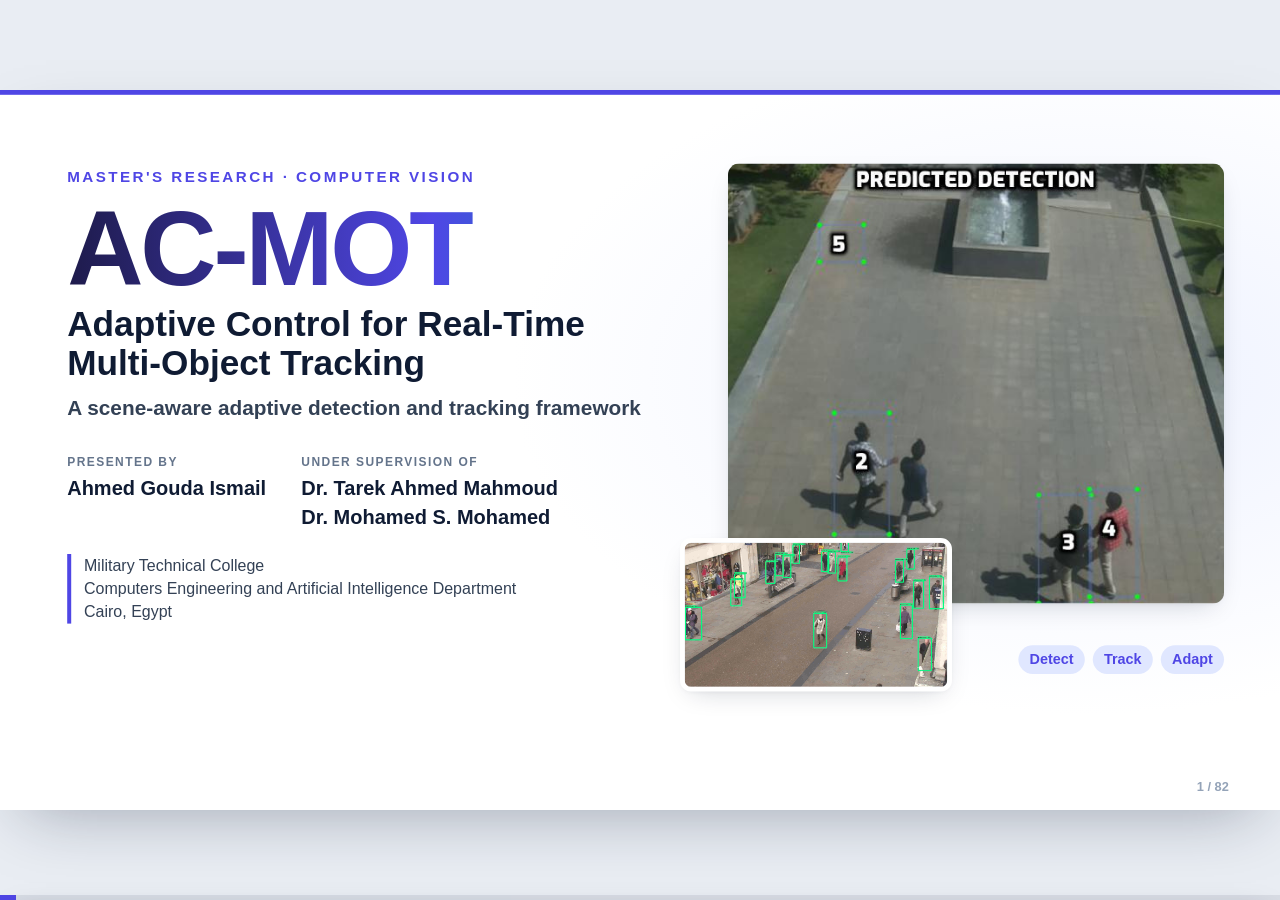
<file: index.html>
<!doctype html>
<html lang="en">
<head>
<meta charset="utf-8">
<meta name="viewport" content="width=device-width, initial-scale=1">
<title>AC-MOT — Adaptive Control for Real-Time Multi-Object Tracking</title>
<link rel="stylesheet" href="styles.css">
</head>
<body>
<div class="viewport">
<main class="stage" id="stage">

<!-- ================================================================ 1 TITLE -->
<section class="slide title-slide" data-sec="0" data-secname="Title" data-title="AC-MOT — Title">
  <div class="title-left">
    <div class="eyebrow">Master's research · Computer Vision</div>
    <h1>AC-MOT</h1>
    <div class="t-sub">Adaptive Control for Real-Time<br>Multi-Object Tracking</div>
    <div class="t-sub2">A scene-aware adaptive detection and tracking framework</div>
    <div class="t-people">
      <div><span class="lbl">Presented by</span><b>Ahmed Gouda Ismail</b></div>
      <div><span class="lbl">Under supervision of</span><b>Dr. Tarek Ahmed Mahmoud</b><b>Dr. Mohamed S. Mohamed</b></div>
    </div>
    <div class="t-aff">Military Technical College<br>Computers Engineering and Artificial Intelligence Department<br>Cairo, Egypt</div>
  </div>
  <div class="title-right">
    <div class="img tr-main zoomable"><img src="assets/figures/image15.jpeg" alt="Aerial frame: tracked people with IDs 2, 3, 4, 5"></div>
    <div class="img tr-inset zoomable"><img src="assets/figures/image8.gif" alt="Animated tracking example with boxes"></div>
    <div class="tr-tags"><span class="pill sec">Detect</span><span class="pill sec">Track</span><span class="pill sec">Adapt</span></div>
  </div>
  <aside class="notes">
    <p><b>Say:</b> "Good morning. My research is AC-MOT: adaptive control for real-time multi-object tracking. In one sentence: the system looks at how hard the current scene is, and changes the detector settings to match."</p>
    <p><b>Why it matters:</b> sets the one idea the audience should remember.</p>
    <p><b>Next:</b> the outline — the talk follows the same eight sections as the seminar deck, plus the new cross-pipeline work.</p>
  </aside>
</section>

<!-- ================================================================ 2 OUTLINE -->
<section class="slide" data-sec="0" data-secname="Title" data-title="Presentation structure">
  <header class="s-head"><div class="kicker">Presentation structure</div><h2>Outline</h2></header>
  <div class="s-body">
    <div class="ol">
      <button class="ol-card" data-sec="1" data-goto="sec-1"><span class="n">I</span><span><h3>Introduction &amp; Motivation</h3><p>Detection, tracking, challenges and how we measure them</p></span></button>
      <button class="ol-card" data-sec="2" data-goto="sec-2"><span class="n">II</span><span><h3>Related Work</h3><p>Detector and tracker study, ByteTrack, datasets</p></span></button>
      <button class="ol-card" data-sec="3" data-goto="sec-3"><span class="n">III</span><span><h3>Problem &amp; Research Gap</h3><p>Why one fixed setting cannot fit every scene</p></span></button>
      <button class="ol-card" data-sec="4" data-goto="sec-4"><span class="n">IV</span><span><h3>Proposed Framework: AC-MOT</h3><p>Scene Complexity Index and Smart Calibrator</p></span></button>
      <button class="ol-card" data-sec="5" data-goto="sec-5"><span class="n">V</span><span><h3>Experimental Setup</h3><p>VisDrone, protocols and a fair test design</p></span></button>
      <button class="ol-card" data-sec="6" data-goto="sec-6"><span class="n">VI</span><span><h3>Results &amp; Ablation</h3><p>A0→A3, baseline vs AC-MOT, finalist, video</p></span></button>
      <button class="ol-card" data-sec="7" data-goto="sec-7"><span class="n">VII</span><span><h3>Optimization &amp; Generalization</h3><p>Optuna V1 and V2, held-out test, UAVDT</p></span></button>
      <button class="ol-card" data-sec="8" data-goto="sec-8"><span class="n">VIII</span><span><h3>Cross-Pipeline Study: U2MOT</h3><p>A strong published tracker — work in progress</p></span></button>
      <button class="ol-card" data-sec="9" data-goto="sec-9"><span class="n">IX</span><span><h3>Contribution &amp; Future Work</h3><p>What AC-MOT is, its limits, and what comes next</p></span></button>
    </div>
  </div>
  <aside class="notes">
    <p><b>Say:</b> "The talk follows one story: the problem, why fixed settings fail, how AC-MOT works, how we tested it fairly, what the results show, and where it goes next."</p>
    <p><b>Tip:</b> every card is clickable during Q&amp;A to jump straight to a section.</p>
  </aside>
</section>

<!-- ================================================================ 3 DIVIDER I -->
<section class="slide divider" id="sec-1" data-sec="1" data-secname="I · Introduction" data-title="Section I — Introduction and Motivation">
  <div class="dv-bg"><img src="assets/figures/image1.png" alt=""></div>
  <div class="dv-text">
    <div class="dv-num">I</div><div class="dv-kicker">Section I</div>
    <h1>Introduction and Motivation</h1>
    <p>What detection and tracking are, where tracking is used, why it is hard, and how we measure its quality.</p>
  </div>
  <aside class="notes"><p><b>Say:</b> "First, the basics — so everyone shares the same words before we get to AC-MOT."</p></aside>
</section>

<!-- ================================================================ 4 DETECTION -->
<section class="slide" data-sec="1" data-secname="I · Introduction" data-title="Object detection">
  <header class="s-head"><div class="kicker">Section I · Fundamentals</div><h2>Object Detection: What Is in This Frame?</h2></header>
  <div class="s-body row">
    <div class="img zoomable" style="width:720px;height:540px"><img src="assets/figures/image2.png" alt="Aerial frame with predicted detection boxes"><span class="lbl">Detector output on one frame</span></div>
    <div class="col grow">
      <div class="callout"><b>Detection answers one question:</b><br>“What objects are present — and where?”</div>
      <div class="flow mt8">
        <div class="node io">Frame</div><div class="arr"></div>
        <div class="node hot">Detector</div><div class="arr"></div>
        <div class="node io">Boxes</div>
      </div>
      <div class="card flat">
        <div class="tag">Each detection is</div>
        <div class="g3 mt8" style="gap:12px">
          <div class="tc"><div class="big secc">box</div><div class="small muted">x, y, width, height</div></div>
          <div class="tc"><div class="big secc">class</div><div class="small muted">car, person, bus…</div></div>
          <div class="tc"><div class="big secc">score</div><div class="small muted">confidence 0 → 1</div></div>
        </div>
      </div>
      <div class="callout warn"><b>But:</b> a detector looks at each frame alone. It does not know that the car in this frame is the <i>same</i> car as in the last frame.</div>
    </div>
  </div>
  <footer class="s-foot"><span class="prov p-illus">Illustrative example image</span></footer>
  <aside class="notes">
    <p><b>Meaning:</b> a detector outputs a box, a class and a confidence score for every object in one image.</p>
    <p><b>Say:</b> "Detection tells us what is in the frame. It has no memory — frame 2 knows nothing about frame 1."</p>
    <p><b>Next:</b> tracking adds that memory.</p>
  </aside>
</section>

<!-- ================================================================ 5 MOT -->
<section class="slide" data-sec="1" data-secname="I · Introduction" data-title="Multi-object tracking">
  <header class="s-head"><div class="kicker">Section I · Fundamentals</div><h2>Multi-Object Tracking: Keep the Same ID</h2></header>
  <div class="s-body col" style="gap:14px">
    <div class="flow">
      <div class="node io">Frame</div><div class="arr"></div><div class="node fx">Detector</div><div class="arr"></div>
      <div class="node io">Bounding boxes</div><div class="arr"></div><div class="node hot">Tracker</div><div class="arr"></div><div class="node good">Persistent IDs</div>
    </div>
    <svg viewBox="0 0 1472 300" width="1472" height="300" class="zoomable" role="img" aria-label="Three cars keep their IDs across three frames">
      <defs><pattern id="lane" width="60" height="6" patternUnits="userSpaceOnUse"><rect width="34" height="6" fill="#fff"/></pattern></defs>
      <g font-family="Inter,Helvetica,Arial" font-weight="800">
        <g transform="translate(0,26)">
          <rect width="464" height="252" rx="16" fill="#E2E8F0"/><rect y="118" width="464" height="6" fill="url(#lane)"/>
          <text x="16" y="-8" font-size="18" fill="#334155">Frame t</text>
          <rect x="60" y="58" width="74" height="38" rx="9" fill="#475569"/><rect x="52" y="50" width="90" height="54" fill="none" stroke="#2563EB" stroke-width="4"/><rect x="52" y="24" width="84" height="24" rx="5" fill="#2563EB"/><text x="60" y="42" font-size="15" fill="#fff">Car #1</text>
          <rect x="170" y="168" width="74" height="38" rx="9" fill="#64748B"/><rect x="162" y="160" width="90" height="54" fill="none" stroke="#F59E0B" stroke-width="4"/><rect x="162" y="134" width="84" height="24" rx="5" fill="#F59E0B"/><text x="170" y="152" font-size="15" fill="#fff">Car #2</text>
          <rect x="300" y="58" width="74" height="38" rx="9" fill="#334155"/><rect x="292" y="50" width="90" height="54" fill="none" stroke="#16A34A" stroke-width="4"/><rect x="292" y="24" width="84" height="24" rx="5" fill="#16A34A"/><text x="300" y="42" font-size="15" fill="#fff">Car #3</text>
        </g>
        <path d="M474 152h22" stroke="#94A3B8" stroke-width="4"/><path d="M494 142l12 10-12 10z" fill="#94A3B8"/>
        <g transform="translate(504,26)">
          <rect width="464" height="252" rx="16" fill="#E2E8F0"/><rect y="118" width="464" height="6" fill="url(#lane)"/>
          <text x="16" y="-8" font-size="18" fill="#334155">Frame t + 1</text>
          <rect x="130" y="58" width="74" height="38" rx="9" fill="#475569"/><rect x="122" y="50" width="90" height="54" fill="none" stroke="#2563EB" stroke-width="4"/><rect x="122" y="24" width="84" height="24" rx="5" fill="#2563EB"/><text x="130" y="42" font-size="15" fill="#fff">Car #1</text>
          <rect x="230" y="168" width="74" height="38" rx="9" fill="#64748B"/><rect x="222" y="160" width="90" height="54" fill="none" stroke="#F59E0B" stroke-width="4"/><rect x="222" y="134" width="84" height="24" rx="5" fill="#F59E0B"/><text x="230" y="152" font-size="15" fill="#fff">Car #2</text>
          <rect x="330" y="58" width="74" height="38" rx="9" fill="#334155"/><rect x="322" y="50" width="90" height="54" fill="none" stroke="#16A34A" stroke-width="4"/><rect x="322" y="24" width="84" height="24" rx="5" fill="#16A34A"/><text x="330" y="42" font-size="15" fill="#fff">Car #3</text>
        </g>
        <path d="M978 152h22" stroke="#94A3B8" stroke-width="4"/><path d="M998 142l12 10-12 10z" fill="#94A3B8"/>
        <g transform="translate(1008,26)">
          <rect width="464" height="252" rx="16" fill="#E2E8F0"/><rect y="118" width="464" height="6" fill="url(#lane)"/>
          <text x="16" y="-8" font-size="18" fill="#334155">Frame t + 2</text>
          <rect x="200" y="58" width="74" height="38" rx="9" fill="#475569"/><rect x="192" y="50" width="90" height="54" fill="none" stroke="#2563EB" stroke-width="4"/><rect x="192" y="24" width="84" height="24" rx="5" fill="#2563EB"/><text x="200" y="42" font-size="15" fill="#fff">Car #1</text>
          <rect x="290" y="168" width="74" height="38" rx="9" fill="#64748B"/><rect x="282" y="160" width="90" height="54" fill="none" stroke="#F59E0B" stroke-width="4"/><rect x="282" y="134" width="84" height="24" rx="5" fill="#F59E0B"/><text x="290" y="152" font-size="15" fill="#fff">Car #2</text>
          <rect x="360" y="58" width="74" height="38" rx="9" fill="#334155"/><rect x="352" y="50" width="90" height="54" fill="none" stroke="#16A34A" stroke-width="4"/><rect x="352" y="24" width="84" height="24" rx="5" fill="#16A34A"/><text x="360" y="42" font-size="15" fill="#fff">Car #3</text>
        </g>
      </g>
    </svg>
    <div class="row" style="gap:20px;height:220px">
      <div class="card grow"><div class="tag">Detection</div><h3 class="mt8">“What objects are present?”</h3><p>One frame at a time. No memory.</p></div>
      <div class="card grow sec"><div class="tag">Tracking</div><h3 class="mt8">“Which object is which across time?”</h3><p>Links boxes over frames and gives each object a stable ID.</p></div>
      <div class="img zoomable" style="width:210px"><img src="assets/figures/image3.png" alt="Tracking frame A"></div>
      <div class="img zoomable" style="width:210px"><img src="assets/figures/image4.png" alt="Tracking frame B"></div>
    </div>
  </div>
  <footer class="s-foot"><span class="prov p-illus">Illustration · example frames from a public DeepSORT demo</span></footer>
  <aside class="notes">
    <p><b>Meaning:</b> the tracker takes the detector's boxes and keeps the same number on the same object from frame to frame.</p>
    <p><b>Say:</b> "Car #1 stays Car #1. If it suddenly becomes Car #7, that is an identity switch — the tracker told the wrong story."</p>
    <p><b>Next:</b> where tracking is used.</p>
  </aside>
</section>

<!-- ================================================================ 6 APPLICATIONS -->
<section class="slide" data-sec="1" data-secname="I · Introduction" data-title="Applications">
  <header class="s-head"><div class="kicker">Section I · Application domains</div><h2>Where Multi-Object Tracking Is Used</h2></header>
  <div class="s-body g4" style="grid-template-rows:1fr auto;gap:18px 20px">
    <div class="img zoomable"><img src="assets/figures/image7.gif" alt="Highway traffic tracking animation"><span class="lbl">Traffic monitoring</span></div>
    <div class="img zoomable"><img src="assets/figures/image6.jpeg" alt="People walking in a mall"><span class="lbl">Public spaces</span></div>
    <div class="img zoomable"><img src="assets/figures/image8.gif" alt="People tracked on a street"><span class="lbl">Pedestrian safety</span></div>
    <div class="img zoomable"><img src="assets/figures/image26.jpeg" alt="Aerial view of a parking area"><span class="lbl">Drones &amp; aerial video</span></div>
    <div class="card flat"><p>Count vehicles, measure flow, detect stopped cars.</p></div>
    <div class="card flat"><p>Crowd flow and occupancy in stations and malls.</p></div>
    <div class="card flat"><p>Follow people near roads and crossings.</p></div>
    <div class="card flat" style="border:2px solid var(--sec)"><p><b>Our focus:</b> aerial (UAV) video — many small objects, moving camera, small onboard compute.</p></div>
  </div>
  <footer class="s-foot"><span class="prov p-illus">Illustrative example media from the seminar deck</span></footer>
  <aside class="notes">
    <p><b>Say:</b> "Tracking is used in traffic, public spaces, safety and drones. This work focuses on drone video because it is the hardest case and the computer on board is small — speed really matters."</p>
    <p><b>Next:</b> what makes tracking difficult.</p>
  </aside>
</section>

<!-- ================================================================ 7 CHALLENGES -->
<section class="slide" data-sec="1" data-secname="I · Introduction" data-title="Why MOT is difficult">
  <header class="s-head"><div class="kicker">Section I · Motivation</div><h2>Why Multi-Object Tracking Is Difficult</h2></header>
  <div class="s-body g5" style="grid-template-rows:1fr 1fr;gap:18px">
    <div class="card tc"><svg viewBox="0 0 64 64" width="70" height="70" fill="none" stroke="#2563EB" stroke-width="3.5"><rect x="8" y="18" width="30" height="30" rx="4" stroke-dasharray="5 4"/><rect x="26" y="12" width="30" height="36" rx="4" fill="#DBEAFE"/></svg><h3>Occlusion</h3><p>Objects hide behind others.</p></div>
    <div class="card tc"><svg viewBox="0 0 64 64" width="70" height="70" fill="none" stroke="#2563EB" stroke-width="3.5"><rect x="6" y="8" width="52" height="48" rx="5"/><rect x="16" y="20" width="5" height="5" fill="#2563EB"/><rect x="38" y="36" width="5" height="5" fill="#2563EB"/><rect x="44" y="18" width="4" height="4" fill="#2563EB"/></svg><h3>Small objects</h3><p>A car may be only 20 × 15 pixels.</p></div>
    <div class="card tc"><svg viewBox="0 0 64 64" width="70" height="70" fill="#2563EB"><circle cx="14" cy="16" r="5"/><circle cx="30" cy="14" r="5"/><circle cx="46" cy="18" r="5"/><circle cx="20" cy="32" r="5"/><circle cx="36" cy="30" r="5"/><circle cx="52" cy="34" r="5"/><circle cx="12" cy="48" r="5"/><circle cx="28" cy="48" r="5"/><circle cx="44" cy="48" r="5"/></svg><h3>Crowded scenes</h3><p>Many objects close together.</p></div>
    <div class="card tc"><svg viewBox="0 0 64 64" width="70" height="70" fill="none" stroke="#2563EB" stroke-width="3.5" stroke-linecap="round"><rect x="14" y="14" width="36" height="36" rx="5"/><path d="M4 32h8M52 32h8M32 4v8M32 52v8"/></svg><h3>Camera motion</h3><p>The whole image moves, not only objects.</p></div>
    <div class="card tc"><svg viewBox="0 0 64 64" width="70" height="70" fill="#2563EB"><path d="M40 8a24 24 0 1 0 16 40A20 20 0 0 1 40 8z"/></svg><h3>Low light</h3><p>Night and shadows hide detail.</p></div>
    <div class="card tc"><svg viewBox="0 0 64 64" width="70" height="70" fill="none" stroke="#2563EB" stroke-width="3.5" stroke-linecap="round"><rect x="30" y="20" width="28" height="24" rx="5" fill="#DBEAFE"/><path d="M6 24h16M2 32h22M8 40h14"/></svg><h3>Motion blur</h3><p>Fast movement smears edges.</p></div>
    <div class="card tc"><svg viewBox="0 0 64 64" width="70" height="70" fill="none" stroke="#2563EB" stroke-width="3.5" stroke-linecap="round"><path d="M10 44l20-20 8 8 16-16"/><path d="M44 16h10v10"/></svg><h3>Fast motion</h3><p>Big jumps between frames.</p></div>
    <div class="card tc"><svg viewBox="0 0 64 64" width="70" height="70" fill="none" stroke="#2563EB" stroke-width="3.5"><circle cx="20" cy="18" r="7"/><path d="M8 50c0-10 5-18 12-18s12 8 12 18"/><circle cx="44" cy="18" r="7"/><path d="M32 50c0-10 5-18 12-18s12 8 12 18"/></svg><h3>Similar objects</h3><p>Two cars that look the same.</p></div>
    <div class="card tc"><svg viewBox="0 0 64 64" width="70" height="70" fill="none" stroke="#DC2626" stroke-width="3.5" stroke-dasharray="5 4"><circle cx="32" cy="18" r="8"/><path d="M16 56c0-12 7-22 16-22s16 10 16 22"/></svg><h3>Missed detections</h3><p>A real object gets no box (FN).</p></div>
    <div class="card tc"><svg viewBox="0 0 64 64" width="70" height="70" fill="none" stroke="#DC2626" stroke-width="3.5" stroke-linecap="round"><rect x="12" y="12" width="40" height="40" rx="4"/><path d="M22 22l20 20M42 22L22 42"/></svg><h3>False detections</h3><p>A box on empty background (FP).</p></div>
  </div>
  <aside class="notes">
    <p><b>Say:</b> "These ten problems break tracking. In drone video almost all of them happen at the same time — and some frames are much harder than others."</p>
    <p><b>Why it matters:</b> the last point — difficulty changes from frame to frame — is the seed of the AC-MOT idea.</p>
    <p><b>Next:</b> how a standard tracker is built.</p>
  </aside>
</section>

<!-- ================================================================ 8 MOT PIPELINE -->
<section class="slide" data-sec="1" data-secname="I · Introduction" data-title="Standard MOT pipeline">
  <header class="s-head"><div class="kicker">Section I · How trackers work</div><h2>The Standard Tracking-by-Detection Pipeline</h2></header>
  <div class="s-body col" style="gap:40px;justify-content:center">
    <div class="flow">
      <div class="node io frag" style="width:150px;padding:20px 16px">Frame</div><div class="arr sm frag"></div>
      <div class="node hot frag" style="width:170px">Object<br>detector</div><div class="arr sm frag"></div>
      <div class="node io frag" style="width:160px">Detections</div><div class="arr sm frag"></div>
      <div class="node hot frag" style="width:170px">Motion<br>model</div><div class="arr sm frag"></div>
      <div class="node hot frag" style="width:180px">Data<br>association</div><div class="arr sm frag"></div>
      <div class="node hot frag" style="width:170px">Track<br>management</div><div class="arr sm frag"></div>
      <div class="node good frag" style="width:150px">Object<br>IDs</div>
    </div>
    <div class="g4" style="gap:18px">
      <div class="card sec" style="min-height:190px"><h3>Detector</h3><p>Finds boxes in the current frame.</p></div>
      <div class="card sec"><h3>Motion model</h3><p>Predicts where each old track should be now (e.g. a <span class="term" data-tip="<b>Kalman filter</b>: a simple predictor that estimates position and speed, then corrects itself with each new measurement.">Kalman filter</span>).</p></div>
      <div class="card sec"><h3>Data association</h3><p>Matches new boxes to predicted tracks, usually by <span class="term" data-tip="<b>IoU</b> — Intersection over Union: how much two boxes overlap, from 0 (none) to 1 (identical).">IoU</span> overlap.</p></div>
      <div class="card sec"><h3>Track management</h3><p>Starts new tracks, keeps lost ones for a while, deletes old ones.</p></div>
    </div>
    <div class="callout">Most modern real-time trackers — SORT, ByteTrack, OC-SORT — follow this pipeline. <b>AC-MOT does not replace it; it controls the detector part.</b></div>
  </div>
  <aside class="notes">
    <p><b>How to present:</b> press → to reveal the pipeline one block at a time.</p>
    <p><b>Say:</b> "The detector finds boxes. A motion model predicts where old objects moved. Association matches them. Track management creates and deletes IDs."</p>
    <p><b>Link:</b> "Keep the first block in mind — AC-MOT works on the detector's settings, not on the tracker."</p>
  </aside>
</section>

<!-- ================================================================ 9 METRICS OVERVIEW -->
<section class="slide" data-sec="1" data-secname="I · Introduction" data-title="Metrics overview">
  <header class="s-head"><div class="kicker">Section I · Evaluation metrics</div><h2>How We Measure Tracking Quality</h2></header>
  <div class="s-body row">
    <div class="col grow" style="justify-content:space-between">
      <div class="small muted">Click any metric for a one-line definition.</div>
      <div class="card metric-group"><div class="tag">Detection — did we find the objects?</div>
        <div class="pills mt8">
          <span class="pill sec" data-def="<b>TP</b> — true positive: a predicted box that matches a real object.">TP</span>
          <span class="pill sec" data-def="<b>FP</b> — false positive: a predicted box with no real object. Lower is better.">FP</span>
          <span class="pill sec" data-def="<b>FN</b> — false negative: a real object that got no box. Lower is better.">FN</span>
          <span class="pill sec" data-def="<b>IoU</b> — overlap of two boxes ÷ their union. Used to decide if a box matches.">IoU</span>
          <span class="pill sec" data-def="<b>Precision</b> = TP ÷ (TP + FP). Of all predicted objects, how many were correct?">Precision</span>
          <span class="pill sec" data-def="<b>Recall</b> = TP ÷ (TP + FN). Of all real objects, how many were found?">Recall</span>
          <span class="pill sec" data-def="<b>AP</b> — Average Precision: the area under the precision–recall curve for one class.">AP</span>
          <span class="pill sec" data-def="<b>mAP</b> — mean AP over all classes (and often over several IoU thresholds).">mAP</span>
        </div></div>
      <div class="card metric-group"><div class="tag">Tracking — did we keep the right identity?</div>
        <div class="pills mt8">
          <span class="pill sec" data-def="<b>MOTA</b> = 1 − (FN + FP + IDS) ÷ GT. Counts all errors together.">MOTA</span>
          <span class="pill sec" data-def="<b>IDF1</b> — how long each object keeps its correct identity.">IDF1</span>
          <span class="pill sec" data-def="<b>HOTA</b> — balances detection quality and association (identity) quality.">HOTA</span>
          <span class="pill sec" data-def="<b>IDS</b> — identity switches: how many times a track changed to the wrong ID. Lower is better.">IDS</span>
        </div></div>
      <div class="card metric-group"><div class="tag">Speed — is it real time?</div>
        <div class="pills mt8"><span class="pill sec" data-def="<b>FPS</b> — frames processed per second. Our real-time requirement is FPS ≥ 25.">FPS</span></div></div>
    </div>
    <div class="col" style="width:560px">
      <div class="card" style="border-top:6px solid var(--good)">
        <h3 class="good">↑ Higher is better</h3>
        <div class="pills mt8"><span class="pill good">MOTA</span><span class="pill good">HOTA</span><span class="pill good">IDF1</span><span class="pill good">FPS</span><span class="pill good">Precision</span><span class="pill good">Recall</span></div>
      </div>
      <div class="card" style="border-top:6px solid var(--bad)">
        <h3 class="bad">↓ Lower is better</h3>
        <div class="pills mt8"><span class="pill bad">IDS</span><span class="pill bad">FP</span><span class="pill bad">FN</span></div>
      </div>
      <div class="callout warn">Every chart in this talk shows this direction with a badge — so a taller IDS bar is never read as “better”.</div>
    </div>
  </div>
  <aside class="notes">
    <p><b>Say:</b> "Three families: detection, identity, and speed. I will explain each one on the next slides. The colours on the right will appear on every chart."</p>
    <p><b>Tip:</b> click the chips to show definitions if someone asks.</p>
  </aside>
</section>

<!-- ================================================================ 10 IoU -->
<section class="slide" data-sec="1" data-secname="I · Introduction" data-title="IoU and NMS">
  <header class="s-head"><div class="kicker">Section I · Evaluation metrics</div><h2>IoU: How Much Do Two Boxes Overlap?</h2></header>
  <div class="s-body row">
    <div class="col" style="width:720px">
      <svg viewBox="0 0 720 300" width="720" height="300" role="img" aria-label="IoU formula with overlapping boxes" class="zoomable">
        <g font-family="Inter,Helvetica,Arial">
          <rect x="30" y="40" width="180" height="140" fill="#DBEAFE" stroke="#2563EB" stroke-width="4" rx="4"/>
          <rect x="110" y="95" width="180" height="140" fill="#FEF3C7" fill-opacity=".7" stroke="#D97706" stroke-width="4" rx="4"/>
          <rect x="110" y="95" width="100" height="85" fill="#4F46E5" fill-opacity=".55"/>
          <text x="36" y="30" font-size="18" font-weight="800" fill="#2563EB">prediction</text>
          <text x="196" y="258" font-size="18" font-weight="800" fill="#B45309">ground truth</text>
          <text x="370" y="120" font-size="40" font-weight="800" fill="#0F1B33">IoU =</text>
          <rect x="500" y="72" width="70" height="52" fill="#4F46E5" fill-opacity=".55" rx="4"/>
          <text x="590" y="108" font-size="22" font-weight="700" fill="#334155">overlap</text>
          <line x1="490" y1="140" x2="710" y2="140" stroke="#0F1B33" stroke-width="3"/>
          <path d="M500 160h58v18h30v40h-58v-18h-30z" fill="#E0E7FF" stroke="#4F46E5" stroke-width="3"/>
          <text x="604" y="202" font-size="22" font-weight="700" fill="#334155">union</text>
        </g>
      </svg>
      <div class="img contain zoomable" style="height:220px"><img src="assets/figures/image12.png" alt="IoU 0.40 poor, 0.73 good, 0.93 excellent"></div>
    </div>
    <div class="col grow">
      <div class="card sec"><h3>IoU in one line</h3><p><b>0</b> = the boxes do not touch · <b>1</b> = identical boxes. A prediction usually counts as correct when IoU ≥ 0.5.</p></div>
      <div class="g2" style="gap:16px">
        <div class="card"><div class="tag">IoU — evaluation</div><p class="mt8">Compares a <b>prediction</b> with the <b>ground truth</b> to decide TP or FP.</p></div>
        <div class="card"><div class="tag">NMS — inside the detector</div><p class="mt8">Compares <b>two predictions</b> and deletes the duplicate if they overlap too much.</p></div>
      </div>
      <div class="callout">Same overlap formula, <b>two different jobs</b>. Later we will also meet a third use: the tracker's matching threshold.</div>
    </div>
  </div>
  <footer class="s-foot"><span class="prov p-illus">Illustration</span></footer>
  <aside class="notes">
    <p><b>Say:</b> "IoU is overlap divided by union. Zero means no overlap, one means a perfect match. The same idea is used by NMS inside the detector to remove duplicate boxes."</p>
    <p><b>Caveat to mention:</b> IoU for evaluation, NMS IoU for duplicate removal, and the tracker's matching threshold are three different settings. AC-MOT only adapts the NMS one.</p>
  </aside>
</section>

<!-- ================================================================ 11 TP FP FN P R -->
<section class="slide" data-sec="1" data-secname="I · Introduction" data-title="TP, FP, FN, precision and recall">
  <header class="s-head"><div class="kicker">Section I · Evaluation metrics</div><h2>TP, FP, FN — and Precision vs Recall</h2></header>
  <div class="s-body row">
    <div class="col" style="width:560px">
      <div class="g2" style="gap:14px">
        <div class="img contain zoomable" style="height:300px"><img src="assets/figures/image13.jpeg" alt="False positive example IoU 0.22"></div>
        <div class="img contain zoomable" style="height:300px"><img src="assets/figures/image14.jpeg" alt="False negative example IoU 0"></div>
      </div>
      <div class="g3" style="gap:12px">
        <div class="kpi"><div class="l">TP</div><div class="v good">✓</div><div class="s">box on a real object</div></div>
        <div class="kpi"><div class="l">FP</div><div class="v bad">+</div><div class="s">box, no object</div></div>
        <div class="kpi"><div class="l">FN</div><div class="v bad">−</div><div class="s">object, no box</div></div>
      </div>
    </div>
    <div class="col grow">
      <div class="g2" style="gap:18px">
        <div class="card sec"><div class="tag">Precision</div><div class="formula mt8">TP ⁄ (TP + FP)</div><p class="mt8">Of all <b>predicted</b> objects, how many were correct?</p></div>
        <div class="card sec"><div class="tag">Recall</div><div class="formula mt8">TP ⁄ (TP + FN)</div><p class="mt8">Of all <b>real</b> objects, how many did we find?</p></div>
      </div>
      <div class="card">
        <div class="tag">Small example</div>
        <svg viewBox="0 0 800 110" width="100%" height="110" role="img" aria-label="10 real cars, 8 predictions, 6 correct">
          <g font-family="Inter,Helvetica,Arial" font-size="17" font-weight="700">
            <text x="0" y="24" fill="#334155">10 real cars</text>
            <g fill="#16A34A"><circle cx="180" cy="18" r="11"/><circle cx="210" cy="18" r="11"/><circle cx="240" cy="18" r="11"/><circle cx="270" cy="18" r="11"/><circle cx="300" cy="18" r="11"/><circle cx="330" cy="18" r="11"/></g>
            <g fill="#fff" stroke="#DC2626" stroke-width="3"><circle cx="360" cy="18" r="10"/><circle cx="390" cy="18" r="10"/><circle cx="420" cy="18" r="10"/><circle cx="450" cy="18" r="10"/></g>
            <text x="480" y="24" fill="#16A34A">6 found (TP)</text><text x="620" y="24" fill="#DC2626">4 missed (FN)</text>
            <text x="0" y="82" fill="#334155">8 predictions</text>
            <g fill="#16A34A"><rect x="170" y="66" width="20" height="20" rx="3"/><rect x="200" y="66" width="20" height="20" rx="3"/><rect x="230" y="66" width="20" height="20" rx="3"/><rect x="260" y="66" width="20" height="20" rx="3"/><rect x="290" y="66" width="20" height="20" rx="3"/><rect x="320" y="66" width="20" height="20" rx="3"/></g>
            <g fill="#DC2626"><rect x="350" y="66" width="20" height="20" rx="3"/><rect x="380" y="66" width="20" height="20" rx="3"/></g>
            <text x="480" y="82" fill="#16A34A">6 correct (TP)</text><text x="620" y="82" fill="#DC2626">2 wrong (FP)</text>
          </g>
        </svg>
        <div class="g2 mt8"><div class="big">Precision = 6 ⁄ 8 = <span class="secc">0.75</span></div><div class="big">Recall = 6 ⁄ 10 = <span class="secc">0.60</span></div></div>
      </div>
      <div class="callout warn">A detector can trade one for the other. A <b>lower confidence threshold</b> usually raises recall but adds false positives.</div>
    </div>
  </div>
  <footer class="s-foot"><span class="prov p-illus">Illustrative example numbers</span></footer>
  <aside class="notes">
    <p><b>Say:</b> "Precision asks: of the boxes I drew, how many were right? Recall asks: of the real objects, how many did I find? Here 6 of 8 predictions are right, so precision is 0.75; 6 of 10 cars are found, so recall is 0.60."</p>
    <p><b>Link:</b> the confidence threshold moves this trade-off — and AC-MOT controls that threshold.</p>
  </aside>
</section>

<!-- ================================================================ 12 AP mAP -->
<section class="slide" data-sec="1" data-secname="I · Introduction" data-title="AP and mAP">
  <header class="s-head"><div class="kicker">Section I · Detection metrics</div><h2>AP and mAP: One Number for a Detector</h2></header>
  <div class="s-body row">
    <div class="card" style="width:680px">
      <svg viewBox="0 0 640 520" width="100%" height="100%" role="img" aria-label="Precision-recall curve with shaded area equal to AP">
        <g font-family="Inter,Helvetica,Arial">
          <line x1="80" y1="440" x2="600" y2="440" stroke="#94A3B8" stroke-width="2"/><line x1="80" y1="440" x2="80" y2="40" stroke="#94A3B8" stroke-width="2"/>
          <path d="M80 60 L180 70 L260 90 L330 120 L390 160 L440 215 L480 280 L520 350 L560 410 L580 440 L80 440 Z" fill="#DBEAFE"/>
          <path d="M80 60 L180 70 L260 90 L330 120 L390 160 L440 215 L480 280 L520 350 L560 410 L580 440" fill="none" stroke="#2563EB" stroke-width="5" stroke-linejoin="round"/>
          <text x="260" y="330" font-size="44" font-weight="900" fill="#1D4ED8">AP</text>
          <text x="236" y="368" font-size="19" font-weight="700" fill="#334155">= area under the curve</text>
          <text x="340" y="486" font-size="20" font-weight="800" fill="#475569" text-anchor="middle">Recall →</text>
          <text x="30" y="240" font-size="20" font-weight="800" fill="#475569" text-anchor="middle" transform="rotate(-90 30 240)">Precision →</text>
          <text x="80" y="462" font-size="16" fill="#64748B" text-anchor="middle">0</text><text x="580" y="462" font-size="16" fill="#64748B" text-anchor="middle">1</text>
          <text x="66" y="66" font-size="16" fill="#64748B" text-anchor="end">1</text>
        </g>
      </svg>
    </div>
    <div class="col grow">
      <div class="card sec"><div class="tag">AP — one class</div><p class="mt8">Sweep the confidence threshold from high to low. Plot precision against recall. The <b>area under that curve</b> is AP.</p></div>
      <div class="card sec"><div class="tag">mAP — all classes</div><div class="formula mt8">mAP = mean of AP over classes</div><p class="mt8">COCO also averages over IoU thresholds 0.50 → 0.95 (written mAP<sub>50-95</sub>).</p></div>
      <div class="card">
        <div class="tag">Real example</div>
        <div class="row ac mt8" style="gap:22px"><div class="kpi" style="min-width:200px"><div class="l">YOLOv8n · COCO</div><div class="v" data-bind="yolov8nPublished.mAP">37.3</div><div class="s">mAP<sub>50-95</sub></div></div>
          <p>AP/mAP describe the <b>detector only</b>. They say nothing about identities — that is why tracking needs MOTA, IDF1 and HOTA.</p></div>
      </div>
    </div>
  </div>
  <footer class="s-foot"><span class="prov p-illus">Curve: illustration</span><span class="prov p-pub">YOLOv8n mAP: published Ultralytics model card</span></footer>
  <aside class="notes">
    <p><b>Say:</b> "AP is the area under the precision–recall curve for one class. mAP averages AP over classes. YOLOv8n reaches 37.3 mAP on COCO — that is the published number from Ultralytics."</p>
    <p><b>Caveat:</b> the curve drawn here is an illustration, not measured data.</p>
  </aside>
</section>

<!-- ================================================================ 13 MOTA -->
<section class="slide" data-sec="1" data-secname="I · Introduction" data-title="MOTA">
  <header class="s-head"><div class="kicker">Section I · Tracking metrics</div><h2>MOTA: Count Every Tracking Mistake</h2></header>
  <div class="s-body row">
    <div class="img contain zoomable" style="width:560px"><img src="assets/figures/image15.jpeg" alt="Predicted detections with IDs in an aerial frame"></div>
    <div class="col grow">
      <div class="card sec tc">
        <div class="formula" style="font-size:44px">MOTA = 1 − <span style="display:inline-flex;flex-direction:column;vertical-align:middle;text-align:center"><span style="border-bottom:3px solid #0F1B33;padding:0 10px"><span class="bad">FN</span> + <span class="bad">FP</span> + <span class="warn">IDS</span></span><span>GT</span></span></div>
        <p class="mt8">GT = number of ground-truth objects over all frames</p>
      </div>
      <div class="card">
        <div class="tag">Small example</div>
        <div class="g4 mt8" style="gap:10px">
          <div class="kpi"><div class="l">GT</div><div class="v">100</div></div>
          <div class="kpi"><div class="l">FN</div><div class="v bad">20</div></div>
          <div class="kpi"><div class="l">FP</div><div class="v bad">10</div></div>
          <div class="kpi"><div class="l">IDS</div><div class="v warn">5</div></div>
        </div>
        <div class="big mt16 tc">MOTA = 1 − 35 ⁄ 100 = <span class="secc">0.65</span></div>
      </div>
      <div class="callout warn"><b>Watch out:</b> in dense scenes FN is usually far larger than IDS. So MOTA can look good <b>even when many identity switches happen</b>. We must also look at IDS and IDF1.</div>
    </div>
  </div>
  <footer class="s-foot"><span class="prov p-illus">Illustrative example numbers</span></footer>
  <aside class="notes">
    <p><b>Say:</b> "MOTA adds up three mistakes — missed objects, false boxes and identity switches — and divides by the number of real objects."</p>
    <p><b>Scientific caveat (important later):</b> because IDS is small compared with FN, a system can raise MOTA while getting more ID switches. This exact problem appears in our ablation and is why V2 was created.</p>
  </aside>
</section>

<!-- ================================================================ 14 IDS IDF1 -->
<section class="slide" data-sec="1" data-secname="I · Introduction" data-title="IDS and IDF1">
  <header class="s-head"><div class="kicker">Section I · Tracking metrics</div><h2>ID Switches and IDF1: Keeping the Right Name</h2></header>
  <div class="s-body col">
    <div class="card">
      <div class="tag">One object followed over four frames</div>
      <svg viewBox="0 0 1420 190" width="100%" height="190" role="img" aria-label="Object A keeps ID 7, switches to 12, returns to 7">
        <g font-family="Inter,Helvetica,Arial" font-weight="800">
          <line x1="60" y1="150" x2="1380" y2="150" stroke="#CBD5E1" stroke-width="4"/>
          <g transform="translate(120,20)"><rect width="220" height="100" rx="14" fill="#DCFCE7" stroke="#16A34A" stroke-width="3"/><text x="110" y="45" font-size="30" text-anchor="middle" fill="#14532D">ID 7</text><text x="110" y="80" font-size="18" text-anchor="middle" fill="#15803D">correct ✓</text><text x="110" y="158" font-size="17" text-anchor="middle" fill="#64748B">frame 1</text></g>
          <g transform="translate(450,20)"><rect width="220" height="100" rx="14" fill="#DCFCE7" stroke="#16A34A" stroke-width="3"/><text x="110" y="45" font-size="30" text-anchor="middle" fill="#14532D">ID 7</text><text x="110" y="80" font-size="18" text-anchor="middle" fill="#15803D">correct ✓</text><text x="110" y="158" font-size="17" text-anchor="middle" fill="#64748B">frame 2</text></g>
          <g transform="translate(780,20)"><rect width="220" height="100" rx="14" fill="#FEE2E2" stroke="#DC2626" stroke-width="3"/><text x="110" y="45" font-size="30" text-anchor="middle" fill="#7F1D1D">ID 12</text><text x="110" y="80" font-size="18" text-anchor="middle" fill="#B91C1C">wrong ✗ — switch</text><text x="110" y="158" font-size="17" text-anchor="middle" fill="#64748B">frame 3</text></g>
          <g transform="translate(1110,20)"><rect width="220" height="100" rx="14" fill="#DCFCE7" stroke="#16A34A" stroke-width="3"/><text x="110" y="45" font-size="30" text-anchor="middle" fill="#14532D">ID 7</text><text x="110" y="80" font-size="18" text-anchor="middle" fill="#15803D">correct ✓</text><text x="110" y="158" font-size="17" text-anchor="middle" fill="#64748B">frame 4</text></g>
        </g>
      </svg>
    </div>
    <div class="g3" style="gap:20px">
      <div class="card sec"><div class="tag">IDS · lower is better</div><h3 class="mt8">Counts the jumps</h3><p>Every time the ID changes to a wrong one, IDS goes up by one. Here the object switched away and back.</p></div>
      <div class="card sec"><div class="tag">IDF1 · higher is better</div><h3 class="mt8">Counts the time</h3><div class="formula" style="font-size:21px;white-space:nowrap">IDF1 = 2·IDTP ⁄ (2·IDTP + IDFP + IDFN)</div><p class="mt8">The share of time an object carries its <b>correct</b> identity — here about 3 of 4 frames.</p></div>
      <div class="card sec"><div class="tag">Why both</div><h3 class="mt8">Two different views</h3><p>IDS says <b>how often</b> identity breaks. IDF1 says <b>how long</b> identity stays right. MOTA mostly ignores both.</p></div>
    </div>
  </div>
  <footer class="s-foot"><span class="prov p-illus">Illustration</span></footer>
  <aside class="notes">
    <p><b>Say:</b> "Object A is ID 7, then briefly becomes ID 12, then returns. IDS counts that break. IDF1 measures how much of the time the identity was correct — about three out of four frames here."</p>
    <p><b>Caveat:</b> the exact IDS counting rule depends on the evaluator (TrackEval counts a switch when the matched ID changes). The picture is simplified.</p>
  </aside>
</section>

<!-- ================================================================ 15 HOTA FPS -->
<section class="slide" data-sec="1" data-secname="I · Introduction" data-title="HOTA and FPS">
  <header class="s-head"><div class="kicker">Section I · Evaluation metrics</div><h2>HOTA and FPS: Balance and Speed</h2></header>
  <div class="s-body g2">
    <div class="card sec col" style="gap:14px">
      <div class="tag">HOTA — Higher Order Tracking Accuracy</div>
      <div class="formula tc" style="font-size:44px">HOTA = √( DetA × AssA )</div>
      <div class="g2" style="gap:14px">
        <div class="card flat tc"><div class="big secc">DetA</div><p>detection quality<br>“did we find it?”</p></div>
        <div class="card flat tc"><div class="big secc">AssA</div><p>association quality<br>“did we keep its ID?”</p></div>
      </div>
      <p>The square root of a product punishes a system that is good at only one of the two. HOTA is our most balanced single score.</p>
    </div>
    <div class="col">
      <div class="card sec">
        <div class="tag">FPS — frames per second</div>
        <div class="row ac mt8" style="gap:24px">
          <svg viewBox="0 0 220 130" width="240" height="140" role="img" aria-label="Speed gauge with 25 FPS mark">
            <path d="M20 115 A90 90 0 0 1 200 115" fill="none" stroke="#E2E8F0" stroke-width="22"/>
            <path d="M20 115 A90 90 0 0 1 110 25" fill="none" stroke="#FCA5A5" stroke-width="22"/>
            <path d="M110 25 A90 90 0 0 1 200 115" fill="none" stroke="#86EFAC" stroke-width="22"/>
            <line x1="110" y1="115" x2="160" y2="55" stroke="#0F1B33" stroke-width="6" stroke-linecap="round"/>
            <circle cx="110" cy="115" r="9" fill="#0F1B33"/>
            <text x="110" y="16" font-family="Inter,Helvetica" font-size="16" font-weight="800" fill="#B91C1C" text-anchor="middle">25</text>
          </svg>
          <div><div class="big">FPS ≥ 25</div><p>Our real-time requirement in every experiment.</p></div>
        </div>
      </div>
      <div class="card">
        <div class="tag">Direction summary</div>
        <table class="tbl mt8"><tr><th>Metric</th><th>Better when</th></tr>
          <tr><td>MOTA · HOTA · IDF1 · FPS</td><td class="best">↑ higher</td></tr>
          <tr><td>IDS · FP · FN</td><td style="background:var(--bad-t);color:#991B1B;font-weight:850">↓ lower</td></tr></table>
      </div>
      <div class="callout">Speed in this work = <b>processing FPS</b>: scene analysis + detector + tracker. Copying data from Google Drive is excluded.</div>
    </div>
  </div>
  <aside class="notes">
    <p><b>Say:</b> "HOTA combines detection accuracy and association accuracy. FPS is how many frames we process each second; we require at least 25."</p>
    <p><b>Likely question:</b> "Why is file-copy time excluded from FPS?" — because it depends on the storage, not on the algorithm; the same rule is applied to every system.</p>
    <p><b>Next:</b> Section II — which detector and which tracker, and why.</p>
  </aside>
</section>

<!-- ================================================================ 16 DIVIDER II -->
<section class="slide divider" id="sec-2" data-sec="2" data-secname="II · Related work" data-title="Section II — Related Work">
  <div class="dv-bg"><img src="assets/figures/image6.jpeg" alt=""></div>
  <div class="dv-text">
    <div class="dv-num">II</div><div class="dv-kicker">Section II</div>
    <h1>Related Work: Detectors and Trackers</h1>
    <p>Which detector and which tracker we chose — and the experiments that led to that choice.</p>
  </div>
  <aside class="notes"><p><b>Say:</b> "AC-MOT is built on top of a detector and a tracker. Before building it, I studied both families and chose the parts that fit a real-time drone system."</p></aside>
</section>

<!-- ================================================================ 17 DETECTOR TAXONOMY -->
<section class="slide" data-sec="2" data-secname="II · Related work" data-title="Detector families">
  <header class="s-head"><div class="kicker">Section II · Detectors</div><h2>Three Families of Object Detectors</h2></header>
  <div class="s-body col">
    <div class="g3" style="gap:22px">
      <div class="card sec col" style="gap:12px;border-color:var(--sec);box-shadow:0 0 0 3px var(--sec-t),var(--shadow)">
        <div class="tag">1 · One-stage  ·  our choice</div>
        <div class="flow"><div class="node io" style="font-size:18px">Image</div><div class="arr sm"></div><div class="node hot" style="font-size:18px">One network</div><div class="arr sm"></div><div class="node good" style="font-size:18px">Boxes</div></div>
        <p>Predicts boxes and classes in <b>one direct step</b>.</p>
        <div class="pills"><span class="pill">YOLO</span><span class="pill">SSD</span><span class="pill">RetinaNet</span></div>
        <p class="small muted">“Look once: car here, person there.”</p>
      </div>
      <div class="card col" style="gap:12px">
        <div class="tag">2 · Two-stage</div>
        <div class="flow"><div class="node io" style="font-size:18px">Image</div><div class="arr sm"></div><div class="node" style="font-size:18px">Proposals</div><div class="arr sm"></div><div class="node" style="font-size:18px">Refine</div></div>
        <p>First guesses object areas, then refines each one.</p>
        <div class="pills"><span class="pill">Faster R-CNN</span><span class="pill">Mask R-CNN</span></div>
        <p class="small muted">“Maybe an object here… let me check.”</p>
      </div>
      <div class="card col" style="gap:12px">
        <div class="tag">3 · Transformer</div>
        <div class="flow"><div class="node io" style="font-size:18px">Image</div><div class="arr sm"></div><div class="node" style="font-size:18px">Attention</div><div class="arr sm"></div><div class="node" style="font-size:18px">Queries</div></div>
        <p>Uses attention over the <b>whole image</b> at once.</p>
        <div class="pills"><span class="pill">DETR</span><span class="pill">Deformable DETR</span><span class="pill">RT-DETR</span></div>
        <p class="small muted">“Compare all regions together.”</p>
      </div>
    </div>
    <div class="g4" style="gap:18px">
      <div class="card flat tc"><div class="big secc">Fast</div><p>real-time on one GPU</p></div>
      <div class="card flat tc"><div class="big secc">Small</div><p>low memory and compute</p></div>
      <div class="card flat tc"><div class="big secc">Tunable</div><p>confidence, NMS and input size can be changed at run time</p></div>
      <div class="card flat tc"><div class="big secc">Modular</div><p>pairs directly with a tracking-by-detection tracker</p></div>
    </div>
    <div class="callout">Takeaway: one-stage is fastest, two-stage is more careful, transformers use global context. <b>AC-MOT needs a fast detector whose settings it can control every frame.</b></div>
  </div>
  <aside class="notes">
    <p><b>Say:</b> "Detectors come in three families. One-stage detectors like YOLO are the fastest and, importantly for us, expose simple run-time settings — confidence, NMS and input size — that a controller can change."</p>
    <p><b>Next:</b> inside the one-stage family, which YOLO model?</p>
  </aside>
</section>

<!-- ================================================================ 18 DETECTOR STUDY -->
<section class="slide" data-sec="2" data-secname="II · Related work" data-title="Initial detector study">
  <header class="s-head"><div class="kicker">Section II · Initial detector study</div><h2>How Fast Is Each YOLO Model?</h2></header>
  <div class="s-body row">
    <div class="card" style="width:780px;padding:16px 18px"><div class="chart zoomable" data-chart="det-lat" aria-label="Detector latency per model"></div></div>
    <div class="col grow">
      <div class="card" style="height:360px;padding:14px 16px"><div class="chart zoomable" data-chart="det-tier" aria-label="Latency by model size tier"></div></div>
      <div class="card flat"><div class="row ac" style="gap:18px">
        <div class="kpi hi" style="min-width:210px"><div class="l">YOLOv8n</div><div class="v"><span data-bind="detectorTiming.rows.1.1" data-dec="2">29.22</span><span style="font-size:22px"> ms</span></div><div class="s">≈ 34.2 FPS detector-only</div></div>
        <p>Nano models are almost the same speed. Going from <b>n</b> to <b>x</b> costs about <b>2.7×</b> more time per frame for YOLOv8.</p></div></div>
      <div class="callout warn" style="font-size:20px">Detector-only timing. The full system also runs scene analysis and tracking, so it needs this headroom.</div>
    </div>
  </div>
  <footer class="s-foot"><span class="prov p-expl">Early exploratory measurement · values as recorded by the author · raw timing log not archived in the frozen evidence</span></footer>
  <aside class="notes">
    <p><b>Say:</b> "In early experiments I timed ten YOLO models. The nano models are the fastest, around 29 ms per frame; the largest models take 80 to 120 ms."</p>
    <p><b>Scientific caveat — say it:</b> this was an exploratory measurement. The raw timing log was not kept in the frozen evidence, so these numbers are for motivation only, not a benchmark claim.</p>
    <p><b>Likely question:</b> "Why not YOLOv10n, it is slightly faster?" — the difference (28.85 vs 29.22 ms) is inside normal timing noise; YOLOv8n had the more stable, well-supported tooling and was then frozen for every experiment so all comparisons stay fair.</p>
  </aside>
</section>

<!-- ================================================================ 19 WHY YOLOv8n -->
<section class="slide" data-sec="2" data-secname="II · Related work" data-title="Why YOLOv8n">
  <header class="s-head"><div class="kicker">Section II · Detector selection</div><h2>Why We Chose YOLOv8n</h2></header>
  <div class="s-body row">
    <div class="col" style="width:380px">
      <div class="kpi"><div class="l">mAP<sub>50-95</sub> on COCO</div><div class="v" data-bind="yolov8nPublished.mAP">37.3</div><div class="s">published</div></div>
      <div class="kpi"><div class="l">parameters</div><div class="v"><span data-bind="yolov8nPublished.paramsM">3.2</span> M</div><div class="s">published</div></div>
      <div class="kpi hi"><div class="l">detector latency</div><div class="v">29.22 ms</div><div class="s">early exploratory timing</div></div>
    </div>
    <div class="col grow">
      <div class="g3" style="gap:18px">
        <div class="card sec"><h3>Small</h3><p>Only 3.2 M parameters — fits on embedded GPUs.</p></div>
        <div class="card sec"><h3>Fast</h3><p>Leaves time for scene analysis and tracking inside 40 ms.</p></div>
        <div class="card sec"><h3>Real-time capable</h3><p>Keeps the full system above 25 FPS.</p></div>
        <div class="card sec"><h3>Embedded friendly</h3><p>Suits a drone's small onboard computer.</p></div>
        <div class="card sec"><h3>Compute headroom</h3><p>Room for larger input sizes when a scene gets hard.</p></div>
        <div class="card sec"><h3>Good trade-off</h3><p>Accurate enough to test the adaptive idea fairly.</p></div>
      </div>
      <div class="flow mt8">
        <div class="node fx">Same detector in every run</div><div class="arr"></div>
        <div class="node fx">Fair comparison</div><div class="arr"></div>
        <div class="node good">Gains come from AC-MOT, not a bigger model</div>
      </div>
      <div class="callout warn">YOLOv8n is <b>not</b> claimed to be the best detector in general. It was chosen for the goals of this research: real time, small compute, and a fair test of adaptive control.</div>
    </div>
  </div>
  <footer class="s-foot"><span class="prov p-pub">mAP and parameters: published Ultralytics model card</span><span class="prov p-expl">Latency: early exploratory measurement</span></footer>
  <aside class="notes">
    <p><b>Say:</b> "YOLOv8n is small and fast, and it leaves compute for everything else. We froze it for every experiment — so any improvement comes from our controller, not from a bigger detector."</p>
    <p><b>Likely question:</b> "Why not YOLOv11?" — the contribution is the adaptive control layer, not the detector. Swapping detectors mid-study would break comparability; testing other detectors is listed as future work.</p>
  </aside>
</section>

<!-- ================================================================ 20 TRACKER TAXONOMY -->
<section class="slide" data-sec="2" data-secname="II · Related work" data-title="Tracker families">
  <header class="s-head"><div class="kicker">Section II · Tracker study</div><h2>Tracker Families We Investigated</h2></header>
  <div class="s-body col">
    <div class="row" style="gap:22px;height:400px">
      <div class="card sec col grow" style="gap:12px">
        <div class="tag">Motion / IoU based</div>
        <p>Use box position and a motion model. <b>No appearance network.</b></p>
        <div class="g2" style="gap:12px">
          <div class="node fx">IOU Tracker<small>overlap only</small></div>
          <div class="node fx">SORT · 2016<small>Kalman + IoU</small></div>
          <div class="node hot">ByteTrack · 2022<small>also uses low-score boxes</small></div>
          <div class="node fx">OC-SORT<small>observation-centric motion</small></div>
        </div>
        <div class="pills"><span class="pill good">very fast</span><span class="pill warn">IDs can switch in crowds</span></div>
      </div>
      <div class="col center" style="width:250px;gap:10px">
        <div class="node" style="border-color:#0D9488;background:#F0FDFA;width:240px">BoT-SORT · 2022<small>motion + camera-motion compensation + optional ReID</small></div>
        <div class="small muted tc">hybrid</div>
      </div>
      <div class="card col grow" style="gap:12px;border-top:6px solid #7C3AED">
        <div class="tag" style="color:#7C3AED">Appearance / ReID based</div>
        <p>Add a <span class="term" data-tip="<b>ReID</b> — re-identification: a neural network that turns each object crop into an appearance vector, so the same object can be recognised again.">ReID</span> network to recognise how each object looks.</p>
        <div class="g2" style="gap:12px">
          <div class="node fx">DeepSORT · 2017<small>appearance + Kalman</small></div>
          <div class="node fx">StrongSORT<small>stronger ReID + motion</small></div>
        </div>
        <div class="pills"><span class="pill good">fewer ID switches</span><span class="pill bad">slower · extra network</span></div>
      </div>
    </div>
    <div class="card flat row ac" style="gap:22px">
      <div class="tag" style="min-width:230px">Classical single-object trackers</div>
      <div class="pills"><span class="pill">KCF</span><span class="pill">CSRT</span><span class="pill">MOSSE</span></div>
      <p>OpenCV correlation-filter trackers from early experiments. They follow <b>one</b> object from a given start box and have no detector — not suited to many objects.</p>
    </div>
    <div class="callout">These trackers were considered or tried during early work. This slide groups them by design; it is <b>not</b> a full benchmark comparison.</div>
  </div>
  <aside class="notes">
    <p><b>Say:</b> "Trackers split into two families. Motion-based trackers like SORT and ByteTrack only use where boxes are. Appearance-based trackers like DeepSORT add a ReID network — better identities, but slower. BoT-SORT sits between them."</p>
    <p><b>Caveat:</b> do not claim a complete scientific comparison of all trackers — the evidence is an exploratory study.</p>
    <p><b>Note:</b> in an older 12-sequence run under a different protocol, BoT-SORT was far below real time, which supported choosing a motion-based tracker.</p>
  </aside>
</section>

<!-- ================================================================ 21 BYTETRACK -->
<section class="slide" data-sec="2" data-secname="II · Related work" data-title="ByteTrack">
  <header class="s-head"><div class="kicker">Section II · Tracker selection</div><h2>ByteTrack: Give Weak Boxes a Second Chance</h2></header>
  <div class="s-body row">
    <div class="vflow" style="width:560px">
      <div class="node io frag" style="width:420px">Detections from YOLOv8n</div><div class="darr frag"></div>
      <div class="row frag" style="gap:18px"><div class="node good" style="width:200px">High-score boxes<small>score ≥ high threshold</small></div><div class="node warn" style="width:200px;border-color:#F59E0B;background:#FFFBEB;color:#78350F">Low-score boxes<small>kept, not deleted</small></div></div>
      <div class="darr frag"></div>
      <div class="node hot frag" style="width:460px">1st association: tracks ↔ high boxes<small>Kalman prediction + IoU matching</small></div><div class="darr frag"></div>
      <div class="node hot frag" style="width:460px">2nd association: leftover tracks ↔ low boxes<small>recovers occluded or blurred objects</small></div><div class="darr frag"></div>
      <div class="node good frag" style="width:460px">Tracks with stable IDs<small>new tracks from unmatched high boxes · lost tracks kept for a buffer</small></div>
    </div>
    <div class="col grow">
      <div class="img contain zoomable" style="height:330px"><img src="assets/figures/image5.png" alt="ByteTrack paper figure: detection boxes, high-score association, all-box association"></div>
      <div class="cap">Figure from the ByteTrack paper (Zhang et al., ECCV 2022): (a) boxes, (b) high-score only, (c) all boxes.</div>
      <div class="g2" style="gap:12px">
        <div class="card flat"><h3>Why ByteTrack</h3><ul class="clean v"><li>Good speed</li><li>Strong accuracy</li><li>Simple design</li></ul></div>
        <div class="card flat"><h3>&nbsp;</h3><ul class="clean v"><li>No heavy ReID needed</li><li>Real-time friendly</li><li>Works with adaptive detector settings</li></ul></div>
      </div>
    </div>
  </div>
  <footer class="s-foot"><span class="prov p-pub">Method figure: ByteTrack publication</span></footer>
  <aside class="notes">
    <p><b>How to present:</b> press → to build the flowchart.</p>
    <p><b>Say:</b> "Most trackers throw away low-confidence boxes. ByteTrack keeps them and uses them in a second matching step. In drone video, a tiny, half-hidden car often has a low score — ByteTrack can still keep its ID."</p>
    <p><b>Link to AC-MOT:</b> because ByteTrack uses low-score boxes, changing the detector's confidence threshold directly changes what the tracker can recover — that is why detector-side control matters.</p>
  </aside>
</section>

<!-- ================================================================ 22 DATASETS -->
<section class="slide" data-sec="2" data-secname="II · Related work" data-title="Datasets">
  <header class="s-head"><div class="kicker">Section II · Datasets</div><h2>Datasets Along the Research Path</h2></header>
  <div class="s-body col">
    <div class="row ac" style="gap:10px"><span class="pill">Early · build and debug</span><div class="arr"></div><span class="pill">Reference benchmarks</span><div class="arr"></div><span class="pill sec">Main experiments</span><div class="arr"></div><span class="pill sec">External test</span></div>
    <div class="g4" style="gap:16px">
      <div class="card"><div class="tag" style="color:#64748B">Early</div><h3>Top-View Vehicle Detection</h3><p>Small top-view vehicle set to build the first detection pipeline.</p></div>
      <div class="card"><div class="tag" style="color:#64748B">Early</div><h3>Car Object Detection</h3><p>Simple car boxes for debugging training and inference.</p></div>
      <div class="card"><div class="tag" style="color:#64748B">Reference</div><h3>KITTI</h3><p>Driving scenes from a car-mounted camera; large objects.</p></div>
      <div class="card"><div class="tag" style="color:#64748B">Pre-training</div><h3>COCO</h3><p>80 object classes. The frozen YOLOv8n weights were trained on it.</p></div>
      <div class="card"><div class="tag" style="color:#64748B">Reference</div><h3>MOT17</h3><p>Standard pedestrian tracking benchmark used in the literature.</p></div>
      <div class="card"><div class="tag" style="color:#64748B">Reference</div><h3>MOT20</h3><p>Very crowded pedestrian scenes.</p></div>
      <div class="card sec" style="box-shadow:0 0 0 3px var(--sec-t),var(--shadow)"><div class="tag">Main</div><h3>VisDrone2019-MOT</h3><p>Drone video. Validation split for tuning, test-dev for the held-out test.</p></div>
      <div class="card sec"><div class="tag">External</div><h3>UAVDT</h3><p>Another drone dataset, used only to test generalization with zero tuning.</p></div>
    </div>
    <div class="callout"><b>Why aerial data is hard:</b>
      <span class="pills" style="display:inline-flex;margin-left:10px"><span class="pill">small objects</span><span class="pill">dense objects</span><span class="pill">camera motion</span><span class="pill">scale changes</span><span class="pill">occlusion</span></span></div>
  </div>
  <aside class="notes">
    <p><b>Say:</b> "I started with small, easy datasets to build the pipeline, used KITTI, COCO and MOT as references, and then moved to VisDrone — real drone video — for every final experiment. UAVDT was kept aside to test generalization without any tuning."</p>
    <p><b>Likely question:</b> "Why not KITTI?" — KITTI is a car-mounted camera with large objects; the research targets aerial views with tiny objects.</p>
  </aside>
</section>

<!-- ================================================================ 23 DIVIDER III -->
<section class="slide divider" id="sec-3" data-sec="3" data-secname="III · Problem" data-title="Section III — Problem and research gap">
  <div class="dv-bg"><img src="assets/figures/image9.png" alt=""></div>
  <div class="dv-text">
    <div class="dv-num">III</div><div class="dv-kicker">Section III</div>
    <h1>Problem Formulation and Research Gap</h1>
    <p>Why one fixed detector setting cannot fit every scene.</p>
  </div>
  <aside class="notes"><p><b>Say:</b> "Now the core problem that motivated this whole project."</p></aside>
</section>

<!-- ================================================================ 24 BASELINE PIPELINE -->
<section class="slide" data-sec="3" data-secname="III · Problem" data-title="Original baseline pipeline">
  <header class="s-head"><div class="kicker">Section III · The baseline</div><h2>The Baseline: Every Setting Is Fixed</h2></header>
  <div class="s-body col" style="gap:26px">
    <div class="flow" style="margin-top:10px">
      <div class="node io" style="width:210px">Input frame</div><div class="arr"></div>
      <div class="node fx" style="width:210px">YOLOv8n<span class="lock">FIXED</span></div><div class="arr"></div>
      <div class="node io" style="width:210px">Detections</div><div class="arr"></div>
      <div class="node fx" style="width:210px">ByteTrack<span class="lock">FIXED</span></div><div class="arr"></div>
      <div class="node good" style="width:210px">Tracked IDs</div>
    </div>
    <div class="g4" style="gap:18px">
      <div class="card tc"><div class="tag">Confidence threshold</div><div class="big mt8">0.25</div><p>same for every frame</p></div>
      <div class="card tc"><div class="tag">NMS IoU</div><div class="big mt8">0.45</div><p>same for every frame</p></div>
      <div class="card tc"><div class="tag">Input resolution</div><div class="big mt8">640 px</div><p>same for every frame</p></div>
      <div class="card tc"><div class="tag">Tracker parameters</div><div class="big mt8">fixed</div><p>same for every frame</p></div>
    </div>
    <div class="card center" style="padding:30px;border:3px dashed var(--sec);background:var(--sec-t)">
      <div class="lead tc">Should the <b>same detector settings</b> be used for every scene?</div>
    </div>
  </div>
  <footer class="s-foot"><span class="prov p-hist">Default detector operating point used by the baseline</span></footer>
  <aside class="notes">
    <p><b>Say:</b> "This is a standard pipeline. The detector runs with one confidence, one NMS value and one input size — for a quiet road at noon and for a crowded square at night alike."</p>
    <p><b>Pause</b> on the question. Let the audience think before the next slide.</p>
  </aside>
</section>

<!-- ================================================================ 25 CORE PROBLEM -->
<section class="slide" data-sec="3" data-secname="III · Problem" data-title="Core research problem">
  <header class="s-head"><div class="kicker">Section III · Motivation</div><h2>One Fixed Setting Cannot Fit Every Scene</h2></header>
  <div class="s-body col">
    <div class="g2" style="gap:30px">
      <div class="card col" style="gap:12px;border-top:6px solid var(--good)">
        <div class="row jb ac"><h3 class="good">Easy scene</h3><span class="pill good">wasted compute</span></div>
        <div class="img zoomable" style="height:250px"><img src="assets/figures/image1.png" alt="Highway with a few large cars"></div>
        <div class="pills"><span class="pill">few objects</span><span class="pill">large objects</span><span class="pill">clear image</span><span class="pill">normal light</span></div>
      </div>
      <div class="card col" style="gap:12px;border-top:6px solid var(--bad)">
        <div class="row jb ac"><h3 class="bad">Hard scene</h3><span class="pill bad">missed objects</span></div>
        <div class="img zoomable" style="height:250px"><img src="assets/figures/image21.jpeg" alt="Crowded street at night"></div>
        <div class="pills"><span class="pill">crowded</span><span class="pill">tiny objects</span><span class="pill">low light</span><span class="pill">blur</span><span class="pill">complex background</span></div>
      </div>
    </div>
    <div class="card flat row ac jb" style="padding:14px 24px">
      <span class="strong">Both scenes get exactly the same detector settings →</span>
      <span class="pills"><span class="pill">confidence 0.25</span><span class="pill">NMS IoU 0.45</span><span class="pill">input 640 px</span></span>
    </div>
    <div class="callout bad"><b>The gap:</b> fixed detector parameters do not react when the scene becomes easier or harder.</div>
  </div>
  <aside class="notes">
    <p><b>Say:</b> "On the easy road, a large input image is wasted time. In the crowded night scene, the same settings miss small, dark objects. The detector cannot tell the difference — it always uses the same numbers."</p>
    <p><b>Why it matters:</b> this is the research gap the whole thesis addresses.</p>
    <p><b>Next:</b> the research question.</p>
  </aside>
</section>

<!-- ================================================================ 26 RESEARCH QUESTION -->
<section class="slide" data-sec="3" data-secname="III · Problem" data-title="Research question">
  <header class="s-head"><div class="kicker">Section III · Research question</div><h2>Research Question and Contributions</h2></header>
  <div class="s-body col">
    <div class="card sec" style="padding:26px 32px">
      <div class="tag">Research question</div>
      <div class="lead mt8">Can we measure how difficult each scene is, change the <b>detector's</b> settings to match, and get better tracking — <b>without</b> retraining the detector, <b>without</b> changing the tracker, and while staying real-time?</div>
    </div>
    <div class="g3" style="gap:20px">
      <div class="card tc"><div class="big secc">Change</div><p>detector-side settings: confidence, NMS IoU, input size</p></div>
      <div class="card tc"><div class="big">Keep</div><p>the same YOLOv8n weights and the same ByteTrack settings</p></div>
      <div class="card tc"><div class="big good">Respect</div><p>real time: FPS ≥ 25 on a Tesla T4</p></div>
    </div>
    <div class="card">
      <div class="tag">What this work contributes</div>
      <div class="g4 mt8" style="gap:16px">
        <div><div class="strong">1 · Scene Complexity Index</div><p class="small">a cheap score for how hard a frame is</p></div>
        <div><div class="strong">2 · Adaptive detector control</div><p class="small">SCI drives confidence, NMS and input size</p></div>
        <div><div class="strong">3 · Defensible optimization</div><p class="small">validation-only search, then a held-out test</p></div>
        <div><div class="strong">4 · Generalization</div><p class="small">zero-tuning test on UAVDT; cross-pipeline study started</p></div>
      </div>
    </div>
  </div>
  <aside class="notes">
    <p><b>Say:</b> "The question is simple: if we know how hard a scene is, can we set the detector better — without cheating by using a bigger model, a retrained detector, or a retuned tracker?"</p>
    <p><b>Next:</b> Section IV — how AC-MOT answers it.</p>
  </aside>
</section>

<!-- ================================================================ 27 DIVIDER IV -->
<section class="slide divider" id="sec-4" data-sec="4" data-secname="IV · AC-MOT framework" data-title="Section IV — Proposed framework">
  <div class="dv-bg"><img src="assets/figures/image22.png" alt=""></div>
  <div class="dv-text">
    <div class="dv-num">IV</div><div class="dv-kicker">Section IV</div>
    <h1>Proposed Framework: AC-MOT</h1>
    <p>Measure the scene. Score its difficulty. Adapt the detector. Keep the tracker stable.</p>
  </div>
  <aside class="notes"><p><b>Say:</b> "Now the proposed system — first the idea, then every block in detail."</p></aside>
</section>

<!-- ================================================================ 28 AC-MOT IDEA -->
<section class="slide" data-sec="4" data-secname="IV · AC-MOT framework" data-title="The AC-MOT idea">
  <header class="s-head"><div class="kicker">Section IV · The idea</div><h2>AC-MOT: Adaptive Control for Tracking</h2></header>
  <div class="s-body col" style="gap:24px">
    <div class="flow" style="margin-top:12px">
      <div class="node io frag" style="width:150px;font-size:19px">Input<br>frame</div><div class="arr sm frag"></div>
      <div class="node ad frag" style="width:170px;font-size:19px">Scene<br>Analyzer</div><div class="arr sm frag"></div>
      <div class="node ad frag" style="width:180px;font-size:19px">Scene Complexity<br>Index (SCI)</div><div class="arr sm frag"></div>
      <div class="node ad frag" style="width:170px;font-size:19px">Smart<br>Calibrator</div><div class="arr sm frag"></div>
      <div class="node ad frag" style="width:170px;font-size:19px">Adaptive<br>detector</div><div class="arr sm frag"></div>
      <div class="node fx frag" style="width:160px;font-size:19px">ByteTrack<span class="lock">FIXED</span></div><div class="arr sm frag"></div>
      <div class="node good frag" style="width:150px;font-size:19px">Tracked<br>IDs</div>
    </div>
    <div class="g4" style="gap:18px">
      <div class="card sec tc"><div class="big secc">1</div><h3>Analyze</h3><p>look at the frame cheaply</p></div>
      <div class="card sec tc"><div class="big secc">2</div><h3>Estimate</h3><p>turn it into one difficulty score</p></div>
      <div class="card sec tc"><div class="big secc">3</div><h3>Adapt</h3><p>change detector settings</p></div>
      <div class="card sec tc"><div class="big secc">4</div><h3>Keep stable</h3><p>tracker stays the same</p></div>
    </div>
    <div class="g2" style="gap:20px">
      <div class="card" style="border-left:6px solid var(--bad)"><h3 class="bad">AC-MOT does NOT</h3><ul class="clean x"><li>retrain the detector for every frame</li><li>continuously change the tracker</li></ul></div>
      <div class="card" style="border-left:6px solid var(--good)"><h3 class="good">AC-MOT DOES</h3><ul class="clean v"><li>change detector-side operating parameters according to how hard the scene is</li></ul></div>
    </div>
  </div>
  <aside class="notes">
    <p><b>How to present:</b> press → to build the chain block by block.</p>
    <p><b>Say:</b> "AC-MOT adds three small blocks in front of a normal detector: a Scene Analyzer, a difficulty score called SCI, and a Smart Calibrator that picks the detector settings. The tracker is left alone."</p>
    <p><b>Key sentence:</b> "AC-MOT changes detector settings when the scene becomes easier or harder."</p>
  </aside>
</section>

<!-- ================================================================ 29 FULL ARCHITECTURE -->
<section class="slide" data-sec="4" data-secname="IV · AC-MOT framework" data-title="Complete original architecture">
  <header class="s-head"><div class="kicker">Section IV · Architecture</div><h2>The Complete Original AC-MOT Architecture</h2></header>
  <div class="s-body row" style="gap:20px">
    <div class="vflow" style="width:470px">
      <div class="node io" style="width:440px">1920 × 1080 frame</div><div class="darr"></div>
      <div class="node ad" style="width:440px">Scene Analyzer<small>CPU · runs every 10 frames</small><span class="adapt">NEW</span></div><div class="darr"></div>
      <div class="node ad" style="width:440px">Five scene cues<small>crowd · tiny · edge · night · blur</small></div><div class="darr"></div>
      <div class="node ad" style="width:440px">Scene Complexity Index<small>SCI ∈ [0, 1]</small></div><div class="darr"></div>
      <div class="node ad" style="width:440px">7-reading rolling mean<small>stable SCI</small></div>
    </div>
    <div class="col center" style="width:150px;gap:8px">
      <svg viewBox="0 0 140 90" width="140" height="90"><path d="M10 45h100" stroke="#6366F1" stroke-width="6"/><path d="M104 28l28 17-28 17z" fill="#6366F1"/></svg>
      <div class="small muted tc">SCI drives the detector</div>
      <svg viewBox="0 0 140 90" width="140" height="90"><path d="M130 45H30" stroke="#94A3B8" stroke-width="4" stroke-dasharray="8 6"/><path d="M36 30L10 45l26 15z" fill="#94A3B8"/></svg>
      <div class="small muted tc">previous boxes feed the crowd &amp; tiny cues</div>
    </div>
    <div class="vflow" style="width:470px">
      <div class="node ad" style="width:440px">Smart Calibrator<small>maps SCI → settings</small><span class="adapt">NEW</span></div><div class="darr"></div>
      <div class="node ad" style="width:440px">Adaptive settings<small>confidence · NMS IoU · input size</small></div><div class="darr"></div>
      <div class="node fx" style="width:440px">YOLOv8n<small>FP16 · NVIDIA Tesla T4 · weights frozen</small><span class="lock">FIXED</span></div><div class="darr"></div>
      <div class="node fx" style="width:440px">ByteTrack<small>matching settings frozen</small><span class="lock">FIXED</span></div><div class="darr"></div>
      <div class="node good" style="width:440px">ID + bounding box</div>
    </div>
    <div class="col grow" style="gap:14px">
      <div class="card flat"><div class="tag">Legend</div><div class="legend mt8" style="flex-direction:column;gap:10px"><span><i class="la"></i>adaptive / new</span><span><i class="lf"></i>fixed</span><span><i class="lio"></i>data</span></div></div>
      <div class="callout" style="font-size:19px">Only the <b>blue</b> blocks are AC-MOT. The grey blocks are identical to the baseline.</div>
    </div>
  </div>
  <aside class="notes">
    <p><b>Say:</b> "Left column: every 10 frames the Scene Analyzer measures five cues on the CPU, combines them into SCI and smooths it over the last seven readings. Right column: the Smart Calibrator turns SCI into confidence, NMS IoU and input size for YOLOv8n on the GPU. ByteTrack receives the boxes with fixed settings."</p>
    <p><b>Note:</b> the crowd and tiny-object cues use the boxes from the previous detector pass — no ground truth is used at run time.</p>
  </aside>
</section>

<!-- ================================================================ 30 LIGHTWEIGHT -->
<section class="slide" data-sec="4" data-secname="IV · AC-MOT framework" data-title="Lightweight scene analysis">
  <header class="s-head"><div class="kicker">Section IV · Scene Analyzer</div><h2>Why Scene Analysis Stays Lightweight</h2></header>
  <div class="s-body row">
    <div class="vflow" style="width:520px">
      <div class="node io" style="width:420px">Original frame  <i>I</i><small>1920 × 1080</small></div><div class="darr"></div>
      <div class="node ad" style="width:420px">Downscale × 0.25</div><div class="darr"></div>
      <div class="img" style="width:300px;height:170px"><img src="assets/figures/generated/small_hard.jpg" alt="Downscaled frame"><span class="lbl">I<sub>s</sub> · 480 × 270</span></div><div class="darr"></div>
      <div class="node ad" style="width:420px">Grayscale</div><div class="darr"></div>
      <div class="img" style="width:300px;height:170px"><img src="assets/figures/generated/gray_day.jpg" alt="Grayscale frame"><span class="lbl">G</span></div>
    </div>
    <div class="col grow">
      <div class="card">
        <div class="tag">Pixels the analyzer must read</div>
        <svg viewBox="0 0 800 330" width="100%" height="330" role="img" aria-label="Full resolution area versus quarter scale area">
          <g font-family="Inter,Helvetica,Arial">
            <rect x="10" y="20" width="480" height="270" fill="#E0E7FF" stroke="#6366F1" stroke-width="3" rx="6"/>
            <text x="250" y="150" font-size="26" font-weight="800" fill="#3730A3" text-anchor="middle">full resolution</text>
            <text x="250" y="185" font-size="22" font-weight="700" fill="#4338CA" text-anchor="middle">2,073,600 pixels</text>
            <rect x="560" y="200" width="120" height="67.5" fill="#DCFCE7" stroke="#16A34A" stroke-width="3" rx="4"/>
            <text x="620" y="190" font-size="20" font-weight="800" fill="#15803D" text-anchor="middle">quarter scale</text>
            <text x="620" y="300" font-size="20" font-weight="700" fill="#15803D" text-anchor="middle">129,600 pixels</text>
            <text x="700" y="90" font-size="64" font-weight="900" fill="#15803D" text-anchor="middle">16×</text>
            <text x="700" y="122" font-size="20" font-weight="700" fill="#334155" text-anchor="middle">fewer pixels</text>
          </g>
        </svg>
      </div>
      <div class="callout"><b>Goal:</b> the Scene Analyzer must never become a big cost. Scaling by 0.25 in each direction removes 15 of every 16 pixels — brightness, blur and edges are still easy to measure.</div>
    </div>
  </div>
  <footer class="s-foot"><span class="prov p-illus">Example frame downscaled by tools/gen_figures.py</span></footer>
  <aside class="notes">
    <p><b>Say:</b> "The analyzer first shrinks the frame to a quarter of its width and height, then converts it to grayscale. That is 16 times fewer pixels. Brightness, blur and edge detail survive this shrinking, so the cues stay meaningful while the cost stays tiny."</p>
    <p><b>Likely question:</b> "Doesn't downscaling hide tiny objects?" — the tiny-object cue does not use this image; it uses the detector's previous boxes.</p>
  </aside>
</section>

<!-- ================================================================ 31 CROWD -->
<section class="slide" data-sec="4" data-secname="IV · AC-MOT framework" data-title="SCI cue 1 — crowd density">
  <header class="s-head"><div class="kicker">Section IV · SCI cue 1 of 5</div><h2>Crowd Density: How Many Objects?</h2></header>
  <div class="s-body col">
    <div class="card sec row ac jb" style="padding:18px 28px">
      <div class="formula" style="font-size:40px"><span class="v">c</span> = min( number of previous boxes ⁄ 30 , 1 )</div>
      <p style="max-width:430px">Uses the boxes from the <b>previous</b> detector pass. 30 or more boxes counts as fully crowded.</p>
    </div>
    <div class="g3" style="gap:22px">
      <div class="card tc"><svg viewBox="0 0 300 180" width="100%" height="180"><rect width="300" height="180" rx="12" fill="#F1F5F9"/><g fill="#2563EB"><rect x="60" y="60" width="22" height="16" rx="3"/><rect x="170" y="100" width="22" height="16" rx="3"/><rect x="220" y="40" width="22" height="16" rx="3"/></g></svg>
        <h3 class="mt8">3 objects</h3><div class="big">c = 0.10</div><div style="height:12px;background:#E2E8F0;border-radius:6px;margin-top:8px"><div style="width:10%;height:100%;background:#16A34A;border-radius:6px"></div></div><p class="mt8 good strong">low crowd</p></div>
      <div class="card tc"><svg viewBox="0 0 300 180" width="100%" height="180"><rect width="300" height="180" rx="12" fill="#F1F5F9"/><g fill="#2563EB"><rect x="20" y="20" width="22" height="16" rx="3"/><rect x="70" y="40" width="22" height="16" rx="3"/><rect x="120" y="22" width="22" height="16" rx="3"/><rect x="170" y="48" width="22" height="16" rx="3"/><rect x="230" y="26" width="22" height="16" rx="3"/><rect x="30" y="80" width="22" height="16" rx="3"/><rect x="90" y="92" width="22" height="16" rx="3"/><rect x="150" y="84" width="22" height="16" rx="3"/><rect x="200" y="100" width="22" height="16" rx="3"/><rect x="255" y="80" width="22" height="16" rx="3"/><rect x="40" y="136" width="22" height="16" rx="3"/><rect x="100" y="140" width="22" height="16" rx="3"/><rect x="160" y="134" width="22" height="16" rx="3"/><rect x="215" y="146" width="22" height="16" rx="3"/><rect x="262" y="136" width="22" height="16" rx="3"/></g></svg>
        <h3 class="mt8">15 objects</h3><div class="big">c = 0.50</div><div style="height:12px;background:#E2E8F0;border-radius:6px;margin-top:8px"><div style="width:50%;height:100%;background:#F59E0B;border-radius:6px"></div></div><p class="mt8 warn strong">medium crowd</p></div>
      <div class="card tc"><svg viewBox="0 0 300 180" width="100%" height="180"><rect width="300" height="180" rx="12" fill="#F1F5F9"/><g fill="#2563EB"><rect x="12" y="12" width="20" height="14" rx="3"/><rect x="44" y="18" width="20" height="14" rx="3"/><rect x="76" y="10" width="20" height="14" rx="3"/><rect x="108" y="20" width="20" height="14" rx="3"/><rect x="140" y="12" width="20" height="14" rx="3"/><rect x="172" y="18" width="20" height="14" rx="3"/><rect x="204" y="10" width="20" height="14" rx="3"/><rect x="236" y="20" width="20" height="14" rx="3"/><rect x="266" y="12" width="20" height="14" rx="3"/><rect x="18" y="52" width="20" height="14" rx="3"/><rect x="50" y="58" width="20" height="14" rx="3"/><rect x="82" y="50" width="20" height="14" rx="3"/><rect x="114" y="60" width="20" height="14" rx="3"/><rect x="146" y="52" width="20" height="14" rx="3"/><rect x="178" y="58" width="20" height="14" rx="3"/><rect x="210" y="50" width="20" height="14" rx="3"/><rect x="242" y="60" width="20" height="14" rx="3"/><rect x="270" y="52" width="20" height="14" rx="3"/><rect x="12" y="92" width="20" height="14" rx="3"/><rect x="44" y="98" width="20" height="14" rx="3"/><rect x="76" y="90" width="20" height="14" rx="3"/><rect x="108" y="100" width="20" height="14" rx="3"/><rect x="140" y="92" width="20" height="14" rx="3"/><rect x="172" y="98" width="20" height="14" rx="3"/><rect x="204" y="90" width="20" height="14" rx="3"/><rect x="236" y="100" width="20" height="14" rx="3"/><rect x="266" y="92" width="20" height="14" rx="3"/><rect x="18" y="134" width="20" height="14" rx="3"/><rect x="50" y="140" width="20" height="14" rx="3"/><rect x="82" y="132" width="20" height="14" rx="3"/><rect x="114" y="142" width="20" height="14" rx="3"/><rect x="146" y="134" width="20" height="14" rx="3"/><rect x="178" y="140" width="20" height="14" rx="3"/><rect x="210" y="132" width="20" height="14" rx="3"/><rect x="242" y="142" width="20" height="14" rx="3"/></g></svg>
        <h3 class="mt8">30+ objects</h3><div class="big">c = 1.00</div><div style="height:12px;background:#E2E8F0;border-radius:6px;margin-top:8px"><div style="width:100%;height:100%;background:#DC2626;border-radius:6px"></div></div><p class="mt8 bad strong">fully crowded (capped)</p></div>
    </div>
    <div class="callout">Crowding means more overlap, more occlusion and more chances to swap identities. Later versions (V1/V2) replaced “÷ 30” with a <b>percentile rank</b> measured on validation data.</div>
  </div>
  <aside class="notes">
    <p><b>Say:</b> "The first cue counts boxes from the previous frame and divides by 30. Three boxes gives 0.1, fifteen gives 0.5, thirty or more is capped at 1."</p>
    <p><b>Honest caveat:</b> 30 was an engineering choice. In the defensible V1 and V2 studies, this cue became a percentile rank calibrated from the fixed detector's own box counts on validation data — so no ground truth leaks in.</p>
  </aside>
</section>

<!-- ================================================================ 32 TINY -->
<section class="slide" data-sec="4" data-secname="IV · AC-MOT framework" data-title="SCI cue 2 — tiny objects">
  <header class="s-head"><div class="kicker">Section IV · SCI cue 2 of 5</div><h2>Tiny-Object Ratio: How Small Are They?</h2></header>
  <div class="s-body row">
    <div class="col" style="width:760px">
      <div class="card sec"><div class="formula" style="font-size:29px;white-space:nowrap"><span class="v">t</span> = (boxes with area &lt; 32 × 32 px) ⁄ (all previous boxes)</div></div>
      <div class="card">
        <svg viewBox="0 0 700 360" width="100%" height="360" role="img" aria-label="Large and tiny boxes compared with a 32 by 32 reference">
          <g font-family="Inter,Helvetica,Arial" font-weight="800">
            <rect x="0" y="0" width="700" height="360" rx="12" fill="#F1F5F9"/>
            <rect x="40" y="50" width="170" height="120" fill="none" stroke="#16A34A" stroke-width="5"/><text x="40" y="40" font-size="18" fill="#15803D">large box · easy</text>
            <rect x="260" y="70" width="32" height="32" fill="#FEF3C7" stroke="#D97706" stroke-width="3" stroke-dasharray="5 3"/><text x="300" y="92" font-size="17" fill="#B45309">32 × 32 limit</text>
            <g fill="none" stroke="#DC2626" stroke-width="3"><rect x="70" y="240" width="18" height="14"/><rect x="120" y="260" width="16" height="12"/><rect x="170" y="235" width="20" height="16"/><rect x="230" y="270" width="14" height="11"/><rect x="290" y="245" width="18" height="13"/><rect x="350" y="265" width="16" height="12"/><rect x="410" y="238" width="20" height="15"/></g>
            <g fill="none" stroke="#16A34A" stroke-width="4"><rect x="480" y="200" width="70" height="50"/><rect x="580" y="230" width="80" height="60"/></g>
            <text x="40" y="320" font-size="20" fill="#B91C1C">7 tiny boxes</text><text x="480" y="320" font-size="20" fill="#15803D">+ 2 normal + 1 large</text>
          </g>
        </svg>
        <div class="big tc">t = 7 ⁄ 10 = <span class="secc">0.70</span></div>
      </div>
    </div>
    <div class="col grow">
      <div class="card"><h3>Why tiny objects are hard</h3><ul class="clean"><li>Very few pixels to recognise</li><li>Lost first when the input image is small</li><li>Low confidence scores</li><li>A small shift breaks IoU matching</li></ul></div>
      <div class="card flat"><h3>Why 32 × 32?</h3><p>It is the common “small object” size used in detection benchmarks such as COCO. It was <b>not</b> learned by the optimizer.</p></div>
      <div class="callout">In aerial video, height makes most cars and people tiny — so <b>t</b> is often high.</div>
    </div>
  </div>
  <footer class="s-foot"><span class="prov p-illus">Illustration</span></footer>
  <aside class="notes">
    <p><b>Say:</b> "The second cue is the share of previous boxes smaller than 32 by 32 pixels. Seven tiny boxes out of ten gives 0.7."</p>
    <p><b>Likely question:</b> "Where does 32×32 come from?" — it is the widely used small-object size from COCO-style evaluation; we state openly that it is an external convention, not a tuned value.</p>
  </aside>
</section>

<!-- ================================================================ 33 EDGE -->
<section class="slide" data-sec="4" data-secname="IV · AC-MOT framework" data-title="SCI cue 3 — edge complexity">
  <header class="s-head"><div class="kicker">Section IV · SCI cue 3 of 5</div><h2>Edge Complexity: How Busy Is the Picture?</h2></header>
  <div class="s-body col">
    <div class="card sec row ac jb" style="padding:14px 26px">
      <div class="formula" style="font-size:30px"><span class="v">e</span> = mean( Canny(<span class="v">G</span>, 50, 120) ) ⁄ 255 &nbsp;&nbsp;→&nbsp;&nbsp; <span class="v">e</span><sub>norm</sub> = min( <span class="v">e</span> ⁄ 0.14 , 1 )</div>
    </div>
    <div class="g2" style="gap:26px">
      <div class="card col" style="gap:10px"><div class="row jb ac"><h3 class="good">Simple scene</h3><span class="pill good">edge density <span data-bind="CUE.edgeEasy" data-dec="3">—</span></span></div>
        <div class="g2" style="gap:10px"><div class="img" style="height:320px"><img src="assets/figures/generated/small_easy.jpg" alt="Simple sky scene"></div><div class="img contain" style="height:320px;background:#fff"><img src="assets/figures/generated/edges_easy.png" alt="Edge map of simple scene"></div></div></div>
      <div class="card col" style="gap:10px"><div class="row jb ac"><h3 class="bad">Complex scene</h3><span class="pill bad">edge density <span data-bind="CUE.edgeHard" data-dec="3">—</span></span></div>
        <div class="g2" style="gap:10px"><div class="img" style="height:320px"><img src="assets/figures/generated/small_hard.jpg" alt="Dense aerial scene"></div><div class="img contain" style="height:320px;background:#fff"><img src="assets/figures/generated/edges_hard.png" alt="Edge map of dense scene"></div></div></div>
    </div>
    <div class="callout">Many edges mean texture, clutter and many small shapes — more places for false boxes and missed objects. The divisor 0.14 turns typical values into a 0 → 1 score.</div>
  </div>
  <footer class="s-foot"><span class="prov p-illus">Edge maps computed on these example images with a simple edge filter (tools/gen_figures.py) — AC-MOT itself uses Canny(50, 120)</span></footer>
  <aside class="notes">
    <p><b>Say:</b> "The third cue counts edges. A calm sky has almost none; a dense parking lot is full of them. More edges means a visually busier scene."</p>
    <p><b>Caveat:</b> the edge maps shown were generated for this slide with a simple edge filter, so their densities are illustrative. AC-MOT uses OpenCV Canny with thresholds 50 and 120. The divisor 0.14 was an engineering choice; V1 replaced it with a percentile rank.</p>
  </aside>
</section>

<!-- ================================================================ 34 NIGHT -->
<section class="slide" data-sec="4" data-secname="IV · AC-MOT framework" data-title="SCI cue 4 — low light">
  <header class="s-head"><div class="kicker">Section IV · SCI cue 4 of 5</div><h2>Low Light: Is the Frame Dark?</h2></header>
  <div class="s-body col">
    <div class="card sec row ac jb" style="padding:16px 28px">
      <div class="formula" style="font-size:36px"><span class="v">n</span> = 1 &nbsp;if mean(<span class="v">G</span>) &lt; 80 &nbsp;&nbsp;else&nbsp; 0</div>
      <p style="max-width:470px">Gray values go from 0 (black) to 255 (white).</p>
    </div>
    <div class="g2" style="gap:26px">
      <div class="card col" style="gap:10px"><div class="img" style="height:300px"><img src="assets/figures/generated/gray_day.jpg" alt="Daytime aerial frame in grayscale"><span class="lbl">Day</span></div>
        <div class="row jb ac"><span class="big">mean gray = <span data-bind="CUE.grayDay" data-dec="1">—</span></span><span class="pill good">n = <span data-bind="CUE.nightDay">0</span></span></div></div>
      <div class="card col" style="gap:10px"><div class="img" style="height:300px"><img src="assets/figures/generated/gray_night.jpg" alt="Night street in grayscale"><span class="lbl">Night</span></div>
        <div class="row jb ac"><span class="big">mean gray = <span data-bind="CUE.grayNight" data-dec="1">—</span></span><span class="pill bad">n = <span data-bind="CUE.nightNight">1</span></span></div></div>
    </div>
    <div class="callout">Dark frames lower contrast and detector confidence. The threshold 80 was a design choice; V1 replaced the on/off flag with <b>1 − percentile rank of brightness</b>.</div>
  </div>
  <footer class="s-foot"><span class="prov p-illus">Mean gray computed on these example images at quarter scale (tools/gen_figures.py)</span></footer>
  <aside class="notes">
    <p><b>Say:</b> "The fourth cue is a night flag: if the average gray value is under 80, the frame counts as dark. The numbers shown were measured on these two example images."</p>
    <p><b>Caveat:</b> VisDrone validation contains little true night footage, which is also why the learned V1 weight for night is small.</p>
  </aside>
</section>

<!-- ================================================================ 35 BLUR -->
<section class="slide" data-sec="4" data-secname="IV · AC-MOT framework" data-title="SCI cue 5 — blur">
  <header class="s-head"><div class="kicker">Section IV · SCI cue 5 of 5</div><h2>Blur: Are the Edges Sharp?</h2></header>
  <div class="s-body col">
    <div class="card sec row ac jb" style="padding:16px 28px">
      <div class="formula" style="font-size:36px"><span class="v">b</span> = 1 &nbsp;if var( Laplacian(<span class="v">G</span>) ) &lt; 180 &nbsp;&nbsp;else&nbsp; 0</div>
      <p style="max-width:440px">The Laplacian reacts to sudden intensity changes. Sharp images have a <b>high</b> variance.</p>
    </div>
    <div class="row" style="gap:24px">
      <div class="card col grow" style="gap:10px"><div class="img" style="height:280px"><img src="assets/figures/generated/blur_sharp.jpg" alt="Sharp aerial image"><span class="lbl">Sharp</span></div>
        <div class="row jb ac"><span class="big">variance = <span data-bind="CUE.lapSharp" data-dec="0" data-k>—</span></span><span class="pill good">b = <span data-bind="CUE.blurSharp">0</span></span></div></div>
      <div class="card col grow" style="gap:10px"><div class="img" style="height:280px"><img src="assets/figures/generated/blur_blurred.jpg" alt="Blurred aerial image"><span class="lbl">Blurred</span></div>
        <div class="row jb ac"><span class="big">variance = <span data-bind="CUE.lapBlur" data-dec="0" data-k>—</span></span><span class="pill bad">b = <span data-bind="CUE.blurBlurred">1</span></span></div></div>
      <div class="card" style="width:330px">
        <div class="tag">Edge profile</div>
        <svg viewBox="0 0 280 250" width="100%" height="250" role="img" aria-label="Sharp step edge versus smooth blurred edge">
          <g font-family="Inter,Helvetica,Arial" font-weight="700" font-size="16">
            <path d="M20 90 H130 V30 H260" fill="none" stroke="#16A34A" stroke-width="5"/><text x="20" y="20" fill="#15803D">sharp: sudden jump</text>
            <path d="M20 220 C110 220 120 150 140 150 S180 150 260 150" fill="none" stroke="#DC2626" stroke-width="5"/><text x="20" y="130" fill="#B91C1C">blurred: slow ramp</text>
          </g>
        </svg>
      </div>
    </div>
  </div>
  <footer class="s-foot"><span class="prov p-illus">Laplacian variance computed on this example image, original and Gaussian-blurred (tools/gen_figures.py)</span></footer>
  <aside class="notes">
    <p><b>Say:</b> "The last cue detects blur. The Laplacian measures how fast brightness changes. A sharp image has strong, sudden changes and a high variance; a blurred one has soft ramps and a low variance. Below 180 we call it blurred."</p>
    <p><b>Caveat:</b> the blurred image was created with a Gaussian filter for illustration. The threshold 180 was a design choice; V1 used 1 − percentile rank of the Laplacian variance.</p>
  </aside>
</section>

<!-- ================================================================ 36 SCI FORMULA -->
<section class="slide" data-sec="4" data-secname="IV · AC-MOT framework" data-title="SCI formula">
  <header class="s-head"><div class="kicker">Section IV · Scene Complexity Index</div><h2>From Five Cues to One Difficulty Score</h2></header>
  <div class="s-body row">
    <div class="col" style="width:760px">
      <div class="card sec col" style="gap:14px">
        <div class="formula" style="font-size:36px"><span class="v">r</span> = 0.30<span class="v">c</span> + 0.30<span class="v">t</span> + 0.20<span class="v">e</span><sub>norm</sub> + 0.10<span class="v">n</span> + 0.05<span class="v">b</span></div>
        <div class="formula" style="font-size:32px">SCI<sub>raw</sub> = clip( <span class="v">r</span>, 0, 1 )</div>
        <div class="formula" style="font-size:32px">SCI = mean( last 7 SCI<sub>raw</sub> values )</div>
      </div>
      <div class="card col" style="gap:8px">
        <div class="tag">Worked example — one frame</div>
        <table class="tbl">
          <tr><th>Cue</th><th>Value</th><th>Weight</th><th>Contribution</th></tr>
          <tr><td>crowd <i>c</i></td><td>0.7</td><td>0.30</td><td>0.21</td></tr>
          <tr><td>tiny <i>t</i></td><td>0.8</td><td>0.30</td><td>0.24</td></tr>
          <tr><td>edge <i>e</i><sub>norm</sub></td><td>0.4</td><td>0.20</td><td>0.08</td></tr>
          <tr><td>night <i>n</i></td><td>1</td><td>0.10</td><td>0.10</td></tr>
          <tr><td>blur <i>b</i></td><td>0</td><td>0.05</td><td>0.00</td></tr>
          <tr class="sel"><td>SCI<sub>raw</sub></td><td></td><td></td><td class="best">0.63</td></tr>
        </table>
      </div>
    </div>
    <div class="col grow">
      <div class="card tc"><div class="tag">Scale</div>
        <svg viewBox="0 0 560 120" width="100%" height="120"><defs><linearGradient id="sciG" x1="0" x2="1"><stop offset="0" stop-color="#22C55E"/><stop offset=".5" stop-color="#F59E0B"/><stop offset="1" stop-color="#EF4444"/></linearGradient></defs>
          <rect x="20" y="40" width="520" height="26" rx="13" fill="url(#sciG)"/><path d="M347 30l12-18h-24z" fill="#0F1B33"/><text x="347" y="98" font-family="Inter,Helvetica" font-size="22" font-weight="900" text-anchor="middle" fill="#0F1B33">0.63</text>
          <text x="20" y="98" font-family="Inter,Helvetica" font-size="18" font-weight="700" fill="#15803D">0 easy</text><text x="540" y="98" font-family="Inter,Helvetica" font-size="18" font-weight="700" fill="#B91C1C" text-anchor="end">1 hard</text></svg></div>
      <div class="callout warn"><b>Honest note on the constants.</b> The five cues come from known causes of detection and tracking failure. The exact weights 0.30 / 0.30 / 0.20 / 0.10 / 0.05 (sum 0.95) and the thresholds were <b>empirical design choices</b>, not values taken from the literature.</div>
      <div class="callout">That is exactly why the later V1 and V2 studies <b>re-learned</b> the weights from validation data.</div>
    </div>
  </div>
  <aside class="notes">
    <p><b>Say:</b> "SCI is a weighted sum of the five cues, clipped to the range 0–1, then averaged over the last seven readings. In this example the frame is crowded, full of tiny objects and dark, so SCI is 0.63 — a hard scene."</p>
    <p><b>Scientific caveat — say it clearly:</b> "The choice of cues is motivated by known failure causes, but the exact constants were our design choices. We did not take them from a paper. We later tested and replaced them with optimization."</p>
  </aside>
</section>

<!-- ================================================================ 37 SMOOTHING -->
<section class="slide" data-sec="4" data-secname="IV · AC-MOT framework" data-title="SCI smoothing">
  <header class="s-head"><div class="kicker">Section IV · Temporal stability</div><h2>Smoothing: Ignore One Strange Frame</h2></header>
  <div class="s-body row">
    <div class="card" style="width:900px;padding:16px 20px"><div class="chart zoomable" data-chart="smooth" aria-label="Raw versus smoothed SCI"></div></div>
    <div class="col grow">
      <div class="card sec"><div class="lead" style="font-size:28px">“One difficult frame should not immediately change the whole detector configuration.”</div></div>
      <div class="card"><div class="tag">What happens</div><p class="mt8">Reading 3 jumps to <b>0.80</b>. The smoothed SCI only rises to <b>0.44</b>, then settles back — the detector settings do not flicker.</p></div>
      <div class="g2" style="gap:14px">
        <div class="card flat"><h3 class="good">Benefit</h3><p>stable settings, stable IDs</p></div>
        <div class="card flat"><h3 class="warn">Cost</h3><p>a small delay when the scene really changes</p></div>
      </div>
    </div>
  </div>
  <footer class="s-foot"><span class="prov p-illus">Illustrative SCI readings</span></footer>
  <aside class="notes">
    <p><b>Say:</b> "If SCI jumped on every strange frame, the input size and thresholds would switch back and forth, and tracks would suffer. A rolling mean of the last seven readings absorbs a single spike."</p>
    <p><b>Likely question:</b> "Why seven?" — an engineering choice giving about two seconds of history at a 10-frame stride; a 5 × 5 temporal ablation (window 1–9, stride 1–20) was later run to test it, and the frozen studies kept W = 7, S = 10.</p>
  </aside>
</section>

<!-- ================================================================ 38 ANALYSIS FREQUENCY -->
<section class="slide" data-sec="4" data-secname="IV · AC-MOT framework" data-title="Analysis frequency">
  <header class="s-head"><div class="kicker">Section IV · Temporal stability</div><h2>Analyze Every 10 Frames, Reuse in Between</h2></header>
  <div class="s-body col">
    <div class="card">
      <svg viewBox="0 0 1400 210" width="100%" height="210" role="img" aria-label="SCI updated at frames 1, 11, 21 and 31">
        <g font-family="Inter,Helvetica,Arial" font-weight="700">
          <line x1="40" y1="120" x2="1370" y2="120" stroke="#CBD5E1" stroke-width="4"/>
          <g fill="#CBD5E1"><circle cx="40" cy="120" r="6"/></g>
          <g fill="#94A3B8" font-size="14" text-anchor="middle">
            <text x="40" y="160">1</text><text x="84" y="160">2</text><text x="128" y="160">3</text><text x="172" y="160">4</text><text x="216" y="160">5</text><text x="260" y="160">6</text><text x="304" y="160">7</text><text x="348" y="160">8</text><text x="392" y="160">9</text><text x="436" y="160">10</text>
            <text x="480" y="160">11</text><text x="524" y="160">12</text><text x="568" y="160">13</text><text x="612" y="160">14</text><text x="656" y="160">15</text><text x="700" y="160">16</text><text x="744" y="160">17</text><text x="788" y="160">18</text><text x="832" y="160">19</text><text x="876" y="160">20</text>
            <text x="920" y="160">21</text><text x="964" y="160">22</text><text x="1008" y="160">23</text><text x="1052" y="160">24</text><text x="1096" y="160">25</text><text x="1140" y="160">26</text><text x="1184" y="160">27</text><text x="1228" y="160">28</text><text x="1272" y="160">29</text><text x="1316" y="160">30</text><text x="1360" y="160">31</text>
          </g>
          <g fill="#E2E8F0"><circle cx="84" cy="120" r="5"/><circle cx="128" cy="120" r="5"/><circle cx="172" cy="120" r="5"/><circle cx="216" cy="120" r="5"/><circle cx="260" cy="120" r="5"/><circle cx="304" cy="120" r="5"/><circle cx="348" cy="120" r="5"/><circle cx="392" cy="120" r="5"/><circle cx="436" cy="120" r="5"/><circle cx="524" cy="120" r="5"/><circle cx="568" cy="120" r="5"/><circle cx="612" cy="120" r="5"/><circle cx="656" cy="120" r="5"/><circle cx="700" cy="120" r="5"/><circle cx="744" cy="120" r="5"/><circle cx="788" cy="120" r="5"/><circle cx="832" cy="120" r="5"/><circle cx="876" cy="120" r="5"/><circle cx="964" cy="120" r="5"/><circle cx="1008" cy="120" r="5"/><circle cx="1052" cy="120" r="5"/><circle cx="1096" cy="120" r="5"/><circle cx="1140" cy="120" r="5"/><circle cx="1184" cy="120" r="5"/><circle cx="1228" cy="120" r="5"/><circle cx="1272" cy="120" r="5"/><circle cx="1316" cy="120" r="5"/></g>
          <g fill="#4F46E5"><circle cx="40" cy="120" r="16"/><circle cx="480" cy="120" r="16"/><circle cx="920" cy="120" r="16"/><circle cx="1360" cy="120" r="16"/></g>
          <g fill="#EEF2FF" stroke="#A5B4FC" stroke-width="2"><rect x="60" y="92" width="400" height="18" rx="9"/><rect x="500" y="92" width="400" height="18" rx="9"/><rect x="940" y="92" width="400" height="18" rx="9"/></g>
          <g fill="#4338CA" font-size="15" text-anchor="middle"><text x="260" y="85">reuse the latest SCI</text><text x="700" y="85">reuse the latest SCI</text><text x="1140" y="85">reuse the latest SCI</text></g>
          <g fill="#312E81" font-size="17" text-anchor="middle"><text x="40" y="40">analyze</text><text x="480" y="40">analyze</text><text x="920" y="40">analyze</text><text x="1360" y="40">analyze</text></g>
          <text x="700" y="200" font-size="18" fill="#475569" text-anchor="middle">frame number  ·  ● = SCI update</text>
        </g>
      </svg>
    </div>
    <div class="g3" style="gap:20px">
      <div class="card"><h3>Every frame</h3><p>Reacts fastest, but spends CPU on 30 analyses per second — scenes rarely change that fast.</p></div>
      <div class="card sec" style="box-shadow:0 0 0 3px var(--sec-t),var(--shadow)"><h3>Every 10 frames (S = 10)</h3><p>At 30 FPS that is <b>3 analyses per second</b>. Cheap, and still quick to react.</p></div>
      <div class="card"><h3>Window W = 7</h3><p>7 readings × 10 frames ≈ <b>2 seconds</b> of recent history at 30 FPS.</p></div>
    </div>
    <div class="callout">Trade-off: a longer stride saves compute but reacts later. W = 7 and S = 10 were engineering choices, later checked by a 25-configuration temporal ablation.</div>
  </div>
  <aside class="notes">
    <p><b>Say:</b> "The analyzer runs on frame 1, 11, 21 and so on. In between, the detector reuses the latest SCI. That keeps the CPU cost small while still reacting several times per second."</p>
    <p><b>Numbers:</b> (7 − 1) × 10 ⁄ 30 = 2 seconds between the oldest and newest reading in the window.</p>
  </aside>
</section>

<!-- ================================================================ 39 SMART CALIBRATOR -->
<section class="slide" data-sec="4" data-secname="IV · AC-MOT framework" data-title="Smart Calibrator">
  <header class="s-head"><div class="kicker">Section IV · Smart Calibrator</div><h2>Smart Calibrator: SCI → Detector Settings</h2></header>
  <div class="s-body col">
    <div class="row" style="gap:22px;height:390px">
      <div class="card grow" style="padding:12px 16px"><div class="chart zoomable" data-chart="calib-conf" aria-label="Confidence and NMS IoU versus SCI"></div></div>
      <div class="card grow" style="padding:12px 16px"><div class="chart zoomable" data-chart="calib-size" aria-label="Input size versus SCI"></div></div>
    </div>
    <div class="row" style="gap:22px">
      <div class="code grow">conf  = clip(0.245 − 0.050 × SCI, 0.19, 0.28)
iou   = clip(0.490 − 0.050 × SCI, 0.40, 0.52)
imgsz = 832 if SCI &gt; 0.60 · 736 if SCI &gt; 0.35 · else 640</div>
      <div class="col" style="width:560px;gap:12px">
        <div class="flow"><div class="node good" style="font-size:18px">Low SCI</div><div class="arr sm"></div><div class="node" style="font-size:18px">easier scene</div><div class="arr sm"></div><div class="node" style="font-size:18px">less compute</div></div>
        <div class="flow"><div class="node bad" style="font-size:18px">High SCI</div><div class="arr sm"></div><div class="node" style="font-size:18px">harder scene</div><div class="arr sm"></div><div class="node" style="font-size:18px">more detection support</div></div>
      </div>
    </div>
  </div>
  <footer class="s-foot"><span class="prov p-hist">Original (hand-set) calibrator used in the historical AC-MOT runs</span></footer>
  <aside class="notes">
    <p><b>Say:</b> "The calibrator turns one number into three settings. As SCI rises, confidence drops slightly so weak objects survive, NMS IoU drops slightly, and the input image grows from 640 to 736 to 832 pixels."</p>
    <p><b>Extra detail:</b> the original version also subtracted 0.012 from confidence for crowded/tiny/night labels and from IoU for blur, and forced 832 px when more than half the boxes were tiny.</p>
    <p><b>Caveat:</b> the direction "harder → lower NMS IoU" was an assumption. Stronger suppression can delete real overlapping cars in crowds, so V1 and V2 let the optimizer learn the direction instead.</p>
  </aside>
</section>

<!-- ================================================================ 40 NMS vs TRACKER -->
<section class="slide" data-sec="4" data-secname="IV · AC-MOT framework" data-title="Detector NMS IoU is not the tracker threshold">
  <header class="s-head"><div class="kicker">Section IV · Important distinction</div><h2>Detector NMS IoU ≠ Tracker Matching Threshold</h2></header>
  <div class="s-body row ac" style="gap:26px">
    <div class="card grow col" style="gap:14px;border-top:6px solid #6366F1;height:560px">
      <div class="row jb ac"><h3>Detector NMS IoU</h3><span class="pill sec">ADAPTIVE in AC-MOT</span></div>
      <div class="flow"><div class="node io" style="font-size:18px">Frame t</div><div class="arr sm"></div><div class="node ad" style="font-size:18px">YOLOv8n<small>+ NMS</small></div><div class="arr sm"></div><div class="node io" style="font-size:18px">Boxes</div></div>
      <svg viewBox="0 0 520 190" width="100%" height="190"><g font-family="Inter,Helvetica" font-weight="700"><rect width="520" height="190" rx="12" fill="#F8FAFC"/><rect x="80" y="40" width="150" height="110" fill="none" stroke="#4F46E5" stroke-width="4"/><rect x="100" y="55" width="150" height="110" fill="none" stroke="#A5B4FC" stroke-width="4" stroke-dasharray="7 5"/><text x="270" y="80" font-size="18" fill="#312E81">box vs box</text><text x="270" y="106" font-size="18" fill="#312E81">same frame</text><text x="270" y="132" font-size="18" fill="#312E81">delete the duplicate</text></g></svg>
      <p>Compares <b>two predictions in the same frame</b>.</p>
    </div>
    <div class="formula" style="font-size:96px;color:#DC2626">≠</div>
    <div class="card grow col" style="gap:14px;border-top:6px solid #64748B;height:560px">
      <div class="row jb ac"><h3>Tracker match threshold</h3><span class="pill">FIXED in AC-MOT</span></div>
      <div class="flow"><div class="node io" style="font-size:18px">Track t−1</div><div class="arr sm"></div><div class="node fx" style="font-size:18px">ByteTrack<small>association</small></div><div class="arr sm"></div><div class="node io" style="font-size:18px">IDs</div></div>
      <svg viewBox="0 0 520 190" width="100%" height="190"><g font-family="Inter,Helvetica" font-weight="700"><rect width="520" height="190" rx="12" fill="#F8FAFC"/><rect x="70" y="50" width="140" height="100" fill="none" stroke="#94A3B8" stroke-width="4" stroke-dasharray="7 5"/><rect x="100" y="45" width="140" height="100" fill="none" stroke="#0F766E" stroke-width="4"/><text x="262" y="80" font-size="18" fill="#334155">prediction vs new box</text><text x="262" y="106" font-size="18" fill="#334155">across frames</text><text x="262" y="132" font-size="18" fill="#334155">same object → same ID</text></g></svg>
      <p>Compares a <b>track's prediction with a new detection</b> — ByteTrack's <code>match_thresh</code>.</p>
    </div>
  </div>
  <aside class="notes">
    <p><b>Say:</b> "People often mix these up. NMS IoU lives inside the detector and removes duplicate boxes in one frame — AC-MOT adapts it. The tracker's matching threshold links boxes across frames — AC-MOT never touches it during the SCI study."</p>
    <p><b>Why important:</b> it keeps the scientific claim clean — every gain is detector-side.</p>
  </aside>
</section>

<!-- ================================================================ 41 CONFIDENCE -->
<section class="slide" data-sec="4" data-secname="IV · AC-MOT framework" data-title="Confidence threshold">
  <header class="s-head"><div class="kicker">Section IV · Detector control 1</div><h2>Confidence Threshold: How Sure Is Sure Enough?</h2></header>
  <div class="s-body col">
    <div class="card">
      <div class="tag">The detector's own scores</div>
      <svg viewBox="0 0 1420 150" width="100%" height="150" role="img" aria-label="Four detections with scores 0.9, 0.8, 0.4 and 0.1">
        <g font-family="Inter,Helvetica,Arial" font-weight="800">
          <g transform="translate(80,20)"><rect width="200" height="100" rx="12" fill="#F1F5F9"/><rect x="50" y="30" width="100" height="50" rx="8" fill="#475569"/><rect x="40" y="20" width="120" height="70" fill="none" stroke="#16A34A" stroke-width="4"/><text x="100" y="14" font-size="22" text-anchor="middle" fill="#15803D">0.9</text></g>
          <g transform="translate(420,20)"><rect width="200" height="100" rx="12" fill="#F1F5F9"/><rect x="50" y="30" width="100" height="50" rx="8" fill="#475569"/><rect x="40" y="20" width="120" height="70" fill="none" stroke="#16A34A" stroke-width="4"/><text x="100" y="14" font-size="22" text-anchor="middle" fill="#15803D">0.8</text></g>
          <g transform="translate(760,20)"><rect width="200" height="100" rx="12" fill="#F1F5F9"/><rect x="80" y="45" width="40" height="22" rx="5" fill="#64748B" opacity=".7"/><rect x="72" y="38" width="56" height="36" fill="none" stroke="#F59E0B" stroke-width="4"/><text x="100" y="30" font-size="22" text-anchor="middle" fill="#B45309">0.4</text><text x="100" y="96" font-size="15" text-anchor="middle" fill="#64748B">tiny, dark car</text></g>
          <g transform="translate(1100,20)"><rect width="200" height="100" rx="12" fill="#F1F5F9"/><rect x="70" y="35" width="60" height="42" fill="none" stroke="#DC2626" stroke-width="4" stroke-dasharray="6 4"/><text x="100" y="28" font-size="22" text-anchor="middle" fill="#B91C1C">0.1</text><text x="100" y="96" font-size="15" text-anchor="middle" fill="#64748B">shadow, no object</text></g>
        </g>
      </svg>
    </div>
    <div class="g2" style="gap:24px">
      <div class="card col" style="gap:10px;border-top:6px solid #64748B">
        <div class="row jb ac"><h3>High threshold · 0.5</h3><span class="pills"><span class="pill good">keeps 0.9, 0.8</span></span></div>
        <div class="row" style="gap:12px"><div class="kpi grow"><div class="l">boxes</div><div class="v">2</div><div class="s">fewer detections</div></div><div class="kpi grow"><div class="l">precision</div><div class="v up">↑</div><div class="s">possibly higher</div></div><div class="kpi grow"><div class="l">recall</div><div class="v down">↓</div><div class="s">tiny car missed</div></div></div>
      </div>
      <div class="card col" style="gap:10px;border-top:6px solid #4F46E5">
        <div class="row jb ac"><h3>Low threshold · 0.2</h3><span class="pills"><span class="pill sec">keeps 0.9, 0.8, 0.4</span></span></div>
        <div class="row" style="gap:12px"><div class="kpi grow"><div class="l">boxes</div><div class="v">3</div><div class="s">more detections</div></div><div class="kpi grow"><div class="l">recall</div><div class="v up">↑</div><div class="s">tiny car found</div></div><div class="kpi grow"><div class="l">false positives</div><div class="v down">↑</div><div class="s">possible</div></div></div>
      </div>
    </div>
    <div class="callout">Hard scenes produce many low-score real objects, so a slightly <b>lower</b> threshold can help — as long as ByteTrack and NMS keep the extra boxes clean.</div>
  </div>
  <footer class="s-foot"><span class="prov p-illus">Illustration</span></footer>
  <aside class="notes">
    <p><b>Say:</b> "A high threshold keeps only confident boxes — clean, but it misses the tiny dark car. A low threshold finds it, but may also let in a shadow. The right value depends on the scene — which is exactly why AC-MOT adapts it."</p>
    <p><b>Note on results:</b> the learned V1 policy actually raised confidence for hard scenes (0.30 → 0.40); the direction was learned, not assumed.</p>
  </aside>
</section>

<!-- ================================================================ 42 NMS -->
<section class="slide" data-sec="4" data-secname="IV · AC-MOT framework" data-title="NMS IoU">
  <header class="s-head"><div class="kicker">Section IV · Detector control 2</div><h2>Non-Maximum Suppression: Remove Duplicates</h2></header>
  <div class="s-body col">
    <div class="card">
      <svg viewBox="0 0 1420 250" width="100%" height="250" role="img" aria-label="Several overlapping boxes reduced to one by NMS">
        <g font-family="Inter,Helvetica,Arial" font-weight="800">
          <g transform="translate(40,20)"><rect width="420" height="210" rx="14" fill="#F1F5F9"/><rect x="150" y="80" width="120" height="60" rx="10" fill="#475569"/>
            <rect x="136" y="66" width="148" height="88" fill="none" stroke="#16A34A" stroke-width="4"/><rect x="126" y="58" width="152" height="92" fill="none" stroke="#F59E0B" stroke-width="3"/><rect x="146" y="72" width="156" height="94" fill="none" stroke="#F97316" stroke-width="3"/><rect x="118" y="76" width="140" height="84" fill="none" stroke="#EF4444" stroke-width="3"/>
            <text x="20" y="34" font-size="19" fill="#334155">4 candidate boxes · one car</text><text x="20" y="196" font-size="17" fill="#64748B">scores 0.92 · 0.85 · 0.71 · 0.40</text></g>
          <path d="M480 125h110" stroke="#94A3B8" stroke-width="5"/><path d="M585 110l24 15-24 15z" fill="#94A3B8"/><text x="535" y="105" font-size="22" text-anchor="middle" fill="#4F46E5">NMS</text>
          <g transform="translate(630,20)"><rect width="340" height="210" rx="14" fill="#F1F5F9"/><rect x="110" y="80" width="120" height="60" rx="10" fill="#475569"/><rect x="96" y="66" width="148" height="88" fill="none" stroke="#16A34A" stroke-width="5"/>
            <text x="20" y="34" font-size="19" fill="#15803D">1 box kept (0.92)</text></g>
          <g transform="translate(1010,20)"><rect width="380" height="210" rx="14" fill="#FEF2F2"/><rect x="80" y="85" width="100" height="52" rx="10" fill="#475569"/><rect x="168" y="95" width="100" height="52" rx="10" fill="#64748B"/>
            <rect x="70" y="75" width="120" height="72" fill="none" stroke="#16A34A" stroke-width="4"/><rect x="158" y="85" width="120" height="72" fill="none" stroke="#DC2626" stroke-width="4" stroke-dasharray="7 5"/>
            <text x="20" y="34" font-size="19" fill="#B91C1C">danger in crowds</text><text x="20" y="190" font-size="16" fill="#7F1D1D">too strong NMS deletes a real neighbour</text></g>
        </g>
      </svg>
    </div>
    <div class="g3" style="gap:20px">
      <div class="card sec"><h3>Rule</h3><p>Keep the highest-score box. Delete any other box whose IoU with it is <b>above</b> the NMS threshold.</p></div>
      <div class="card"><h3>Low NMS IoU</h3><p>Deletes more boxes — stronger suppression. Risky when real objects touch.</p></div>
      <div class="card"><h3>High NMS IoU</h3><p>Keeps more overlapping boxes — good in crowds, but duplicates may survive.</p></div>
    </div>
    <div class="flow">
      <div class="node ad">Lower confidence</div><div class="arr"></div><div class="node">more candidate boxes</div><div class="arr"></div><div class="node ad">NMS removes duplicates</div><div class="arr"></div><div class="node good">clean boxes for ByteTrack</div>
    </div>
  </div>
  <footer class="s-foot"><span class="prov p-illus">Illustration</span></footer>
  <aside class="notes">
    <p><b>Say:</b> "The detector often draws several boxes on one object. NMS keeps the best one and deletes the rest if they overlap too much. Confidence and NMS work together: when we loosen confidence, more candidates enter, and NMS cleans the duplicates."</p>
    <p><b>Honest finding for later:</b> the selected V1 policy set NMS to 0.35 for both easy and hard scenes — so in V1, NMS did not actually vary with SCI.</p>
  </aside>
</section>

<!-- ================================================================ 43 RESOLUTION -->
<section class="slide" data-sec="4" data-secname="IV · AC-MOT framework" data-title="Adaptive resolution">
  <header class="s-head"><div class="kicker">Section IV · Detector control 3</div><h2>Adaptive Resolution: Detail Costs Speed</h2></header>
  <div class="s-body col">
    <div class="g3" style="gap:22px">
      <div class="card col tc" style="gap:10px;border-top:6px solid #16A34A"><div class="tag" style="color:#15803D">Low · 640 px</div>
        <svg viewBox="0 0 200 140" width="100%" height="160"><rect width="200" height="140" rx="10" fill="#F1F5F9"/><g fill="#475569"><rect x="88" y="62" width="16" height="12"/></g><text x="100" y="120" font-family="Inter" font-size="15" font-weight="700" text-anchor="middle" fill="#64748B">tiny car ≈ a few pixels</text></svg>
        <div class="row jb"><span class="strong good">speed ▮▮▮</span><span class="strong muted">detail ▮</span></div><p>Fast, but the smallest objects can vanish.</p></div>
      <div class="card col tc" style="gap:10px;border-top:6px solid #F59E0B"><div class="tag" style="color:#B45309">Medium · 736 px</div>
        <svg viewBox="0 0 200 140" width="100%" height="160"><rect width="200" height="140" rx="10" fill="#F1F5F9"/><g fill="#475569"><rect x="84" y="58" width="12" height="10"/><rect x="96" y="58" width="12" height="10" fill="#64748B"/><rect x="84" y="68" width="12" height="10" fill="#64748B"/><rect x="96" y="68" width="12" height="10"/></g><text x="100" y="120" font-family="Inter" font-size="15" font-weight="700" text-anchor="middle" fill="#64748B">more pixels on target</text></svg>
        <div class="row jb"><span class="strong warn">speed ▮▮</span><span class="strong muted">detail ▮▮</span></div><p>Balanced for medium scenes.</p></div>
      <div class="card col tc" style="gap:10px;border-top:6px solid #DC2626"><div class="tag" style="color:#B91C1C">High · 832 px</div>
        <svg viewBox="0 0 200 140" width="100%" height="160"><rect width="200" height="140" rx="10" fill="#F1F5F9"/><g><rect x="78" y="54" width="44" height="30" rx="6" fill="#475569"/><rect x="84" y="58" width="12" height="8" fill="#94A3B8"/><rect x="104" y="58" width="12" height="8" fill="#94A3B8"/></g><text x="100" y="120" font-family="Inter" font-size="15" font-weight="700" text-anchor="middle" fill="#64748B">car shape visible</text></svg>
        <div class="row jb"><span class="strong bad">speed ▮</span><span class="strong good">detail ▮▮▮</span></div><p>Slower, but tiny objects survive.</p></div>
    </div>
    <div class="g2" style="gap:22px">
      <div class="callout"><b>Why this fits aerial video:</b> from a drone most objects are tiny. Big inputs help in dense, far scenes; small inputs save time when objects are few and large.</div>
      <div class="callout warn"><b>Later refinement:</b> V1 screened 15 sizes from 512 to 960 on validation and kept <b>512 / 928 / 960</b>. Optuna learned when SCI should switch between them.</div>
    </div>
  </div>
  <footer class="s-foot"><span class="prov p-illus">Conceptual illustration · sizes 640/736/832 from the original calibrator</span></footer>
  <aside class="notes">
    <p><b>Say:</b> "Input size is the strongest knob. A bigger image gives tiny objects more pixels but takes longer. AC-MOT only pays for detail when the scene needs it."</p>
    <p><b>Evidence:</b> in the development ablation, adding adaptive resolution gave the largest single MOTA jump (A2 → A3) — but also more identity switches, which we discuss in Section VII.</p>
  </aside>
</section>

<!-- ================================================================ 44 FIXED vs ADAPTIVE + BYTETRACK -->
<section class="slide" data-sec="4" data-secname="IV · AC-MOT framework" data-title="What changes and what stays fixed">
  <header class="s-head"><div class="kicker">Section IV · Scientific isolation</div><h2>What AC-MOT Changes — and What It Never Touches</h2></header>
  <div class="s-body row">
    <div class="col" style="width:560px">
      <div class="card" style="border-left:6px solid #4F46E5"><h3 style="color:#3730A3">Adaptive (changes with SCI)</h3><ul class="clean"><li>detector confidence threshold</li><li>detector NMS IoU</li><li>detector input resolution</li></ul></div>
      <div class="card" style="border-left:6px solid #64748B"><h3>Fixed (identical to baseline)</h3><ul class="clean"><li>YOLOv8n weights — no retraining</li><li>ByteTrack settings — no retuning</li><li>dataset split, GPU, evaluator</li></ul></div>
      <div class="callout bad" style="font-size:21px">“If we change the detector and the tracker at the same time, we cannot know which one caused the improvement.”</div>
    </div>
    <div class="col grow">
      <div class="card">
        <div class="row jb ac"><div class="tag">ByteTrack settings — they do NOT change with SCI</div><span class="pill">FIXED</span></div>
        <table class="tbl mt8">
          <tr><th>Setting</th><th>Default</th><th>Tuned · SCI studies</th><th>Historical final run</th></tr>
          <tr><td><span class="term" data-tip="Boxes above this score enter the first association pass.">track_high_thresh</span></td><td>0.25</td><td class="best">0.18</td><td>0.18</td></tr>
          <tr><td><span class="term" data-tip="Boxes between low and high thresholds get the second association pass.">track_low_thresh</span></td><td>0.10</td><td class="best">0.04</td><td>0.04</td></tr>
          <tr><td><span class="term" data-tip="Minimum score to start a brand-new track ID.">new_track_thresh</span></td><td>0.25</td><td class="best">0.20</td><td>0.24</td></tr>
          <tr><td><span class="term" data-tip="How many frames a lost track is remembered before deletion.">track_buffer</span></td><td>30</td><td class="best">45</td><td>45</td></tr>
          <tr><td><span class="term" data-tip="Matching threshold used by ByteTrack's association step (not detector NMS).">match_thresh</span></td><td>0.80</td><td class="best">0.86</td><td>0.88</td></tr>
          <tr><td>fuse_score</td><td>True</td><td>True</td><td>True</td></tr>
        </table>
      </div>
      <div class="callout" style="font-size:20px">The tuned tracker values come from a <b>separate tracker-tuning experiment</b> (A0 → A1). They stay frozen while SCI is studied, so every later gain is detector-side.</div>
    </div>
  </div>
  <footer class="s-foot"><span class="prov p-hist">Tracker profiles from the AC-MOT repository (core_v17.py / final tracker config)</span></footer>
  <aside class="notes">
    <p><b>Say:</b> "Only three detector settings adapt. The detector weights and every ByteTrack setting stay frozen. That is what makes the result defensible."</p>
    <p><b>Values:</b> "Tuned · SCI studies" is the frozen profile used for V1, V2 and UAVDT. "Historical final run" is the tracker of the original Full AC-MOT live run (new_track 0.24, match 0.88).</p>
    <p><b>Correction to remember:</b> the set 0.5 / 0.1 / 0.6 / 30 / 0.86 does not match any archived AC-MOT tracker configuration, so it is not shown here.</p>
    <p><b>Likely question:</b> "Why match_thresh 0.86?" — it comes from the separate tracker-tuning experiment, not from the SCI study, and we do not claim the SCI study justifies it.</p>
  </aside>
</section>

<!-- ================================================================ 45 DIVIDER V -->
<section class="slide divider" id="sec-5" data-sec="5" data-secname="V · Experimental setup" data-title="Section V — Experimental setup">
  <div class="dv-bg"><video src="assets/videos/aerial_reference.mp4" muted loop playsinline data-autoplay poster="assets/figures/image23.jpeg"></video></div>
  <div class="dv-text">
    <div class="dv-num">V</div><div class="dv-kicker">Section V</div>
    <h1>Experimental Setup: Dataset and Protocol</h1>
    <p>Aerial data, exact evaluation rules, and a test design that keeps the results honest.</p>
  </div>
  <aside class="notes"><p><b>Say:</b> "A method is only as good as the way it is tested. This section explains the data and the rules."</p></aside>
</section>

<!-- ================================================================ 46 UAV DOMAIN -->
<section class="slide" data-sec="5" data-secname="V · Experimental setup" data-title="UAV domain">
  <header class="s-head"><div class="kicker">Section V · Test domain</div><h2>Why Aerial (UAV) Video Is So Hard</h2></header>
  <div class="s-body row">
    <div class="col" style="width:680px">
      <div class="img zoomable" style="height:320px"><img src="assets/figures/image26.jpeg" alt="Aerial view of cars in a parking area"><span class="lbl">dense, tiny vehicles</span></div>
      <div class="img zoomable" style="height:300px"><img src="assets/figures/image25.jpeg" alt="Wide grayscale aerial city view"><span class="lbl">large area, huge scale range</span></div>
    </div>
    <div class="col grow">
      <div class="card sec row ac" style="gap:18px"><div class="big secc" style="min-width:60px">1</div><div><h3>Small objects</h3><p>From high altitude, vehicles and people cover very few pixels.</p></div></div>
      <div class="card sec row ac" style="gap:18px"><div class="big secc" style="min-width:60px">2</div><div><h3>Dense objects</h3><p>Parking lots and crossings contain dozens of objects together.</p></div></div>
      <div class="card sec row ac" style="gap:18px"><div class="big secc" style="min-width:60px">3</div><div><h3>Camera motion</h3><p>The drone moves, so the whole image shifts between frames.</p></div></div>
      <div class="card sec row ac" style="gap:18px"><div class="big secc" style="min-width:60px">4</div><div><h3>Scale changes</h3><p>Altitude changes make the same car bigger or smaller.</p></div></div>
      <div class="card sec row ac" style="gap:18px"><div class="big secc" style="min-width:60px">5</div><div><h3>Occlusion</h3><p>Trees, bridges and buildings hide objects for a moment.</p></div></div>
    </div>
  </div>
  <footer class="s-foot"><span class="prov p-illus">Example aerial images from the seminar deck</span></footer>
  <aside class="notes">
    <p><b>Say:</b> "Drone video combines all the hard cases: tiny, dense objects, a moving camera, changing scale and occlusion. And scene difficulty changes a lot within one video — which is exactly where adaptive control should help."</p>
  </aside>
</section>

<!-- ================================================================ 47 VISDRONE -->
<section class="slide" data-sec="5" data-secname="V · Experimental setup" data-title="VisDrone2019-MOT">
  <header class="s-head"><div class="kicker">Section V · Main dataset</div><h2>VisDrone2019-MOT and Its Object Classes</h2></header>
  <div class="s-body col">
    <div class="g4" style="gap:18px">
      <div class="kpi"><div class="l">validation split</div><div class="v">7</div><div class="s">sequences · used for tuning</div></div>
      <div class="kpi hi"><div class="l">test-dev split</div><div class="v">17</div><div class="s">sequences · held-out test</div></div>
      <div class="kpi"><div class="l">test-dev frames</div><div class="v">6,635</div><div class="s">all frames evaluated</div></div>
      <div class="kpi"><div class="l">hardware</div><div class="v" style="font-size:34px">Tesla T4</div><div class="s">same GPU for every system</div></div>
    </div>
    <div class="card">
      <div class="tag">Official VisDrone object categories</div>
      <div class="pills mt8" style="gap:10px">
        <span class="pill">0 · ignored regions</span>
        <span class="pill sec">1 · pedestrian</span><span class="pill">2 · people</span><span class="pill">3 · bicycle</span>
        <span class="pill sec">4 · car</span><span class="pill sec">5 · van</span><span class="pill sec">6 · truck</span>
        <span class="pill">7 · tricycle</span><span class="pill">8 · awning-tricycle</span><span class="pill sec">9 · bus</span>
        <span class="pill">10 · motor</span><span class="pill">11 · others</span>
      </div>
      <div class="row ac mt16" style="gap:14px"><span class="pill sec">highlighted</span><p>= the ground-truth categories <b>[1, 4, 5, 6, 9]</b> kept by the frozen AC-MOT evaluation filter.</p></div>
    </div>
    <div class="g2" style="gap:22px">
      <div class="card"><div class="tag">Ground-truth filter (frozen V1 / V2 chain)</div><div class="pills mt8"><span class="pill">score = 1</span><span class="pill">occlusion &lt; 2</span><span class="pill">truncation &lt; 2</span><span class="pill">class-agnostic matching</span></div></div>
      <div class="card"><div class="tag">Detector classes (fixed COCO YOLOv8n)</div><div class="pills mt8"><span class="pill">0 · person</span><span class="pill">2 · car</span><span class="pill">5 · bus</span><span class="pill">7 · truck</span></div>
        <p class="small mt8">COCO has no separate <b>van</b> class — a known cause of extra missed objects.</p></div>
    </div>
  </div>
  <footer class="s-foot"><span class="prov p-test">Dataset facts and filter rules from the frozen AC-MOT protocol files</span></footer>
  <aside class="notes">
    <p><b>Say:</b> "VisDrone2019-MOT gives us 7 validation sequences to tune on and 17 test-dev sequences, 6,635 frames, to test on. Our filter keeps pedestrians, cars, vans, trucks and buses, and matches them without caring about the class."</p>
    <p><b>Honest limitation:</b> the COCO detector has no van class, so some vans may count as misses. This is documented and the same for every system we compare.</p>
  </aside>
</section>

<!-- ================================================================ 48 PROTOCOLS -->
<section class="slide" data-sec="5" data-secname="V · Experimental setup" data-title="Evaluation protocols">
  <header class="s-head"><div class="kicker">Section V · Evaluation protocol</div><h2>Two Protocols — Never Compare Across Them</h2></header>
  <div class="s-body col">
    <table class="tbl" style="font-size:20px">
      <tr><th style="width:23%">Aspect</th><th style="text-align:left">Custom class-agnostic AC-MOT protocol</th><th style="text-align:left">Official-aligned VisDrone protocol</th></tr>
      <tr><td>Used for</td><td style="text-align:left"><b>Every AC-MOT result in this talk</b></td><td style="text-align:left"><b>Planned</b> U2MOT cross-pipeline study</td></tr>
      <tr><td>Classes</td><td style="text-align:left">categories [1,4,5,6,9] merged · class-agnostic</td><td style="text-align:left">official object classes · class-aware</td></tr>
      <tr><td>Ground-truth handling</td><td style="text-align:left">score = 1, occlusion &lt; 2, truncation &lt; 2</td><td style="text-align:left">official ignore-region preprocessing</td></tr>
      <tr><td>Match rule</td><td style="text-align:left">IoU ≥ 0.5 · TrackEval pinned at 12c8791</td><td style="text-align:left">IoU ≥ 0.5 · official evaluation settings</td></tr>
      <tr><td>Test data</td><td style="text-align:left">17 test-dev sequences · 6,635 frames</td><td style="text-align:left">17 test-dev sequences · 6,635 frames</td></tr>
      <tr><td>Metrics</td><td style="text-align:left">MOTA · HOTA · IDF1 · IDS · FP · FN · FPS</td><td style="text-align:left">MOTA · IDF1 · IDS · FP · FN (HOTA only with equivalent preprocessing)</td></tr>
      <tr><td>Status</td><td style="text-align:left"><span class="pill good">completed</span></td><td style="text-align:left"><span class="pill warn">planned</span></td></tr>
    </table>
    <div class="callout bad"><b>Rule for this talk:</b> numbers from the left column are <b>not</b> official VisDrone leaderboard results, and must not be put next to published or official-protocol numbers as if they were comparable.</div>
    <div class="callout" style="font-size:20px">Even inside the custom protocol, the <b>early live run</b> (Section VI) used an earlier filter than the <b>frozen V1/V2 chain</b> (Section VII). Each results slide carries its own provenance label.</div>
  </div>
  <footer class="s-foot"><span class="prov p-plan">Right column describes a planned protocol · no results yet</span></footer>
  <aside class="notes">
    <p><b>Say:</b> "All our AC-MOT numbers use a custom class-agnostic protocol — consistent across our own systems, but not the official VisDrone leaderboard. The official-aligned protocol will be used for the U2MOT study, and those numbers must not be mixed with ours."</p>
    <p><b>Likely question:</b> "Why a custom protocol?" — it matches what a single COCO detector can output and is identical for every system in our comparisons, which is what an ablation needs. It is not suitable for leaderboard claims, and we do not make any.</p>
  </aside>
</section>

<!-- ================================================================ 49 FAIR DESIGN -->
<section class="slide" data-sec="5" data-secname="V · Experimental setup" data-title="Fair experimental design">
  <header class="s-head"><div class="kicker">Section V · Protocol</div><h2>A Fair and Attributable Experimental Design</h2></header>
  <div class="s-body col" style="gap:22px">
    <div class="flow" style="margin-top:6px">
      <div class="node hot frag" style="width:190px;font-size:19px">Validation<small>VisDrone val · 7 seq</small></div><div class="arr sm frag"></div>
      <div class="node ad frag" style="width:190px;font-size:19px">Screening<small>size · conf · NMS</small></div><div class="arr sm frag"></div>
      <div class="node ad frag" style="width:190px;font-size:19px">Temporal<small>window × stride</small></div><div class="arr sm frag"></div>
      <div class="node ad frag" style="width:190px;font-size:19px">Optuna search<small>validation only</small></div><div class="arr sm frag"></div>
      <div class="node fx frag" style="width:170px;font-size:19px">Freeze<small>lock every value</small></div><div class="arr sm frag"></div>
      <div class="node good frag" style="width:170px;font-size:19px">Test once<small>test-dev · 17 seq</small></div><div class="arr sm frag"></div>
      <div class="node good frag" style="width:170px;font-size:19px">UAVDT<small>zero tuning</small></div>
    </div>
    <div class="g3" style="gap:20px">
      <div class="card sec"><h3>Same for every system</h3><ul class="clean"><li>YOLOv8n weights and FP16</li><li>Tesla T4 GPU</li><li>TrackEval pinned at 12c8791</li></ul></div>
      <div class="card sec"><h3>No leakage</h3><ul class="clean"><li>tracker state reset for every sequence</li><li>test data never used to choose anything</li><li>no ground truth at run time</li></ul></div>
      <div class="card sec"><h3>Reproducible</h3><ul class="clean"><li>fixed random seed 42</li><li>real-time gate FPS ≥ 25</li><li>frozen Git branches and Drive snapshots</li></ul></div>
    </div>
    <div class="callout">Every parameter is chosen on validation data, frozen, and only then tested. Test-dev is <b>judged</b>, never <b>tuned</b>.</div>
  </div>
  <aside class="notes">
    <p><b>How to present:</b> press → to walk through the pipeline.</p>
    <p><b>Say:</b> "Everything is chosen on the 7 validation videos. Then every value is frozen. Only then do we run the held-out test-dev set — once — and finally an external dataset with zero tuning."</p>
    <p><b>Honest caveat:</b> test-dev was already used for the V1 evaluation, so the later V2 test is called a post-selection secondary evaluation, not an untouched first test.</p>
  </aside>
</section>

<!-- ================================================================ 50 DIVIDER VI -->
<section class="slide divider" id="sec-6" data-sec="6" data-secname="VI · Results" data-title="Section VI — Results and ablation">
  <div class="dv-bg"><img src="assets/figures/image26.jpeg" alt=""></div>
  <div class="dv-text">
    <div class="dv-num">VI</div><div class="dv-kicker">Section VI</div>
    <h1>Results and Ablation Study</h1>
    <p>Stage 1: each component added one at a time, the final live comparison, and what it looks like on video.</p>
  </div>
  <aside class="notes"><p><b>Say:</b> "First results: the original, hand-designed AC-MOT."</p></aside>
</section>

<!-- ================================================================ 51 DEV ABLATION -->
<section class="slide" data-sec="6" data-secname="VI · Results" data-title="Ablation A0 to A3">
  <header class="s-head"><div class="kicker">Section VI · Ablation</div><h2>Ablation: Add One Component at a Time</h2></header>
  <div class="s-body row">
    <div class="col" style="width:860px">
      <div class="flow">
        <div class="node fx" style="font-size:17px;padding:8px 12px">A0<small>default</small></div><div class="arr sm"></div>
        <div class="node" style="font-size:17px;padding:8px 12px;border-color:#60A5FA">A1<small>+ tuned ByteTrack</small></div><div class="arr sm"></div>
        <div class="node" style="font-size:17px;padding:8px 12px;border-color:#818CF8">A2<small>+ adaptive conf / NMS</small></div><div class="arr sm"></div>
        <div class="node ad" style="font-size:17px;padding:8px 12px">A3<small>+ adaptive resolution</small></div>
      </div>
      <div class="card grow" style="padding:14px 18px"><div class="chart zoomable" data-chart="dev-quality" aria-label="MOTA, IDF1 and HOTA proxy for A0 to A3"></div></div>
    </div>
    <div class="col grow">
      <div class="card" style="height:300px;padding:12px 14px"><div class="chart zoomable" data-chart="dev-ids" aria-label="ID switches A0 to A3"></div></div>
      <div class="callout good" style="font-size:20px">Every step raised MOTA and IDF1. <b>A3</b> gave the largest single jump.</div>
      <div class="callout warn" style="font-size:20px">But A3 also raised ID switches from <b>2,136</b> to <b>2,695</b>. A4 (+ deep ReID) added no gain.</div>
    </div>
  </div>
  <footer class="s-foot"><span class="prov p-dev">Development ablation · legacy v10 evaluator · 17 test-dev sequences · HOTA* is a proxy · not comparable with TrackEval results</span></footer>
  <aside class="notes">
    <p><b>Say:</b> "We added one component at a time. Tuning the tracker helped; adaptive thresholds helped more; adaptive resolution gave the biggest jump in MOTA and IDF1."</p>
    <p><b>Important caveat — say it:</b> "This is a development ablation with the older evaluator. Its absolute numbers are much higher than the TrackEval results later, so they are only for comparing steps with each other."</p>
    <p><b>Honest finding:</b> A3 increased identity switches. That observation starts Stage 2.</p>
  </aside>
</section>

<!-- ================================================================ 52 BASELINE vs FULL -->
<section class="slide" data-sec="6" data-secname="VI · Results" data-title="Baseline vs Full AC-MOT">
  <header class="s-head"><div class="kicker">Section VI · Final live comparison</div><h2>Baseline vs Full AC-MOT</h2></header>
  <div class="s-body col">
    <div class="g5" style="gap:14px">
      <div class="kpi"><div class="l">MOTA ↑</div><div class="v"><span data-bind="historical.full.mota" data-dec="3">22.999</span></div><div class="d up">▲ +3.28 pts</div><div class="s">from <span data-bind="historical.baseline.mota" data-dec="3">19.718</span></div></div>
      <div class="kpi"><div class="l">HOTA ↑</div><div class="v"><span data-bind="historical.full.hota" data-dec="3">33.017</span></div><div class="d up">▲ +4.60 pts</div><div class="s">from <span data-bind="historical.baseline.hota" data-dec="3">28.418</span></div></div>
      <div class="kpi hi"><div class="l">IDF1 ↑</div><div class="v"><span data-bind="historical.full.idf1" data-dec="3">40.021</span></div><div class="d up">▲ +7.31 pts</div><div class="s">from <span data-bind="historical.baseline.idf1" data-dec="3">32.716</span></div></div>
      <div class="kpi"><div class="l">IDS ↓</div><div class="v"><span data-bind="historical.full.ids">994</span></div><div class="d up">▼ −244 (−19.7%)</div><div class="s">from <span data-bind="historical.baseline.ids">1238</span></div></div>
      <div class="kpi"><div class="l">FPS ↑</div><div class="v"><span data-bind="historical.full.fps" data-dec="1">37.7</span></div><div class="d neutral">▼ −6.5 (−14.7%)</div><div class="s">from <span data-bind="historical.baseline.fps" data-dec="1">44.2</span> · still ≥ 25</div></div>
    </div>
    <div class="row grow" style="gap:18px">
      <div class="card" style="width:640px;padding:12px 16px"><div class="chart zoomable" data-chart="hist-quality" aria-label="MOTA HOTA IDF1 baseline vs AC-MOT"></div></div>
      <div class="card grow" style="padding:12px 16px"><div class="chart zoomable" data-chart="hist-ids" aria-label="IDS baseline vs AC-MOT"></div></div>
      <div class="card grow" style="padding:12px 16px"><div class="chart zoomable" data-chart="hist-fps" aria-label="FPS baseline vs AC-MOT"></div></div>
    </div>
    <div class="callout" style="font-size:20px"><b>Trade-off accepted:</b> better accuracy and fewer ID switches for a moderate speed cost — the system stays well above real time.</div>
  </div>
  <footer class="s-foot"><span class="prov p-hist">Historical custom protocol · live FP16 · YOLOv8n · Tesla T4 · 17 test-dev sequences · not an official VisDrone result</span></footer>
  <aside class="notes">
    <p><b>Say:</b> "On all 17 test-dev videos, Full AC-MOT raised MOTA by 3.3 points, HOTA by 4.6 and IDF1 by 7.3, and cut ID switches by about 20%. Speed dropped by about 15%, but at 37.7 FPS it is still well above our 25 FPS requirement."</p>
    <p><b>Caveat:</b> this is the historical live run under the custom protocol. Do not compare these numbers with published leaderboard results.</p>
    <p><b>Note:</b> the speed drop is expected — AC-MOT uses larger inputs on hard scenes.</p>
  </aside>
</section>

<!-- ================================================================ 53 FINALIST -->
<section class="slide" data-sec="6" data-secname="VI · Results" data-title="Finalist comparison">
  <header class="s-head"><div class="kicker">Section VI · Finalist comparison</div><h2>Choosing the Winner Among the Finalists</h2></header>
  <div class="s-body row">
    <div class="col" style="width:880px">
      <div class="card" style="height:330px;padding:12px 16px"><div class="chart zoomable" data-chart="fin-quality" aria-label="MOTA HOTA IDF1 for three systems"></div></div>
      <div class="card" style="padding:10px 16px">
        <table class="tbl">
          <tr><th>System</th><th>MOTA ↑</th><th>HOTA ↑</th><th>IDF1 ↑</th><th>IDS ↓</th><th>FPS ↑</th></tr>
          <tr><td>Baseline_Default</td><td>19.718</td><td>28.418</td><td>32.716</td><td>1238</td><td class="best">44.181</td></tr>
          <tr class="sel"><td>Full AC-MOT · winner</td><td class="best">22.999</td><td class="second">33.017</td><td class="second">40.021</td><td class="second">994</td><td>37.686</td></tr>
          <tr><td>TRK_MATCH_090</td><td class="second">22.953</td><td class="best">33.328</td><td class="best">40.656</td><td class="best">946</td><td class="second">38.028</td></tr>
        </table>
      </div>
    </div>
    <div class="col grow">
      <div class="row" style="gap:14px;height:230px">
        <div class="card grow" style="padding:10px 12px"><div class="chart zoomable" data-chart="fin-ids" aria-label="IDS for three systems"></div></div>
        <div class="card grow" style="padding:10px 12px"><div class="chart zoomable" data-chart="fin-fps" aria-label="FPS for three systems"></div></div>
      </div>
      <div class="card sec">
        <div class="tag">Pre-set selection rule</div>
        <ol style="margin:8px 0 0;padding-left:24px;font-size:20px;line-height:1.45;color:var(--ink2)">
          <li>gate: FPS ≥ 25</li><li>gate: MOTA &gt; baseline and IDS &lt; baseline</li><li>then pick the <b>highest MOTA</b></li>
        </ol>
      </div>
      <div class="callout warn" style="font-size:19px">Full AC-MOT won by only <b>0.046 MOTA</b>. TRK_MATCH_090 was better on HOTA, IDF1 and IDS — a sign that a MOTA-first rule can hide identity quality.</div>
    </div>
  </div>
  <footer class="s-foot"><span class="prov p-hist">Historical custom protocol · official TrackEval of the final live runs · Tesla T4</span></footer>
  <aside class="notes">
    <p><b>Say:</b> "Two finalists passed all gates. The rule, fixed before the run, picks the highest MOTA — so Full AC-MOT won. But look closely: the other finalist was better on HOTA, IDF1 and identity switches, and lost MOTA by less than 0.05 points."</p>
    <p><b>Why it matters:</b> this is honest evidence that MOTA-first selection can ignore identity quality — a direct motivation for the V2 two-objective study.</p>
  </aside>
</section>

<!-- ================================================================ 54 VIDEO -->
<section class="slide" data-sec="6" data-secname="VI · Results" data-title="Qualitative video evidence">
  <header class="s-head"><div class="kicker">Section VI · Qualitative evidence</div><h2>Same Frames, Same Detector, Different Control</h2></header>
  <div class="s-body col" data-tabs>
    <div class="tabs">
      <button class="on" data-tab="v1">Baseline vs Full AC-MOT · uav0000249</button>
      <button data-tab="v2">A0 vs A3 · uav0000249</button>
      <button data-tab="v3">A0 vs A3 · uav0000188 (tiny objects)</button>
    </div>
    <div class="img contain grow" style="background:#0F172A" data-pane="v1"><video src="assets/videos/acmot_baseline_vs_final_uav0000249.mp4" muted loop playsinline controls data-autoplay poster="assets/figures/posterImage.png"></video></div>
    <div class="img contain grow" style="background:#0F172A" data-pane="v2" hidden><video src="assets/videos/a0_vs_a3_uav0000249.mp4" muted loop playsinline controls data-autoplay preload="metadata"></video></div>
    <div class="img contain grow" style="background:#0F172A" data-pane="v3" hidden><video src="assets/videos/a0_vs_a3_uav0000188.mp4" muted loop playsinline controls data-autoplay preload="metadata"></video></div>
    <div class="callout warn" style="font-size:19px"><b>Video = qualitative evidence only.</b> On-screen ID-switch markers use a ground-truth-linked IoU ≥ 0.5 visualization, not official TrackEval IDS. The quantitative results are on the previous slides.</div>
  </div>
  <footer class="s-foot"><span class="prov p-illus">Author's result videos · qualitative</span></footer>
  <aside class="notes">
    <p><b>Say:</b> "Here the same frames go through the same detector. On the left the baseline loses an identity; on the right AC-MOT keeps it. Use the tabs to switch between the three clips."</p>
    <p><b>Caveat — say it:</b> "Videos show what the change looks like; they do not prove it. The numbers on the previous slides are the evidence."</p>
  </aside>
</section>

<!-- ================================================================ 55 DIVIDER VII -->
<section class="slide divider" id="sec-7" data-sec="7" data-secname="VII · Optimization" data-title="Section VII — Optimization and generalization">
  <div class="dv-bg"><img src="assets/figures/image23.jpeg" alt=""></div>
  <div class="dv-text">
    <div class="dv-num">VII</div><div class="dv-kicker">Section VII</div>
    <h1>Stage 2: Optimization and Generalization</h1>
    <p>Replace hand-picked numbers with a defensible search, test it once, then test it on a new dataset.</p>
  </div>
  <aside class="notes"><p><b>Say:</b> "Stage 1 worked, but it left two questions: why these exact numbers, and why did ID switches come back? Stage 2 answers both."</p></aside>
</section>

<!-- ================================================================ 56 WHY STAGE 2 -->
<section class="slide" data-sec="7" data-secname="VII · Optimization" data-title="Why Stage 2">
  <header class="s-head"><div class="kicker">Section VII · Why Stage 2</div><h2>Accuracy Went Up — but Two Problems Remained</h2></header>
  <div class="s-body row">
    <div class="col" style="width:760px">
      <div class="row" style="gap:16px;height:330px">
        <div class="card grow" style="padding:10px 12px"><div class="chart zoomable" data-chart="dev-recall" aria-label="Recall A0 to A3"></div></div>
        <div class="card grow" style="padding:10px 12px"><div class="chart zoomable" data-chart="dev-ids" aria-label="IDS A0 to A3"></div></div>
      </div>
      <div class="callout warn"><b>Problem 1 · one score can fool us.</b> From A2 to A3, recall rose and MOTA jumped, yet ID switches grew by <b>559</b>. MOTA alone hid it.</div>
    </div>
    <div class="col grow">
      <div class="card sec">
        <div class="tag">Problem 2 · “magic numbers”</div>
        <p class="mt8">A supervisor can fairly ask: why exactly…</p>
        <div class="pills mt8"><span class="pill">0.245</span><span class="pill">slope 0.050</span><span class="pill">0.490</span><span class="pill">−0.012</span><span class="pill">SCI 0.35 / 0.60</span><span class="pill">640 / 736 / 832</span><span class="pill">W = 7 · S = 10</span><span class="pill">weights .30 .30 .20 .10 .05</span></div>
      </div>
      <div class="card"><h3>Stage 2 plan</h3><ul class="clean"><li>screen each setting on validation data</li><li>let an optimizer learn the SCI weights and mappings</li><li>add rules for speed and identity</li><li>freeze, then test once</li></ul></div>
    </div>
  </div>
  <footer class="s-foot"><span class="prov p-dev">Charts: development ablation · legacy v10 evaluator</span></footer>
  <aside class="notes">
    <p><b>Say:</b> "Stage 1 had two weaknesses. First, MOTA went up while identity switches went up too. Second, many constants were hand-picked. Stage 2 replaces them with a search on validation data, under rules for speed and identity."</p>
  </aside>
</section>

<!-- ================================================================ 57 OPTUNA -->
<section class="slide" data-sec="7" data-secname="VII · Optimization" data-title="Optuna and TPE">
  <header class="s-head"><div class="kicker">Section VII · Optimization method</div><h2>Optuna: An Automatic Settings Search</h2></header>
  <div class="s-body row">
    <div class="card" style="width:700px">
      <svg viewBox="0 0 660 560" width="100%" height="100%" role="img" aria-label="Optuna trial loop">
        <defs><marker id="ah" markerWidth="10" markerHeight="10" refX="8" refY="5" orient="auto"><path d="M0 0L10 5L0 10z" fill="#7C3AED"/></marker></defs>
        <g font-family="Inter,Helvetica,Arial" font-weight="800" text-anchor="middle">
          <circle cx="330" cy="280" r="190" fill="none" stroke="#DDD6FE" stroke-width="3" stroke-dasharray="8 8"/>
          <g><rect x="215" y="40" width="230" height="74" rx="14" fill="#EDE9FE" stroke="#7C3AED" stroke-width="3"/><text x="330" y="72" font-size="20" fill="#4C1D95">1 · Propose</text><text x="330" y="98" font-size="15" font-weight="600" fill="#5B21B6">choose parameter values</text></g>
          <g><rect x="440" y="160" width="210" height="74" rx="14" fill="#fff" stroke="#7C3AED" stroke-width="3"/><text x="545" y="192" font-size="20" fill="#4C1D95">2 · Run AC-MOT</text><text x="545" y="218" font-size="15" font-weight="600" fill="#5B21B6">on validation videos</text></g>
          <g><rect x="440" y="330" width="210" height="74" rx="14" fill="#fff" stroke="#7C3AED" stroke-width="3"/><text x="545" y="362" font-size="20" fill="#4C1D95">3 · Measure</text><text x="545" y="388" font-size="15" font-weight="600" fill="#5B21B6">MOTA · IDS · FPS</text></g>
          <g><rect x="215" y="450" width="230" height="74" rx="14" fill="#fff" stroke="#7C3AED" stroke-width="3"/><text x="330" y="482" font-size="20" fill="#4C1D95">4 · Report</text><text x="330" y="508" font-size="15" font-weight="600" fill="#5B21B6">objective values</text></g>
          <g><rect x="10" y="330" width="210" height="74" rx="14" fill="#fff" stroke="#7C3AED" stroke-width="3"/><text x="115" y="362" font-size="20" fill="#4C1D95">5 · Learn</text><text x="115" y="388" font-size="15" font-weight="600" fill="#5B21B6">which regions look good</text></g>
          <g><rect x="10" y="160" width="210" height="74" rx="14" fill="#fff" stroke="#7C3AED" stroke-width="3"/><text x="115" y="192" font-size="20" fill="#4C1D95">6 · Propose again</text><text x="115" y="218" font-size="15" font-weight="600" fill="#5B21B6">focus on good regions</text></g>
          <path d="M445 90 Q520 110 540 158" fill="none" stroke="#7C3AED" stroke-width="3" marker-end="url(#ah)"/>
          <path d="M545 236 L545 326" fill="none" stroke="#7C3AED" stroke-width="3" marker-end="url(#ah)"/>
          <path d="M540 406 Q520 450 448 476" fill="none" stroke="#7C3AED" stroke-width="3" marker-end="url(#ah)"/>
          <path d="M213 480 Q140 460 120 408" fill="none" stroke="#7C3AED" stroke-width="3" marker-end="url(#ah)"/>
          <path d="M115 328 L115 238" fill="none" stroke="#7C3AED" stroke-width="3" marker-end="url(#ah)"/>
          <path d="M120 158 Q140 110 212 90" fill="none" stroke="#7C3AED" stroke-width="3" marker-end="url(#ah)"/>
          <text x="330" y="272" font-size="26" fill="#4C1D95">1 trial</text><text x="330" y="302" font-size="17" font-weight="600" fill="#6D28D9">= one full run</text>
        </g>
      </svg>
    </div>
    <div class="col grow">
      <div class="card sec"><h3>What Optuna is</h3><p>An open-source <b>hyperparameter optimization framework</b>. It proposes settings, runs the experiment, reads the score, and learns where to look next.</p></div>
      <div class="card" style="border-left:6px solid var(--bad)"><h3 class="bad">What Optuna is NOT</h3><p>Not AI in the sense of a trained model, not a neural network, and it does <b>not</b> train YOLO. It only chooses numbers.</p></div>
      <div class="card">
        <div class="tag"><span class="term" data-tip="<b>TPE</b> — Tree-structured Parzen Estimator (Bergstra et al., NeurIPS 2011). It models where good and bad trials fall and samples where good is more likely.">TPE sampler</span> · seed 42</div>
        <svg viewBox="0 0 640 170" width="100%" height="170" role="img" aria-label="TPE good and bad trial densities">
          <g font-family="Inter,Helvetica,Arial" font-weight="700">
            <line x1="20" y1="140" x2="620" y2="140" stroke="#94A3B8" stroke-width="2"/>
            <path d="M20 140 C120 138 170 40 230 40 S320 136 400 138 L620 140" fill="#DCFCE7" stroke="#16A34A" stroke-width="3"/>
            <path d="M20 140 C160 136 280 110 380 80 S560 70 620 120" fill="none" stroke="#DC2626" stroke-width="3" stroke-dasharray="8 6"/>
            <line x1="230" y1="20" x2="230" y2="140" stroke="#7C3AED" stroke-width="3"/><text x="238" y="30" font-size="15" fill="#6D28D9">next trial here</text>
            <text x="60" y="80" font-size="15" fill="#15803D">good trials</text><text x="470" y="62" font-size="15" fill="#B91C1C">bad trials</text>
            <text x="320" y="164" font-size="14" fill="#64748B" text-anchor="middle">parameter value →</text>
          </g>
        </svg>
        <p class="small">Sample where good trials are dense and bad trials are rare. A fixed seed makes the whole search repeatable.</p>
      </div>
    </div>
  </div>
  <footer class="s-foot"><span class="prov p-pub">Optuna (Akiba et al., KDD 2019) · TPE (Bergstra et al., NeurIPS 2011)</span><span class="prov p-illus">density sketch: illustration</span></footer>
  <aside class="notes">
    <p><b>Say:</b> "Instead of trying 0.25, then 0.30, then 0.35 by hand, Optuna proposes whole combinations, runs AC-MOT on the validation videos, reads the scores, and focuses on promising regions."</p>
    <p><b>Likely questions:</b> "Is Optuna AI?" — it is a search tool, not a learned model. "Why TPE?" — it works well with mixed discrete and continuous settings and few trials. "Why 50 trials?" — a computing budget fixed in advance, not a proof of the best possible setting.</p>
  </aside>
</section>

<!-- ================================================================ 58 WORKFLOW 111 -->
<section class="slide" data-sec="7" data-secname="VII · Optimization" data-title="Defensible search workflow">
  <header class="s-head"><div class="kicker">Section VII · Search design</div><h2>Shrink the Search First, Then Optimize</h2></header>
  <div class="s-body col">
    <div class="flow">
      <div class="kpi frag" style="width:210px"><div class="l">image size sweep</div><div class="v">15</div><div class="s">512 → 960, step 32</div></div><div class="arr frag"></div>
      <div class="kpi frag" style="width:210px"><div class="l">confidence sweep</div><div class="v">10</div><div class="s">0.05 → 0.50</div></div><div class="arr frag"></div>
      <div class="kpi frag" style="width:210px"><div class="l">NMS IoU sweep</div><div class="v">11</div><div class="s">0.30 → 0.80</div></div><div class="arr frag"></div>
      <div class="kpi frag" style="width:210px"><div class="l">temporal ablation</div><div class="v">25</div><div class="s">5 windows × 5 strides</div></div><div class="arr frag"></div>
      <div class="kpi hi frag" style="width:210px"><div class="l">joint Optuna</div><div class="v">50</div><div class="s">trials · TPE · seed 42</div></div>
    </div>
    <div class="card row ac jb" style="padding:14px 26px"><div class="lead" style="font-size:26px">Total: <b>111</b> planned validation configurations, each run on all 7 validation videos.</div><span class="pill">validation only</span></div>
    <div class="card sec">
      <div class="tag">Frozen search space produced by the screening</div>
      <div class="g4 mt8" style="gap:16px">
        <div><div class="strong">Input sizes</div><div class="big secc">512 · 928 · 960</div></div>
        <div><div class="strong">Confidence values</div><div class="big secc" style="font-size:28px">0.25 → 0.45</div></div>
        <div><div class="strong">NMS IoU values</div><div class="big secc" style="font-size:28px">0.30 → 0.70</div></div>
        <div><div class="strong">Temporal</div><div class="big secc">W 7 · S 10</div></div>
      </div>
    </div>
    <div class="callout">Scene cues were also re-calibrated: crowd, edge, night and blur became <b>percentile ranks</b> measured from the fixed detector on validation frames — no ground truth used.</div>
  </div>
  <footer class="s-foot"><span class="prov p-val">Validation-only search design · frozen search-space files</span></footer>
  <aside class="notes">
    <p><b>Say:</b> "Before the optimizer, one-at-a-time sweeps found the reasonable range for each setting, and a temporal ablation checked window and stride. Only that supported space was given to Optuna."</p>
    <p><b>Caveat:</b> 111 counts planned configurations, not every low-level model call; calibration and reference runs add more.</p>
  </aside>
</section>

<!-- ================================================================ 59 V1 -->
<section class="slide" data-sec="7" data-secname="VII · Optimization" data-title="V1 optimization and Trial 24">
  <header class="s-head"><div class="kicker">Section VII · V1 optimization</div><h2>V1: A Constrained, MOTA-First Search</h2></header>
  <div class="s-body col">
    <div class="row" style="gap:20px">
      <div class="card sec" style="width:560px">
        <div class="tag">V1 design · 50 trials</div>
        <div class="row mt8" style="gap:10px"><span class="pill good">record MOTA ↑</span><span class="pill bad">IDS ↓</span><span class="pill good">FPS ↑</span></div>
        <p class="mt8"><b>Gates:</b> FPS ≥ 25 and IDS ≤ 271 (old A3 reference). <b>Then:</b> highest MOTA wins.</p>
        <p class="small mt8 muted">A constrained MOTA-prioritized selection over a three-objective study — not single-objective.</p>
      </div>
      <div class="g5 grow" style="gap:12px">
        <div class="kpi"><div class="l">MOTA</div><div class="v" style="font-size:36px"><span data-bind="v1.val.mota" data-dec="2">23.04</span></div><div class="s">%</div></div>
        <div class="kpi"><div class="l">HOTA</div><div class="v" style="font-size:36px"><span data-bind="v1.val.hota" data-dec="2">36.11</span></div><div class="s">%</div></div>
        <div class="kpi"><div class="l">IDF1</div><div class="v" style="font-size:36px"><span data-bind="v1.val.idf1" data-dec="2">40.76</span></div><div class="s">%</div></div>
        <div class="kpi"><div class="l">IDS</div><div class="v" style="font-size:36px"><span data-bind="v1.val.ids">270</span></div><div class="s">≤ 271 ✓</div></div>
        <div class="kpi"><div class="l">FPS</div><div class="v" style="font-size:36px"><span data-bind="v1.val.fps" data-dec="1">37.2</span></div><div class="s">≥ 25 ✓</div></div>
      </div>
    </div>
    <div class="row grow" style="gap:20px">
      <div class="card" style="width:900px;padding:12px 16px"><div class="chart zoomable" data-chart="weights-v1" aria-label="Original versus V1 learned SCI weights"></div></div>
      <div class="col grow">
        <div class="card flat"><div class="tag">Trial 24 detector mapping</div>
          <table class="tbl mt8" style="font-size:19px"><tr><td>confidence easy → hard</td><td>0.30 → 0.40</td></tr><tr><td>NMS IoU easy → hard</td><td class="second">0.35 → 0.35</td></tr><tr><td>SCI switch to 928 px</td><td>0.135</td></tr><tr><td>SCI switch to 960 px</td><td>0.287</td></tr></table></div>
        <div class="callout" style="font-size:19px">Edge complexity got the <b>largest weight</b> (43%). NMS stayed at 0.35 for all scenes — V1 did not actually vary NMS.</div>
      </div>
    </div>
  </div>
  <footer class="s-foot"><span class="prov p-val">Validation result · VisDrone2019-MOT-val · 7 sequences · Trial 24 of 50 · custom class-agnostic protocol</span></footer>
  <aside class="notes">
    <p><b>Say:</b> "V1 ran 50 trials. A trial had to keep real time and have no more identity switches than the old AC-MOT; among those, the highest MOTA won — Trial 24. The optimizer put the most weight on edge complexity."</p>
    <p><b>Precise wording:</b> "constrained, MOTA-prioritized selection over a three-objective Optuna study." Do not call V1 single-objective.</p>
    <p><b>Honest finding:</b> nms_easy = nms_hard = 0.35, so the selected V1 policy did not vary NMS with SCI.</p>
  </aside>
</section>

<!-- ================================================================ 60 V1 TEST-DEV -->
<section class="slide" data-sec="7" data-secname="VII · Optimization" data-title="V1 held-out test">
  <header class="s-head"><div class="kicker">Section VII · V1 held-out test</div><h2>V1 on the Held-Out Test-Dev Set</h2></header>
  <div class="s-body col">
    <div class="row grow" style="gap:18px">
      <div class="card" style="width:720px;padding:12px 16px"><div class="chart zoomable" data-chart="v1t-quality" aria-label="MOTA HOTA IDF1 test-dev"></div></div>
      <div class="card grow" style="padding:12px 14px"><div class="chart zoomable" data-chart="v1t-ids" aria-label="IDS test-dev"></div></div>
      <div class="card grow" style="padding:12px 14px"><div class="chart zoomable" data-chart="v1t-fps" aria-label="FPS test-dev"></div></div>
    </div>
    <div class="g4" style="gap:14px">
      <div class="kpi"><div class="l">MOTA vs baseline</div><div class="d up" style="font-size:30px">+7.22 pts</div><div class="s">95% CI [5.44, 9.29]</div></div>
      <div class="kpi"><div class="l">HOTA vs baseline</div><div class="d up" style="font-size:30px">+5.41 pts</div><div class="s">95% CI [4.13, 6.90]</div></div>
      <div class="kpi"><div class="l">IDF1 vs baseline</div><div class="d up" style="font-size:30px">+8.82 pts</div><div class="s">95% CI [6.90, 11.05]</div></div>
      <div class="kpi"><div class="l">IDS vs baseline</div><div class="d neutral" style="font-size:30px">−51</div><div class="s">95% CI [−114, 219] · not significant</div></div>
    </div>
    <div class="callout warn" style="font-size:20px">V1 has the best MOTA, HOTA and IDF1 — but <b>not</b> the lowest IDS. Old AC-MOT keeps fewer ID switches (1,061 vs 1,184).</div>
  </div>
  <footer class="s-foot"><span class="prov p-test">Held-out test-dev · 17 sequences · custom class-agnostic TrackEval · 5,000 paired bootstrap resamples, seed 42</span></footer>
  <aside class="notes">
    <p><b>Say:</b> "On the 17 held-out videos, V1 improved MOTA by 7.2 points, HOTA by 5.4 and IDF1 by 8.8 over the baseline — and the bootstrap intervals stay well above zero. Speed stays near 39 FPS."</p>
    <p><b>Must say:</b> "V1 did not get the lowest ID switches. The old AC-MOT has fewer, and V1's IDS reduction versus baseline is not statistically significant."</p>
    <p><b>Bootstrap in one line:</b> resample the 17 per-sequence results 5,000 times to see how stable the improvement is.</p>
  </aside>
</section>

<!-- ================================================================ 61 V2 PARETO -->
<section class="slide" data-sec="7" data-secname="VII · Optimization" data-title="V2 multi-objective Pareto study">
  <header class="s-head"><div class="kicker">Section VII · V2 optimization</div><h2>V2: Search the MOTA vs ID-Switch Trade-off</h2></header>
  <div class="s-body row">
    <div class="col" style="width:470px">
      <div class="card sec"><div class="tag">Why V2</div><p class="mt8">V1 answered: “best MOTA under an IDS limit.” V2 asks: <b>“Can we raise MOTA and lower IDS together?”</b></p></div>
      <div class="card">
        <div class="tag">V2 design</div>
        <div class="pills mt8"><span class="pill good">maximize MOTA</span><span class="pill bad">minimize IDS</span><span class="pill">FPS ≥ 25</span></div>
        <ul class="clean mt8"><li>IDS ≤ 271 gate removed</li><li>same space · TPE · seed 42 · validation only</li><li>49 of 50 planned trials completed</li></ul>
      </div>
      <div class="card flat"><h3><span class="term" data-tip="<b>Pareto point</b>: a setting where you cannot improve one goal without making the other worse.">Pareto</span> pick, fixed in advance</h3><p>0.5 · MOTA<sub>norm</sub> + 0.5 · IDS<sub>good</sub> → <b>Trial 22</b></p></div>
    </div>
    <div class="card grow" style="padding:14px 18px"><div class="chart zoomable" data-chart="pareto" aria-label="V2 Pareto front of MOTA versus IDS"></div></div>
  </div>
  <footer class="s-foot"><span class="prov p-val">Validation result · V2 notable Pareto trials from the final freeze record · V1 T24 and old A3 shown as references from the V1 study</span></footer>
  <aside class="notes">
    <p><b>Say:</b> "Each dot is a trial on the Pareto front. Moving left means fewer identity switches; moving up means more MOTA. Trial 16 has the highest MOTA, Trial 8 the fewest switches. The balanced rule, fixed before looking, picked Trial 22."</p>
    <p><b>Honest observation:</b> the V1 Trial 24 point (from the separate V1 study) sits above and left of V2's highest-MOTA trial — the V2 search did not rediscover it. V2 is presented as a different trade-off, not as a better search.</p>
    <p><b>Caveat:</b> exactly 49 trials completed; no missing trial was invented. Two earlier V2 runs failed for technical reasons and were discarded, not reported.</p>
  </aside>
</section>

<!-- ================================================================ 62 V2 TRIAL 22 -->
<section class="slide" data-sec="7" data-secname="VII · Optimization" data-title="V2 Trial 22">
  <header class="s-head"><div class="kicker">Section VII · V2 selected candidate</div><h2>V2 Trial 22: Fewer Switches, More Speed</h2></header>
  <div class="s-body col">
    <div class="row" style="gap:20px">
      <div class="col" style="width:720px;gap:12px">
        <div class="tag" style="color:var(--c1)">Validation (7 sequences)</div>
        <div class="g5" style="gap:10px">
          <div class="kpi"><div class="l">MOTA</div><div class="v" style="font-size:32px" data-bind="v2.val.mota" data-dec="2">19.33</div></div>
          <div class="kpi"><div class="l">HOTA</div><div class="v" style="font-size:32px" data-bind="v2.val.hota" data-dec="2">31.65</div></div>
          <div class="kpi"><div class="l">IDF1</div><div class="v" style="font-size:32px" data-bind="v2.val.idf1" data-dec="2">34.23</div></div>
          <div class="kpi hi"><div class="l">IDS</div><div class="v" style="font-size:32px" data-bind="v2.val.ids">168</div></div>
          <div class="kpi hi"><div class="l">FPS</div><div class="v" style="font-size:32px" data-bind="v2.val.fps" data-dec="1">51.4</div></div>
        </div>
        <div class="tag mt8" style="color:var(--c6)">Held-out test-dev (17 sequences)</div>
        <div class="g5" style="gap:10px">
          <div class="kpi"><div class="l">MOTA</div><div class="v" style="font-size:32px">23.79</div></div>
          <div class="kpi"><div class="l">HOTA</div><div class="v" style="font-size:32px">31.22</div></div>
          <div class="kpi"><div class="l">IDF1</div><div class="v" style="font-size:32px">37.87</div></div>
          <div class="kpi hi"><div class="l">IDS</div><div class="v" style="font-size:32px">919</div></div>
          <div class="kpi hi"><div class="l">FPS</div><div class="v" style="font-size:32px">46.0</div></div>
        </div>
      </div>
      <div class="card flat grow">
        <div class="tag">Trial 22 detector mapping</div>
        <table class="tbl mt8" style="font-size:19px">
          <tr><td>confidence easy → hard</td><td>0.40 → 0.40</td></tr>
          <tr><td>NMS IoU easy → hard</td><td class="best">0.60 → 0.35</td></tr>
          <tr><td>SCI switch to 928 px</td><td>0.293</td></tr>
          <tr><td>SCI switch to 960 px</td><td>0.666</td></tr>
          <tr><td>window / stride</td><td>7 / 10</td></tr>
        </table>
        <p class="small mt8">Unlike V1, V2 really adapts NMS: stronger suppression as scenes get harder.</p>
      </div>
    </div>
    <div class="card grow" style="padding:10px 16px"><div class="chart zoomable" data-chart="weights-all" aria-label="SCI weights original V1 V2"></div></div>
  </div>
  <footer class="s-foot"><span class="prov p-val">Top row: validation</span><span class="prov p-test">Second row: post-selection test-dev result · custom class-agnostic TrackEval</span></footer>
  <aside class="notes">
    <p><b>Say:</b> "Trial 22 was selected on validation only, then frozen, then run once on test-dev. On test-dev it has 919 ID switches and 46 FPS, but lower MOTA than V1."</p>
    <p><b>Provenance detail:</b> a first test attempt was interrupted before any result was saved; the exact frozen configuration was re-run with no changes. Because V1 had already been evaluated on test-dev, this is a post-selection secondary evaluation.</p>
    <p><b>Observation:</b> V2 puts even more weight on edges (51%) and uses constant confidence 0.40 with adaptive NMS.</p>
  </aside>
</section>

<!-- ================================================================ 63 FOUR-SYSTEM DASHBOARD -->
<section class="slide" data-sec="7" data-secname="VII · Optimization" data-title="Test-dev dashboard">
  <header class="s-head"><div class="kicker">Section VII · Held-out comparison</div><h2>Baseline · Old AC-MOT · V1 · V2 on Test-Dev</h2></header>
  <div class="s-body g3" style="grid-template-rows:1fr 1fr;gap:16px">
    <div class="card" style="padding:10px 14px"><div class="chart zoomable" data-chart="td-mota" aria-label="MOTA"></div></div>
    <div class="card" style="padding:10px 14px"><div class="chart zoomable" data-chart="td-hota" aria-label="HOTA"></div></div>
    <div class="card" style="padding:10px 14px"><div class="chart zoomable" data-chart="td-idf1" aria-label="IDF1"></div></div>
    <div class="card" style="padding:10px 14px"><div class="chart zoomable" data-chart="td-ids" aria-label="IDS"></div></div>
    <div class="card" style="padding:10px 14px"><div class="chart zoomable" data-chart="td-fps" aria-label="FPS"></div></div>
    <div class="card sec col" style="gap:10px">
      <div class="tag">Reading the dashboard</div>
      <p><b style="color:#7C3AED">V1</b> — best MOTA, HOTA, IDF1 and fewest FN.</p>
      <p><b style="color:#0D9488">V2</b> — fewest ID switches, fewest FP, fastest.</p>
      <p><b style="color:#0EA5E9">Old AC-MOT</b> — fewer IDS than V1, more FP.</p>
      <p class="small muted">Every AC-MOT version beats the baseline on MOTA, HOTA and IDF1.</p>
    </div>
  </div>
  <footer class="s-foot"><span class="prov p-test">Held-out test-dev · 17 sequences · custom class-agnostic TrackEval · same YOLOv8n, tracker and GPU · V2 = post-selection evaluation</span></footer>
  <aside class="notes">
    <p><b>Say:</b> "Five metrics, one chart each, so higher-is-better and lower-is-better never mix. V1 leads quality; V2 leads identity stability and speed; both beat the baseline."</p>
    <p><b>Numbers:</b> MOTA 19.73 / 23.24 / 26.95 / 23.79 · IDS 1235 / 1061 / 1184 / 919 · FPS 36.5 / 42.0 / 39.0 / 46.0.</p>
  </aside>
</section>

<!-- ================================================================ 64 STATISTICS -->
<section class="slide" data-sec="7" data-secname="VII · Optimization" data-title="Statistical evidence">
  <header class="s-head"><div class="kicker">Section VII · Statistics</div><h2>Are the Differences Real? Paired Bootstrap</h2></header>
  <div class="s-body row">
    <div class="col" style="width:960px">
      <div class="card grow" style="padding:10px 16px"><div class="chart zoomable" data-chart="boot-vis" aria-label="MOTA difference confidence intervals"></div></div>
      <div class="card grow" style="padding:10px 16px"><div class="chart zoomable" data-chart="boot-vis-ids" aria-label="ID switch reduction confidence intervals"></div></div>
    </div>
    <div class="col grow">
      <div class="card sec"><h3>How to read it</h3><p>Dot = estimate. Bar = 95% interval from 5,000 resamples of the 17 per-sequence results. If the bar does not cross the dashed zero line, the difference is statistically supported.</p></div>
      <div class="callout good" style="font-size:20px"><b>Supported:</b> V1 and V2 both raise MOTA over baseline. V2 has fewer IDS than both baseline and V1.</div>
      <div class="callout warn" style="font-size:20px"><b>Not supported:</b> V1's IDS reduction vs baseline (interval crosses zero).</div>
      <div class="callout" style="font-size:20px"><b>Trade-off confirmed:</b> V2 − V1 MOTA is clearly negative.</div>
    </div>
  </div>
  <footer class="s-foot"><span class="prov p-test">Held-out test-dev · paired per-sequence bootstrap · 5,000 resamples · seed 42</span></footer>
  <aside class="notes">
    <p><b>Say:</b> "We resample the per-video results many times to check if the improvement is stable. V1 and V2 both clearly beat the baseline on MOTA. V2's identity advantage over V1 is also supported. V1's identity advantage over baseline is not."</p>
    <p><b>Caveat:</b> 17 sequences is a small sample; intervals are wide for IDS.</p>
  </aside>
</section>

<!-- ================================================================ 65 UAVDT -->
<section class="slide" data-sec="7" data-secname="VII · Optimization" data-title="UAVDT generalization">
  <header class="s-head"><div class="kicker">Section VII · Generalization</div><h2>A New Dataset With Zero Tuning: UAVDT</h2></header>
  <div class="s-body col">
    <div class="row" style="gap:12px">
      <span class="pill sec">20 test sequences</span><span class="pill sec">16,592 frames</span><span class="pill sec">classes: car · bus · truck</span><span class="pill good">no training · no Optuna · no recalibration</span><span class="pill">frozen Baseline / V1 / V2</span>
    </div>
    <div class="row grow" style="gap:18px">
      <div class="card" style="width:640px;padding:12px 16px"><div class="chart zoomable" data-chart="uav-quality" aria-label="UAVDT MOTA HOTA IDF1"></div></div>
      <div class="card grow" style="padding:12px 14px"><div class="chart zoomable" data-chart="uav-ids" aria-label="UAVDT IDS"></div></div>
      <div class="card grow" style="padding:12px 14px"><div class="chart zoomable" data-chart="uav-fps" aria-label="UAVDT FPS"></div></div>
    </div>
    <div class="g4" style="gap:14px">
      <div class="kpi"><div class="l">V1 MOTA vs baseline</div><div class="d up" style="font-size:28px">+3.56 pts</div><div class="s">95% CI [1.45, 5.81]</div></div>
      <div class="kpi"><div class="l">V1 IDS vs baseline</div><div class="d up" style="font-size:28px">−237</div><div class="s">95% CI [104, 377] fewer</div></div>
      <div class="kpi"><div class="l">V2 FP vs V1</div><div class="d up" style="font-size:28px">−4,138</div><div class="s">95% CI [2,335, 6,295] fewer</div></div>
      <div class="kpi"><div class="l">V2 IDS vs V1</div><div class="d neutral" style="font-size:28px">−13</div><div class="s">95% CI [−20, 50] · not significant</div></div>
    </div>
  </div>
  <footer class="s-foot"><span class="prov p-ext">External test · UAVDT · 20 sequences / 16,592 frames · zero tuning · frozen systems · paired bootstrap 5,000, seed 42</span></footer>
  <aside class="notes">
    <p><b>Say:</b> "UAVDT was never used to tune anything. We ran the three frozen systems as they were. Both V1 and V2 again beat the baseline on MOTA, HOTA and IDF1, and cut ID switches by more than 40%, while staying far above 25 FPS."</p>
    <p><b>Precise claim:</b> this is evidence of generalization to a second aerial dataset with the same detector and tracker. It is <b>not</b> a state-of-the-art claim, and it does not yet show transfer to other pipelines.</p>
    <p><b>Detail:</b> V2's IDS advantage over V1 on UAVDT (308 vs 321) is not significant; its FP advantage is.</p>
  </aside>
</section>

<!-- ================================================================ 66 CROSS-DATASET SUMMARY -->
<section class="slide" data-sec="7" data-secname="VII · Optimization" data-title="Cross-dataset summary">
  <header class="s-head"><div class="kicker">Section VII · Summary</div><h2>Frozen Results Across Both Datasets</h2></header>
  <div class="s-body col">
    <table class="tbl" style="font-size:22px">
      <tr><th>Dataset</th><th style="text-align:left">System</th><th>MOTA ↑</th><th>HOTA ↑</th><th>IDF1 ↑</th><th>IDS ↓</th><th>FP ↓</th><th>FPS ↑</th></tr>
      <tr><td rowspan="3" style="vertical-align:middle;font-weight:850">VisDrone<br><span class="small muted">test-dev</span></td><td style="text-align:left">Baseline</td><td>19.73</td><td>28.43</td><td>32.72</td><td>1235</td><td>16,308</td><td>36.5</td></tr>
      <tr class="sel"><td style="text-align:left">V1 Trial 24</td><td class="best">26.95</td><td class="best">33.84</td><td class="best">41.55</td><td class="second">1184</td><td class="second">19,029</td><td class="second">39.0</td></tr>
      <tr><td style="text-align:left">V2 Trial 22</td><td class="second">23.79</td><td class="second">31.22</td><td class="second">37.87</td><td class="best">919</td><td class="best">13,632</td><td class="best">46.0</td></tr>
      <tr><td rowspan="3" style="vertical-align:middle;font-weight:850">UAVDT<br><span class="small muted">test</span></td><td style="text-align:left">Baseline</td><td>13.84</td><td>24.09</td><td>27.89</td><td>558</td><td>22,974</td><td class="best">65.0</td></tr>
      <tr class="sel"><td style="text-align:left">V1 Trial 24</td><td class="best">17.40</td><td class="best">28.39</td><td class="best">34.45</td><td class="second">321</td><td class="second">22,896</td><td>58.4</td></tr>
      <tr><td style="text-align:left">V2 Trial 22</td><td class="second">16.12</td><td class="second">26.93</td><td class="second">32.01</td><td class="best">308</td><td class="best">18,758</td><td class="second">61.5</td></tr>
    </table>
    <div class="g2" style="gap:22px">
      <div class="card" style="border-left:6px solid #7C3AED"><h3 style="color:#6D28D9">V1 = quality leader</h3><p>Highest MOTA, HOTA and IDF1 on both datasets.</p></div>
      <div class="card" style="border-left:6px solid #0D9488"><h3 style="color:#0F766E">V2 = identity / FP / speed trade-off</h3><p>Fewest ID switches and false positives, faster than V1 — but lower quality scores.</p></div>
    </div>
    <div class="callout">Both V1 and V2 generalize above the baseline without UAVDT-specific tuning. <b>V2 does not globally dominate V1.</b></div>
  </div>
  <footer class="s-foot"><span class="prov p-test">VisDrone: held-out test-dev · custom class-agnostic TrackEval</span><span class="prov p-ext">UAVDT: external zero-tuning test</span></footer>
  <aside class="notes">
    <p><b>Say:</b> "This is the frozen scientific state. V1 is the quality leader on both datasets. V2 is a reproducible trade-off — fewer ID switches and false positives, more speed, less MOTA."</p>
    <p><b>Do not claim:</b> that V2 is better than V1 overall, or state of the art.</p>
    <p><b>Next:</b> Section VIII — does the idea transfer to a much stronger, published tracker?</p>
  </aside>
</section>

<!-- ================================================================ 67 DIVIDER VIII -->
<section class="slide divider" id="sec-8" data-sec="8" data-secname="VIII · U2MOT study" data-title="Section VIII — Cross-pipeline study (U2MOT)">
  <div class="dv-bg"><img src="assets/figures/image25.jpeg" alt=""></div>
  <div class="dv-text">
    <div class="dv-num">VIII</div><div class="dv-kicker">Section VIII · work in progress</div>
    <h1>Cross-Pipeline Study: U2MOT</h1>
    <p>Can the scene-complexity idea help a strong published tracker built on a very different detector?</p>
    <div class="dv-list"><span class="pill warn">evaluation in progress</span><span class="pill">no metrics claimed yet</span></div>
  </div>
  <aside class="notes"><p><b>Say:</b> "This last technical section is ongoing work. Everything here is either a reproduction setup or a plan — no results are claimed."</p></aside>
</section>

<!-- ================================================================ 68 WHY U2MOT -->
<section class="slide" data-sec="8" data-secname="VIII · U2MOT study" data-title="Why U2MOT">
  <header class="s-head"><div class="kicker">Section VIII · Strong published baseline</div><h2>Why U2MOT?</h2></header>
  <div class="s-body col">
    <div class="card sec row ac jb" style="padding:18px 26px">
      <div><div class="tag">Paper</div><div class="lead" style="font-size:28px">Uncertainty-aware Unsupervised Multi-Object Tracking · ICCV 2023</div></div>
      <span class="pill">official repository: Alibaba U2MOT</span>
    </div>
    <div class="g4" style="gap:16px">
      <div class="card"><h3>Published</h3><p>A strong, peer-reviewed MOT pipeline.</p></div>
      <div class="card"><h3>Official code</h3><p>Reference implementation, not a re-write.</p></div>
      <div class="card"><h3>VisDrone support</h3><p>Official VisDrone checkpoint and settings.</p></div>
      <div class="card"><h3>Official evaluation</h3><p>Evaluation code for the official protocol.</p></div>
      <div class="card"><h3>Strong identities</h3><p>ReID features and uncertainty-aware association.</p></div>
      <div class="card"><h3>Controllable detector</h3><p>Confidence, NMS and input size are still reachable.</p></div>
      <div class="card"><h3>Different design</h3><p>Very different detector and tracker from ours.</p></div>
      <div class="card flat"><h3>A real test</h3><p>If SCI helps here too, the idea is not tied to YOLOv8n + ByteTrack.</p></div>
    </div>
    <div class="callout bad"><b>This does NOT replace the real-time AC-MOT baseline.</b> U2MOT is used only as a strong published pipeline to test whether AC-MOT's idea generalizes.</div>
  </div>
  <footer class="s-foot"><span class="prov p-plan">Planned cross-pipeline experiment</span></footer>
  <aside class="notes">
    <p><b>Say:</b> "To test whether AC-MOT is more than a trick for one small pipeline, I chose a strong published tracker, U2MOT from ICCV 2023, because it has official code, an official VisDrone checkpoint and official evaluation."</p>
    <p><b>Be clear:</b> the main thesis baseline stays YOLOv8n + ByteTrack. U2MOT is a generalization testbed.</p>
  </aside>
</section>

<!-- ================================================================ 69 U2MOT PIPELINE -->
<section class="slide" data-sec="8" data-secname="VIII · U2MOT study" data-title="U2MOT architecture">
  <header class="s-head"><div class="kicker">Section VIII · Architecture</div><h2>The U2MOT Pipeline</h2></header>
  <div class="s-body col" style="gap:24px">
    <div class="flow" style="margin-top:6px">
      <div class="node io frag" style="width:150px">Frame</div><div class="arr sm frag"></div>
      <div class="node hot frag" style="width:170px">YOLOX-X<small>large detector</small></div><div class="arr sm frag"></div>
      <div class="node hot frag" style="width:190px">Detections +<br>ReID features</div><div class="arr sm frag"></div>
      <div class="node hot frag" style="width:190px">Camera motion<br>compensation</div><div class="arr sm frag"></div>
      <div class="node hot frag" style="width:180px">U2MOT<br>association</div><div class="arr sm frag"></div>
      <div class="node hot frag" style="width:190px">Uncertainty-aware<br>tracking</div><div class="arr sm frag"></div>
      <div class="node good frag" style="width:140px">Tracked<br>IDs</div>
    </div>
    <div class="g3" style="gap:20px">
      <div class="card sec"><h3>YOLOX-X</h3><p>Much larger than YOLOv8n — more accurate boxes, far more compute.</p></div>
      <div class="card sec"><h3>ReID + uncertainty</h3><p>Appearance features plus a model of how reliable each match is.</p></div>
      <div class="card sec"><h3>Camera motion compensation</h3><p>Removes the drone's own motion before matching — helpful for aerial video.</p></div>
    </div>
    <div class="card flat row ac" style="gap:20px">
      <div class="tag" style="min-width:210px">Compare: AC-MOT pipeline</div>
      <div class="flow"><div class="node io" style="font-size:18px">Frame</div><div class="arr sm"></div><div class="node ad" style="font-size:18px">SCI controller</div><div class="arr sm"></div><div class="node fx" style="font-size:18px">YOLOv8n</div><div class="arr sm"></div><div class="node fx" style="font-size:18px">ByteTrack (no ReID)</div><div class="arr sm"></div><div class="node good" style="font-size:18px">IDs</div></div>
    </div>
  </div>
  <footer class="s-foot"><span class="prov p-pub">Pipeline as described by the U2MOT publication and official code</span></footer>
  <aside class="notes">
    <p><b>Say:</b> "U2MOT uses a big YOLOX-X detector, appearance features, camera motion compensation and an uncertainty-aware tracker. It is a heavy, strong pipeline — the opposite of our lightweight one."</p>
  </aside>
</section>

<!-- ================================================================ 70 U2MOT SETUP -->
<section class="slide" data-sec="8" data-secname="VIII · U2MOT study" data-title="U2MOT reproduction setup">
  <header class="s-head"><div class="kicker">Section VIII · Reproduction</div><h2>U2MOT Reproduction Setup</h2></header>
  <div class="s-body row">
    <div class="card" style="width:1000px;padding:12px 20px">
      <table class="tbl kv" id="u2setup"></table>
    </div>
    <div class="col grow">
      <div class="card" style="border-top:6px solid var(--bad)">
        <div class="tag" style="color:var(--bad)">Status</div>
        <div class="big mt8">Evaluation in progress</div>
        <p class="mt8"><span data-bind="u2mot.status">Reproduced metrics pending official evaluation</span>.</p>
        <div class="g2 mt16" style="gap:10px">
          <div class="kpi"><div class="l">MOTA</div><div class="v" style="font-size:30px">pending</div></div>
          <div class="kpi"><div class="l">IDF1</div><div class="v" style="font-size:30px">pending</div></div>
          <div class="kpi"><div class="l">IDS</div><div class="v" style="font-size:30px">pending</div></div>
          <div class="kpi"><div class="l">HOTA</div><div class="v" style="font-size:30px">pending</div></div>
        </div>
      </div>
      <div class="callout" style="font-size:20px">AC-MOT is switched <b>OFF</b> here: first reproduce the official baseline exactly, then add the controller.</div>
    </div>
  </div>
  <footer class="s-foot"><span class="prov p-pend">Reproduced U2MOT · setup as recorded by the author · not yet part of the frozen AC-MOT evidence · metrics pending</span></footer>
  <aside class="notes">
    <p><b>Say:</b> "This is the exact reproduction configuration: the official commit, the official VisDrone checkpoint verified by its SHA-256 hash, all 17 test-dev sequences and the official detector settings. AC-MOT is off."</p>
    <p><b>Honest status:</b> no MOTA, IDF1 or IDS is shown because the official evaluation of the reproduction is not finished. When it is, update <code>u2mot</code> in results.js.</p>
  </aside>
</section>

<!-- ================================================================ 71 COMPATIBILITY -->
<section class="slide" data-sec="8" data-secname="VIII · U2MOT study" data-title="Software compatibility fixes">
  <header class="s-head"><div class="kicker">Section VIII · Reproduction</div><h2>Compatibility-Only Fixes for a Modern Stack</h2></header>
  <div class="s-body row">
    <div class="col" style="width:760px">
      <div class="card sec"><p>The official U2MOT code was written for an older Python / PyTorch / NumPy stack. Four small runtime fixes were needed to run it on PyTorch 2.11 and NumPy 2.1.</p></div>
      <div class="code" style="font-size:18px;white-space:pre-wrap">torch.load(path, weights_only=False)
    # PyTorch 2.x blocks old checkpoints by default
np.float   →  float        # alias removed in NumPy 2
np.float_  →  np.float64   # alias removed in NumPy 2
PYTHONPATH += &lt;repo root&gt;
    # imports resolve as in the original layout</div>
    </div>
    <div class="col grow">
      <div class="card" style="border-left:6px solid var(--good)">
        <h3 class="good">These changes do NOT modify</h3>
        <ul class="clean v"><li>model weights</li><li>detector logic</li><li>tracking logic</li><li>thresholds</li><li>data</li><li>evaluation protocol</li></ul>
      </div>
      <div class="callout">They only let the <b>original</b> code run in the modern environment.</div>
    </div>
  </div>
  <footer class="s-foot"><span class="prov p-pend">Reproduction log as recorded by the author</span></footer>
  <aside class="notes">
    <p><b>Say:</b> "To run old code on a new stack I made only compatibility changes — how a checkpoint is loaded, two removed NumPy type names, and the import path. Nothing that could change the results."</p>
    <p><b>Why mention it:</b> reproducibility — a reviewer can check that no algorithmic change slipped in.</p>
  </aside>
</section>

<!-- ================================================================ 72 SPEED -->
<section class="slide" data-sec="8" data-secname="VIII · U2MOT study" data-title="U2MOT speed observation">
  <header class="s-head"><div class="kicker">Section VIII · Speed observation</div><h2>A Strong Tracker Is Not a Real-Time Tracker</h2></header>
  <div class="s-body row">
    <div class="card" style="width:780px;padding:14px 18px"><div class="chart zoomable" data-chart="speed-u2" aria-label="FPS AC-MOT versus U2MOT"></div></div>
    <div class="col grow">
      <div class="g2" style="gap:14px">
        <div class="card tc" style="border-top:6px solid #7C3AED"><div class="tag">AC-MOT</div><div class="big mt8">YOLOv8n</div><p>+ ByteTrack<br>no ReID<br>real time</p></div>
        <div class="card tc" style="border-top:6px solid #E11D48"><div class="tag" style="color:#BE123C">U2MOT</div><div class="big mt8">YOLOX-X</div><p>+ ReID + CMC<br>1600 × 896 input<br>much heavier</p></div>
      </div>
      <div class="callout warn"><b>Observation:</b> on a Tesla T4 at 1600 × 896, the reproduction runs at about <b>5–6 FPS</b> — far below the 25 FPS requirement.</div>
      <div class="callout"><b>Conclusion:</b> U2MOT is a strong published <b>generalization baseline</b>, not a replacement for the main real-time AC-MOT baseline.</div>
    </div>
  </div>
  <footer class="s-foot"><span class="prov p-test">AC-MOT bars: held-out test-dev</span><span class="prov p-pend">U2MOT: preliminary observation during reproduction · not a final benchmark</span></footer>
  <aside class="notes">
    <p><b>Say:</b> "The big difference is speed. Our V1 and V2 systems run at about 39 and 46 FPS on the T4. The U2MOT reproduction runs at roughly 5 to 6 FPS at its official input size."</p>
    <p><b>Caveat:</b> the U2MOT speed is an observation during the ongoing reproduction, not a measured final benchmark under our timing protocol.</p>
  </aside>
</section>

<!-- ================================================================ 73 PLAN A0-A4 -->
<section class="slide" data-sec="8" data-secname="VIII · U2MOT study" data-title="U2MOT plus AC-MOT plan">
  <header class="s-head"><div class="kicker">Section VIII · Planned experiment</div><h2>Planned: Add AC-MOT to U2MOT Step by Step</h2></header>
  <div class="s-body col" style="gap:22px">
    <div class="flow" style="margin-top:6px">
      <div class="node fx frag" style="width:230px">A0<small>official U2MOT baseline</small></div><div class="arr frag"></div>
      <div class="node ad frag" style="width:230px">A1<small>+ SCI adaptive confidence</small></div><div class="arr frag"></div>
      <div class="node ad frag" style="width:210px">A2<small>+ adaptive NMS</small></div><div class="arr frag"></div>
      <div class="node ad frag" style="width:230px">A3<small>+ adaptive resolution</small></div><div class="arr frag"></div>
      <div class="node good frag" style="width:250px">A4<small>full validation-tuned AC-MOT</small></div>
    </div>
    <div class="g2" style="gap:24px">
      <div class="card" style="border-left:6px solid #64748B"><h3>Keep fixed</h3><div class="pills mt8"><span class="pill">U2MOT checkpoint</span><span class="pill">tracker</span><span class="pill">camera motion compensation</span><span class="pill">evaluator</span><span class="pill">dataset protocol</span></div></div>
      <div class="card" style="border-left:6px solid #4F46E5"><h3 style="color:#3730A3">Change only</h3><div class="pills mt8"><span class="pill sec">the detector-side adaptive controller</span></div><p class="mt8">Same isolation rule as the main study.</p></div>
    </div>
    <div class="callout">Tuning uses validation data only; test-dev is evaluated once with the <b>official-aligned</b> protocol. These numbers will never be mixed with the custom-protocol results.</div>
  </div>
  <footer class="s-foot"><span class="prov p-plan">Planned experiment · no results yet</span></footer>
  <aside class="notes">
    <p><b>How to present:</b> press → to build the ablation chain.</p>
    <p><b>Say:</b> "The plan mirrors our own ablation: reproduce the official baseline, then add adaptive confidence, then NMS, then resolution, then the full tuned controller — changing only the detector-side controller each time."</p>
  </aside>
</section>

<!-- ================================================================ 74 SCI TRANSFER -->
<section class="slide" data-sec="8" data-secname="VIII · U2MOT study" data-title="Cross-pipeline SCI transfer">
  <header class="s-head"><div class="kicker">Section VIII · Scientific question</div><h2>Can the Scene Score Transfer to a New Pipeline?</h2></header>
  <div class="s-body col">
    <div class="card sec" style="padding:18px 26px"><div class="lead" style="font-size:27px">Can the SCI designed and tested with <b>YOLOv8n + ByteTrack</b> help a stronger, different pipeline — <b>YOLOX-X + U2MOT</b>?</div></div>
    <div class="card" style="height:230px;padding:10px 16px"><div class="chart zoomable" data-chart="weights-transfer" aria-label="V1 SCI weights to transfer"></div></div>
    <div class="g2" style="gap:24px">
      <div class="card" style="border-left:6px solid var(--good)"><h3 class="good">Transfer as-is</h3><ul class="clean v"><li>V1 SCI weights (crowd 0.129 · tiny 0.222 · edge 0.434 · night 0.054 · blur 0.161)</li><li>7-reading smoothing</li><li>10-frame analysis interval</li></ul></div>
      <div class="card" style="border-left:6px solid var(--bad)"><h3 class="bad">Do NOT copy</h3><ul class="clean x"><li>YOLOv8n confidence / NMS / size values</li><li>YOLOX-X has a different operating point (e.g. NMS 0.7, confidence 0.09, 1600 × 896)</li><li>the detector action mapping must be re-fitted on validation data</li></ul></div>
    </div>
  </div>
  <footer class="s-foot"><span class="prov p-plan">Planned experiment · only the SCI representation is transferred initially</span></footer>
  <aside class="notes">
    <p><b>Say:</b> "The interesting question is what transfers. The idea of measuring scene difficulty — the SCI weights, smoothing and interval — may transfer. The exact detector values do not: a YOLOX-X at confidence 0.09 behaves nothing like a YOLOv8n at 0.30, so the mapping from SCI to settings must be learned again on validation data."</p>
  </aside>
</section>

<!-- ================================================================ 75 DIVIDER IX -->
<section class="slide divider" id="sec-9" data-sec="9" data-secname="IX · Conclusion" data-title="Section IX — Contribution and future work">
  <div class="dv-bg"><img src="assets/figures/image28.jpeg" alt=""></div>
  <div class="dv-text">
    <div class="dv-num">IX</div><div class="dv-kicker">Section IX</div>
    <h1>Contribution, Limits and Future Work</h1>
    <p>What this work adds, what it does not claim, and where it goes next.</p>
  </div>
  <aside class="notes"><p><b>Say:</b> "To finish: the contribution, honest limits, and the road ahead."</p></aside>
</section>

<!-- ================================================================ 76 CONTRIBUTIONS -->
<section class="slide" data-sec="9" data-secname="IX · Conclusion" data-title="Scientific contributions">
  <header class="s-head"><div class="kicker">Section IX · Contribution</div><h2>Scientific Contributions</h2></header>
  <div class="s-body g4" style="grid-template-rows:1fr 1fr;gap:18px">
    <div class="card sec col" style="gap:8px"><div class="big secc">1</div><h3>Lightweight Scene Complexity Index</h3><p>Five cheap cues on a quarter-scale frame.</p><span class="pill good" style="align-self:flex-start">done</span></div>
    <div class="card sec col" style="gap:8px"><div class="big secc">2</div><h3>Detector-side adaptive control</h3><p>SCI drives confidence, NMS IoU and input size.</p><span class="pill good" style="align-self:flex-start">done</span></div>
    <div class="card sec col" style="gap:8px"><div class="big secc">3</div><h3>Stable adaptation</h3><p>7-reading smoothing and 10-frame analysis.</p><span class="pill good" style="align-self:flex-start">done</span></div>
    <div class="card sec col" style="gap:8px"><div class="big secc">4</div><h3>Real-time evaluation</h3><p>YOLOv8n + ByteTrack on a Tesla T4, FPS ≥ 25.</p><span class="pill good" style="align-self:flex-start">done</span></div>
    <div class="card sec col" style="gap:8px"><div class="big secc">5</div><h3>Validation-driven optimization</h3><p>V1 quality leader, V2 identity/speed trade-off, frozen then tested.</p><span class="pill good" style="align-self:flex-start">done</span></div>
    <div class="card sec col" style="gap:8px"><div class="big secc">6</div><h3>Generalization on UAVDT</h3><p>Zero-tuning gains over the baseline.</p><span class="pill good" style="align-self:flex-start">done</span></div>
    <div class="card sec col" style="gap:8px"><div class="big secc">7</div><h3>Cross-pipeline evaluation</h3><p>AC-MOT on the published U2MOT framework.</p><span class="pill warn" style="align-self:flex-start">in progress</span></div>
    <div class="card flat col center tc" style="gap:8px"><div class="lead" style="font-size:24px">One idea:<br><b>adapt the detector's operating point to scene difficulty</b></div></div>
  </div>
  <aside class="notes">
    <p><b>Say:</b> "Seven contributions. Six are complete and supported by frozen evidence; the cross-pipeline study is in progress."</p>
  </aside>
</section>

<!-- ================================================================ 77 IS / IS NOT -->
<section class="slide" data-sec="9" data-secname="IX · Conclusion" data-title="What AC-MOT is and is not">
  <header class="s-head"><div class="kicker">Section IX · Scientific clarity</div><h2>What AC-MOT Is — and What It Is Not</h2></header>
  <div class="s-body g2" style="gap:30px">
    <div class="card col" style="gap:14px;border-top:8px solid var(--bad)">
      <h3 class="bad" style="font-size:32px">AC-MOT is NOT</h3>
      <ul class="clean x" style="font-size:24px"><li>a new object detector</li><li>a new tracker</li><li>a new ReID model</li><li>a replacement for ByteTrack</li><li>a new YOLO architecture</li></ul>
    </div>
    <div class="card col center" style="gap:18px;border-top:8px solid var(--good);background:linear-gradient(180deg,#F0FDF4,#fff)">
      <h3 class="good" style="font-size:32px">AC-MOT IS</h3>
      <div class="lead tc" style="font-size:32px">a scene-aware <b>adaptive control layer</b> that adjusts detector operating parameters according to scene difficulty</div>
      <div class="flow"><div class="node ad" style="font-size:18px">scene</div><div class="arr sm"></div><div class="node ad" style="font-size:18px">SCI</div><div class="arr sm"></div><div class="node ad" style="font-size:18px">settings</div><div class="arr sm"></div><div class="node fx" style="font-size:18px">any detector</div></div>
    </div>
  </div>
  <aside class="notes">
    <p><b>Say:</b> "To be precise about the claim: AC-MOT is not a new detector or tracker. It is a small control layer that decides how an existing detector should run for the current scene."</p>
  </aside>
</section>

<!-- ================================================================ 78 LIMITATIONS -->
<section class="slide" data-sec="9" data-secname="IX · Conclusion" data-title="Limitations">
  <header class="s-head"><div class="kicker">Section IX · Honest limits</div><h2>Limitations</h2></header>
  <div class="s-body g4" style="grid-template-rows:1fr 1fr;gap:18px">
    <div class="card" style="border-top:5px solid var(--warn)"><h3>Hand-designed cues</h3><p>SCI uses five designed visual cues, not a learned difficulty model.</p></div>
    <div class="card" style="border-top:5px solid var(--warn)"><h3>Empirical thresholds</h3><p>Some constants (e.g. 32 × 32) are conventions, not learned.</p></div>
    <div class="card" style="border-top:5px solid var(--warn)"><h3>Depends on detections</h3><p>Crowd and tiny cues use the previous boxes — errors can feed back.</p></div>
    <div class="card" style="border-top:5px solid var(--warn)"><h3>Mapping per detector</h3><p>A new detector needs its SCI → settings mapping re-fitted on validation.</p></div>
    <div class="card" style="border-top:5px solid var(--warn)"><h3>Latency cost</h3><p>Adaptive resolution raises latency on hard scenes.</p></div>
    <div class="card" style="border-top:5px solid var(--warn)"><h3>Custom protocol</h3><p>Results are class-agnostic custom TrackEval, not leaderboard results; COCO has no van class.</p></div>
    <div class="card" style="border-top:5px solid var(--warn)"><h3>U2MOT too heavy</h3><p>About 5–6 FPS — unsuitable for the main real-time goal.</p></div>
    <div class="card" style="border-top:5px solid var(--warn)"><h3>Scope</h3><p>Two aerial datasets and one GPU; camera-motion awareness can improve.</p></div>
  </div>
  <aside class="notes">
    <p><b>Say:</b> "I want to be clear about the limits. The cues are designed, some thresholds are conventions, the mapping must be re-fitted for new detectors, and results use a custom protocol on one GPU."</p>
    <p><b>Tip:</b> naming limitations first usually shortens hostile questions.</p>
  </aside>
</section>

<!-- ================================================================ 79 FUTURE WORK -->
<section class="slide" data-sec="9" data-secname="IX · Conclusion" data-title="Future work">
  <header class="s-head"><div class="kicker">Section IX · Future work</div><h2>Directions for Future Work</h2></header>
  <div class="s-body g3" style="grid-template-rows:1fr 1fr;gap:18px">
    <div class="card sec"><div class="tag">Pipeline</div><h3 class="mt8">Camera-motion compensation</h3><p>Add CMC to the lightweight AC-MOT pipeline.</p></div>
    <div class="card sec"><div class="tag">Control</div><h3 class="mt8">Density-gated resolution</h3><p>Raise input size only when tiny, dense objects are present.</p></div>
    <div class="card sec"><div class="tag">Identity</div><h3 class="mt8">Deep ReID integration</h3><p>Pair adaptive control with appearance features.</p></div>
    <div class="card sec"><div class="tag">Scene score</div><h3 class="mt8">Learning-based SCI</h3><p>Replace hand-designed cues with a small learned estimator.</p></div>
    <div class="card sec"><div class="tag">Detectors</div><h3 class="mt8">Other detectors</h3><div class="pills mt8"><span class="pill">RT-DETR</span><span class="pill">DINO</span><span class="pill">other YOLO families</span></div></div>
    <div class="card sec"><div class="tag">Data &amp; hardware</div><h3 class="mt8">More datasets, edge devices</h3><div class="pills mt8"><span class="pill">AU-AIR</span><span class="pill">embedded GPUs</span><span class="pill">automatic controller optimization</span></div></div>
  </div>
  <aside class="notes">
    <p><b>Say:</b> "Next steps: add camera-motion compensation to the light pipeline, make resolution depend on density, try learned scene scores and other detectors, and test on more datasets and embedded hardware."</p>
    <p><b>Note:</b> UAVDT is already done (Section VII); AU-AIR would be a further external test, again with no retuning.</p>
  </aside>
</section>

<!-- ================================================================ 80 CONCLUSION -->
<section class="slide" data-sec="9" data-secname="IX · Conclusion" data-title="Conclusion">
  <header class="s-head"><div class="kicker">Section IX · Conclusion</div><h2>Conclusion</h2></header>
  <div class="s-body col" style="gap:26px">
    <div class="flow" style="margin-top:10px">
      <div class="node bad frag" style="width:240px">Scenes change<small>easy ↔ hard, frame to frame</small></div><div class="arr frag"></div>
      <div class="node fx frag" style="width:240px">Fixed settings<small>do not react</small></div><div class="arr frag"></div>
      <div class="node ad frag" style="width:240px">AC-MOT<small>estimates SCI</small></div><div class="arr frag"></div>
      <div class="node ad frag" style="width:240px">Adapts the detector<small>tracker unchanged</small></div><div class="arr frag"></div>
      <div class="node good frag" style="width:240px">Better trade-off<small>quality ↑ at real-time speed</small></div>
    </div>
    <div class="g3" style="gap:20px">
      <div class="kpi"><div class="l">VisDrone test-dev · V1 vs baseline</div><div class="d up" style="font-size:36px">+7.22 MOTA pts</div><div class="s">at 39.0 FPS</div></div>
      <div class="kpi"><div class="l">UAVDT · zero tuning · V1 vs baseline</div><div class="d up" style="font-size:36px">+3.56 MOTA pts</div><div class="s">237 fewer ID switches</div></div>
      <div class="kpi"><div class="l">VisDrone test-dev · V2 vs V1</div><div class="d up" style="font-size:36px">265 fewer IDS</div><div class="s">faster, lower MOTA</div></div>
    </div>
    <div class="callout"><b>Research direction:</b> adaptive computation and adaptive detector operating points for robust real-time multi-object tracking.</div>
  </div>
  <footer class="s-foot"><span class="prov p-test">VisDrone held-out test-dev</span><span class="prov p-ext">UAVDT external zero-tuning test</span></footer>
  <aside class="notes">
    <p><b>Say:</b> "Scenes change, fixed settings don't. AC-MOT measures the scene and adapts the detector while the tracker stays the same. On held-out VisDrone data and on an unseen dataset, it improved tracking quality at real-time speed."</p>
    <p><b>Careful:</b> cross-pipeline transfer (U2MOT) is not yet shown; say it is the next test.</p>
  </aside>
</section>

<!-- ================================================================ 81 SUMMARY -->
<section class="slide" data-sec="9" data-secname="IX · Conclusion" data-title="Final summary">
  <header class="s-head"><div class="kicker">In five lines</div><h2>Summary</h2></header>
  <div class="s-body col center" style="gap:18px">
    <div class="card sec frag" style="width:1100px;padding:18px 30px"><div class="lead"><span class="secc strong">1 ·</span> Scene difficulty changes.</div></div>
    <div class="card sec frag" style="width:1100px;padding:18px 30px"><div class="lead"><span class="secc strong">2 ·</span> Detector settings should adapt.</div></div>
    <div class="card sec frag" style="width:1100px;padding:18px 30px"><div class="lead"><span class="secc strong">3 ·</span> AC-MOT estimates scene complexity cheaply.</div></div>
    <div class="card sec frag" style="width:1100px;padding:18px 30px"><div class="lead"><span class="secc strong">4 ·</span> It improves the accuracy / speed trade-off on two aerial datasets.</div></div>
    <div class="card sec frag" style="width:1100px;padding:18px 30px"><div class="lead"><span class="secc strong">5 ·</span> Next: test whether it transfers across MOT pipelines.</div></div>
  </div>
  <aside class="notes">
    <p><b>How to present:</b> press → five times, one message per press.</p>
    <p><b>Say</b> each line slowly. Stop after line 5.</p>
  </aside>
</section>

<!-- ================================================================ 82 THANK YOU -->
<section class="slide divider" data-sec="0" data-secname="Questions" data-title="Thank you — Questions">
  <div class="dv-bg"><video src="assets/videos/highway_reference.mp4" muted loop playsinline data-autoplay poster="assets/figures/image1.png"></video></div>
  <div class="dv-text">
    <div class="dv-kicker" style="margin-top:0">AC-MOT · Adaptive Control for Real-Time Multi-Object Tracking</div>
    <h1 style="font-size:104px">Thank You</h1>
    <p style="font-size:40px;font-weight:800;color:var(--c0)">Questions?</p>
    <p class="mt24">Ahmed Gouda Ismail · Military Technical College · Cairo, Egypt</p>
    <p class="small muted">Supervisors: Dr. Tarek Ahmed Mahmoud · Dr. Mohamed S. Mohamed</p>
  </div>
  <aside class="notes">
    <p><b>Say:</b> "Thank you. I'm happy to take questions."</p>
    <p><b>Quick answers:</b> Why YOLOv8n → small, fast, frozen for fairness. Why freeze ByteTrack → attribution. Why W=7, S=10 → ≈2 s history, 3 checks/s, checked by ablation. Is Optuna AI → no, a search tool. Why 50 trials → a fixed budget. Why MOTA and IDS in V2 → they pull in different directions. Why not tune on test-dev → the result would be meaningless. Official VisDrone result? → no, a custom class-agnostic protocol.</p>
    <p><b>Tip:</b> press O to jump to any slide during Q&amp;A.</p>
  </aside>
</section>

</main>
</div>
<script src="assets/data/results.js"></script>
<script src="assets/data/cue_examples.js"></script>
<script>
  /* Fill the U2MOT setup table from results.js before the engine starts. */
  (function () {
    var t = document.getElementById('u2setup'), d = window.ACMOT && window.ACMOT.u2mot;
    if (!t || !d) return;
    t.innerHTML = d.setup.map(function (r) {
      var mono = /commit|SHA256/i.test(r[0]) ? ' class="mono"' : '';
      return '<tr><td>' + r[0] + '</td><td' + mono + '>' + r[1] + '</td></tr>';
    }).join('');
  })();
</script>
<script src="script.js"></script>
</body>
</html>
</file>
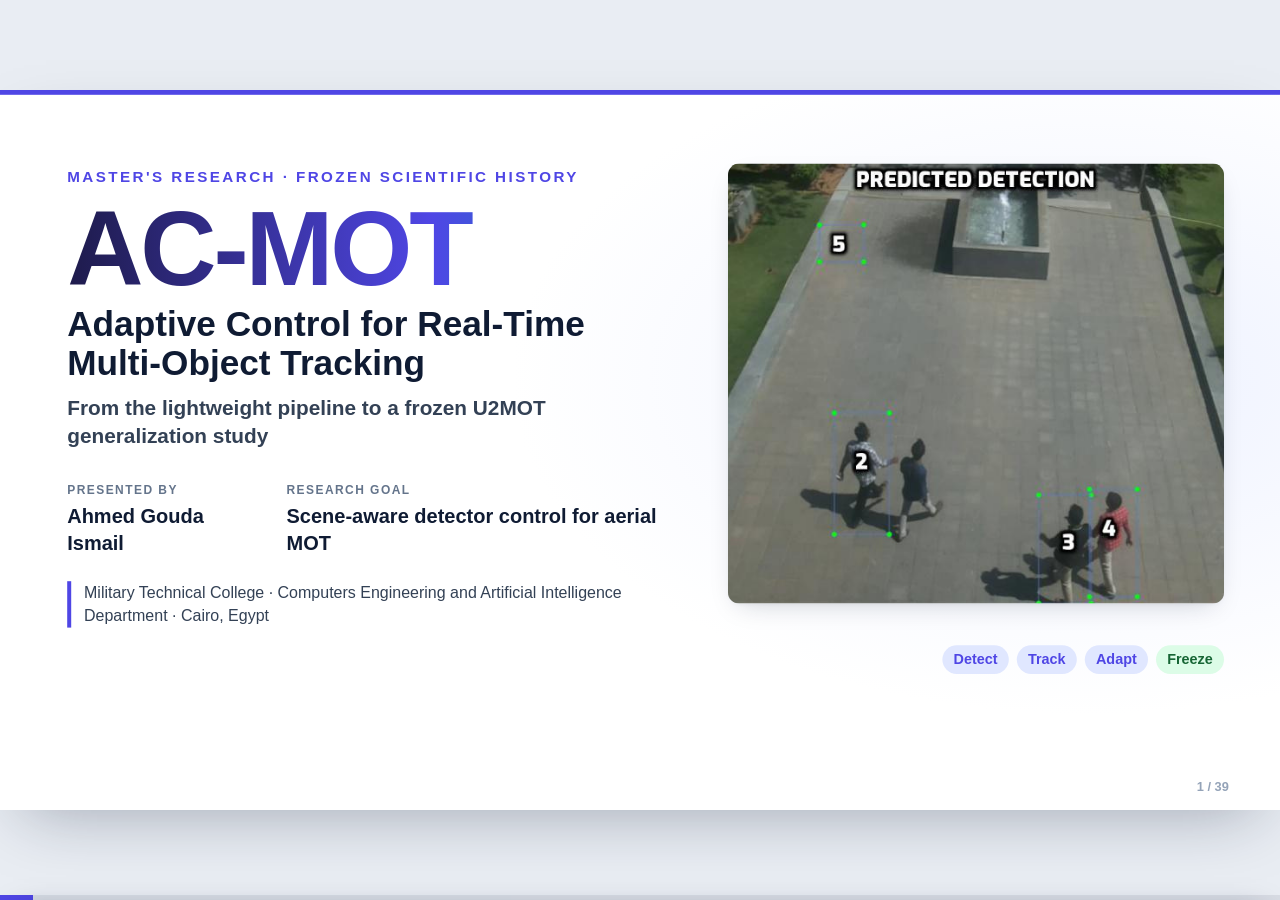
<file: acmot_q1_history_v2.html>
<!doctype html>
<html lang="en">
<head>
<meta charset="utf-8">
<meta name="viewport" content="width=device-width, initial-scale=1">
<title>AC-MOT — Q1 Research History v2</title>
<link rel="stylesheet" href="styles.css">
<style>
  .history-strip{display:flex;gap:10px;align-items:stretch;flex-wrap:wrap}.history-step{flex:1;min-width:150px;padding:16px;border:2px solid #CBD5E1;border-radius:16px;background:#fff}.history-step b{display:block;font-size:21px;color:#0F172A}.history-step small{font-size:16px;color:#64748B}.metric-card{padding:18px;border-radius:18px;border:2px solid #E2E8F0;background:#fff}.metric-card .m{font-size:34px;font-weight:900}.metric-card .d{font-size:18px;color:#475569}.simple-bar{height:28px;background:#E2E8F0;border-radius:99px;overflow:hidden}.simple-bar>i{display:block;height:100%;background:#4F46E5;border-radius:99px}.simple-bar.good>i{background:#16A34A}.simple-bar.warn>i{background:#F59E0B}.simple-bar.bad>i{background:#DC2626}.compare-row{display:grid;grid-template-columns:260px 1fr 120px;gap:14px;align-items:center;font-size:21px}.compare-row strong{text-align:right}.formula{font-family:ui-monospace,SFMono-Regular,Menlo,monospace;font-size:25px;background:#F8FAFC;border:2px solid #E2E8F0;border-radius:16px;padding:14px 18px}.truth{border-left:7px solid #0F766E;background:#F0FDFA}.caution{border-left:7px solid #F59E0B;background:#FFFBEB}.neg{color:#B91C1C}.pos{color:#15803D}.neutral{color:#475569}.two-pipeline{display:grid;grid-template-columns:1fr 120px 1fr;gap:20px;align-items:center}.badge-final{display:inline-flex;padding:7px 12px;border-radius:999px;background:#DCFCE7;color:#166534;font-weight:850;font-size:16px}.badge-hist{display:inline-flex;padding:7px 12px;border-radius:999px;background:#FEF3C7;color:#92400E;font-weight:850;font-size:16px}.badge-test{display:inline-flex;padding:7px 12px;border-radius:999px;background:#DBEAFE;color:#1D4ED8;font-weight:850;font-size:16px}.tiny-note{font-size:16px;color:#64748B}.svgbox{width:100%;height:100%}.q1-list li{margin-bottom:10px}.result-arrow{font-size:42px;font-weight:900;color:#94A3B8;text-align:center}
</style>
</head>
<body>
<div class="viewport"><main class="stage" id="stage">

<!-- 1 -->
<section class="slide title-slide" data-sec="0" data-secname="Title" data-title="AC-MOT Q1 research history">
  <div class="title-left">
    <div class="eyebrow">Master's research · frozen scientific history</div>
    <h1>AC-MOT</h1>
    <div class="t-sub">Adaptive Control for Real-Time<br>Multi-Object Tracking</div>
    <div class="t-sub2">From the lightweight pipeline to a frozen U2MOT generalization study</div>
    <div class="t-people"><div><span class="lbl">Presented by</span><b>Ahmed Gouda Ismail</b></div><div><span class="lbl">Research goal</span><b>Scene-aware detector control for aerial MOT</b></div></div>
    <div class="t-aff">Military Technical College · Computers Engineering and Artificial Intelligence Department · Cairo, Egypt</div>
  </div>
  <div class="title-right">
    <div class="img tr-main zoomable"><img src="assets/figures/image15.jpeg" alt="Aerial tracking frame with boxes and identities"></div>
    <div class="tr-tags"><span class="pill sec">Detect</span><span class="pill sec">Track</span><span class="pill sec">Adapt</span><span class="pill good">Freeze</span></div>
  </div>
  <aside class="notes"><p><b>Say:</b> "This version tells the research in the order it actually happened, ending with the frozen held-out U2MOT experiment."</p></aside>
</section>

<!-- 2 -->
<section class="slide" data-sec="0" data-secname="Title" data-title="Research journey">
<header class="s-head"><div class="kicker">How the work evolved</div><h2>One Research Story — Not Separate Experiments</h2></header>
<div class="s-body col" style="gap:20px">
  <div class="history-strip">
    <div class="history-step"><b>1 · Problem</b><small>fixed settings cannot fit every aerial scene</small></div>
    <div class="history-step"><b>2 · AC-MOT</b><small>scene complexity controls detector settings</small></div>
    <div class="history-step"><b>3 · V1 / V2</b><small>optimize quality and identity trade-offs</small></div>
    <div class="history-step"><b>4 · Protocol fix</b><small>separate internal and official-aligned evaluation</small></div>
    <div class="history-step"><b>5 · U2MOT</b><small>test transfer to a different published pipeline</small></div>
    <div class="history-step"><b>6 · Freeze</b><small>lock before held-out test-dev</small></div>
  </div>
  <div class="callout truth"><b>Main question:</b> Can a lightweight scene-aware controller change the detector operating point without redesigning the tracker?</div>
  <div class="img zoomable" style="height:360px"><img src="assets/figures/image1.png" alt="Aerial scene used to motivate scene-dependent tracking difficulty"><span class="lbl">Aerial scenes change strongly in density, scale, light and motion blur.</span></div>
</div>
<aside class="notes"><p>The history matters: the latest U2MOT study is a generalization experiment, not a replacement for the original lightweight thesis track.</p></aside>
</section>

<!-- 3 -->
<section class="slide" data-sec="1" data-secname="I · Problem" data-title="Why aerial MOT is difficult">
<header class="s-head"><div class="kicker">Research problem</div><h2>Why Is Aerial Multi-Object Tracking Hard?</h2></header>
<div class="s-body row">
  <div class="img zoomable" style="width:760px;height:560px"><img src="assets/figures/image2.png" alt="Aerial image with many small detections"><span class="lbl">Look for tiny objects, crowding and large scale changes.</span></div>
  <div class="col grow" style="gap:16px">
    <div class="card"><h3>Tiny targets</h3><p>Cars and people may occupy only a few pixels.</p></div>
    <div class="card"><h3>Dense scenes</h3><p>Nearby objects make matching and identity preservation harder.</p></div>
    <div class="card"><h3>Changing image quality</h3><p>Blur, darkness and edges vary from frame to frame.</p></div>
    <div class="callout caution"><b>Key idea:</b> scene difficulty is not constant, so one detector setting may not always be efficient.</div>
  </div>
</div>
<aside class="notes"><p>Point at the image while explaining each difficulty. The image is not decoration; it shows the reason for adaptation.</p></aside>
</section>

<!-- 4 -->
<section class="slide" data-sec="1" data-secname="I · Problem" data-title="Detection and tracking">
<header class="s-head"><div class="kicker">Fundamentals</div><h2>Detection Finds Objects — Tracking Keeps Their IDs</h2></header>
<div class="s-body col">
  <div class="flow" style="margin-top:24px"><div class="node io">Frame</div><div class="arr"></div><div class="node fx">Detector<small>boxes + scores</small></div><div class="arr"></div><div class="node hot">Tracker<small>associate across time</small></div><div class="arr"></div><div class="node good">IDs<small>car #7 stays #7</small></div></div>
  <div class="g2" style="gap:24px;margin-top:30px">
    <div class="card sec"><h3>Detector example</h3><div class="formula">car · score = 0.82</div><p>If the confidence threshold is 0.50, this detection is kept.</p></div>
    <div class="card sec"><h3>Tracker example</h3><div class="formula">Frame 1: ID 7<br>Frame 2: ID 7<br>Frame 3: ID 7</div><p>Good tracking means the same object keeps the same identity.</p></div>
  </div>
  <div class="callout"><b>AC-MOT mainly changes the detector operating point.</b> The tracker can remain fixed.</div>
</div>
</section>

<!-- 5 -->
<section class="slide" data-sec="1" data-secname="I · Problem" data-title="Metrics overview">
<header class="s-head"><div class="kicker">Metrics in plain English</div><h2>What Do We Measure?</h2></header>
<div class="s-body g4" style="grid-template-rows:1fr 1fr;gap:18px">
  <div class="metric-card"><div class="m">MOTA ↑</div><div class="d">overall tracking error: FP + FN + ID switches</div></div>
  <div class="metric-card"><div class="m">IDF1 ↑</div><div class="d">how consistently the correct identity is kept</div></div>
  <div class="metric-card"><div class="m">IDS ↓</div><div class="d">how often one real object changes its track ID</div></div>
  <div class="metric-card"><div class="m">FP ↓</div><div class="d">predicted object that is not really there</div></div>
  <div class="metric-card"><div class="m">FN ↓</div><div class="d">real object that the system missed</div></div>
  <div class="metric-card"><div class="m">Precision ↑</div><div class="d">of my predictions, how many are correct?</div></div>
  <div class="metric-card"><div class="m">Recall ↑</div><div class="d">of the real objects, how many did I find?</div></div>
  <div class="metric-card"><div class="m">FPS ↑</div><div class="d">how many frames can be processed per second?</div></div>
</div>
</section>

<!-- 6 -->
<section class="slide" data-sec="1" data-secname="I · Problem" data-title="MOTA simple example">
<header class="s-head"><div class="kicker">Metric example</div><h2>MOTA: A Simple Way to Think About It</h2></header>
<div class="s-body row">
  <div class="col" style="width:620px"><div class="card sec"><div class="big secc">100</div><p>ground-truth object instances</p></div><div class="g3"><div class="card tc"><div class="big">5</div><p>FP</p></div><div class="card tc"><div class="big">10</div><p>FN</p></div><div class="card tc"><div class="big">2</div><p>IDS</p></div></div></div>
  <div class="col grow center"><div class="formula">Errors = 5 + 10 + 2 = 17<br><br>Simple idea:<br>MOTA ≈ 1 − 17 / 100 = 83%</div><div class="callout caution"><b>Educational example only.</b> The evaluator handles the full frame-by-frame matching.</div></div>
</div>
</section>

<!-- 7 -->
<section class="slide" data-sec="1" data-secname="I · Problem" data-title="IDF1 and IDS example">
<header class="s-head"><div class="kicker">Identity metrics</div><h2>IDF1 and ID Switches: Follow One Car</h2></header>
<div class="s-body g2" style="gap:28px">
  <div class="card" style="border-top:7px solid #16A34A"><h3 class="good">Good identity</h3><div class="formula">Frame 1 → ID 7<br>Frame 2 → ID 7<br>Frame 3 → ID 7</div><p>IDF1 likes this: the correct identity is maintained.</p></div>
  <div class="card" style="border-top:7px solid #DC2626"><h3 class="bad">ID switch</h3><div class="formula">Frame 1 → ID 7<br>Frame 2 → ID 7<br>Frame 3 → ID 12</div><p>The same car changed its ID. That adds an identity switch.</p></div>
  <div class="callout" style="grid-column:1/3"><b>For IDS, lower is better.</b> For IDF1, higher is better.</div>
</div>
</section>

<!-- 8 -->
<section class="slide" data-sec="2" data-secname="II · Research gap" data-title="Fixed settings limitation">
<header class="s-head"><div class="kicker">Research gap</div><h2>Why One Fixed Detector Setting Can Be Wasteful</h2></header>
<div class="s-body col">
  <div class="g3" style="gap:22px">
    <div class="card"><h3>Easy scene</h3><p>Few large objects, clear lighting.</p><div class="pill good">full resolution may be unnecessary</div></div>
    <div class="card"><h3>Medium scene</h3><p>More objects and moderate detail.</p><div class="pill sec">balanced detector setting</div></div>
    <div class="card"><h3>Hard scene</h3><p>Tiny, dense or degraded objects.</p><div class="pill warn">more detector effort may be useful</div></div>
  </div>
  <div class="result-arrow">↓</div>
  <div class="callout truth"><b>Research hypothesis:</b> estimate scene complexity first, then adapt detector confidence, NMS and input resolution.</div>
</div>
</section>

<!-- 9 -->
<section class="slide" data-sec="3" data-secname="III · AC-MOT" data-title="AC-MOT pipeline">
<header class="s-head"><div class="kicker">Proposed method</div><h2>AC-MOT: Scene-Aware Detector Control</h2></header>
<div class="s-body col" style="gap:24px">
  <div class="flow" style="margin-top:50px"><div class="node io">Video frame</div><div class="arr"></div><div class="node ad">Scene Analyzer<small>5 cheap cues</small></div><div class="arr"></div><div class="node ad">SCI<small>scene score</small></div><div class="arr"></div><div class="node ad">Controller<small>choose settings</small></div><div class="arr"></div><div class="node fx">Detector</div><div class="arr"></div><div class="node hot">Tracker</div><div class="arr"></div><div class="node good">IDs</div></div>
  <div class="g3" style="gap:18px;margin-top:40px"><div class="card tc"><h3>Confidence</h3><p>how selective the detector is</p></div><div class="card tc"><h3>NMS IoU</h3><p>how duplicate detections are suppressed</p></div><div class="card tc"><h3>Resolution</h3><p>how much image detail enters the detector</p></div></div>
  <div class="callout"><b>Important:</b> detector NMS IoU is not the tracker matching threshold.</div>
</div>
</section>

<!-- 10 -->
<section class="slide" data-sec="3" data-secname="III · AC-MOT" data-title="SCI cues">
<header class="s-head"><div class="kicker">Scene Complexity Index</div><h2>Five Signals Describe Scene Difficulty</h2></header>
<div class="s-body row">
  <div class="img zoomable" style="width:670px;height:540px"><img src="assets/figures/image15.jpeg" alt="Tracked aerial frame"><span class="lbl">Each cue answers a simple question about this frame.</span></div>
  <div class="col grow" style="gap:12px">
    <div class="card"><h3>1 · Crowd</h3><p>How many tracked objects were present?</p></div>
    <div class="card"><h3>2 · Tiny objects</h3><p>What fraction of boxes are smaller than 32 × 32?</p></div>
    <div class="card"><h3>3 · Edge complexity</h3><p>How visually busy is the frame?</p></div>
    <div class="card"><h3>4 · Low light</h3><p>Is the grayscale mean below the night threshold?</p></div>
    <div class="card"><h3>5 · Blur</h3><p>Is Laplacian variance low?</p></div>
  </div>
</div>
</section>

<!-- 11 -->
<section class="slide" data-sec="3" data-secname="III · AC-MOT" data-title="SCI numeric example">
<header class="s-head"><div class="kicker">Worked example</div><h2>SCI: One Simple Numerical Example</h2></header>
<div class="s-body col">
  <div class="g3" style="gap:16px">
    <div class="card"><h3>Crowd</h3><div class="formula">15 / 30 = 0.50</div></div>
    <div class="card"><h3>Tiny fraction</h3><div class="formula">6 / 15 = 0.40</div></div>
    <div class="card"><h3>Edge norm</h3><div class="formula">0.07 / 0.14 = 0.50</div></div>
  </div>
  <div class="formula">SCI = w₁·crowd + w₂·tiny + w₃·edge + w₄·night + w₅·blur</div>
  <div class="callout"><b>Then smooth it:</b> use a rolling window of 7 SCI readings and analyze every 10 frames, so the controller does not jump on every small change.</div>
</div>
</section>

<!-- 12 -->
<section class="slide" data-sec="4" data-secname="IV · Development history" data-title="Original lightweight track">
<header class="s-head"><div class="kicker">Original thesis track</div><h2>The Lightweight Real-Time Pipeline Came First</h2></header>
<div class="s-body col">
  <div class="two-pipeline">
    <div class="card sec tc"><div class="big secc">YOLOv8n</div><p>lightweight detector</p></div><div class="result-arrow">+</div><div class="card sec tc"><div class="big secc">ByteTrack</div><p>tracking-by-detection</p></div>
  </div>
  <div class="flow" style="margin-top:30px"><div class="node io">frame</div><div class="arr"></div><div class="node ad">SCI</div><div class="arr"></div><div class="node ad">adaptive detector settings</div><div class="arr"></div><div class="node fx">YOLOv8n</div><div class="arr"></div><div class="node hot">ByteTrack</div></div>
  <div class="callout caution"><b>Historical evaluation warning:</b> many early results used the project's custom class-agnostic protocol. They are useful for internal development, not an official VisDrone leaderboard claim.</div>
</div>
</section>

<!-- 13 -->
<section class="slide" data-sec="4" data-secname="IV · Development history" data-title="Historical baseline to AC-MOT">
<header class="s-head"><div class="kicker">Historical internal result</div><h2>The First Full AC-MOT System Improved the Internal Baseline</h2></header>
<div class="s-body col">
  <table class="tbl" style="font-size:24px"><tr><th>System</th><th>MOTA ↑</th><th>HOTA ↑</th><th>IDF1 ↑</th><th>IDS ↓</th><th>FPS ↑</th></tr><tr><td>Baseline Default</td><td>19.718</td><td>28.418</td><td>32.716</td><td>1238</td><td>44.181</td></tr><tr class="sel"><td>Full AC-MOT</td><td>22.999</td><td>33.017</td><td>40.021</td><td>994</td><td>37.686</td></tr><tr><td>TRK_MATCH_090</td><td>22.953</td><td>33.328</td><td>40.656</td><td>946</td><td>38.028</td></tr></table>
  <div class="callout caution"><b>Correct label:</b> Historical custom protocol · internal comparison only.</div>
</div>
<footer class="s-foot"><span class="prov p-hist">Historical custom protocol · not official VisDrone leaderboard</span></footer>
</section>

<!-- 14 -->
<section class="slide" data-sec="4" data-secname="IV · Development history" data-title="V1 optimization">
<header class="s-head"><div class="kicker">Optimization stage</div><h2>V1: Optimize the Scene Score on Validation Data</h2></header>
<div class="s-body row">
  <div class="col" style="width:680px"><div class="card sec"><h3>Optuna TPE</h3><p>50 validation-only trials.</p><div class="pill good">selected Trial 24</div></div><div class="card"><h3>Selection logic</h3><p>Quality-oriented with FPS and IDS constraints.</p></div></div>
  <div class="col grow"><table class="tbl"><tr><th>Metric</th><th>Old A3</th><th>V1 Trial 24</th></tr><tr><td>MOTA ↑</td><td>18.1647</td><td class="best">23.0381</td></tr><tr><td>HOTA ↑</td><td>33.0640</td><td class="best">36.1102</td></tr><tr><td>IDF1 ↑</td><td>36.2962</td><td class="best">40.7578</td></tr><tr><td>IDS ↓</td><td>271</td><td>270</td></tr><tr><td>FPS ↑</td><td class="best">42.0855</td><td>37.1686</td></tr></table></div>
</div>
<footer class="s-foot"><span class="prov p-val">Validation · V1 Trial 24 · selected before held-out testing</span></footer>
</section>

<!-- 15 -->
<section class="slide" data-sec="4" data-secname="IV · Development history" data-title="V1 learned weights">
<header class="s-head"><div class="kicker">What V1 learned</div><h2>Edge Complexity Became the Strongest SCI Cue</h2></header>
<div class="s-body col">
  <div class="compare-row"><span>Edge</span><div class="simple-bar"><i style="width:43.37%"></i></div><strong>0.434</strong></div>
  <div class="compare-row"><span>Tiny objects</span><div class="simple-bar"><i style="width:22.17%"></i></div><strong>0.222</strong></div>
  <div class="compare-row"><span>Blur</span><div class="simple-bar"><i style="width:16.15%"></i></div><strong>0.161</strong></div>
  <div class="compare-row"><span>Crowd</span><div class="simple-bar"><i style="width:12.95%"></i></div><strong>0.129</strong></div>
  <div class="compare-row"><span>Night</span><div class="simple-bar"><i style="width:5.36%"></i></div><strong>0.054</strong></div>
  <div class="callout"><b>Important scientific wording:</b> the five cue ideas are motivated by tracking difficulty; these exact numerical weights were obtained by optimization.</div>
</div>
</section>

<!-- 16 -->
<section class="slide" data-sec="4" data-secname="IV · Development history" data-title="V2 optimization">
<header class="s-head"><div class="kicker">Second optimization stage</div><h2>V2: Explicitly Trade Tracking Quality for Identity Stability</h2></header>
<div class="s-body row">
  <div class="card sec" style="width:620px"><h3>Two objectives</h3><div class="formula">maximize MOTA<br>minimize IDS</div><p>49 trials completed. FPS constraint ≥ 25.</p></div>
  <div class="col grow"><table class="tbl"><tr><th>Metric</th><th>V1</th><th>V2 Trial 22</th></tr><tr><td>MOTA ↑</td><td class="best">23.0381</td><td>19.3303</td></tr><tr><td>IDF1 ↑</td><td class="best">40.7578</td><td>34.2261</td></tr><tr><td>IDS ↓</td><td>270</td><td class="best">168</td></tr><tr><td>FPS ↑</td><td>37.1686</td><td class="best">51.4063</td></tr></table><div class="callout"><b>Interpretation:</b> V2 is a reproducible trade-off, not a global replacement for V1.</div></div>
</div>
</section>

<!-- 17 -->
<section class="slide" data-sec="4" data-secname="IV · Development history" data-title="UAVDT generalization">
<header class="s-head"><div class="kicker">Cross-dataset evidence</div><h2>UAVDT: Frozen Systems, Zero Dataset-Specific Tuning</h2></header>
<div class="s-body col">
  <table class="tbl" style="font-size:23px"><tr><th>System</th><th>MOTA ↑</th><th>HOTA ↑</th><th>IDF1 ↑</th><th>IDS ↓</th><th>FP ↓</th><th>FPS ↑</th></tr><tr><td>Baseline</td><td>13.841</td><td>24.085</td><td>27.887</td><td>558</td><td>22,974</td><td class="best">65.015</td></tr><tr class="sel"><td>V1</td><td class="best">17.399</td><td class="best">28.390</td><td class="best">34.453</td><td>321</td><td>22,896</td><td>58.353</td></tr><tr><td>V2</td><td>16.118</td><td>26.930</td><td>32.014</td><td class="best">308</td><td class="best">18,758</td><td>61.462</td></tr></table>
  <div class="callout truth"><b>What this supports:</b> the lightweight AC-MOT idea generalized to a second aerial dataset without UAVDT-specific tuning.</div>
</div>
<footer class="s-foot"><span class="prov p-ext">External UAVDT test · historical frozen lightweight systems</span></footer>
</section>

<!-- 18 -->
<section class="slide" data-sec="5" data-secname="V · Protocol correction" data-title="Evaluation protocol correction">
<header class="s-head"><div class="kicker">Scientific integrity</div><h2>Evaluation Protocol Correction</h2></header>
<div class="s-body g2" style="gap:28px">
  <div class="card" style="border-top:7px solid #F59E0B"><h3>Earlier internal protocol</h3><ul class="clean"><li>class-agnostic matching</li><li>custom GT filters</li><li>no official ignore-region preprocessing</li></ul><span class="badge-hist">Historical internal only</span></div>
  <div class="card" style="border-top:7px solid #16A34A"><h3>Official-aligned protocol</h3><ul class="clean v"><li>classes 1, 4, 5, 6, 9</li><li>ignore classes 0 and 11</li><li>IoU = 0.5</li><li>class-aware evaluation</li></ul><span class="badge-final">Use for new official-aligned work</span></div>
  <div class="callout caution" style="grid-column:1/3"><b>Rule:</b> never mix the historical custom numbers with official-aligned benchmark numbers in the same causal comparison.</div>
</div>
</section>

<!-- 19 -->
<section class="slide" data-sec="6" data-secname="VI · Published baseline" data-title="Why U2MOT">
<header class="s-head"><div class="kicker">Generalization to a published method</div><h2>Why Add U2MOT?</h2></header>
<div class="s-body col">
  <div class="two-pipeline">
    <div class="card sec tc"><h3>Original track</h3><div class="big">YOLOv8n + ByteTrack</div><p>lightweight / real-time thesis track</p></div>
    <div class="result-arrow">→</div>
    <div class="card sec tc"><h3>Generalization track</h3><div class="big">YOLOX-X + U2MOT</div><p>different strong published MOT framework</p></div>
  </div>
  <div class="callout truth"><b>Scientific question:</b> Is AC-MOT tied to one detector/tracker pair, or can the detector-side control idea transfer?</div>
  <div class="card"><h3>Published method</h3><p>U2MOT — Uncertainty-aware Unsupervised Multi-Object Tracking · ICCV 2023 · official Alibaba implementation.</p></div>
</div>
</section>

<!-- 20 -->
<section class="slide" data-sec="6" data-secname="VI · Published baseline" data-title="Pinned U2MOT setup">
<header class="s-head"><div class="kicker">Reproducibility</div><h2>U2MOT Was Pinned Before the AC-MOT Comparison</h2></header>
<div class="s-body col">
  <div class="card"><div class="tag">Repository commit</div><div class="formula" style="font-size:20px" data-bind="u2motFinal.commit"></div></div>
  <div class="card"><div class="tag">Official checkpoint SHA256</div><div class="formula" style="font-size:18px" data-bind="u2motFinal.checkpointSha256"></div></div>
  <div class="g4"><div class="card tc"><h3>Detector</h3><p>YOLOX-X</p></div><div class="card tc"><h3>Input</h3><p>1600 × 896</p></div><div class="card tc"><h3>NMS</h3><p>0.70</p></div><div class="card tc"><h3>effective conf</h3><p>0.09</p></div></div>
  <div class="callout"><b>Tracker baseline:</b> high 0.50 · low 0.10 · match 0.80 · buffer 15.</div>
</div>
</section>

<!-- 21 -->
<section class="slide" data-sec="6" data-secname="VI · Published baseline" data-title="A0 reproduced baseline">
<header class="s-head"><div class="kicker">Controlled baseline</div><h2>A0: Our Reproduced U2MOT Baseline</h2></header>
<div class="s-body col">
  <div class="row" style="gap:12px"><span class="pill sec">VisDrone test-dev</span><span class="pill sec">17 sequences</span><span class="pill sec">6,635 frames</span><span class="pill good">official file CMC</span></div>
  <div class="g4" style="gap:18px"><div class="metric-card tc"><div class="m" data-bind="u2motFinal.baseline.mota" data-dec="1"></div><div class="d">MOTA</div></div><div class="metric-card tc"><div class="m" data-bind="u2motFinal.baseline.idf1" data-dec="1"></div><div class="d">IDF1</div></div><div class="metric-card tc"><div class="m" data-bind="u2motFinal.baseline.ids" data-k></div><div class="d">IDS</div></div><div class="metric-card tc"><div class="m" data-bind="u2motFinal.baseline.fp" data-k></div><div class="d">FP</div></div></div>
  <div class="callout truth"><b>This A0 reproduction is the controlled baseline for AC-MOT.</b> We do not use a published table number as if it were the same run.</div>
</div>
<footer class="s-foot"><span class="prov p-test">Reproduced U2MOT A0 · official-aligned held-out test-dev</span></footer>
</section>

<!-- 22 -->
<section class="slide" data-sec="7" data-secname="VII · Transfer calibration" data-title="Why old SCI thresholds failed">
<header class="s-head"><div class="kicker">First transfer problem</div><h2>The Old SCI Thresholds Made U2MOT Almost Always “Hard”</h2></header>
<div class="s-body col">
  <div class="g2"><div class="card"><h3>Old V1 boundaries</h3><div class="formula">mid = 0.135<br>high = 0.287</div></div><div class="card"><h3>Observed U2MOT validation SCI</h3><div class="formula">min = 0.342<br>median = 0.549<br>max = 0.725</div></div></div>
  <svg viewBox="0 0 1400 220" class="zoomable" aria-label="Old thresholds lie below the U2MOT validation SCI distribution"><line x1="80" y1="120" x2="1320" y2="120" stroke="#CBD5E1" stroke-width="12" stroke-linecap="round"/><line x1="338" y1="72" x2="338" y2="165" stroke="#DC2626" stroke-width="5"/><text x="292" y="55" font-size="24" fill="#B91C1C">old 0.135</text><line x1="520" y1="72" x2="520" y2="165" stroke="#DC2626" stroke-width="5"/><text x="474" y="200" font-size="24" fill="#B91C1C">old 0.287</text><rect x="705" y="85" width="505" height="70" rx="35" fill="#C7D2FE"/><text x="790" y="130" font-size="27" fill="#3730A3">actual validation SCI ≈ 0.34 → 0.72</text></svg>
  <div class="callout caution"><b>Lesson:</b> transfer the SCI representation, but do not assume the old regime boundaries remain valid in a different pipeline.</div>
</div>
</section>

<!-- 23 -->
<section class="slide" data-sec="7" data-secname="VII · Transfer calibration" data-title="Validation-only SCI recalibration">
<header class="s-head"><div class="kicker">Validation-only calibration</div><h2>Recalibrate the Regime Boundaries — Without GT Metrics</h2></header>
<div class="s-body col">
  <div class="g3"><div class="card tc"><div class="big">q33</div><div class="formula" data-bind="u2motFinal.sci.mid" data-dec="6"></div><p>Easy / Medium boundary</p></div><div class="card tc"><div class="big">median</div><div class="formula">0.548972</div><p>center of observed SCI</p></div><div class="card tc"><div class="big">q67</div><div class="formula" data-bind="u2motFinal.sci.high" data-dec="6"></div><p>Medium / Hard boundary</p></div></div>
  <div class="history-strip"><div class="history-step"><b>Easy</b><small>SCI &lt; 0.518545</small></div><div class="history-step"><b>Medium</b><small>0.518545 ≤ SCI &lt; 0.589555</small></div><div class="history-step"><b>Hard</b><small>SCI ≥ 0.589555</small></div></div>
  <div class="callout truth"><b>No test-dev metrics were used.</b> The boundaries came only from the unlabeled validation SCI distribution.</div>
</div>
</section>

<!-- 24 -->
<section class="slide" data-sec="7" data-secname="VII · Transfer calibration" data-title="Final adaptive actions">
<header class="s-head"><div class="kicker">Frozen U2MOT controller</div><h2>Easy, Medium and Hard Use Different Detector Settings</h2></header>
<div class="s-body g3" style="gap:22px">
  <div class="card" style="border-top:8px solid #16A34A"><h2 style="font-size:34px">EASY</h2><div class="formula">conf 0.15<br>NMS 0.70<br>1280 × 704</div><p>Spend less compute when the scene is simple.</p></div>
  <div class="card" style="border-top:8px solid #F59E0B"><h2 style="font-size:34px">MEDIUM</h2><div class="formula">conf 0.12<br>NMS 0.65<br>1440 × 800</div><p>Balanced operating point.</p></div>
  <div class="card" style="border-top:8px solid #DC2626"><h2 style="font-size:34px">HARD</h2><div class="formula">conf 0.09<br>NMS 0.60<br>1600 × 896</div><p>Keep full detail for difficult scenes.</p></div>
  <div class="callout" style="grid-column:1/4"><b>Tracker stays fixed:</b> high 0.50 · low 0.10 · match 0.80 · buffer 15.</div>
</div>
</section>

<!-- 25 -->
<section class="slide" data-sec="8" data-secname="VIII · Validation" data-title="Fair validation comparison">
<header class="s-head"><div class="kicker">Fair comparison · 7 validation sequences</div><h2>Validation: Full AC-MOT Improves Quality and Identity</h2></header>
<div class="s-body col">
  <table class="tbl" style="font-size:24px"><tr><th>Metric</th><th>Fixed U2MOT</th><th>Full AC-MOT</th><th>Δ</th></tr><tr><td>MOTA ↑</td><td>75.127</td><td class="best">75.474</td><td class="pos">+0.346</td></tr><tr><td>IDF1 ↑</td><td>75.558</td><td class="best">76.577</td><td class="pos">+1.020</td></tr><tr><td>IDS ↓</td><td>1947</td><td class="best">1908</td><td class="pos">−39</td></tr><tr><td>FP ↓</td><td>8837</td><td class="best">7992</td><td class="pos">−845</td></tr><tr><td>FN ↓</td><td class="best">7091</td><td>7726</td><td class="neg">+635</td></tr></table>
  <div class="callout truth"><b>Validation story:</b> MOTA ↑, IDF1 ↑, IDS ↓ and FP ↓, while FN ↑. The controller became more selective.</div>
</div>
<footer class="s-foot"><span class="prov p-val">VisDrone validation · same checkpoint/tracker/evaluator · CMC none for both</span></footer>
</section>

<!-- 26 -->
<section class="slide" data-sec="8" data-secname="VIII · Validation" data-title="Precision recall tradeoff">
<header class="s-head"><div class="kicker">Why FP fell but FN rose</div><h2>AC-MOT Became More Selective</h2></header>
<div class="s-body g2" style="gap:26px">
  <div class="card"><h3>Precision ↑</h3><div class="formula">87.995% → 88.920%</div><p>More predicted detections were correct.</p><div class="simple-bar good"><i style="width:88.92%"></i></div></div>
  <div class="card"><h3>Recall ↓</h3><div class="formula">90.133% → 89.249%</div><p>A few more real objects were missed.</p><div class="simple-bar warn"><i style="width:89.25%"></i></div></div>
  <div class="callout caution" style="grid-column:1/3"><b>Simple interpretation:</b> fewer false alarms, but slightly more missed objects.</div>
</div>
</section>

<!-- 27 -->
<section class="slide" data-sec="9" data-secname="IX · Runtime" data-title="Why runtime needed matching">
<header class="s-head"><div class="kicker">Runtime methodology</div><h2>The First Wall-Time Comparison Was Not Fair</h2></header>
<div class="s-body g2" style="gap:28px">
  <div class="card" style="border-top:7px solid #DC2626"><h3>Original baseline path</h3><p>Official U2MOT DataLoader with multiple workers.</p><span class="pill bad">different implementation path</span></div>
  <div class="card" style="border-top:7px solid #DC2626"><h3>AC-MOT path</h3><p>Dynamic per-frame loading, SCI and resizing.</p><span class="pill bad">not directly comparable</span></div>
  <div class="callout truth" style="grid-column:1/3"><b>Fix:</b> run a fixed full-resolution U2MOT baseline through the same dynamic frame loop as AC-MOT.</div>
</div>
</section>

<!-- 28 -->
<section class="slide" data-sec="9" data-secname="IX · Runtime" data-title="Matched runtime result">
<header class="s-head"><div class="kicker">Matched execution path</div><h2>Same Runtime Path: AC-MOT Is 25.76% Faster</h2></header>
<div class="s-body col">
  <div class="g2" style="gap:30px"><div class="card tc"><div class="tag">Fixed full-resolution baseline</div><div class="big">3.707 FPS</div><p>269.730 ms / frame</p><div class="simple-bar"><i style="width:79.5%"></i></div></div><div class="card tc" style="border:3px solid #16A34A"><div class="tag">Full AC-MOT</div><div class="big good">4.663 FPS</div><p>214.477 ms / frame</p><div class="simple-bar good"><i style="width:100%"></i></div></div></div>
  <div class="kpi tc"><div class="l">Relative speed improvement</div><div class="d up" style="font-size:54px">+25.76%</div></div>
  <div class="callout"><b>Where the gain comes from:</b> easy scenes use 1280 × 704 instead of full 1600 × 896.</div>
</div>
<footer class="s-foot"><span class="prov p-val">Matched-runtime benchmark · validation · same dynamic execution path</span></footer>
</section>

<!-- 29 -->
<section class="slide" data-sec="10" data-secname="X · Final freeze" data-title="Frozen before test-dev">
<header class="s-head"><div class="kicker">Scientific lock</div><h2>The Controller Was Frozen Before the Final Test</h2></header>
<div class="s-body col">
  <div class="card"><div class="tag">Policy SHA256</div><div class="formula" style="font-size:17px" data-bind="u2motFinal.policySha256"></div></div>
  <div class="card"><div class="tag">Tracking script SHA256</div><div class="formula" style="font-size:17px" data-bind="u2motFinal.scriptSha256"></div></div>
  <div class="card"><div class="tag">Frozen config SHA256</div><div class="formula" style="font-size:17px" data-bind="u2motFinal.configSha256"></div></div>
  <div class="callout truth"><b>Rule:</b> after seeing test-dev, no parameter is changed and re-evaluated for model-selection claims.</div>
</div>
</section>

<!-- 30 -->
<section class="slide" data-sec="10" data-secname="X · Final freeze" data-title="Final held-out test setup">
<header class="s-head"><div class="kicker">Held-out evaluation</div><h2>Final Test: Same U2MOT, Same Tracker, Only AC-MOT Added</h2></header>
<div class="s-body col">
  <div class="row" style="gap:14px"><span class="pill sec">17 sequences</span><span class="pill sec">6,635 frames</span><span class="pill sec">official file CMC</span><span class="pill sec">same checkpoint</span><span class="pill sec">same tracker</span></div>
  <div class="two-pipeline" style="margin-top:45px"><div class="card tc"><h3>A0 Baseline</h3><p>fixed conf 0.09 · NMS 0.70 · 1600 × 896</p></div><div class="result-arrow">VS</div><div class="card tc" style="border:3px solid #4F46E5"><h3>Frozen Full AC-MOT</h3><p>Easy / Medium / Hard detector actions</p></div></div>
  <div class="callout"><b>Strong causal comparison:</b> detector/tracker framework, weights, dataset and evaluator stay fixed.</div>
</div>
</section>

<!-- 31 -->
<section class="slide" data-sec="10" data-secname="X · Final freeze" data-title="Final held-out result">
<header class="s-head"><div class="kicker">Final held-out result</div><h2>U2MOT + AC-MOT: Identity Improves, MOTA Is Nearly Preserved</h2></header>
<div class="s-body col">
<table class="tbl" style="font-size:25px"><tr><th>Metric</th><th>A0 U2MOT</th><th>Frozen Full AC-MOT</th><th>Δ</th></tr><tr><td>MOTA ↑</td><td class="best">53.900</td><td>53.767</td><td class="neg">−0.133</td></tr><tr><td>IDF1 ↑</td><td>69.800</td><td class="best">69.849</td><td class="pos">+0.049</td></tr><tr><td>IDS ↓</td><td>1239</td><td class="best">1152</td><td class="pos">−87</td></tr><tr><td>FP ↓</td><td>41,385</td><td class="best">40,155</td><td class="pos">−1,230</td></tr><tr><td>FN ↓</td><td class="best">63,241</td><td>64,801</td><td class="neg">+1,560</td></tr></table>
<div class="callout caution"><b>Do not claim MOTA superiority.</b> The correct result is an operating-point shift: fewer ID switches and false positives, but more missed objects.</div>
</div>
<footer class="s-foot"><span class="prov p-test">Final frozen held-out test-dev · FINAL_U2MOT_ACMOT_FREEZE_2026-09-14</span></footer>
</section>

<!-- 32 -->
<section class="slide" data-sec="10" data-secname="X · Final freeze" data-title="Final result visual interpretation">
<header class="s-head"><div class="kicker">Read the result visually</div><h2>What Changed?</h2></header>
<div class="s-body col">
  <div class="compare-row"><span>Identity switches</span><div class="simple-bar good"><i style="width:92.98%"></i></div><strong>1239 → 1152</strong></div>
  <div class="compare-row"><span>False positives</span><div class="simple-bar good"><i style="width:97.03%"></i></div><strong>41,385 → 40,155</strong></div>
  <div class="compare-row"><span>False negatives</span><div class="simple-bar bad"><i style="width:100%"></i></div><strong>63,241 → 64,801</strong></div>
  <div class="g3" style="margin-top:30px"><div class="card tc"><div class="big pos">−7.0%</div><p>rough IDS reduction</p></div><div class="card tc"><div class="big pos">−1,230</div><p>false positives</p></div><div class="card tc"><div class="big neg">+1,560</div><p>false negatives</p></div></div>
  <div class="callout truth"><b>Interpretation:</b> AC-MOT became more conservative and identity-stable, while total MOTA stayed almost unchanged.</div>
</div>
</section>

<!-- 33 -->
<section class="slide" data-sec="10" data-secname="X · Final freeze" data-title="Test-dev tier behavior">
<header class="s-head"><div class="kicker">Controller behavior on held-out data</div><h2>Two-Thirds of Test-Dev Was Classified Hard</h2></header>
<div class="s-body col">
  <div class="compare-row"><span>Hard</span><div class="simple-bar bad"><i style="width:66.62%"></i></div><strong>66.62%</strong></div>
  <div class="compare-row"><span>Medium</span><div class="simple-bar warn"><i style="width:19.14%"></i></div><strong>19.14%</strong></div>
  <div class="compare-row"><span>Easy</span><div class="simple-bar good"><i style="width:14.24%"></i></div><strong>14.24%</strong></div>
  <div class="g3" style="margin-top:30px"><div class="card tc"><div class="big">4420</div><p>Hard frames</p></div><div class="card tc"><div class="big">1270</div><p>Medium frames</p></div><div class="card tc"><div class="big">945</div><p>Easy frames</p></div></div>
  <div class="callout caution"><b>Why this matters:</b> the controller kept full 1600 × 896 resolution for most test frames, so speed savings depend on scene distribution.</div>
</div>
</section>

<!-- 34 -->
<section class="slide" data-sec="11" data-secname="XI · Scientific claim" data-title="What the experiments prove">
<header class="s-head"><div class="kicker">Scientific claim</div><h2>What Can We Defend Now?</h2></header>
<div class="s-body g2" style="gap:28px">
  <div class="card" style="border-top:8px solid #16A34A"><h3 class="good">Supported</h3><ul class="clean v q1-list"><li>scene-aware detector control is practical</li><li>the idea works in the lightweight YOLOv8n + ByteTrack track</li><li>it transfers to a very different YOLOX-X + U2MOT framework</li><li>it can reduce IDS and FP while approximately preserving MOTA / IDF1</li><li>adaptive resolution can reduce matched-runtime compute</li></ul></div>
  <div class="card" style="border-top:8px solid #DC2626"><h3 class="bad">Not supported</h3><ul class="clean x q1-list"><li>AC-MOT improves every tracker</li><li>AC-MOT always improves every metric</li><li>the final U2MOT MOTA is higher</li><li>historical custom results are official leaderboard results</li><li>Q1 acceptance is guaranteed</li></ul></div>
</div>
</section>

<!-- 35 -->
<section class="slide" data-sec="11" data-secname="XI · Scientific claim" data-title="Contributions">
<header class="s-head"><div class="kicker">Contributions</div><h2>The Strongest Paper Contribution Story</h2></header>
<div class="s-body g3" style="grid-template-rows:1fr 1fr;gap:18px">
  <div class="card sec"><div class="big secc">1</div><h3>Lightweight scene score</h3><p>Five cheap cues with temporal smoothing.</p></div>
  <div class="card sec"><div class="big secc">2</div><h3>Detector-side adaptive control</h3><p>Joint confidence, NMS and resolution adaptation.</p></div>
  <div class="card sec"><div class="big secc">3</div><h3>Validation-first tuning</h3><p>Controller selection before held-out testing.</p></div>
  <div class="card sec"><div class="big secc">4</div><h3>Cross-dataset evidence</h3><p>Frozen lightweight systems tested on UAVDT.</p></div>
  <div class="card sec"><div class="big secc">5</div><h3>Cross-pipeline transfer</h3><p>AC-MOT transferred from YOLOv8n + ByteTrack to YOLOX-X + U2MOT.</p></div>
  <div class="card sec"><div class="big secc">6</div><h3>Reproducible freeze</h3><p>Commit, checkpoint, policy, script and config hashes preserved.</p></div>
</div>
</section>

<!-- 36 -->
<section class="slide" data-sec="11" data-secname="XI · Scientific claim" data-title="Limitations">
<header class="s-head"><div class="kicker">Honest limitations</div><h2>What Still Limits the Current Study?</h2></header>
<div class="s-body g4" style="grid-template-rows:1fr 1fr;gap:16px">
  <div class="card"><h3>Final MOTA</h3><p>U2MOT test-dev MOTA fell by 0.133 points.</p></div>
  <div class="card"><h3>False negatives</h3><p>FN increased by 1,560 on final test-dev.</p></div>
  <div class="card"><h3>Hard-set dominance</h3><p>66.62% of test-dev frames used the Hard regime.</p></div>
  <div class="card"><h3>Pipeline dependence</h3><p>The best detector actions can differ by model.</p></div>
  <div class="card"><h3>Hand-designed cues</h3><p>SCI is not yet a learned difficulty estimator.</p></div>
  <div class="card"><h3>Official lightweight rerun</h3><p>The original track still needs a clean official-aligned rerun for the strongest paper story.</p></div>
  <div class="card"><h3>Ablation depth</h3><p>Full official confidence-only / NMS-only / resolution-only ablation would strengthen causality.</p></div>
  <div class="card"><h3>Statistics</h3><p>Per-sequence paired analysis should be added to the latest official-aligned track.</p></div>
</div>
</section>

<!-- 37 -->
<section class="slide" data-sec="12" data-secname="XII · Q1 roadmap" data-title="Q1 roadmap">
<header class="s-head"><div class="kicker">Publication roadmap</div><h2>What I Would Complete Before a Strong Q1 Submission</h2></header>
<div class="s-body col">
  <div class="history-strip"><div class="history-step"><b>Done</b><small>freeze U2MOT baseline + AC-MOT final test</small></div><div class="history-step"><b>Next 1</b><small>official-aligned lightweight rerun</small></div><div class="history-step"><b>Next 2</b><small>confidence / NMS / resolution ablation</small></div><div class="history-step"><b>Next 3</b><small>per-sequence CI / paired statistics</small></div><div class="history-step"><b>Next 4</b><small>second official-aligned dataset or pipeline</small></div></div>
  <div class="g2" style="gap:24px"><div class="card"><h3>Paper structure</h3><p>Method → lightweight real-time evidence → published U2MOT transfer → efficiency → limitations.</p></div><div class="card"><h3>Best claim</h3><p>Tracker-agnostic <i>design intent</i> with demonstrated transfer across multiple pipelines — not guaranteed improvement for every tracker.</p></div></div>
  <div class="callout truth"><b>Goal:</b> show a reproducible accuracy–identity–efficiency controller, not just a single higher MOTA number.</div>
</div>
</section>

<!-- 38 -->
<section class="slide" data-sec="12" data-secname="XII · Q1 roadmap" data-title="Final conclusion">
<header class="s-head"><div class="kicker">Conclusion</div><h2>The Research Story in One Slide</h2></header>
<div class="s-body col" style="gap:22px">
  <div class="flow" style="margin-top:30px"><div class="node bad frag">Scene difficulty changes</div><div class="arr frag"></div><div class="node ad frag">SCI measures difficulty</div><div class="arr frag"></div><div class="node ad frag">Controller adapts detector</div><div class="arr frag"></div><div class="node good frag">Quality / identity / compute trade-off</div></div>
  <div class="g3" style="gap:18px;margin-top:40px"><div class="card tc"><h3>Lightweight evidence</h3><p>YOLOv8n + ByteTrack</p></div><div class="card tc"><h3>Cross-dataset evidence</h3><p>UAVDT</p></div><div class="card tc"><h3>Published-framework transfer</h3><p>YOLOX-X + U2MOT</p></div></div>
  <div class="callout truth"><b>Final message:</b> AC-MOT is a scene-aware detector control layer. Its value is not that every metric always rises; its value is that the detector operating point can be adapted and transferred in a controlled, reproducible way.</div>
</div>
<aside class="notes"><p>End with the exact claim you can defend. Do not overclaim universal tracker improvement or final MOTA superiority.</p></aside>
</section>

<!-- 39 -->
<section class="slide title-slide" data-sec="12" data-secname="XII · Q1 roadmap" data-title="Thank you">
  <div class="title-left"><div class="eyebrow">AC-MOT · frozen research history v2</div><h1>Thank You</h1><div class="t-sub">Questions?</div><div class="t-sub2">Use O for the slide navigator and N for speaker notes.</div><div class="t-aff">Latest scientific source: FINAL_U2MOT_ACMOT_FREEZE_2026-09-14</div></div>
  <div class="title-right"><div class="img tr-main zoomable"><img src="assets/figures/image28.jpeg" alt="Aerial tracking scene used as closing visual"></div></div>
</section>

</main></div>
<script src="assets/data/results.js"></script>
<script src="assets/data/results_q1_history_v2.js"></script>
<script src="assets/data/cue_examples.js"></script>
<script src="script.js"></script>
</body>
</html>
</file>
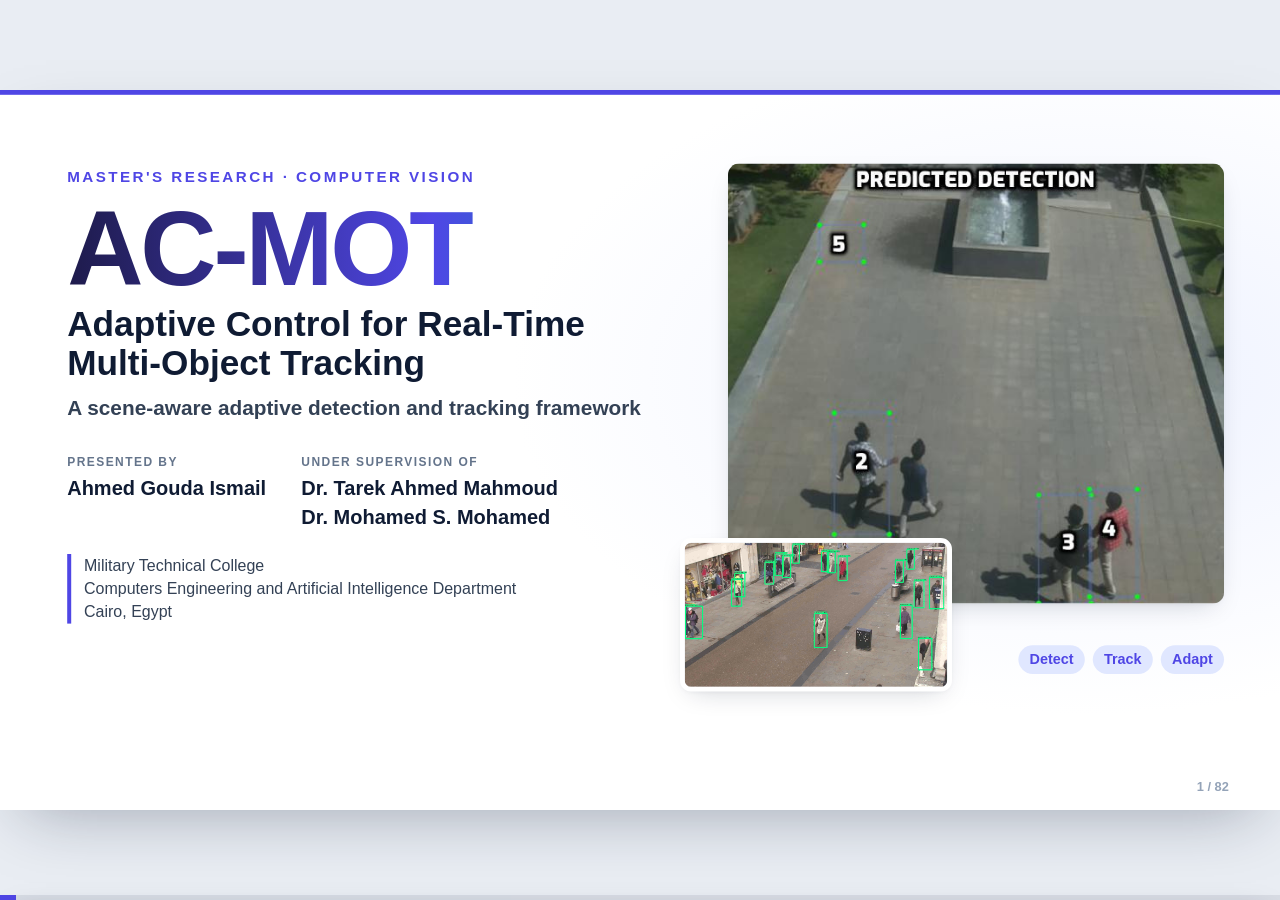
<file: sameh_codex.html>
<!doctype html>
<html lang="en">
<head>
<meta charset="utf-8">
<meta name="viewport" content="width=device-width, initial-scale=1">
<title>AC-MOT — Adaptive Control for Real-Time Multi-Object Tracking</title>
<link rel="stylesheet" href="styles.css">
</head>
<body>
<div class="viewport">
<main class="stage" id="stage">

<!-- ================================================================ 1 TITLE -->
<section class="slide title-slide" data-sec="0" data-secname="Title" data-title="AC-MOT — Title">
  <div class="title-left">
    <div class="eyebrow">Master's research · Computer Vision</div>
    <h1>AC-MOT</h1>
    <div class="t-sub">Adaptive Control for Real-Time<br>Multi-Object Tracking</div>
    <div class="t-sub2">A scene-aware adaptive detection and tracking framework</div>
    <div class="t-people">
      <div><span class="lbl">Presented by</span><b>Ahmed Gouda Ismail</b></div>
      <div><span class="lbl">Under supervision of</span><b>Dr. Tarek Ahmed Mahmoud</b><b>Dr. Mohamed S. Mohamed</b></div>
    </div>
    <div class="t-aff">Military Technical College<br>Computers Engineering and Artificial Intelligence Department<br>Cairo, Egypt</div>
  </div>
  <div class="title-right">
    <div class="img tr-main zoomable"><img src="assets/figures/image15.jpeg" alt="Aerial frame: tracked people with IDs 2, 3, 4, 5"></div>
    <div class="img tr-inset zoomable"><img src="assets/figures/image8.gif" alt="Animated tracking example with boxes"></div>
    <div class="tr-tags"><span class="pill sec">Detect</span><span class="pill sec">Track</span><span class="pill sec">Adapt</span></div>
  </div>
  <aside class="notes">
    <p><b>Say:</b> "Good morning. My research is AC-MOT: adaptive control for real-time multi-object tracking. In one sentence: the system looks at how hard the current scene is, and changes the detector settings to match."</p>
    <p><b>Why it matters:</b> sets the one idea the audience should remember.</p>
    <p><b>Next:</b> the outline — the talk follows the same eight sections as the seminar deck, plus the new cross-pipeline work.</p>
  </aside>
</section>

<!-- ================================================================ 2 OUTLINE -->
<section class="slide" data-sec="0" data-secname="Title" data-title="Presentation structure">
  <header class="s-head"><div class="kicker">Presentation structure</div><h2>Outline</h2></header>
  <div class="s-body">
    <div class="ol">
      <button class="ol-card" data-sec="1" data-goto="sec-1"><span class="n">I</span><span><h3>Introduction &amp; Motivation</h3><p>Detection, tracking, challenges and how we measure them</p></span></button>
      <button class="ol-card" data-sec="2" data-goto="sec-2"><span class="n">II</span><span><h3>Related Work</h3><p>Detector and tracker study, ByteTrack, datasets</p></span></button>
      <button class="ol-card" data-sec="3" data-goto="sec-3"><span class="n">III</span><span><h3>Problem &amp; Research Gap</h3><p>Why the same settings do not work for every scene</p></span></button>
      <button class="ol-card" data-sec="4" data-goto="sec-4"><span class="n">IV</span><span><h3>Proposed Framework: AC-MOT</h3><p>Scene Complexity Index and Smart Calibrator</p></span></button>
      <button class="ol-card" data-sec="5" data-goto="sec-5"><span class="n">V</span><span><h3>Experiment Setup</h3><p>VisDrone, test rules, and a fair test</p></span></button>
      <button class="ol-card" data-sec="6" data-goto="sec-6"><span class="n">VI</span><span><h3>Results &amp; Ablation</h3><p>A0→A3, baseline vs AC-MOT, finalist, video</p></span></button>
      <button class="ol-card" data-sec="7" data-goto="sec-7"><span class="n">VII</span><span><h3>Finding Better Settings &amp; Testing New Data</h3><p>Optuna V1 and V2, held-out test, UAVDT</p></span></button>
      <button class="ol-card" data-sec="8" data-goto="sec-8"><span class="n">VIII</span><span><h3>Cross-Pipeline Study: U2MOT</h3><p>A strong published tracker — work in progress</p></span></button>
      <button class="ol-card" data-sec="9" data-goto="sec-9"><span class="n">IX</span><span><h3>Contribution &amp; Future Work</h3><p>What AC-MOT is, its limits, and what comes next</p></span></button>
    </div>
  </div>
  <aside class="notes">
    <p><b>Say:</b> "The talk follows one story: the problem, why fixed settings fail, how AC-MOT works, how we tested it fairly, what the results show, and where it goes next."</p>
    <p><b>Tip:</b> every card is clickable during Q&amp;A to jump straight to a section.</p>
  </aside>
</section>

<!-- ================================================================ 3 DIVIDER I -->
<section class="slide divider" id="sec-1" data-sec="1" data-secname="I · Introduction" data-title="Section I — Introduction and Motivation">
  <div class="dv-bg"><img src="assets/figures/image1.png" alt=""></div>
  <div class="dv-text">
    <div class="dv-num">I</div><div class="dv-kicker">Section I</div>
    <h1>Introduction and Motivation</h1>
    <p>What detection and tracking are, where tracking is used, why it is hard, and how we measure its quality.</p>
  </div>
  <aside class="notes"><p><b>Say:</b> "First, the basics — so everyone shares the same words before we get to AC-MOT."</p></aside>
</section>

<!-- ================================================================ 4 DETECTION -->
<section class="slide" data-sec="1" data-secname="I · Introduction" data-title="Object detection">
  <header class="s-head"><div class="kicker">Section I · Basics</div><h2>Object Detection: What Is in the Image?</h2></header>
  <div class="s-body row">
    <div class="img zoomable" style="width:720px;height:540px"><img src="assets/figures/image2.png" alt="Aerial frame with predicted detection boxes"><span class="lbl">Detector output on one frame</span></div>
    <div class="col grow">
      <div class="callout"><b>Detection answers one question:</b><br>“What objects are here, and where are they?”</div>
      <div class="flow mt8">
        <div class="node io">Frame</div><div class="arr"></div>
        <div class="node hot">Detector</div><div class="arr"></div>
        <div class="node io">Boxes</div>
      </div>
      <div class="card flat">
        <div class="tag">Each detection is</div>
        <div class="g3 mt8" style="gap:12px">
          <div class="tc"><div class="big secc">box</div><div class="small muted">x, y, width, height</div></div>
          <div class="tc"><div class="big secc">class</div><div class="small muted">car, person, bus…</div></div>
          <div class="tc"><div class="big secc">score</div><div class="small muted">confidence 0 → 1</div></div>
        </div>
      </div>
      <div class="callout warn"><b>But:</b> a detector sees each frame alone. It does not know that this car is the <i>same</i> car from the last frame.</div>
    </div>
  </div>
  <footer class="s-foot"><span class="prov p-illus">Illustrative example image</span></footer>
  <aside class="notes">
    <p><b>Meaning:</b> a detector outputs a box, a class and a confidence score for every object in one image.</p>
    <p><b>Say:</b> "Detection tells us what is in the frame. It has no memory — frame 2 knows nothing about frame 1."</p>
    <p><b>Next:</b> tracking adds that memory.</p>
  </aside>
</section>

<!-- ================================================================ 5 MOT -->
<section class="slide" data-sec="1" data-secname="I · Introduction" data-title="Multi-object tracking">
  <header class="s-head"><div class="kicker">Section I · Basics</div><h2>Tracking: Keep the Same ID</h2></header>
  <div class="s-body col" style="gap:14px">
    <div class="flow">
      <div class="node io">Frame</div><div class="arr"></div><div class="node fx">Detector</div><div class="arr"></div>
      <div class="node io">Bounding boxes</div><div class="arr"></div><div class="node hot">Tracker</div><div class="arr"></div><div class="node good">Persistent IDs</div>
    </div>
    <svg viewBox="0 0 1472 300" width="1472" height="300" class="zoomable" role="img" aria-label="Three cars keep their IDs across three frames">
      <defs><pattern id="lane" width="60" height="6" patternUnits="userSpaceOnUse"><rect width="34" height="6" fill="#fff"/></pattern></defs>
      <g font-family="Inter,Helvetica,Arial" font-weight="800">
        <g transform="translate(0,26)">
          <rect width="464" height="252" rx="16" fill="#E2E8F0"/><rect y="118" width="464" height="6" fill="url(#lane)"/>
          <text x="16" y="-8" font-size="18" fill="#334155">Frame t</text>
          <rect x="60" y="58" width="74" height="38" rx="9" fill="#475569"/><rect x="52" y="50" width="90" height="54" fill="none" stroke="#2563EB" stroke-width="4"/><rect x="52" y="24" width="84" height="24" rx="5" fill="#2563EB"/><text x="60" y="42" font-size="15" fill="#fff">Car #1</text>
          <rect x="170" y="168" width="74" height="38" rx="9" fill="#64748B"/><rect x="162" y="160" width="90" height="54" fill="none" stroke="#F59E0B" stroke-width="4"/><rect x="162" y="134" width="84" height="24" rx="5" fill="#F59E0B"/><text x="170" y="152" font-size="15" fill="#fff">Car #2</text>
          <rect x="300" y="58" width="74" height="38" rx="9" fill="#334155"/><rect x="292" y="50" width="90" height="54" fill="none" stroke="#16A34A" stroke-width="4"/><rect x="292" y="24" width="84" height="24" rx="5" fill="#16A34A"/><text x="300" y="42" font-size="15" fill="#fff">Car #3</text>
        </g>
        <path d="M474 152h22" stroke="#94A3B8" stroke-width="4"/><path d="M494 142l12 10-12 10z" fill="#94A3B8"/>
        <g transform="translate(504,26)">
          <rect width="464" height="252" rx="16" fill="#E2E8F0"/><rect y="118" width="464" height="6" fill="url(#lane)"/>
          <text x="16" y="-8" font-size="18" fill="#334155">Frame t + 1</text>
          <rect x="130" y="58" width="74" height="38" rx="9" fill="#475569"/><rect x="122" y="50" width="90" height="54" fill="none" stroke="#2563EB" stroke-width="4"/><rect x="122" y="24" width="84" height="24" rx="5" fill="#2563EB"/><text x="130" y="42" font-size="15" fill="#fff">Car #1</text>
          <rect x="230" y="168" width="74" height="38" rx="9" fill="#64748B"/><rect x="222" y="160" width="90" height="54" fill="none" stroke="#F59E0B" stroke-width="4"/><rect x="222" y="134" width="84" height="24" rx="5" fill="#F59E0B"/><text x="230" y="152" font-size="15" fill="#fff">Car #2</text>
          <rect x="330" y="58" width="74" height="38" rx="9" fill="#334155"/><rect x="322" y="50" width="90" height="54" fill="none" stroke="#16A34A" stroke-width="4"/><rect x="322" y="24" width="84" height="24" rx="5" fill="#16A34A"/><text x="330" y="42" font-size="15" fill="#fff">Car #3</text>
        </g>
        <path d="M978 152h22" stroke="#94A3B8" stroke-width="4"/><path d="M998 142l12 10-12 10z" fill="#94A3B8"/>
        <g transform="translate(1008,26)">
          <rect width="464" height="252" rx="16" fill="#E2E8F0"/><rect y="118" width="464" height="6" fill="url(#lane)"/>
          <text x="16" y="-8" font-size="18" fill="#334155">Frame t + 2</text>
          <rect x="200" y="58" width="74" height="38" rx="9" fill="#475569"/><rect x="192" y="50" width="90" height="54" fill="none" stroke="#2563EB" stroke-width="4"/><rect x="192" y="24" width="84" height="24" rx="5" fill="#2563EB"/><text x="200" y="42" font-size="15" fill="#fff">Car #1</text>
          <rect x="290" y="168" width="74" height="38" rx="9" fill="#64748B"/><rect x="282" y="160" width="90" height="54" fill="none" stroke="#F59E0B" stroke-width="4"/><rect x="282" y="134" width="84" height="24" rx="5" fill="#F59E0B"/><text x="290" y="152" font-size="15" fill="#fff">Car #2</text>
          <rect x="360" y="58" width="74" height="38" rx="9" fill="#334155"/><rect x="352" y="50" width="90" height="54" fill="none" stroke="#16A34A" stroke-width="4"/><rect x="352" y="24" width="84" height="24" rx="5" fill="#16A34A"/><text x="360" y="42" font-size="15" fill="#fff">Car #3</text>
        </g>
      </g>
    </svg>
    <div class="row" style="gap:20px;height:220px">
      <div class="card grow"><div class="tag">Detection</div><h3 class="mt8">“What objects are present?”</h3><p>One frame at a time. No memory.</p></div>
      <div class="card grow sec"><div class="tag">Tracking</div><h3 class="mt8">“Is this the same object?”</h3><p>Links boxes between frames and keeps one ID for each object.</p></div>
      <div class="img zoomable" style="width:210px"><img src="assets/figures/image3.png" alt="Tracking frame A"></div>
      <div class="img zoomable" style="width:210px"><img src="assets/figures/image4.png" alt="Tracking frame B"></div>
    </div>
  </div>
  <footer class="s-foot"><span class="prov p-illus">Illustration · example frames from a public DeepSORT demo</span></footer>
  <aside class="notes">
    <p><b>Meaning:</b> the tracker takes the detector's boxes and keeps the same number on the same object from frame to frame.</p>
    <p><b>Say:</b> "Car #1 stays Car #1. If it suddenly becomes Car #7, that is an identity switch — the tracker told the wrong story."</p>
    <p><b>Next:</b> where tracking is used.</p>
  </aside>
</section>

<!-- ================================================================ 6 APPLICATIONS -->
<section class="slide" data-sec="1" data-secname="I · Introduction" data-title="Applications">
  <header class="s-head"><div class="kicker">Section I · Application domains</div><h2>Where Multi-Object Tracking Is Used</h2></header>
  <div class="s-body g4" style="grid-template-rows:1fr auto;gap:18px 20px">
    <div class="img zoomable"><img src="assets/figures/image7.gif" alt="Highway traffic tracking animation"><span class="lbl">Traffic monitoring</span></div>
    <div class="img zoomable"><img src="assets/figures/image6.jpeg" alt="People walking in a mall"><span class="lbl">Public spaces</span></div>
    <div class="img zoomable"><img src="assets/figures/image8.gif" alt="People tracked on a street"><span class="lbl">Pedestrian safety</span></div>
    <div class="img zoomable"><img src="assets/figures/image26.jpeg" alt="Aerial view of a parking area"><span class="lbl">Drones &amp; aerial video</span></div>
    <div class="card flat"><p>Count vehicles, measure flow, detect stopped cars.</p></div>
    <div class="card flat"><p>Measure crowd movement and how full stations and malls are.</p></div>
    <div class="card flat"><p>Follow people near roads and crossings.</p></div>
    <div class="card flat" style="border:2px solid var(--sec)"><p><b>Our focus:</b> drone (UAV) video — many small objects, a moving camera, and limited computer power.</p></div>
  </div>
  <footer class="s-foot"><span class="prov p-illus">Illustrative example media from the seminar deck</span></footer>
  <aside class="notes">
    <p><b>Say:</b> "Tracking is used in traffic, public spaces, safety and drones. This work focuses on drone video because it is the hardest case and the computer on board is small — speed really matters."</p>
    <p><b>Next:</b> what makes tracking difficult.</p>
  </aside>
</section>

<!-- ================================================================ 7 CHALLENGES -->
<section class="slide" data-sec="1" data-secname="I · Introduction" data-title="Why MOT is difficult">
  <header class="s-head"><div class="kicker">Section I · Motivation</div><h2>Why Multi-Object Tracking Is Difficult</h2></header>
  <div class="s-body g5" style="grid-template-rows:1fr 1fr;gap:18px">
    <div class="card tc"><svg viewBox="0 0 64 64" width="70" height="70" fill="none" stroke="#2563EB" stroke-width="3.5"><rect x="8" y="18" width="30" height="30" rx="4" stroke-dasharray="5 4"/><rect x="26" y="12" width="30" height="36" rx="4" fill="#DBEAFE"/></svg><h3>Occlusion</h3><p>Objects hide behind others.</p></div>
    <div class="card tc"><svg viewBox="0 0 64 64" width="70" height="70" fill="none" stroke="#2563EB" stroke-width="3.5"><rect x="6" y="8" width="52" height="48" rx="5"/><rect x="16" y="20" width="5" height="5" fill="#2563EB"/><rect x="38" y="36" width="5" height="5" fill="#2563EB"/><rect x="44" y="18" width="4" height="4" fill="#2563EB"/></svg><h3>Small objects</h3><p>A car may be only 20 × 15 pixels.</p></div>
    <div class="card tc"><svg viewBox="0 0 64 64" width="70" height="70" fill="#2563EB"><circle cx="14" cy="16" r="5"/><circle cx="30" cy="14" r="5"/><circle cx="46" cy="18" r="5"/><circle cx="20" cy="32" r="5"/><circle cx="36" cy="30" r="5"/><circle cx="52" cy="34" r="5"/><circle cx="12" cy="48" r="5"/><circle cx="28" cy="48" r="5"/><circle cx="44" cy="48" r="5"/></svg><h3>Crowded scenes</h3><p>Many objects close together.</p></div>
    <div class="card tc"><svg viewBox="0 0 64 64" width="70" height="70" fill="none" stroke="#2563EB" stroke-width="3.5" stroke-linecap="round"><rect x="14" y="14" width="36" height="36" rx="5"/><path d="M4 32h8M52 32h8M32 4v8M32 52v8"/></svg><h3>Camera motion</h3><p>The whole image moves, not only objects.</p></div>
    <div class="card tc"><svg viewBox="0 0 64 64" width="70" height="70" fill="#2563EB"><path d="M40 8a24 24 0 1 0 16 40A20 20 0 0 1 40 8z"/></svg><h3>Low light</h3><p>Night and shadows hide detail.</p></div>
    <div class="card tc"><svg viewBox="0 0 64 64" width="70" height="70" fill="none" stroke="#2563EB" stroke-width="3.5" stroke-linecap="round"><rect x="30" y="20" width="28" height="24" rx="5" fill="#DBEAFE"/><path d="M6 24h16M2 32h22M8 40h14"/></svg><h3>Motion blur</h3><p>Fast movement smears edges.</p></div>
    <div class="card tc"><svg viewBox="0 0 64 64" width="70" height="70" fill="none" stroke="#2563EB" stroke-width="3.5" stroke-linecap="round"><path d="M10 44l20-20 8 8 16-16"/><path d="M44 16h10v10"/></svg><h3>Fast motion</h3><p>Big jumps between frames.</p></div>
    <div class="card tc"><svg viewBox="0 0 64 64" width="70" height="70" fill="none" stroke="#2563EB" stroke-width="3.5"><circle cx="20" cy="18" r="7"/><path d="M8 50c0-10 5-18 12-18s12 8 12 18"/><circle cx="44" cy="18" r="7"/><path d="M32 50c0-10 5-18 12-18s12 8 12 18"/></svg><h3>Similar objects</h3><p>Two cars that look the same.</p></div>
    <div class="card tc"><svg viewBox="0 0 64 64" width="70" height="70" fill="none" stroke="#DC2626" stroke-width="3.5" stroke-dasharray="5 4"><circle cx="32" cy="18" r="8"/><path d="M16 56c0-12 7-22 16-22s16 10 16 22"/></svg><h3>Missed detections</h3><p>A real object gets no box (FN).</p></div>
    <div class="card tc"><svg viewBox="0 0 64 64" width="70" height="70" fill="none" stroke="#DC2626" stroke-width="3.5" stroke-linecap="round"><rect x="12" y="12" width="40" height="40" rx="4"/><path d="M22 22l20 20M42 22L22 42"/></svg><h3>False detections</h3><p>A box on empty background (FP).</p></div>
  </div>
  <aside class="notes">
    <p><b>Say:</b> "These ten problems break tracking. In drone video almost all of them happen at the same time — and some frames are much harder than others."</p>
    <p><b>Why it matters:</b> the last point — difficulty changes from frame to frame — is the seed of the AC-MOT idea.</p>
    <p><b>Next:</b> how a standard tracker is built.</p>
  </aside>
</section>

<!-- ================================================================ 8 MOT PIPELINE -->
<section class="slide" data-sec="1" data-secname="I · Introduction" data-title="Standard MOT pipeline">
  <header class="s-head"><div class="kicker">Section I · How trackers work</div><h2>The Main Steps in Tracking</h2></header>
  <div class="s-body col" style="gap:40px;justify-content:center">
    <div class="flow">
      <div class="node io frag" style="width:150px;padding:20px 16px">Frame</div><div class="arr sm frag"></div>
      <div class="node hot frag" style="width:170px">Object<br>detector</div><div class="arr sm frag"></div>
      <div class="node io frag" style="width:160px">Detections</div><div class="arr sm frag"></div>
      <div class="node hot frag" style="width:170px">Motion<br>model</div><div class="arr sm frag"></div>
      <div class="node hot frag" style="width:180px">Data<br>association</div><div class="arr sm frag"></div>
      <div class="node hot frag" style="width:170px">Track<br>management</div><div class="arr sm frag"></div>
      <div class="node good frag" style="width:150px">Object<br>IDs</div>
    </div>
    <div class="g4" style="gap:18px">
      <div class="card sec" style="min-height:190px"><h3>Detector</h3><p>Finds boxes in the current frame.</p></div>
      <div class="card sec"><h3>Motion model</h3><p>Predicts where each old track should be now (e.g. a <span class="term" data-tip="<b>Kalman filter</b>: a simple predictor that estimates position and speed, then corrects itself with each new measurement.">Kalman filter</span>).</p></div>
      <div class="card sec"><h3>Match objects</h3><p>Matches new boxes with old tracks, usually by <span class="term" data-tip="<b>IoU</b> — Intersection over Union: how much two boxes overlap, from 0 (none) to 1 (identical).">IoU</span> overlap.</p></div>
      <div class="card sec"><h3>Manage tracks</h3><p>Starts new tracks, keeps lost tracks for a short time, and removes old tracks.</p></div>
    </div>
    <div class="callout">Most real-time trackers — SORT, ByteTrack, and OC-SORT — use these steps. <b>AC-MOT does not replace them. It controls the detector.</b></div>
  </div>
  <aside class="notes">
    <p><b>How to present:</b> press → to reveal the pipeline one block at a time.</p>
    <p><b>Say:</b> "The detector finds boxes. A motion model predicts where old objects moved. Association matches them. Track management creates and deletes IDs."</p>
    <p><b>Link:</b> "Keep the first block in mind — AC-MOT works on the detector's settings, not on the tracker."</p>
  </aside>
</section>

<!-- ================================================================ 9 METRICS OVERVIEW -->
<section class="slide" data-sec="1" data-secname="I · Introduction" data-title="Metrics overview">
  <header class="s-head"><div class="kicker">Section I · Evaluation metrics</div><h2>How We Measure Tracking Quality</h2></header>
  <div class="s-body row">
    <div class="col grow" style="justify-content:space-between">
      <div class="small muted">Click any metric for a one-line definition.</div>
      <div class="card metric-group"><div class="tag">Detection — did we find the objects?</div>
        <div class="pills mt8">
          <span class="pill sec" data-def="<b>TP</b> — true positive: a predicted box that matches a real object.">TP</span>
          <span class="pill sec" data-def="<b>FP</b> — false positive: a predicted box with no real object. Lower is better.">FP</span>
          <span class="pill sec" data-def="<b>FN</b> — false negative: a real object that got no box. Lower is better.">FN</span>
          <span class="pill sec" data-def="<b>IoU</b> — overlap of two boxes ÷ their union. Used to decide if a box matches.">IoU</span>
          <span class="pill sec" data-def="<b>Precision</b> = TP ÷ (TP + FP). Of all predicted objects, how many were correct?">Precision</span>
          <span class="pill sec" data-def="<b>Recall</b> = TP ÷ (TP + FN). Of all real objects, how many were found?">Recall</span>
          <span class="pill sec" data-def="<b>AP</b> — Average Precision: the area under the precision–recall curve for one class.">AP</span>
          <span class="pill sec" data-def="<b>mAP</b> — mean AP over all classes (and often over several IoU thresholds).">mAP</span>
        </div></div>
      <div class="card metric-group"><div class="tag">Tracking — did we keep the right identity?</div>
        <div class="pills mt8">
          <span class="pill sec" data-def="<b>MOTA</b> = 1 − (FN + FP + IDS) ÷ GT. Counts all errors together.">MOTA</span>
          <span class="pill sec" data-def="<b>IDF1</b> — how long each object keeps its correct identity.">IDF1</span>
          <span class="pill sec" data-def="<b>HOTA</b> — balances detection quality and association (identity) quality.">HOTA</span>
          <span class="pill sec" data-def="<b>IDS</b> — identity switches: how many times a track changed to the wrong ID. Lower is better.">IDS</span>
        </div></div>
      <div class="card metric-group"><div class="tag">Speed — is it real time?</div>
        <div class="pills mt8"><span class="pill sec" data-def="<b>FPS</b> — frames processed per second. Our real-time requirement is FPS ≥ 25.">FPS</span></div></div>
    </div>
    <div class="col" style="width:560px">
      <div class="card" style="border-top:6px solid var(--good)">
        <h3 class="good">↑ Higher is better</h3>
        <div class="pills mt8"><span class="pill good">MOTA</span><span class="pill good">HOTA</span><span class="pill good">IDF1</span><span class="pill good">FPS</span><span class="pill good">Precision</span><span class="pill good">Recall</span></div>
      </div>
      <div class="card" style="border-top:6px solid var(--bad)">
        <h3 class="bad">↓ Lower is better</h3>
        <div class="pills mt8"><span class="pill bad">IDS</span><span class="pill bad">FP</span><span class="pill bad">FN</span></div>
      </div>
      <div class="callout warn">Every chart shows whether higher or lower is better. A taller IDS bar does <b>not</b> mean better.</div>
    </div>
  </div>
  <aside class="notes">
    <p><b>Say:</b> "Three families: detection, identity, and speed. I will explain each one on the next slides. The colours on the right will appear on every chart."</p>
    <p><b>Tip:</b> click the chips to show definitions if someone asks.</p>
  </aside>
</section>

<!-- ================================================================ 10 IoU -->
<section class="slide" data-sec="1" data-secname="I · Introduction" data-title="IoU and NMS">
  <header class="s-head"><div class="kicker">Section I · Evaluation metrics</div><h2>IoU: How Much Do Two Boxes Overlap?</h2></header>
  <div class="s-body row">
    <div class="col" style="width:720px">
      <svg viewBox="0 0 720 300" width="720" height="300" role="img" aria-label="IoU formula with overlapping boxes" class="zoomable">
        <g font-family="Inter,Helvetica,Arial">
          <rect x="30" y="40" width="180" height="140" fill="#DBEAFE" stroke="#2563EB" stroke-width="4" rx="4"/>
          <rect x="110" y="95" width="180" height="140" fill="#FEF3C7" fill-opacity=".7" stroke="#D97706" stroke-width="4" rx="4"/>
          <rect x="110" y="95" width="100" height="85" fill="#4F46E5" fill-opacity=".55"/>
          <text x="36" y="30" font-size="18" font-weight="800" fill="#2563EB">prediction</text>
          <text x="196" y="258" font-size="18" font-weight="800" fill="#B45309">ground truth</text>
          <text x="370" y="120" font-size="40" font-weight="800" fill="#0F1B33">IoU =</text>
          <rect x="500" y="72" width="70" height="52" fill="#4F46E5" fill-opacity=".55" rx="4"/>
          <text x="590" y="108" font-size="22" font-weight="700" fill="#334155">overlap</text>
          <line x1="490" y1="140" x2="710" y2="140" stroke="#0F1B33" stroke-width="3"/>
          <path d="M500 160h58v18h30v40h-58v-18h-30z" fill="#E0E7FF" stroke="#4F46E5" stroke-width="3"/>
          <text x="604" y="202" font-size="22" font-weight="700" fill="#334155">union</text>
        </g>
      </svg>
      <div class="img contain zoomable" style="height:220px"><img src="assets/figures/image12.png" alt="IoU 0.40 poor, 0.73 good, 0.93 excellent"></div>
    </div>
    <div class="col grow">
      <div class="card sec"><h3>IoU in one line</h3><p><b>0</b> = the boxes do not touch · <b>1</b> = identical boxes. A prediction usually counts as correct when IoU ≥ 0.5.</p></div>
      <div class="g2" style="gap:16px">
        <div class="card"><div class="tag">IoU — evaluation</div><p class="mt8">Compares a <b>prediction</b> with the <b>ground truth</b> to decide TP or FP.</p></div>
        <div class="card"><div class="tag">NMS — inside the detector</div><p class="mt8">Compares <b>two predictions</b> and deletes the duplicate if they overlap too much.</p></div>
      </div>
      <div class="callout">Same overlap formula, <b>two different jobs</b>. Later we will also meet a third use: the tracker's matching threshold.</div>
    </div>
  </div>
  <footer class="s-foot"><span class="prov p-illus">Illustration</span></footer>
  <aside class="notes">
    <p><b>Say:</b> "IoU is overlap divided by union. Zero means no overlap, one means a perfect match. The same idea is used by NMS inside the detector to remove duplicate boxes."</p>
    <p><b>Caveat to mention:</b> IoU for evaluation, NMS IoU for duplicate removal, and the tracker's matching threshold are three different settings. AC-MOT only adapts the NMS one.</p>
  </aside>
</section>

<!-- ================================================================ 11 TP FP FN P R -->
<section class="slide" data-sec="1" data-secname="I · Introduction" data-title="TP, FP, FN, precision and recall">
  <header class="s-head"><div class="kicker">Section I · Evaluation metrics</div><h2>TP, FP, FN — and Precision vs Recall</h2></header>
  <div class="s-body row">
    <div class="col" style="width:560px">
      <div class="g2" style="gap:14px">
        <div class="img contain zoomable" style="height:300px"><img src="assets/figures/image13.jpeg" alt="False positive example IoU 0.22"></div>
        <div class="img contain zoomable" style="height:300px"><img src="assets/figures/image14.jpeg" alt="False negative example IoU 0"></div>
      </div>
      <div class="g3" style="gap:12px">
        <div class="kpi"><div class="l">TP</div><div class="v good">✓</div><div class="s">box on a real object</div></div>
        <div class="kpi"><div class="l">FP</div><div class="v bad">+</div><div class="s">box, no object</div></div>
        <div class="kpi"><div class="l">FN</div><div class="v bad">−</div><div class="s">object, no box</div></div>
      </div>
    </div>
    <div class="col grow">
      <div class="g2" style="gap:18px">
        <div class="card sec"><div class="tag">Precision</div><div class="formula mt8">TP ⁄ (TP + FP)</div><p class="mt8">Of all <b>predicted</b> objects, how many were correct?</p></div>
        <div class="card sec"><div class="tag">Recall</div><div class="formula mt8">TP ⁄ (TP + FN)</div><p class="mt8">Of all <b>real</b> objects, how many did we find?</p></div>
      </div>
      <div class="card">
        <div class="tag">Small example</div>
        <svg viewBox="0 0 800 110" width="100%" height="110" role="img" aria-label="10 real cars, 8 predictions, 6 correct">
          <g font-family="Inter,Helvetica,Arial" font-size="17" font-weight="700">
            <text x="0" y="24" fill="#334155">10 real cars</text>
            <g fill="#16A34A"><circle cx="180" cy="18" r="11"/><circle cx="210" cy="18" r="11"/><circle cx="240" cy="18" r="11"/><circle cx="270" cy="18" r="11"/><circle cx="300" cy="18" r="11"/><circle cx="330" cy="18" r="11"/></g>
            <g fill="#fff" stroke="#DC2626" stroke-width="3"><circle cx="360" cy="18" r="10"/><circle cx="390" cy="18" r="10"/><circle cx="420" cy="18" r="10"/><circle cx="450" cy="18" r="10"/></g>
            <text x="480" y="24" fill="#16A34A">6 found (TP)</text><text x="620" y="24" fill="#DC2626">4 missed (FN)</text>
            <text x="0" y="82" fill="#334155">8 predictions</text>
            <g fill="#16A34A"><rect x="170" y="66" width="20" height="20" rx="3"/><rect x="200" y="66" width="20" height="20" rx="3"/><rect x="230" y="66" width="20" height="20" rx="3"/><rect x="260" y="66" width="20" height="20" rx="3"/><rect x="290" y="66" width="20" height="20" rx="3"/><rect x="320" y="66" width="20" height="20" rx="3"/></g>
            <g fill="#DC2626"><rect x="350" y="66" width="20" height="20" rx="3"/><rect x="380" y="66" width="20" height="20" rx="3"/></g>
            <text x="480" y="82" fill="#16A34A">6 correct (TP)</text><text x="620" y="82" fill="#DC2626">2 wrong (FP)</text>
          </g>
        </svg>
        <div class="g2 mt8"><div class="big">Precision = 6 ⁄ 8 = <span class="secc">0.75</span></div><div class="big">Recall = 6 ⁄ 10 = <span class="secc">0.60</span></div></div>
      </div>
      <div class="callout warn">A detector can trade one for the other. A <b>lower confidence threshold</b> usually raises recall but adds false positives.</div>
    </div>
  </div>
  <footer class="s-foot"><span class="prov p-illus">Illustrative example numbers</span></footer>
  <aside class="notes">
    <p><b>Say:</b> "Precision asks: of the boxes I drew, how many were right? Recall asks: of the real objects, how many did I find? Here 6 of 8 predictions are right, so precision is 0.75; 6 of 10 cars are found, so recall is 0.60."</p>
    <p><b>Link:</b> the confidence threshold moves this trade-off — and AC-MOT controls that threshold.</p>
  </aside>
</section>

<!-- ================================================================ 12 AP mAP -->
<section class="slide" data-sec="1" data-secname="I · Introduction" data-title="AP and mAP">
  <header class="s-head"><div class="kicker">Section I · Detection metrics</div><h2>AP and mAP: One Number for a Detector</h2></header>
  <div class="s-body row">
    <div class="card" style="width:680px">
      <svg viewBox="0 0 640 520" width="100%" height="100%" role="img" aria-label="Precision-recall curve with shaded area equal to AP">
        <g font-family="Inter,Helvetica,Arial">
          <line x1="80" y1="440" x2="600" y2="440" stroke="#94A3B8" stroke-width="2"/><line x1="80" y1="440" x2="80" y2="40" stroke="#94A3B8" stroke-width="2"/>
          <path d="M80 60 L180 70 L260 90 L330 120 L390 160 L440 215 L480 280 L520 350 L560 410 L580 440 L80 440 Z" fill="#DBEAFE"/>
          <path d="M80 60 L180 70 L260 90 L330 120 L390 160 L440 215 L480 280 L520 350 L560 410 L580 440" fill="none" stroke="#2563EB" stroke-width="5" stroke-linejoin="round"/>
          <text x="260" y="330" font-size="44" font-weight="900" fill="#1D4ED8">AP</text>
          <text x="236" y="368" font-size="19" font-weight="700" fill="#334155">= area under the curve</text>
          <text x="340" y="486" font-size="20" font-weight="800" fill="#475569" text-anchor="middle">Recall →</text>
          <text x="30" y="240" font-size="20" font-weight="800" fill="#475569" text-anchor="middle" transform="rotate(-90 30 240)">Precision →</text>
          <text x="80" y="462" font-size="16" fill="#64748B" text-anchor="middle">0</text><text x="580" y="462" font-size="16" fill="#64748B" text-anchor="middle">1</text>
          <text x="66" y="66" font-size="16" fill="#64748B" text-anchor="end">1</text>
        </g>
      </svg>
    </div>
    <div class="col grow">
      <div class="card sec"><div class="tag">AP — one class</div><p class="mt8">Sweep the confidence threshold from high to low. Plot precision against recall. The <b>area under that curve</b> is AP.</p></div>
      <div class="card sec"><div class="tag">mAP — all classes</div><div class="formula mt8">mAP = mean of AP over classes</div><p class="mt8">COCO also averages over IoU thresholds 0.50 → 0.95 (written mAP<sub>50-95</sub>).</p></div>
      <div class="card">
        <div class="tag">Real example</div>
        <div class="row ac mt8" style="gap:22px"><div class="kpi" style="min-width:200px"><div class="l">YOLOv8n · COCO</div><div class="v" data-bind="yolov8nPublished.mAP">37.3</div><div class="s">mAP<sub>50-95</sub></div></div>
          <p>AP/mAP describe the <b>detector only</b>. They say nothing about identities — that is why tracking needs MOTA, IDF1 and HOTA.</p></div>
      </div>
    </div>
  </div>
  <footer class="s-foot"><span class="prov p-illus">Curve: illustration</span><span class="prov p-pub">YOLOv8n mAP: published Ultralytics model card</span></footer>
  <aside class="notes">
    <p><b>Say:</b> "AP is the area under the precision–recall curve for one class. mAP averages AP over classes. YOLOv8n reaches 37.3 mAP on COCO — that is the published number from Ultralytics."</p>
    <p><b>Caveat:</b> the curve drawn here is an illustration, not measured data.</p>
  </aside>
</section>

<!-- ================================================================ 13 MOTA -->
<section class="slide" data-sec="1" data-secname="I · Introduction" data-title="MOTA">
  <header class="s-head"><div class="kicker">Section I · Tracking metrics</div><h2>MOTA: Count Every Tracking Mistake</h2></header>
  <div class="s-body row">
    <div class="img contain zoomable" style="width:560px"><img src="assets/figures/image15.jpeg" alt="Predicted detections with IDs in an aerial frame"></div>
    <div class="col grow">
      <div class="card sec tc">
        <div class="formula" style="font-size:44px">MOTA = 1 − <span style="display:inline-flex;flex-direction:column;vertical-align:middle;text-align:center"><span style="border-bottom:3px solid #0F1B33;padding:0 10px"><span class="bad">FN</span> + <span class="bad">FP</span> + <span class="warn">IDS</span></span><span>GT</span></span></div>
        <p class="mt8">GT = number of ground-truth objects over all frames</p>
      </div>
      <div class="card">
        <div class="tag">Small example</div>
        <div class="g4 mt8" style="gap:10px">
          <div class="kpi"><div class="l">GT</div><div class="v">100</div></div>
          <div class="kpi"><div class="l">FN</div><div class="v bad">20</div></div>
          <div class="kpi"><div class="l">FP</div><div class="v bad">10</div></div>
          <div class="kpi"><div class="l">IDS</div><div class="v warn">5</div></div>
        </div>
        <div class="big mt16 tc">MOTA = 1 − 35 ⁄ 100 = <span class="secc">0.65</span></div>
      </div>
      <div class="callout warn"><b>Important:</b> in crowded scenes, FN is usually much larger than IDS. MOTA can look good <b>even with many ID switches</b>. We must also check IDS and IDF1.</div>
    </div>
  </div>
  <footer class="s-foot"><span class="prov p-illus">Illustrative example numbers</span></footer>
  <aside class="notes">
    <p><b>Say:</b> "MOTA adds up three mistakes — missed objects, false boxes and identity switches — and divides by the number of real objects."</p>
    <p><b>Scientific caveat (important later):</b> because IDS is small compared with FN, a system can raise MOTA while getting more ID switches. This exact problem appears in our ablation and is why V2 was created.</p>
  </aside>
</section>

<!-- ================================================================ 14 IDS IDF1 -->
<section class="slide" data-sec="1" data-secname="I · Introduction" data-title="IDS and IDF1">
  <header class="s-head"><div class="kicker">Section I · Tracking metrics</div><h2>ID Switches and IDF1: Keeping the Right Name</h2></header>
  <div class="s-body col">
    <div class="card">
      <div class="tag">One object followed over four frames</div>
      <svg viewBox="0 0 1420 190" width="100%" height="190" role="img" aria-label="Object A keeps ID 7, switches to 12, returns to 7">
        <g font-family="Inter,Helvetica,Arial" font-weight="800">
          <line x1="60" y1="150" x2="1380" y2="150" stroke="#CBD5E1" stroke-width="4"/>
          <g transform="translate(120,20)"><rect width="220" height="100" rx="14" fill="#DCFCE7" stroke="#16A34A" stroke-width="3"/><text x="110" y="45" font-size="30" text-anchor="middle" fill="#14532D">ID 7</text><text x="110" y="80" font-size="18" text-anchor="middle" fill="#15803D">correct ✓</text><text x="110" y="158" font-size="17" text-anchor="middle" fill="#64748B">frame 1</text></g>
          <g transform="translate(450,20)"><rect width="220" height="100" rx="14" fill="#DCFCE7" stroke="#16A34A" stroke-width="3"/><text x="110" y="45" font-size="30" text-anchor="middle" fill="#14532D">ID 7</text><text x="110" y="80" font-size="18" text-anchor="middle" fill="#15803D">correct ✓</text><text x="110" y="158" font-size="17" text-anchor="middle" fill="#64748B">frame 2</text></g>
          <g transform="translate(780,20)"><rect width="220" height="100" rx="14" fill="#FEE2E2" stroke="#DC2626" stroke-width="3"/><text x="110" y="45" font-size="30" text-anchor="middle" fill="#7F1D1D">ID 12</text><text x="110" y="80" font-size="18" text-anchor="middle" fill="#B91C1C">wrong ✗ — switch</text><text x="110" y="158" font-size="17" text-anchor="middle" fill="#64748B">frame 3</text></g>
          <g transform="translate(1110,20)"><rect width="220" height="100" rx="14" fill="#DCFCE7" stroke="#16A34A" stroke-width="3"/><text x="110" y="45" font-size="30" text-anchor="middle" fill="#14532D">ID 7</text><text x="110" y="80" font-size="18" text-anchor="middle" fill="#15803D">correct ✓</text><text x="110" y="158" font-size="17" text-anchor="middle" fill="#64748B">frame 4</text></g>
        </g>
      </svg>
    </div>
    <div class="g3" style="gap:20px">
      <div class="card sec"><div class="tag">IDS · lower is better</div><h3 class="mt8">Counts the jumps</h3><p>Every time the ID changes to a wrong one, IDS goes up by one. Here the object switched away and back.</p></div>
      <div class="card sec"><div class="tag">IDF1 · higher is better</div><h3 class="mt8">Counts the time</h3><div class="formula" style="font-size:21px;white-space:nowrap">IDF1 = 2·IDTP ⁄ (2·IDTP + IDFP + IDFN)</div><p class="mt8">The share of time an object carries its <b>correct</b> identity — here about 3 of 4 frames.</p></div>
      <div class="card sec"><div class="tag">Why both</div><h3 class="mt8">Two different views</h3><p>IDS says <b>how often</b> identity breaks. IDF1 says <b>how long</b> identity stays right. MOTA mostly ignores both.</p></div>
    </div>
  </div>
  <footer class="s-foot"><span class="prov p-illus">Illustration</span></footer>
  <aside class="notes">
    <p><b>Say:</b> "Object A is ID 7, then briefly becomes ID 12, then returns. IDS counts that break. IDF1 measures how much of the time the identity was correct — about three out of four frames here."</p>
    <p><b>Caveat:</b> the exact IDS counting rule depends on the evaluator (TrackEval counts a switch when the matched ID changes). The picture is simplified.</p>
  </aside>
</section>

<!-- ================================================================ 15 HOTA FPS -->
<section class="slide" data-sec="1" data-secname="I · Introduction" data-title="HOTA and FPS">
  <header class="s-head"><div class="kicker">Section I · Evaluation metrics</div><h2>HOTA and FPS: Balance and Speed</h2></header>
  <div class="s-body g2">
    <div class="card sec col" style="gap:14px">
      <div class="tag">HOTA — Higher Order Tracking Accuracy</div>
      <div class="formula tc" style="font-size:44px">HOTA = √( DetA × AssA )</div>
      <div class="g2" style="gap:14px">
        <div class="card flat tc"><div class="big secc">DetA</div><p>detection quality<br>“did we find it?”</p></div>
        <div class="card flat tc"><div class="big secc">AssA</div><p>association quality<br>“did we keep its ID?”</p></div>
      </div>
      <p>The square root of a product punishes a system that is good at only one of the two. HOTA is our most balanced single score.</p>
    </div>
    <div class="col">
      <div class="card sec">
        <div class="tag">FPS — frames per second</div>
        <div class="row ac mt8" style="gap:24px">
          <svg viewBox="0 0 220 130" width="240" height="140" role="img" aria-label="Speed gauge with 25 FPS mark">
            <path d="M20 115 A90 90 0 0 1 200 115" fill="none" stroke="#E2E8F0" stroke-width="22"/>
            <path d="M20 115 A90 90 0 0 1 110 25" fill="none" stroke="#FCA5A5" stroke-width="22"/>
            <path d="M110 25 A90 90 0 0 1 200 115" fill="none" stroke="#86EFAC" stroke-width="22"/>
            <line x1="110" y1="115" x2="160" y2="55" stroke="#0F1B33" stroke-width="6" stroke-linecap="round"/>
            <circle cx="110" cy="115" r="9" fill="#0F1B33"/>
            <text x="110" y="16" font-family="Inter,Helvetica" font-size="16" font-weight="800" fill="#B91C1C" text-anchor="middle">25</text>
          </svg>
          <div><div class="big">FPS ≥ 25</div><p>Our real-time requirement in every experiment.</p></div>
        </div>
      </div>
      <div class="card">
        <div class="tag">Direction summary</div>
        <table class="tbl mt8"><tr><th>Metric</th><th>Better when</th></tr>
          <tr><td>MOTA · HOTA · IDF1 · FPS</td><td class="best">↑ higher</td></tr>
          <tr><td>IDS · FP · FN</td><td style="background:var(--bad-t);color:#991B1B;font-weight:850">↓ lower</td></tr></table>
      </div>
      <div class="callout">Speed here means <b>processing FPS</b>: scene analysis + detector + tracker. Google Drive transfer time is not included.</div>
    </div>
  </div>
  <aside class="notes">
    <p><b>Say:</b> "HOTA combines detection accuracy and association accuracy. FPS is how many frames we process each second; we require at least 25."</p>
    <p><b>Likely question:</b> "Why is file-copy time excluded from FPS?" — because it depends on the storage, not on the algorithm; the same rule is applied to every system.</p>
    <p><b>Next:</b> Section II — which detector and which tracker, and why.</p>
  </aside>
</section>

<!-- ================================================================ 16 DIVIDER II -->
<section class="slide divider" id="sec-2" data-sec="2" data-secname="II · Related work" data-title="Section II — Related Work">
  <div class="dv-bg"><img src="assets/figures/image6.jpeg" alt=""></div>
  <div class="dv-text">
    <div class="dv-num">II</div><div class="dv-kicker">Section II</div>
    <h1>Related Work: Detectors and Trackers</h1>
    <p>Which detector and which tracker we chose — and the experiments that led to that choice.</p>
  </div>
  <aside class="notes"><p><b>Say:</b> "AC-MOT is built on top of a detector and a tracker. Before building it, I studied both families and chose the parts that fit a real-time drone system."</p></aside>
</section>

<!-- ================================================================ 17 DETECTOR TAXONOMY -->
<section class="slide" data-sec="2" data-secname="II · Related work" data-title="Detector families">
  <header class="s-head"><div class="kicker">Section II · Detectors</div><h2>Three Families of Object Detectors</h2></header>
  <div class="s-body col">
    <div class="g3" style="gap:22px">
      <div class="card sec col" style="gap:12px;border-color:var(--sec);box-shadow:0 0 0 3px var(--sec-t),var(--shadow)">
        <div class="tag">1 · One-stage  ·  our choice</div>
        <div class="flow"><div class="node io" style="font-size:18px">Image</div><div class="arr sm"></div><div class="node hot" style="font-size:18px">One network</div><div class="arr sm"></div><div class="node good" style="font-size:18px">Boxes</div></div>
        <p>Predicts boxes and classes in <b>one direct step</b>.</p>
        <div class="pills"><span class="pill">YOLO</span><span class="pill">SSD</span><span class="pill">RetinaNet</span></div>
        <p class="small muted">“Look once: car here, person there.”</p>
      </div>
      <div class="card col" style="gap:12px">
        <div class="tag">2 · Two-stage</div>
        <div class="flow"><div class="node io" style="font-size:18px">Image</div><div class="arr sm"></div><div class="node" style="font-size:18px">Proposals</div><div class="arr sm"></div><div class="node" style="font-size:18px">Refine</div></div>
        <p>First guesses object areas, then refines each one.</p>
        <div class="pills"><span class="pill">Faster R-CNN</span><span class="pill">Mask R-CNN</span></div>
        <p class="small muted">“Maybe an object here… let me check.”</p>
      </div>
      <div class="card col" style="gap:12px">
        <div class="tag">3 · Transformer</div>
        <div class="flow"><div class="node io" style="font-size:18px">Image</div><div class="arr sm"></div><div class="node" style="font-size:18px">Attention</div><div class="arr sm"></div><div class="node" style="font-size:18px">Queries</div></div>
        <p>Uses attention over the <b>whole image</b> at once.</p>
        <div class="pills"><span class="pill">DETR</span><span class="pill">Deformable DETR</span><span class="pill">RT-DETR</span></div>
        <p class="small muted">“Compare all regions together.”</p>
      </div>
    </div>
    <div class="g4" style="gap:18px">
      <div class="card flat tc"><div class="big secc">Fast</div><p>real-time on one GPU</p></div>
      <div class="card flat tc"><div class="big secc">Small</div><p>low memory and compute</p></div>
      <div class="card flat tc"><div class="big secc">Tunable</div><p>confidence, NMS and input size can be changed at run time</p></div>
      <div class="card flat tc"><div class="big secc">Easy to connect</div><p>works directly with a tracking-by-detection tracker</p></div>
    </div>
    <div class="callout">Main point: one-stage is fastest, two-stage is more careful, and transformers look at the whole image. <b>AC-MOT needs a fast detector with settings it can change.</b></div>
  </div>
  <aside class="notes">
    <p><b>Say:</b> "Detectors come in three families. One-stage detectors like YOLO are the fastest and, importantly for us, expose simple run-time settings — confidence, NMS and input size — that a controller can change."</p>
    <p><b>Next:</b> inside the one-stage family, which YOLO model?</p>
  </aside>
</section>

<!-- ================================================================ 18 DETECTOR STUDY -->
<section class="slide" data-sec="2" data-secname="II · Related work" data-title="Initial detector study">
  <header class="s-head"><div class="kicker">Section II · Initial detector study</div><h2>How Fast Is Each YOLO Model?</h2></header>
  <div class="s-body row">
    <div class="card" style="width:780px;padding:16px 18px"><div class="chart zoomable" data-chart="det-lat" aria-label="Detector latency per model"></div></div>
    <div class="col grow">
      <div class="card" style="height:360px;padding:14px 16px"><div class="chart zoomable" data-chart="det-tier" aria-label="Latency by model size tier"></div></div>
      <div class="card flat"><div class="row ac" style="gap:18px">
        <div class="kpi hi" style="min-width:210px"><div class="l">YOLOv8n</div><div class="v"><span data-bind="detectorTiming.rows.1.1" data-dec="2">29.22</span><span style="font-size:22px"> ms</span></div><div class="s">≈ 34.2 FPS detector-only</div></div>
        <p>Nano models are almost the same speed. Going from <b>n</b> to <b>x</b> costs about <b>2.7×</b> more time per frame for YOLOv8.</p></div></div>
      <div class="callout warn" style="font-size:20px">This time is for the detector only. The full system also analyzes the scene and tracks objects, so it needs extra time.</div>
    </div>
  </div>
  <footer class="s-foot"><span class="prov p-expl">Early exploratory measurement · values as recorded by the author · raw timing log not archived in the frozen evidence</span></footer>
  <aside class="notes">
    <p><b>Say:</b> "In early experiments I timed ten YOLO models. The nano models are the fastest, around 29 ms per frame; the largest models take 80 to 120 ms."</p>
    <p><b>Scientific caveat — say it:</b> this was an exploratory measurement. The raw timing log was not kept in the frozen evidence, so these numbers are for motivation only, not a benchmark claim.</p>
    <p><b>Likely question:</b> "Why not YOLOv10n, it is slightly faster?" — the difference (28.85 vs 29.22 ms) is inside normal timing noise; YOLOv8n had the more stable, well-supported tooling and was then frozen for every experiment so all comparisons stay fair.</p>
  </aside>
</section>

<!-- ================================================================ 19 WHY YOLOv8n -->
<section class="slide" data-sec="2" data-secname="II · Related work" data-title="Why YOLOv8n">
  <header class="s-head"><div class="kicker">Section II · Detector selection</div><h2>Why We Chose YOLOv8n</h2></header>
  <div class="s-body row">
    <div class="col" style="width:380px">
      <div class="kpi"><div class="l">mAP<sub>50-95</sub> on COCO</div><div class="v" data-bind="yolov8nPublished.mAP">37.3</div><div class="s">published</div></div>
      <div class="kpi"><div class="l">parameters</div><div class="v"><span data-bind="yolov8nPublished.paramsM">3.2</span> M</div><div class="s">published</div></div>
      <div class="kpi hi"><div class="l">detector latency</div><div class="v">29.22 ms</div><div class="s">early exploratory timing</div></div>
    </div>
    <div class="col grow">
      <div class="g3" style="gap:18px">
        <div class="card sec"><h3>Small</h3><p>Only 3.2 M parameters — fits on embedded GPUs.</p></div>
        <div class="card sec"><h3>Fast</h3><p>Leaves time for scene analysis and tracking inside 40 ms.</p></div>
        <div class="card sec"><h3>Real-time capable</h3><p>Keeps the full system above 25 FPS.</p></div>
        <div class="card sec"><h3>Good for drones</h3><p>Works on a drone's small onboard computer.</p></div>
        <div class="card sec"><h3>Extra compute time</h3><p>Leaves room for larger images when a scene is hard.</p></div>
        <div class="card sec"><h3>Good trade-off</h3><p>Accurate enough to test the adaptive idea fairly.</p></div>
      </div>
      <div class="flow mt8">
        <div class="node fx">Same detector in every run</div><div class="arr"></div>
        <div class="node fx">Fair comparison</div><div class="arr"></div>
        <div class="node good">Gains come from AC-MOT, not a bigger model</div>
      </div>
      <div class="callout warn">We do <b>not</b> claim that YOLOv8n is the best detector. We chose it because it is fast, small, and suitable for a fair test of adaptive control.</div>
    </div>
  </div>
  <footer class="s-foot"><span class="prov p-pub">mAP and parameters: published Ultralytics model card</span><span class="prov p-expl">Latency: early exploratory measurement</span></footer>
  <aside class="notes">
    <p><b>Say:</b> "YOLOv8n is small and fast, and it leaves compute for everything else. We froze it for every experiment — so any improvement comes from our controller, not from a bigger detector."</p>
    <p><b>Likely question:</b> "Why not YOLOv11?" — the contribution is the adaptive control layer, not the detector. Swapping detectors mid-study would break comparability; testing other detectors is listed as future work.</p>
  </aside>
</section>

<!-- ================================================================ 20 TRACKER TAXONOMY -->
<section class="slide" data-sec="2" data-secname="II · Related work" data-title="Tracker families">
  <header class="s-head"><div class="kicker">Section II · Tracker study</div><h2>Types of Trackers We Studied</h2></header>
  <div class="s-body col">
    <div class="row" style="gap:22px;height:400px">
      <div class="card sec col grow" style="gap:12px">
        <div class="tag">Motion / IoU based</div>
        <p>Use box position and a motion model. <b>No appearance network.</b></p>
        <div class="g2" style="gap:12px">
          <div class="node fx">IOU Tracker<small>overlap only</small></div>
          <div class="node fx">SORT · 2016<small>Kalman + IoU</small></div>
          <div class="node hot">ByteTrack · 2022<small>also uses low-score boxes</small></div>
          <div class="node fx">OC-SORT<small>observation-centric motion</small></div>
        </div>
        <div class="pills"><span class="pill good">very fast</span><span class="pill warn">IDs can switch in crowds</span></div>
      </div>
      <div class="col center" style="width:250px;gap:10px">
        <div class="node" style="border-color:#0D9488;background:#F0FDFA;width:240px">BoT-SORT · 2022<small>motion + camera-motion compensation + optional ReID</small></div>
        <div class="small muted tc">hybrid</div>
      </div>
      <div class="card col grow" style="gap:12px;border-top:6px solid #7C3AED">
        <div class="tag" style="color:#7C3AED">Appearance / ReID based</div>
        <p>Add a <span class="term" data-tip="<b>ReID</b> — re-identification: a neural network that turns each object crop into an appearance vector, so the same object can be recognised again.">ReID</span> network to recognise how each object looks.</p>
        <div class="g2" style="gap:12px">
          <div class="node fx">DeepSORT · 2017<small>appearance + Kalman</small></div>
          <div class="node fx">StrongSORT<small>stronger ReID + motion</small></div>
        </div>
        <div class="pills"><span class="pill good">fewer ID switches</span><span class="pill bad">slower · extra network</span></div>
      </div>
    </div>
    <div class="card flat row ac" style="gap:22px">
      <div class="tag" style="min-width:230px">Classical single-object trackers</div>
      <div class="pills"><span class="pill">KCF</span><span class="pill">CSRT</span><span class="pill">MOSSE</span></div>
      <p>OpenCV trackers used in early tests. They follow <b>one</b> object from a start box and have no detector, so they are not good for many objects.</p>
    </div>
    <div class="callout">We considered or tested these trackers in early work. This slide only shows their types. It is <b>not</b> a full comparison.</div>
  </div>
  <aside class="notes">
    <p><b>Say:</b> "Trackers split into two families. Motion-based trackers like SORT and ByteTrack only use where boxes are. Appearance-based trackers like DeepSORT add a ReID network — better identities, but slower. BoT-SORT sits between them."</p>
    <p><b>Caveat:</b> do not claim a complete scientific comparison of all trackers — the evidence is an exploratory study.</p>
    <p><b>Note:</b> in an older 12-sequence run under a different protocol, BoT-SORT was far below real time, which supported choosing a motion-based tracker.</p>
  </aside>
</section>

<!-- ================================================================ 21 BYTETRACK -->
<section class="slide" data-sec="2" data-secname="II · Related work" data-title="ByteTrack">
  <header class="s-head"><div class="kicker">Section II · Tracker selection</div><h2>ByteTrack: Give Weak Boxes a Second Chance</h2></header>
  <div class="s-body row">
    <div class="vflow" style="width:560px">
      <div class="node io frag" style="width:420px">Detections from YOLOv8n</div><div class="darr frag"></div>
      <div class="row frag" style="gap:18px"><div class="node good" style="width:200px">High-score boxes<small>score ≥ high threshold</small></div><div class="node warn" style="width:200px;border-color:#F59E0B;background:#FFFBEB;color:#78350F">Low-score boxes<small>kept, not deleted</small></div></div>
      <div class="darr frag"></div>
      <div class="node hot frag" style="width:460px">1st association: tracks ↔ high boxes<small>Kalman prediction + IoU matching</small></div><div class="darr frag"></div>
      <div class="node hot frag" style="width:460px">2nd association: leftover tracks ↔ low boxes<small>recovers occluded or blurred objects</small></div><div class="darr frag"></div>
      <div class="node good frag" style="width:460px">Tracks with stable IDs<small>new tracks from unmatched high boxes · lost tracks kept for a buffer</small></div>
    </div>
    <div class="col grow">
      <div class="img contain zoomable" style="height:330px"><img src="assets/figures/image5.png" alt="ByteTrack paper figure: detection boxes, high-score association, all-box association"></div>
      <div class="cap">Figure from the ByteTrack paper (Zhang et al., ECCV 2022): (a) boxes, (b) high-score only, (c) all boxes.</div>
      <div class="g2" style="gap:12px">
        <div class="card flat"><h3>Why ByteTrack</h3><ul class="clean v"><li>Good speed</li><li>Strong accuracy</li><li>Simple design</li></ul></div>
        <div class="card flat"><h3>&nbsp;</h3><ul class="clean v"><li>No heavy ReID needed</li><li>Real-time friendly</li><li>Works with adaptive detector settings</li></ul></div>
      </div>
    </div>
  </div>
  <footer class="s-foot"><span class="prov p-pub">Method figure: ByteTrack publication</span></footer>
  <aside class="notes">
    <p><b>How to present:</b> press → to build the flowchart.</p>
    <p><b>Say:</b> "Most trackers throw away low-confidence boxes. ByteTrack keeps them and uses them in a second matching step. In drone video, a tiny, half-hidden car often has a low score — ByteTrack can still keep its ID."</p>
    <p><b>Link to AC-MOT:</b> because ByteTrack uses low-score boxes, changing the detector's confidence threshold directly changes what the tracker can recover — that is why detector-side control matters.</p>
  </aside>
</section>

<!-- ================================================================ 22 DATASETS -->
<section class="slide" data-sec="2" data-secname="II · Related work" data-title="Datasets">
  <header class="s-head"><div class="kicker">Section II · Datasets</div><h2>Datasets Along the Research Path</h2></header>
  <div class="s-body col">
    <div class="row ac" style="gap:10px"><span class="pill">Early · build and debug</span><div class="arr"></div><span class="pill">Reference benchmarks</span><div class="arr"></div><span class="pill sec">Main experiments</span><div class="arr"></div><span class="pill sec">External test</span></div>
    <div class="g4" style="gap:16px">
      <div class="card"><div class="tag" style="color:#64748B">Early</div><h3>Top-View Vehicle Detection</h3><p>Small top-view vehicle set to build the first detection pipeline.</p></div>
      <div class="card"><div class="tag" style="color:#64748B">Early</div><h3>Car Object Detection</h3><p>Simple car boxes for debugging training and inference.</p></div>
      <div class="card"><div class="tag" style="color:#64748B">Reference</div><h3>KITTI</h3><p>Driving scenes from a car-mounted camera; large objects.</p></div>
      <div class="card"><div class="tag" style="color:#64748B">Pre-training</div><h3>COCO</h3><p>80 object classes. The frozen YOLOv8n weights were trained on it.</p></div>
      <div class="card"><div class="tag" style="color:#64748B">Reference</div><h3>MOT17</h3><p>Standard pedestrian tracking benchmark used in the literature.</p></div>
      <div class="card"><div class="tag" style="color:#64748B">Reference</div><h3>MOT20</h3><p>Very crowded pedestrian scenes.</p></div>
      <div class="card sec" style="box-shadow:0 0 0 3px var(--sec-t),var(--shadow)"><div class="tag">Main</div><h3>VisDrone2019-MOT</h3><p>Drone video. Validation split for tuning, test-dev for the held-out test.</p></div>
      <div class="card sec"><div class="tag">External</div><h3>UAVDT</h3><p>Another drone dataset, used to test the system with no extra tuning.</p></div>
    </div>
    <div class="callout"><b>Why aerial data is hard:</b>
      <span class="pills" style="display:inline-flex;margin-left:10px"><span class="pill">small objects</span><span class="pill">dense objects</span><span class="pill">camera motion</span><span class="pill">scale changes</span><span class="pill">occlusion</span></span></div>
  </div>
  <aside class="notes">
    <p><b>Say:</b> "I started with small, easy datasets to build the pipeline, used KITTI, COCO and MOT as references, and then moved to VisDrone — real drone video — for every final experiment. UAVDT was kept aside to test generalization without any tuning."</p>
    <p><b>Likely question:</b> "Why not KITTI?" — KITTI is a car-mounted camera with large objects; the research targets aerial views with tiny objects.</p>
  </aside>
</section>

<!-- ================================================================ 23 DIVIDER III -->
<section class="slide divider" id="sec-3" data-sec="3" data-secname="III · Problem" data-title="Section III — Problem and research gap">
  <div class="dv-bg"><img src="assets/figures/image9.png" alt=""></div>
  <div class="dv-text">
    <div class="dv-num">III</div><div class="dv-kicker">Section III</div>
    <h1>Problem Formulation and Research Gap</h1>
    <p>Why one fixed detector setting cannot fit every scene.</p>
  </div>
  <aside class="notes"><p><b>Say:</b> "Now the core problem that motivated this whole project."</p></aside>
</section>

<!-- ================================================================ 24 BASELINE PIPELINE -->
<section class="slide" data-sec="3" data-secname="III · Problem" data-title="Original baseline pipeline">
  <header class="s-head"><div class="kicker">Section III · The baseline</div><h2>The Baseline: Every Setting Is Fixed</h2></header>
  <div class="s-body col" style="gap:26px">
    <div class="flow" style="margin-top:10px">
      <div class="node io" style="width:210px">Input frame</div><div class="arr"></div>
      <div class="node fx" style="width:210px">YOLOv8n<span class="lock">FIXED</span></div><div class="arr"></div>
      <div class="node io" style="width:210px">Detections</div><div class="arr"></div>
      <div class="node fx" style="width:210px">ByteTrack<span class="lock">FIXED</span></div><div class="arr"></div>
      <div class="node good" style="width:210px">Tracked IDs</div>
    </div>
    <div class="g4" style="gap:18px">
      <div class="card tc"><div class="tag">Confidence threshold</div><div class="big mt8">0.25</div><p>same for every frame</p></div>
      <div class="card tc"><div class="tag">NMS IoU</div><div class="big mt8">0.45</div><p>same for every frame</p></div>
      <div class="card tc"><div class="tag">Input resolution</div><div class="big mt8">640 px</div><p>same for every frame</p></div>
      <div class="card tc"><div class="tag">Tracker parameters</div><div class="big mt8">fixed</div><p>same for every frame</p></div>
    </div>
    <div class="card center" style="padding:30px;border:3px dashed var(--sec);background:var(--sec-t)">
      <div class="lead tc">Should the <b>same detector settings</b> be used for every scene?</div>
    </div>
  </div>
  <footer class="s-foot"><span class="prov p-hist">Default detector operating point used by the baseline</span></footer>
  <aside class="notes">
    <p><b>Say:</b> "This is a standard pipeline. The detector runs with one confidence, one NMS value and one input size — for a quiet road at noon and for a crowded square at night alike."</p>
    <p><b>Pause</b> on the question. Let the audience think before the next slide.</p>
  </aside>
</section>

<!-- ================================================================ 25 CORE PROBLEM -->
<section class="slide" data-sec="3" data-secname="III · Problem" data-title="Core research problem">
  <header class="s-head"><div class="kicker">Section III · Motivation</div><h2>One Fixed Setting Cannot Fit Every Scene</h2></header>
  <div class="s-body col">
    <div class="g2" style="gap:30px">
      <div class="card col" style="gap:12px;border-top:6px solid var(--good)">
        <div class="row jb ac"><h3 class="good">Easy scene</h3><span class="pill good">wasted compute</span></div>
        <div class="img zoomable" style="height:250px"><img src="assets/figures/image1.png" alt="Highway with a few large cars"></div>
        <div class="pills"><span class="pill">few objects</span><span class="pill">large objects</span><span class="pill">clear image</span><span class="pill">normal light</span></div>
      </div>
      <div class="card col" style="gap:12px;border-top:6px solid var(--bad)">
        <div class="row jb ac"><h3 class="bad">Hard scene</h3><span class="pill bad">missed objects</span></div>
        <div class="img zoomable" style="height:250px"><img src="assets/figures/image21.jpeg" alt="Crowded street at night"></div>
        <div class="pills"><span class="pill">crowded</span><span class="pill">tiny objects</span><span class="pill">low light</span><span class="pill">blur</span><span class="pill">complex background</span></div>
      </div>
    </div>
    <div class="card flat row ac jb" style="padding:14px 24px">
      <span class="strong">Both scenes get exactly the same detector settings →</span>
      <span class="pills"><span class="pill">confidence 0.25</span><span class="pill">NMS IoU 0.45</span><span class="pill">input 640 px</span></span>
    </div>
    <div class="callout bad"><b>The gap:</b> fixed detector parameters do not react when the scene becomes easier or harder.</div>
  </div>
  <aside class="notes">
    <p><b>Say:</b> "On the easy road, a large input image is wasted time. In the crowded night scene, the same settings miss small, dark objects. The detector cannot tell the difference — it always uses the same numbers."</p>
    <p><b>Why it matters:</b> this is the research gap the whole thesis addresses.</p>
    <p><b>Next:</b> the research question.</p>
  </aside>
</section>

<!-- ================================================================ 26 RESEARCH QUESTION -->
<section class="slide" data-sec="3" data-secname="III · Problem" data-title="Research question">
  <header class="s-head"><div class="kicker">Section III · Research question</div><h2>Main Question and Contributions</h2></header>
  <div class="s-body col">
    <div class="card sec" style="padding:26px 32px">
      <div class="tag">Research question</div>
      <div class="lead mt8">Can we measure scene difficulty and change the <b>detector settings</b> to improve tracking, while keeping the same detector model, the same tracker, and real-time speed?</div>
    </div>
    <div class="g3" style="gap:20px">
      <div class="card tc"><div class="big secc">Change</div><p>detector-side settings: confidence, NMS IoU, input size</p></div>
      <div class="card tc"><div class="big">Keep</div><p>the same YOLOv8n weights and the same ByteTrack settings</p></div>
      <div class="card tc"><div class="big good">Respect</div><p>real time: FPS ≥ 25 on a Tesla T4</p></div>
    </div>
    <div class="card">
      <div class="tag">What this work contributes</div>
      <div class="g4 mt8" style="gap:16px">
        <div><div class="strong">1 · Scene Complexity Index</div><p class="small">a cheap score for how hard a frame is</p></div>
        <div><div class="strong">2 · Adaptive detector control</div><p class="small">SCI drives confidence, NMS and input size</p></div>
        <div><div class="strong">3 · Fair settings search</div><p class="small">search on validation data, then use a separate test</p></div>
        <div><div class="strong">4 · Test on new data</div><p class="small">test UAVDT with no tuning; test another pipeline</p></div>
      </div>
    </div>
  </div>
  <aside class="notes">
    <p><b>Say:</b> "The question is simple: if we know how hard a scene is, can we set the detector better — without cheating by using a bigger model, a retrained detector, or a retuned tracker?"</p>
    <p><b>Next:</b> Section IV — how AC-MOT answers it.</p>
  </aside>
</section>

<!-- ================================================================ 27 DIVIDER IV -->
<section class="slide divider" id="sec-4" data-sec="4" data-secname="IV · AC-MOT framework" data-title="Section IV — Proposed framework">
  <div class="dv-bg"><img src="assets/figures/image22.png" alt=""></div>
  <div class="dv-text">
    <div class="dv-num">IV</div><div class="dv-kicker">Section IV</div>
    <h1>Proposed Framework: AC-MOT</h1>
    <p>Measure the scene. Score its difficulty. Adapt the detector. Keep the tracker stable.</p>
  </div>
  <aside class="notes"><p><b>Say:</b> "Now the proposed system — first the idea, then every block in detail."</p></aside>
</section>

<!-- ================================================================ 28 AC-MOT IDEA -->
<section class="slide" data-sec="4" data-secname="IV · AC-MOT framework" data-title="The AC-MOT idea">
  <header class="s-head"><div class="kicker">Section IV · The idea</div><h2>AC-MOT: Adaptive Control for Tracking</h2></header>
  <div class="s-body col" style="gap:24px">
    <div class="flow" style="margin-top:12px">
      <div class="node io frag" style="width:150px;font-size:19px">Input<br>frame</div><div class="arr sm frag"></div>
      <div class="node ad frag" style="width:170px;font-size:19px">Scene<br>Analyzer</div><div class="arr sm frag"></div>
      <div class="node ad frag" style="width:180px;font-size:19px">Scene Complexity<br>Index (SCI)</div><div class="arr sm frag"></div>
      <div class="node ad frag" style="width:170px;font-size:19px">Smart<br>Calibrator</div><div class="arr sm frag"></div>
      <div class="node ad frag" style="width:170px;font-size:19px">Adaptive<br>detector</div><div class="arr sm frag"></div>
      <div class="node fx frag" style="width:160px;font-size:19px">ByteTrack<span class="lock">FIXED</span></div><div class="arr sm frag"></div>
      <div class="node good frag" style="width:150px;font-size:19px">Tracked<br>IDs</div>
    </div>
    <div class="g4" style="gap:18px">
      <div class="card sec tc"><div class="big secc">1</div><h3>Analyze</h3><p>look at the frame cheaply</p></div>
      <div class="card sec tc"><div class="big secc">2</div><h3>Estimate</h3><p>turn it into one difficulty score</p></div>
      <div class="card sec tc"><div class="big secc">3</div><h3>Adapt</h3><p>change detector settings</p></div>
      <div class="card sec tc"><div class="big secc">4</div><h3>Keep stable</h3><p>tracker stays the same</p></div>
    </div>
    <div class="g2" style="gap:20px">
      <div class="card" style="border-left:6px solid var(--bad)"><h3 class="bad">AC-MOT does NOT</h3><ul class="clean x"><li>retrain the detector for every frame</li><li>continuously change the tracker</li></ul></div>
      <div class="card" style="border-left:6px solid var(--good)"><h3 class="good">AC-MOT DOES</h3><ul class="clean v"><li>change detector settings based on scene difficulty</li></ul></div>
    </div>
  </div>
  <aside class="notes">
    <p><b>How to present:</b> press → to build the chain block by block.</p>
    <p><b>Say:</b> "AC-MOT adds three small blocks in front of a normal detector: a Scene Analyzer, a difficulty score called SCI, and a Smart Calibrator that picks the detector settings. The tracker is left alone."</p>
    <p><b>Key sentence:</b> "AC-MOT changes detector settings when the scene becomes easier or harder."</p>
  </aside>
</section>

<!-- ================================================================ 29 FULL ARCHITECTURE -->
<section class="slide" data-sec="4" data-secname="IV · AC-MOT framework" data-title="Complete original architecture">
  <header class="s-head"><div class="kicker">Section IV · System design</div><h2>The Full AC-MOT System</h2></header>
  <div class="s-body row" style="gap:20px">
    <div class="vflow" style="width:470px">
      <div class="node io" style="width:440px">1920 × 1080 frame</div><div class="darr"></div>
      <div class="node ad" style="width:440px">Scene Analyzer<small>CPU · runs every 10 frames</small><span class="adapt">NEW</span></div><div class="darr"></div>
      <div class="node ad" style="width:440px">Five scene cues<small>crowd · tiny · edge · night · blur</small></div><div class="darr"></div>
      <div class="node ad" style="width:440px">Scene Complexity Index<small>SCI ∈ [0, 1]</small></div><div class="darr"></div>
      <div class="node ad" style="width:440px">7-reading rolling mean<small>stable SCI</small></div>
    </div>
    <div class="col center" style="width:150px;gap:8px">
      <svg viewBox="0 0 140 90" width="140" height="90"><path d="M10 45h100" stroke="#6366F1" stroke-width="6"/><path d="M104 28l28 17-28 17z" fill="#6366F1"/></svg>
      <div class="small muted tc">SCI drives the detector</div>
      <svg viewBox="0 0 140 90" width="140" height="90"><path d="M130 45H30" stroke="#94A3B8" stroke-width="4" stroke-dasharray="8 6"/><path d="M36 30L10 45l26 15z" fill="#94A3B8"/></svg>
      <div class="small muted tc">previous boxes feed the crowd &amp; tiny cues</div>
    </div>
    <div class="vflow" style="width:470px">
      <div class="node ad" style="width:440px">Smart Calibrator<small>maps SCI → settings</small><span class="adapt">NEW</span></div><div class="darr"></div>
      <div class="node ad" style="width:440px">Adaptive settings<small>confidence · NMS IoU · input size</small></div><div class="darr"></div>
      <div class="node fx" style="width:440px">YOLOv8n<small>FP16 · NVIDIA Tesla T4 · weights frozen</small><span class="lock">FIXED</span></div><div class="darr"></div>
      <div class="node fx" style="width:440px">ByteTrack<small>matching settings frozen</small><span class="lock">FIXED</span></div><div class="darr"></div>
      <div class="node good" style="width:440px">ID + bounding box</div>
    </div>
    <div class="col grow" style="gap:14px">
      <div class="card flat"><div class="tag">Legend</div><div class="legend mt8" style="flex-direction:column;gap:10px"><span><i class="la"></i>adaptive / new</span><span><i class="lf"></i>fixed</span><span><i class="lio"></i>data</span></div></div>
      <div class="callout" style="font-size:19px">Only the <b>blue</b> blocks are AC-MOT. The grey blocks are identical to the baseline.</div>
    </div>
  </div>
  <aside class="notes">
    <p><b>Say:</b> "Left column: every 10 frames the Scene Analyzer measures five cues on the CPU, combines them into SCI and smooths it over the last seven readings. Right column: the Smart Calibrator turns SCI into confidence, NMS IoU and input size for YOLOv8n on the GPU. ByteTrack receives the boxes with fixed settings."</p>
    <p><b>Note:</b> the crowd and tiny-object cues use the boxes from the previous detector pass — no ground truth is used at run time.</p>
  </aside>
</section>

<!-- ================================================================ 30 LIGHTWEIGHT -->
<section class="slide" data-sec="4" data-secname="IV · AC-MOT framework" data-title="Lightweight scene analysis">
  <header class="s-head"><div class="kicker">Section IV · Scene Analyzer</div><h2>Why Scene Analysis Stays Fast</h2></header>
  <div class="s-body row">
    <div class="vflow" style="width:520px">
      <div class="node io" style="width:420px">Original frame  <i>I</i><small>1920 × 1080</small></div><div class="darr"></div>
      <div class="node ad" style="width:420px">Downscale × 0.25</div><div class="darr"></div>
      <div class="img" style="width:300px;height:170px"><img src="assets/figures/generated/small_hard.jpg" alt="Downscaled frame"><span class="lbl">I<sub>s</sub> · 480 × 270</span></div><div class="darr"></div>
      <div class="node ad" style="width:420px">Grayscale</div><div class="darr"></div>
      <div class="img" style="width:300px;height:170px"><img src="assets/figures/generated/gray_day.jpg" alt="Grayscale frame"><span class="lbl">G</span></div>
    </div>
    <div class="col grow">
      <div class="card">
        <div class="tag">Pixels the analyzer must read</div>
        <svg viewBox="0 0 800 330" width="100%" height="330" role="img" aria-label="Full resolution area versus quarter scale area">
          <g font-family="Inter,Helvetica,Arial">
            <rect x="10" y="20" width="480" height="270" fill="#E0E7FF" stroke="#6366F1" stroke-width="3" rx="6"/>
            <text x="250" y="150" font-size="26" font-weight="800" fill="#3730A3" text-anchor="middle">full resolution</text>
            <text x="250" y="185" font-size="22" font-weight="700" fill="#4338CA" text-anchor="middle">2,073,600 pixels</text>
            <rect x="560" y="200" width="120" height="67.5" fill="#DCFCE7" stroke="#16A34A" stroke-width="3" rx="4"/>
            <text x="620" y="190" font-size="20" font-weight="800" fill="#15803D" text-anchor="middle">quarter scale</text>
            <text x="620" y="300" font-size="20" font-weight="700" fill="#15803D" text-anchor="middle">129,600 pixels</text>
            <text x="700" y="90" font-size="64" font-weight="900" fill="#15803D" text-anchor="middle">16×</text>
            <text x="700" y="122" font-size="20" font-weight="700" fill="#334155" text-anchor="middle">fewer pixels</text>
          </g>
        </svg>
      </div>
      <div class="callout"><b>Goal:</b> keep the Scene Analyzer fast. Making each side 4× smaller removes 15 of every 16 pixels, but we can still measure brightness, blur, and edges.</div>
    </div>
  </div>
  <footer class="s-foot"><span class="prov p-illus">Example frame downscaled by tools/gen_figures.py</span></footer>
  <aside class="notes">
    <p><b>Say:</b> "The analyzer first shrinks the frame to a quarter of its width and height, then converts it to grayscale. That is 16 times fewer pixels. Brightness, blur and edge detail survive this shrinking, so the cues stay meaningful while the cost stays tiny."</p>
    <p><b>Likely question:</b> "Doesn't downscaling hide tiny objects?" — the tiny-object cue does not use this image; it uses the detector's previous boxes.</p>
  </aside>
</section>

<!-- ================================================================ 31 CROWD -->
<section class="slide" data-sec="4" data-secname="IV · AC-MOT framework" data-title="SCI cue 1 — crowd density">
  <header class="s-head"><div class="kicker">Section IV · SCI cue 1 of 5</div><h2>Crowd Density: How Many Objects?</h2></header>
  <div class="s-body col">
    <div class="card sec row ac jb" style="padding:18px 28px">
      <div class="formula" style="font-size:40px"><span class="v">c</span> = min( number of previous boxes ⁄ 30 , 1 )</div>
      <p style="max-width:430px">Uses the boxes from the <b>previous</b> detector pass. 30 or more boxes counts as fully crowded.</p>
    </div>
    <div class="g3" style="gap:22px">
      <div class="card tc"><svg viewBox="0 0 300 180" width="100%" height="180"><rect width="300" height="180" rx="12" fill="#F1F5F9"/><g fill="#2563EB"><rect x="60" y="60" width="22" height="16" rx="3"/><rect x="170" y="100" width="22" height="16" rx="3"/><rect x="220" y="40" width="22" height="16" rx="3"/></g></svg>
        <h3 class="mt8">3 objects</h3><div class="big">c = 0.10</div><div style="height:12px;background:#E2E8F0;border-radius:6px;margin-top:8px"><div style="width:10%;height:100%;background:#16A34A;border-radius:6px"></div></div><p class="mt8 good strong">low crowd</p></div>
      <div class="card tc"><svg viewBox="0 0 300 180" width="100%" height="180"><rect width="300" height="180" rx="12" fill="#F1F5F9"/><g fill="#2563EB"><rect x="20" y="20" width="22" height="16" rx="3"/><rect x="70" y="40" width="22" height="16" rx="3"/><rect x="120" y="22" width="22" height="16" rx="3"/><rect x="170" y="48" width="22" height="16" rx="3"/><rect x="230" y="26" width="22" height="16" rx="3"/><rect x="30" y="80" width="22" height="16" rx="3"/><rect x="90" y="92" width="22" height="16" rx="3"/><rect x="150" y="84" width="22" height="16" rx="3"/><rect x="200" y="100" width="22" height="16" rx="3"/><rect x="255" y="80" width="22" height="16" rx="3"/><rect x="40" y="136" width="22" height="16" rx="3"/><rect x="100" y="140" width="22" height="16" rx="3"/><rect x="160" y="134" width="22" height="16" rx="3"/><rect x="215" y="146" width="22" height="16" rx="3"/><rect x="262" y="136" width="22" height="16" rx="3"/></g></svg>
        <h3 class="mt8">15 objects</h3><div class="big">c = 0.50</div><div style="height:12px;background:#E2E8F0;border-radius:6px;margin-top:8px"><div style="width:50%;height:100%;background:#F59E0B;border-radius:6px"></div></div><p class="mt8 warn strong">medium crowd</p></div>
      <div class="card tc"><svg viewBox="0 0 300 180" width="100%" height="180"><rect width="300" height="180" rx="12" fill="#F1F5F9"/><g fill="#2563EB"><rect x="12" y="12" width="20" height="14" rx="3"/><rect x="44" y="18" width="20" height="14" rx="3"/><rect x="76" y="10" width="20" height="14" rx="3"/><rect x="108" y="20" width="20" height="14" rx="3"/><rect x="140" y="12" width="20" height="14" rx="3"/><rect x="172" y="18" width="20" height="14" rx="3"/><rect x="204" y="10" width="20" height="14" rx="3"/><rect x="236" y="20" width="20" height="14" rx="3"/><rect x="266" y="12" width="20" height="14" rx="3"/><rect x="18" y="52" width="20" height="14" rx="3"/><rect x="50" y="58" width="20" height="14" rx="3"/><rect x="82" y="50" width="20" height="14" rx="3"/><rect x="114" y="60" width="20" height="14" rx="3"/><rect x="146" y="52" width="20" height="14" rx="3"/><rect x="178" y="58" width="20" height="14" rx="3"/><rect x="210" y="50" width="20" height="14" rx="3"/><rect x="242" y="60" width="20" height="14" rx="3"/><rect x="270" y="52" width="20" height="14" rx="3"/><rect x="12" y="92" width="20" height="14" rx="3"/><rect x="44" y="98" width="20" height="14" rx="3"/><rect x="76" y="90" width="20" height="14" rx="3"/><rect x="108" y="100" width="20" height="14" rx="3"/><rect x="140" y="92" width="20" height="14" rx="3"/><rect x="172" y="98" width="20" height="14" rx="3"/><rect x="204" y="90" width="20" height="14" rx="3"/><rect x="236" y="100" width="20" height="14" rx="3"/><rect x="266" y="92" width="20" height="14" rx="3"/><rect x="18" y="134" width="20" height="14" rx="3"/><rect x="50" y="140" width="20" height="14" rx="3"/><rect x="82" y="132" width="20" height="14" rx="3"/><rect x="114" y="142" width="20" height="14" rx="3"/><rect x="146" y="134" width="20" height="14" rx="3"/><rect x="178" y="140" width="20" height="14" rx="3"/><rect x="210" y="132" width="20" height="14" rx="3"/><rect x="242" y="142" width="20" height="14" rx="3"/></g></svg>
        <h3 class="mt8">30+ objects</h3><div class="big">c = 1.00</div><div style="height:12px;background:#E2E8F0;border-radius:6px;margin-top:8px"><div style="width:100%;height:100%;background:#DC2626;border-radius:6px"></div></div><p class="mt8 bad strong">fully crowded (capped)</p></div>
    </div>
    <div class="callout">Crowding causes more overlap, hidden objects, and ID switches. Later, V1/V2 used a <b>percentile rank</b> from validation data instead of “÷ 30”.</div>
  </div>
  <aside class="notes">
    <p><b>Say:</b> "The first cue counts boxes from the previous frame and divides by 30. Three boxes gives 0.1, fifteen gives 0.5, thirty or more is capped at 1."</p>
    <p><b>Honest caveat:</b> 30 was an engineering choice. In the defensible V1 and V2 studies, this cue became a percentile rank calibrated from the fixed detector's own box counts on validation data — so no ground truth leaks in.</p>
  </aside>
</section>

<!-- ================================================================ 32 TINY -->
<section class="slide" data-sec="4" data-secname="IV · AC-MOT framework" data-title="SCI cue 2 — tiny objects">
  <header class="s-head"><div class="kicker">Section IV · SCI cue 2 of 5</div><h2>Tiny-Object Ratio: How Small Are They?</h2></header>
  <div class="s-body row">
    <div class="col" style="width:760px">
      <div class="card sec"><div class="formula" style="font-size:29px;white-space:nowrap"><span class="v">t</span> = (boxes with area &lt; 32 × 32 px) ⁄ (all previous boxes)</div></div>
      <div class="card">
        <svg viewBox="0 0 700 360" width="100%" height="360" role="img" aria-label="Large and tiny boxes compared with a 32 by 32 reference">
          <g font-family="Inter,Helvetica,Arial" font-weight="800">
            <rect x="0" y="0" width="700" height="360" rx="12" fill="#F1F5F9"/>
            <rect x="40" y="50" width="170" height="120" fill="none" stroke="#16A34A" stroke-width="5"/><text x="40" y="40" font-size="18" fill="#15803D">large box · easy</text>
            <rect x="260" y="70" width="32" height="32" fill="#FEF3C7" stroke="#D97706" stroke-width="3" stroke-dasharray="5 3"/><text x="300" y="92" font-size="17" fill="#B45309">32 × 32 limit</text>
            <g fill="none" stroke="#DC2626" stroke-width="3"><rect x="70" y="240" width="18" height="14"/><rect x="120" y="260" width="16" height="12"/><rect x="170" y="235" width="20" height="16"/><rect x="230" y="270" width="14" height="11"/><rect x="290" y="245" width="18" height="13"/><rect x="350" y="265" width="16" height="12"/><rect x="410" y="238" width="20" height="15"/></g>
            <g fill="none" stroke="#16A34A" stroke-width="4"><rect x="480" y="200" width="70" height="50"/><rect x="580" y="230" width="80" height="60"/></g>
            <text x="40" y="320" font-size="20" fill="#B91C1C">7 tiny boxes</text><text x="480" y="320" font-size="20" fill="#15803D">+ 2 normal + 1 large</text>
          </g>
        </svg>
        <div class="big tc">t = 7 ⁄ 10 = <span class="secc">0.70</span></div>
      </div>
    </div>
    <div class="col grow">
      <div class="card"><h3>Why tiny objects are hard</h3><ul class="clean"><li>Very few pixels to recognise</li><li>Lost first when the input image is small</li><li>Low confidence scores</li><li>A small shift breaks IoU matching</li></ul></div>
      <div class="card flat"><h3>Why 32 × 32?</h3><p>It is the common “small object” size used in detection benchmarks such as COCO. It was <b>not</b> learned by the optimizer.</p></div>
      <div class="callout">In aerial video, height makes most cars and people tiny — so <b>t</b> is often high.</div>
    </div>
  </div>
  <footer class="s-foot"><span class="prov p-illus">Illustration</span></footer>
  <aside class="notes">
    <p><b>Say:</b> "The second cue is the share of previous boxes smaller than 32 by 32 pixels. Seven tiny boxes out of ten gives 0.7."</p>
    <p><b>Likely question:</b> "Where does 32×32 come from?" — it is the widely used small-object size from COCO-style evaluation; we state openly that it is an external convention, not a tuned value.</p>
  </aside>
</section>

<!-- ================================================================ 33 EDGE -->
<section class="slide" data-sec="4" data-secname="IV · AC-MOT framework" data-title="SCI cue 3 — edge complexity">
  <header class="s-head"><div class="kicker">Section IV · SCI cue 3 of 5</div><h2>Edge Complexity: How Busy Is the Picture?</h2></header>
  <div class="s-body col">
    <div class="card sec row ac jb" style="padding:14px 26px">
      <div class="formula" style="font-size:30px"><span class="v">e</span> = mean( Canny(<span class="v">G</span>, 50, 120) ) ⁄ 255 &nbsp;&nbsp;→&nbsp;&nbsp; <span class="v">e</span><sub>norm</sub> = min( <span class="v">e</span> ⁄ 0.14 , 1 )</div>
    </div>
    <div class="g2" style="gap:26px">
      <div class="card col" style="gap:10px"><div class="row jb ac"><h3 class="good">Simple scene</h3><span class="pill good">edge density <span data-bind="CUE.edgeEasy" data-dec="3">—</span></span></div>
        <div class="g2" style="gap:10px"><div class="img" style="height:320px"><img src="assets/figures/generated/small_easy.jpg" alt="Simple sky scene"></div><div class="img contain" style="height:320px;background:#fff"><img src="assets/figures/generated/edges_easy.png" alt="Edge map of simple scene"></div></div></div>
      <div class="card col" style="gap:10px"><div class="row jb ac"><h3 class="bad">Complex scene</h3><span class="pill bad">edge density <span data-bind="CUE.edgeHard" data-dec="3">—</span></span></div>
        <div class="g2" style="gap:10px"><div class="img" style="height:320px"><img src="assets/figures/generated/small_hard.jpg" alt="Dense aerial scene"></div><div class="img contain" style="height:320px;background:#fff"><img src="assets/figures/generated/edges_hard.png" alt="Edge map of dense scene"></div></div></div>
    </div>
    <div class="callout">Many edges mean a busy image with many small shapes. This can cause false boxes and missed objects. Dividing by 0.14 changes normal values to a 0 → 1 score.</div>
  </div>
  <footer class="s-foot"><span class="prov p-illus">Edge maps computed on these example images with a simple edge filter (tools/gen_figures.py) — AC-MOT itself uses Canny(50, 120)</span></footer>
  <aside class="notes">
    <p><b>Say:</b> "The third cue counts edges. A calm sky has almost none; a dense parking lot is full of them. More edges means a visually busier scene."</p>
    <p><b>Caveat:</b> the edge maps shown were generated for this slide with a simple edge filter, so their densities are illustrative. AC-MOT uses OpenCV Canny with thresholds 50 and 120. The divisor 0.14 was an engineering choice; V1 replaced it with a percentile rank.</p>
  </aside>
</section>

<!-- ================================================================ 34 NIGHT -->
<section class="slide" data-sec="4" data-secname="IV · AC-MOT framework" data-title="SCI cue 4 — low light">
  <header class="s-head"><div class="kicker">Section IV · SCI cue 4 of 5</div><h2>Low Light: Is the Frame Dark?</h2></header>
  <div class="s-body col">
    <div class="card sec row ac jb" style="padding:16px 28px">
      <div class="formula" style="font-size:36px"><span class="v">n</span> = 1 &nbsp;if mean(<span class="v">G</span>) &lt; 80 &nbsp;&nbsp;else&nbsp; 0</div>
      <p style="max-width:470px">Gray values go from 0 (black) to 255 (white).</p>
    </div>
    <div class="g2" style="gap:26px">
      <div class="card col" style="gap:10px"><div class="img" style="height:300px"><img src="assets/figures/generated/gray_day.jpg" alt="Daytime aerial frame in grayscale"><span class="lbl">Day</span></div>
        <div class="row jb ac"><span class="big">mean gray = <span data-bind="CUE.grayDay" data-dec="1">—</span></span><span class="pill good">n = <span data-bind="CUE.nightDay">0</span></span></div></div>
      <div class="card col" style="gap:10px"><div class="img" style="height:300px"><img src="assets/figures/generated/gray_night.jpg" alt="Night street in grayscale"><span class="lbl">Night</span></div>
        <div class="row jb ac"><span class="big">mean gray = <span data-bind="CUE.grayNight" data-dec="1">—</span></span><span class="pill bad">n = <span data-bind="CUE.nightNight">1</span></span></div></div>
    </div>
    <div class="callout">Dark frames lower contrast and detector confidence. The threshold 80 was a design choice; V1 replaced the on/off flag with <b>1 − percentile rank of brightness</b>.</div>
  </div>
  <footer class="s-foot"><span class="prov p-illus">Mean gray computed on these example images at quarter scale (tools/gen_figures.py)</span></footer>
  <aside class="notes">
    <p><b>Say:</b> "The fourth cue is a night flag: if the average gray value is under 80, the frame counts as dark. The numbers shown were measured on these two example images."</p>
    <p><b>Caveat:</b> VisDrone validation contains little true night footage, which is also why the learned V1 weight for night is small.</p>
  </aside>
</section>

<!-- ================================================================ 35 BLUR -->
<section class="slide" data-sec="4" data-secname="IV · AC-MOT framework" data-title="SCI cue 5 — blur">
  <header class="s-head"><div class="kicker">Section IV · SCI cue 5 of 5</div><h2>Blur: Are the Edges Sharp?</h2></header>
  <div class="s-body col">
    <div class="card sec row ac jb" style="padding:16px 28px">
      <div class="formula" style="font-size:36px"><span class="v">b</span> = 1 &nbsp;if var( Laplacian(<span class="v">G</span>) ) &lt; 180 &nbsp;&nbsp;else&nbsp; 0</div>
      <p style="max-width:440px">The Laplacian finds fast changes from dark to light. Sharp images have <b>high</b> variance.</p>
    </div>
    <div class="row" style="gap:24px">
      <div class="card col grow" style="gap:10px"><div class="img" style="height:280px"><img src="assets/figures/generated/blur_sharp.jpg" alt="Sharp aerial image"><span class="lbl">Sharp</span></div>
        <div class="row jb ac"><span class="big">variance = <span data-bind="CUE.lapSharp" data-dec="0" data-k>—</span></span><span class="pill good">b = <span data-bind="CUE.blurSharp">0</span></span></div></div>
      <div class="card col grow" style="gap:10px"><div class="img" style="height:280px"><img src="assets/figures/generated/blur_blurred.jpg" alt="Blurred aerial image"><span class="lbl">Blurred</span></div>
        <div class="row jb ac"><span class="big">variance = <span data-bind="CUE.lapBlur" data-dec="0" data-k>—</span></span><span class="pill bad">b = <span data-bind="CUE.blurBlurred">1</span></span></div></div>
      <div class="card" style="width:330px">
        <div class="tag">Edge profile</div>
        <svg viewBox="0 0 280 250" width="100%" height="250" role="img" aria-label="Sharp step edge versus smooth blurred edge">
          <g font-family="Inter,Helvetica,Arial" font-weight="700" font-size="16">
            <path d="M20 90 H130 V30 H260" fill="none" stroke="#16A34A" stroke-width="5"/><text x="20" y="20" fill="#15803D">sharp: sudden jump</text>
            <path d="M20 220 C110 220 120 150 140 150 S180 150 260 150" fill="none" stroke="#DC2626" stroke-width="5"/><text x="20" y="130" fill="#B91C1C">blurred: slow ramp</text>
          </g>
        </svg>
      </div>
    </div>
  </div>
  <footer class="s-foot"><span class="prov p-illus">Laplacian variance computed on this example image, original and Gaussian-blurred (tools/gen_figures.py)</span></footer>
  <aside class="notes">
    <p><b>Say:</b> "The last cue detects blur. The Laplacian measures how fast brightness changes. A sharp image has strong, sudden changes and a high variance; a blurred one has soft ramps and a low variance. Below 180 we call it blurred."</p>
    <p><b>Caveat:</b> the blurred image was created with a Gaussian filter for illustration. The threshold 180 was a design choice; V1 used 1 − percentile rank of the Laplacian variance.</p>
  </aside>
</section>

<!-- ================================================================ 36 SCI FORMULA -->
<section class="slide" data-sec="4" data-secname="IV · AC-MOT framework" data-title="SCI formula">
  <header class="s-head"><div class="kicker">Section IV · Scene Complexity Index</div><h2>From Five Cues to One Difficulty Score</h2></header>
  <div class="s-body row">
    <div class="col" style="width:760px">
      <div class="card sec col" style="gap:14px">
        <div class="formula" style="font-size:36px"><span class="v">r</span> = 0.30<span class="v">c</span> + 0.30<span class="v">t</span> + 0.20<span class="v">e</span><sub>norm</sub> + 0.10<span class="v">n</span> + 0.05<span class="v">b</span></div>
        <div class="formula" style="font-size:32px">SCI<sub>raw</sub> = clip( <span class="v">r</span>, 0, 1 )</div>
        <div class="formula" style="font-size:32px">SCI = mean( last 7 SCI<sub>raw</sub> values )</div>
      </div>
      <div class="card col" style="gap:8px">
        <div class="tag">Worked example — one frame</div>
        <table class="tbl">
          <tr><th>Cue</th><th>Value</th><th>Weight</th><th>Contribution</th></tr>
          <tr><td>crowd <i>c</i></td><td>0.7</td><td>0.30</td><td>0.21</td></tr>
          <tr><td>tiny <i>t</i></td><td>0.8</td><td>0.30</td><td>0.24</td></tr>
          <tr><td>edge <i>e</i><sub>norm</sub></td><td>0.4</td><td>0.20</td><td>0.08</td></tr>
          <tr><td>night <i>n</i></td><td>1</td><td>0.10</td><td>0.10</td></tr>
          <tr><td>blur <i>b</i></td><td>0</td><td>0.05</td><td>0.00</td></tr>
          <tr class="sel"><td>SCI<sub>raw</sub></td><td></td><td></td><td class="best">0.63</td></tr>
        </table>
      </div>
    </div>
    <div class="col grow">
      <div class="card tc"><div class="tag">Scale</div>
        <svg viewBox="0 0 560 120" width="100%" height="120"><defs><linearGradient id="sciG" x1="0" x2="1"><stop offset="0" stop-color="#22C55E"/><stop offset=".5" stop-color="#F59E0B"/><stop offset="1" stop-color="#EF4444"/></linearGradient></defs>
          <rect x="20" y="40" width="520" height="26" rx="13" fill="url(#sciG)"/><path d="M347 30l12-18h-24z" fill="#0F1B33"/><text x="347" y="98" font-family="Inter,Helvetica" font-size="22" font-weight="900" text-anchor="middle" fill="#0F1B33">0.63</text>
          <text x="20" y="98" font-family="Inter,Helvetica" font-size="18" font-weight="700" fill="#15803D">0 easy</text><text x="540" y="98" font-family="Inter,Helvetica" font-size="18" font-weight="700" fill="#B91C1C" text-anchor="end">1 hard</text></svg></div>
      <div class="callout warn"><b>Important note.</b> The five cues come from known tracking problems. We chose the weights 0.30 / 0.30 / 0.20 / 0.10 / 0.05 (sum 0.95) and the thresholds from experiments. They did not come from earlier papers.</div>
      <div class="callout">For this reason, V1 and V2 later <b>learned new weights</b> from validation data.</div>
    </div>
  </div>
  <aside class="notes">
    <p><b>Say:</b> "SCI is a weighted sum of the five cues, clipped to the range 0–1, then averaged over the last seven readings. In this example the frame is crowded, full of tiny objects and dark, so SCI is 0.63 — a hard scene."</p>
    <p><b>Scientific caveat — say it clearly:</b> "The choice of cues is motivated by known failure causes, but the exact constants were our design choices. We did not take them from a paper. We later tested and replaced them with optimization."</p>
  </aside>
</section>

<!-- ================================================================ 37 SMOOTHING -->
<section class="slide" data-sec="4" data-secname="IV · AC-MOT framework" data-title="SCI smoothing">
  <header class="s-head"><div class="kicker">Section IV · Temporal stability</div><h2>Smoothing: Ignore One Strange Frame</h2></header>
  <div class="s-body row">
    <div class="card" style="width:900px;padding:16px 20px"><div class="chart zoomable" data-chart="smooth" aria-label="Raw versus smoothed SCI"></div></div>
    <div class="col grow">
      <div class="card sec"><div class="lead" style="font-size:28px">“One difficult frame should not immediately change the whole detector configuration.”</div></div>
      <div class="card"><div class="tag">What happens</div><p class="mt8">Reading 3 jumps to <b>0.80</b>. The smoothed SCI only rises to <b>0.44</b>, then settles back — the detector settings do not flicker.</p></div>
      <div class="g2" style="gap:14px">
        <div class="card flat"><h3 class="good">Benefit</h3><p>stable settings, stable IDs</p></div>
        <div class="card flat"><h3 class="warn">Cost</h3><p>a small delay when the scene really changes</p></div>
      </div>
    </div>
  </div>
  <footer class="s-foot"><span class="prov p-illus">Illustrative SCI readings</span></footer>
  <aside class="notes">
    <p><b>Say:</b> "If SCI jumped on every strange frame, the input size and thresholds would switch back and forth, and tracks would suffer. A rolling mean of the last seven readings absorbs a single spike."</p>
    <p><b>Likely question:</b> "Why seven?" — an engineering choice giving about two seconds of history at a 10-frame stride; a 5 × 5 temporal ablation (window 1–9, stride 1–20) was later run to test it, and the frozen studies kept W = 7, S = 10.</p>
  </aside>
</section>

<!-- ================================================================ 38 ANALYSIS FREQUENCY -->
<section class="slide" data-sec="4" data-secname="IV · AC-MOT framework" data-title="Analysis frequency">
  <header class="s-head"><div class="kicker">Section IV · Temporal stability</div><h2>Analyze Every 10 Frames, Reuse in Between</h2></header>
  <div class="s-body col">
    <div class="card">
      <svg viewBox="0 0 1400 210" width="100%" height="210" role="img" aria-label="SCI updated at frames 1, 11, 21 and 31">
        <g font-family="Inter,Helvetica,Arial" font-weight="700">
          <line x1="40" y1="120" x2="1370" y2="120" stroke="#CBD5E1" stroke-width="4"/>
          <g fill="#CBD5E1"><circle cx="40" cy="120" r="6"/></g>
          <g fill="#94A3B8" font-size="14" text-anchor="middle">
            <text x="40" y="160">1</text><text x="84" y="160">2</text><text x="128" y="160">3</text><text x="172" y="160">4</text><text x="216" y="160">5</text><text x="260" y="160">6</text><text x="304" y="160">7</text><text x="348" y="160">8</text><text x="392" y="160">9</text><text x="436" y="160">10</text>
            <text x="480" y="160">11</text><text x="524" y="160">12</text><text x="568" y="160">13</text><text x="612" y="160">14</text><text x="656" y="160">15</text><text x="700" y="160">16</text><text x="744" y="160">17</text><text x="788" y="160">18</text><text x="832" y="160">19</text><text x="876" y="160">20</text>
            <text x="920" y="160">21</text><text x="964" y="160">22</text><text x="1008" y="160">23</text><text x="1052" y="160">24</text><text x="1096" y="160">25</text><text x="1140" y="160">26</text><text x="1184" y="160">27</text><text x="1228" y="160">28</text><text x="1272" y="160">29</text><text x="1316" y="160">30</text><text x="1360" y="160">31</text>
          </g>
          <g fill="#E2E8F0"><circle cx="84" cy="120" r="5"/><circle cx="128" cy="120" r="5"/><circle cx="172" cy="120" r="5"/><circle cx="216" cy="120" r="5"/><circle cx="260" cy="120" r="5"/><circle cx="304" cy="120" r="5"/><circle cx="348" cy="120" r="5"/><circle cx="392" cy="120" r="5"/><circle cx="436" cy="120" r="5"/><circle cx="524" cy="120" r="5"/><circle cx="568" cy="120" r="5"/><circle cx="612" cy="120" r="5"/><circle cx="656" cy="120" r="5"/><circle cx="700" cy="120" r="5"/><circle cx="744" cy="120" r="5"/><circle cx="788" cy="120" r="5"/><circle cx="832" cy="120" r="5"/><circle cx="876" cy="120" r="5"/><circle cx="964" cy="120" r="5"/><circle cx="1008" cy="120" r="5"/><circle cx="1052" cy="120" r="5"/><circle cx="1096" cy="120" r="5"/><circle cx="1140" cy="120" r="5"/><circle cx="1184" cy="120" r="5"/><circle cx="1228" cy="120" r="5"/><circle cx="1272" cy="120" r="5"/><circle cx="1316" cy="120" r="5"/></g>
          <g fill="#4F46E5"><circle cx="40" cy="120" r="16"/><circle cx="480" cy="120" r="16"/><circle cx="920" cy="120" r="16"/><circle cx="1360" cy="120" r="16"/></g>
          <g fill="#EEF2FF" stroke="#A5B4FC" stroke-width="2"><rect x="60" y="92" width="400" height="18" rx="9"/><rect x="500" y="92" width="400" height="18" rx="9"/><rect x="940" y="92" width="400" height="18" rx="9"/></g>
          <g fill="#4338CA" font-size="15" text-anchor="middle"><text x="260" y="85">reuse the latest SCI</text><text x="700" y="85">reuse the latest SCI</text><text x="1140" y="85">reuse the latest SCI</text></g>
          <g fill="#312E81" font-size="17" text-anchor="middle"><text x="40" y="40">analyze</text><text x="480" y="40">analyze</text><text x="920" y="40">analyze</text><text x="1360" y="40">analyze</text></g>
          <text x="700" y="200" font-size="18" fill="#475569" text-anchor="middle">frame number  ·  ● = SCI update</text>
        </g>
      </svg>
    </div>
    <div class="g3" style="gap:20px">
      <div class="card"><h3>Every frame</h3><p>Reacts fastest, but spends CPU on 30 analyses per second — scenes rarely change that fast.</p></div>
      <div class="card sec" style="box-shadow:0 0 0 3px var(--sec-t),var(--shadow)"><h3>Every 10 frames (S = 10)</h3><p>At 30 FPS that is <b>3 analyses per second</b>. Cheap, and still quick to react.</p></div>
      <div class="card"><h3>Window W = 7</h3><p>7 readings × 10 frames ≈ <b>2 seconds</b> of recent history at 30 FPS.</p></div>
    </div>
      <div class="callout">Trade-off: checking less often saves compute but reacts later. We chose W = 7 and S = 10, then tested 25 timing settings.</div>
  </div>
  <aside class="notes">
    <p><b>Say:</b> "The analyzer runs on frame 1, 11, 21 and so on. In between, the detector reuses the latest SCI. That keeps the CPU cost small while still reacting several times per second."</p>
    <p><b>Numbers:</b> (7 − 1) × 10 ⁄ 30 = 2 seconds between the oldest and newest reading in the window.</p>
  </aside>
</section>

<!-- ================================================================ 39 SMART CALIBRATOR -->
<section class="slide" data-sec="4" data-secname="IV · AC-MOT framework" data-title="Smart Calibrator">
  <header class="s-head"><div class="kicker">Section IV · Smart Calibrator</div><h2>Smart Calibrator: SCI → Detector Settings</h2></header>
  <div class="s-body col">
    <div class="row" style="gap:22px;height:390px">
      <div class="card grow" style="padding:12px 16px"><div class="chart zoomable" data-chart="calib-conf" aria-label="Confidence and NMS IoU versus SCI"></div></div>
      <div class="card grow" style="padding:12px 16px"><div class="chart zoomable" data-chart="calib-size" aria-label="Input size versus SCI"></div></div>
    </div>
    <div class="row" style="gap:22px">
      <div class="code grow">conf  = clip(0.245 − 0.050 × SCI, 0.19, 0.28)
iou   = clip(0.490 − 0.050 × SCI, 0.40, 0.52)
imgsz = 832 if SCI &gt; 0.60 · 736 if SCI &gt; 0.35 · else 640</div>
      <div class="col" style="width:560px;gap:12px">
        <div class="flow"><div class="node good" style="font-size:18px">Low SCI</div><div class="arr sm"></div><div class="node" style="font-size:18px">easier scene</div><div class="arr sm"></div><div class="node" style="font-size:18px">less compute</div></div>
        <div class="flow"><div class="node bad" style="font-size:18px">High SCI</div><div class="arr sm"></div><div class="node" style="font-size:18px">harder scene</div><div class="arr sm"></div><div class="node" style="font-size:18px">more detection support</div></div>
      </div>
    </div>
  </div>
  <footer class="s-foot"><span class="prov p-hist">Original (hand-set) calibrator used in the historical AC-MOT runs</span></footer>
  <aside class="notes">
    <p><b>Say:</b> "The calibrator turns one number into three settings. As SCI rises, confidence drops slightly so weak objects survive, NMS IoU drops slightly, and the input image grows from 640 to 736 to 832 pixels."</p>
    <p><b>Extra detail:</b> the original version also subtracted 0.012 from confidence for crowded/tiny/night labels and from IoU for blur, and forced 832 px when more than half the boxes were tiny.</p>
    <p><b>Caveat:</b> the direction "harder → lower NMS IoU" was an assumption. Stronger suppression can delete real overlapping cars in crowds, so V1 and V2 let the optimizer learn the direction instead.</p>
  </aside>
</section>

<!-- ================================================================ 40 NMS vs TRACKER -->
<section class="slide" data-sec="4" data-secname="IV · AC-MOT framework" data-title="Detector NMS IoU is not the tracker threshold">
  <header class="s-head"><div class="kicker">Section IV · Important distinction</div><h2>Detector NMS IoU ≠ Tracker Matching Threshold</h2></header>
  <div class="s-body row ac" style="gap:26px">
    <div class="card grow col" style="gap:14px;border-top:6px solid #6366F1;height:560px">
      <div class="row jb ac"><h3>Detector NMS IoU</h3><span class="pill sec">ADAPTIVE in AC-MOT</span></div>
      <div class="flow"><div class="node io" style="font-size:18px">Frame t</div><div class="arr sm"></div><div class="node ad" style="font-size:18px">YOLOv8n<small>+ NMS</small></div><div class="arr sm"></div><div class="node io" style="font-size:18px">Boxes</div></div>
      <svg viewBox="0 0 520 190" width="100%" height="190"><g font-family="Inter,Helvetica" font-weight="700"><rect width="520" height="190" rx="12" fill="#F8FAFC"/><rect x="80" y="40" width="150" height="110" fill="none" stroke="#4F46E5" stroke-width="4"/><rect x="100" y="55" width="150" height="110" fill="none" stroke="#A5B4FC" stroke-width="4" stroke-dasharray="7 5"/><text x="270" y="80" font-size="18" fill="#312E81">box vs box</text><text x="270" y="106" font-size="18" fill="#312E81">same frame</text><text x="270" y="132" font-size="18" fill="#312E81">delete the duplicate</text></g></svg>
      <p>Compares <b>two predictions in the same frame</b>.</p>
    </div>
    <div class="formula" style="font-size:96px;color:#DC2626">≠</div>
    <div class="card grow col" style="gap:14px;border-top:6px solid #64748B;height:560px">
      <div class="row jb ac"><h3>Tracker match threshold</h3><span class="pill">FIXED in AC-MOT</span></div>
      <div class="flow"><div class="node io" style="font-size:18px">Track t−1</div><div class="arr sm"></div><div class="node fx" style="font-size:18px">ByteTrack<small>association</small></div><div class="arr sm"></div><div class="node io" style="font-size:18px">IDs</div></div>
      <svg viewBox="0 0 520 190" width="100%" height="190"><g font-family="Inter,Helvetica" font-weight="700"><rect width="520" height="190" rx="12" fill="#F8FAFC"/><rect x="70" y="50" width="140" height="100" fill="none" stroke="#94A3B8" stroke-width="4" stroke-dasharray="7 5"/><rect x="100" y="45" width="140" height="100" fill="none" stroke="#0F766E" stroke-width="4"/><text x="262" y="80" font-size="18" fill="#334155">prediction vs new box</text><text x="262" y="106" font-size="18" fill="#334155">across frames</text><text x="262" y="132" font-size="18" fill="#334155">same object → same ID</text></g></svg>
      <p>Compares a <b>track's prediction with a new detection</b> — ByteTrack's <code>match_thresh</code>.</p>
    </div>
  </div>
  <aside class="notes">
    <p><b>Say:</b> "People often mix these up. NMS IoU lives inside the detector and removes duplicate boxes in one frame — AC-MOT adapts it. The tracker's matching threshold links boxes across frames — AC-MOT never touches it during the SCI study."</p>
    <p><b>Why important:</b> it keeps the scientific claim clean — every gain is detector-side.</p>
  </aside>
</section>

<!-- ================================================================ 41 CONFIDENCE -->
<section class="slide" data-sec="4" data-secname="IV · AC-MOT framework" data-title="Confidence threshold">
  <header class="s-head"><div class="kicker">Section IV · Detector control 1</div><h2>Confidence Threshold: How Sure Is Sure Enough?</h2></header>
  <div class="s-body col">
    <div class="card">
      <div class="tag">The detector's own scores</div>
      <svg viewBox="0 0 1420 150" width="100%" height="150" role="img" aria-label="Four detections with scores 0.9, 0.8, 0.4 and 0.1">
        <g font-family="Inter,Helvetica,Arial" font-weight="800">
          <g transform="translate(80,20)"><rect width="200" height="100" rx="12" fill="#F1F5F9"/><rect x="50" y="30" width="100" height="50" rx="8" fill="#475569"/><rect x="40" y="20" width="120" height="70" fill="none" stroke="#16A34A" stroke-width="4"/><text x="100" y="14" font-size="22" text-anchor="middle" fill="#15803D">0.9</text></g>
          <g transform="translate(420,20)"><rect width="200" height="100" rx="12" fill="#F1F5F9"/><rect x="50" y="30" width="100" height="50" rx="8" fill="#475569"/><rect x="40" y="20" width="120" height="70" fill="none" stroke="#16A34A" stroke-width="4"/><text x="100" y="14" font-size="22" text-anchor="middle" fill="#15803D">0.8</text></g>
          <g transform="translate(760,20)"><rect width="200" height="100" rx="12" fill="#F1F5F9"/><rect x="80" y="45" width="40" height="22" rx="5" fill="#64748B" opacity=".7"/><rect x="72" y="38" width="56" height="36" fill="none" stroke="#F59E0B" stroke-width="4"/><text x="100" y="30" font-size="22" text-anchor="middle" fill="#B45309">0.4</text><text x="100" y="96" font-size="15" text-anchor="middle" fill="#64748B">tiny, dark car</text></g>
          <g transform="translate(1100,20)"><rect width="200" height="100" rx="12" fill="#F1F5F9"/><rect x="70" y="35" width="60" height="42" fill="none" stroke="#DC2626" stroke-width="4" stroke-dasharray="6 4"/><text x="100" y="28" font-size="22" text-anchor="middle" fill="#B91C1C">0.1</text><text x="100" y="96" font-size="15" text-anchor="middle" fill="#64748B">shadow, no object</text></g>
        </g>
      </svg>
    </div>
    <div class="g2" style="gap:24px">
      <div class="card col" style="gap:10px;border-top:6px solid #64748B">
        <div class="row jb ac"><h3>High threshold · 0.5</h3><span class="pills"><span class="pill good">keeps 0.9, 0.8</span></span></div>
        <div class="row" style="gap:12px"><div class="kpi grow"><div class="l">boxes</div><div class="v">2</div><div class="s">fewer detections</div></div><div class="kpi grow"><div class="l">precision</div><div class="v up">↑</div><div class="s">possibly higher</div></div><div class="kpi grow"><div class="l">recall</div><div class="v down">↓</div><div class="s">tiny car missed</div></div></div>
      </div>
      <div class="card col" style="gap:10px;border-top:6px solid #4F46E5">
        <div class="row jb ac"><h3>Low threshold · 0.2</h3><span class="pills"><span class="pill sec">keeps 0.9, 0.8, 0.4</span></span></div>
        <div class="row" style="gap:12px"><div class="kpi grow"><div class="l">boxes</div><div class="v">3</div><div class="s">more detections</div></div><div class="kpi grow"><div class="l">recall</div><div class="v up">↑</div><div class="s">tiny car found</div></div><div class="kpi grow"><div class="l">false positives</div><div class="v down">↑</div><div class="s">possible</div></div></div>
      </div>
    </div>
    <div class="callout">Hard scenes produce many low-score real objects, so a slightly <b>lower</b> threshold can help — as long as ByteTrack and NMS keep the extra boxes clean.</div>
  </div>
  <footer class="s-foot"><span class="prov p-illus">Illustration</span></footer>
  <aside class="notes">
    <p><b>Say:</b> "A high threshold keeps only confident boxes — clean, but it misses the tiny dark car. A low threshold finds it, but may also let in a shadow. The right value depends on the scene — which is exactly why AC-MOT adapts it."</p>
    <p><b>Note on results:</b> the learned V1 policy actually raised confidence for hard scenes (0.30 → 0.40); the direction was learned, not assumed.</p>
  </aside>
</section>

<!-- ================================================================ 42 NMS -->
<section class="slide" data-sec="4" data-secname="IV · AC-MOT framework" data-title="NMS IoU">
  <header class="s-head"><div class="kicker">Section IV · Detector control 2</div><h2>Non-Maximum Suppression: Remove Duplicates</h2></header>
  <div class="s-body col">
    <div class="card">
      <svg viewBox="0 0 1420 250" width="100%" height="250" role="img" aria-label="Several overlapping boxes reduced to one by NMS">
        <g font-family="Inter,Helvetica,Arial" font-weight="800">
          <g transform="translate(40,20)"><rect width="420" height="210" rx="14" fill="#F1F5F9"/><rect x="150" y="80" width="120" height="60" rx="10" fill="#475569"/>
            <rect x="136" y="66" width="148" height="88" fill="none" stroke="#16A34A" stroke-width="4"/><rect x="126" y="58" width="152" height="92" fill="none" stroke="#F59E0B" stroke-width="3"/><rect x="146" y="72" width="156" height="94" fill="none" stroke="#F97316" stroke-width="3"/><rect x="118" y="76" width="140" height="84" fill="none" stroke="#EF4444" stroke-width="3"/>
            <text x="20" y="34" font-size="19" fill="#334155">4 candidate boxes · one car</text><text x="20" y="196" font-size="17" fill="#64748B">scores 0.92 · 0.85 · 0.71 · 0.40</text></g>
          <path d="M480 125h110" stroke="#94A3B8" stroke-width="5"/><path d="M585 110l24 15-24 15z" fill="#94A3B8"/><text x="535" y="105" font-size="22" text-anchor="middle" fill="#4F46E5">NMS</text>
          <g transform="translate(630,20)"><rect width="340" height="210" rx="14" fill="#F1F5F9"/><rect x="110" y="80" width="120" height="60" rx="10" fill="#475569"/><rect x="96" y="66" width="148" height="88" fill="none" stroke="#16A34A" stroke-width="5"/>
            <text x="20" y="34" font-size="19" fill="#15803D">1 box kept (0.92)</text></g>
          <g transform="translate(1010,20)"><rect width="380" height="210" rx="14" fill="#FEF2F2"/><rect x="80" y="85" width="100" height="52" rx="10" fill="#475569"/><rect x="168" y="95" width="100" height="52" rx="10" fill="#64748B"/>
            <rect x="70" y="75" width="120" height="72" fill="none" stroke="#16A34A" stroke-width="4"/><rect x="158" y="85" width="120" height="72" fill="none" stroke="#DC2626" stroke-width="4" stroke-dasharray="7 5"/>
            <text x="20" y="34" font-size="19" fill="#B91C1C">danger in crowds</text><text x="20" y="190" font-size="16" fill="#7F1D1D">too strong NMS deletes a real neighbour</text></g>
        </g>
      </svg>
    </div>
    <div class="g3" style="gap:20px">
      <div class="card sec"><h3>Rule</h3><p>Keep the highest-score box. Delete any other box whose IoU with it is <b>above</b> the NMS threshold.</p></div>
      <div class="card"><h3>Low NMS IoU</h3><p>Deletes more boxes — stronger suppression. Risky when real objects touch.</p></div>
      <div class="card"><h3>High NMS IoU</h3><p>Keeps more overlapping boxes — good in crowds, but duplicates may survive.</p></div>
    </div>
    <div class="flow">
      <div class="node ad">Lower confidence</div><div class="arr"></div><div class="node">more candidate boxes</div><div class="arr"></div><div class="node ad">NMS removes duplicates</div><div class="arr"></div><div class="node good">clean boxes for ByteTrack</div>
    </div>
  </div>
  <footer class="s-foot"><span class="prov p-illus">Illustration</span></footer>
  <aside class="notes">
    <p><b>Say:</b> "The detector often draws several boxes on one object. NMS keeps the best one and deletes the rest if they overlap too much. Confidence and NMS work together: when we loosen confidence, more candidates enter, and NMS cleans the duplicates."</p>
    <p><b>Honest finding for later:</b> the selected V1 policy set NMS to 0.35 for both easy and hard scenes — so in V1, NMS did not actually vary with SCI.</p>
  </aside>
</section>

<!-- ================================================================ 43 RESOLUTION -->
<section class="slide" data-sec="4" data-secname="IV · AC-MOT framework" data-title="Adaptive resolution">
  <header class="s-head"><div class="kicker">Section IV · Detector control 3</div><h2>Adaptive Resolution: Detail Costs Speed</h2></header>
  <div class="s-body col">
    <div class="g3" style="gap:22px">
      <div class="card col tc" style="gap:10px;border-top:6px solid #16A34A"><div class="tag" style="color:#15803D">Low · 640 px</div>
        <svg viewBox="0 0 200 140" width="100%" height="160"><rect width="200" height="140" rx="10" fill="#F1F5F9"/><g fill="#475569"><rect x="88" y="62" width="16" height="12"/></g><text x="100" y="120" font-family="Inter" font-size="15" font-weight="700" text-anchor="middle" fill="#64748B">tiny car ≈ a few pixels</text></svg>
        <div class="row jb"><span class="strong good">speed ▮▮▮</span><span class="strong muted">detail ▮</span></div><p>Fast, but the smallest objects can vanish.</p></div>
      <div class="card col tc" style="gap:10px;border-top:6px solid #F59E0B"><div class="tag" style="color:#B45309">Medium · 736 px</div>
        <svg viewBox="0 0 200 140" width="100%" height="160"><rect width="200" height="140" rx="10" fill="#F1F5F9"/><g fill="#475569"><rect x="84" y="58" width="12" height="10"/><rect x="96" y="58" width="12" height="10" fill="#64748B"/><rect x="84" y="68" width="12" height="10" fill="#64748B"/><rect x="96" y="68" width="12" height="10"/></g><text x="100" y="120" font-family="Inter" font-size="15" font-weight="700" text-anchor="middle" fill="#64748B">more pixels on target</text></svg>
        <div class="row jb"><span class="strong warn">speed ▮▮</span><span class="strong muted">detail ▮▮</span></div><p>Balanced for medium scenes.</p></div>
      <div class="card col tc" style="gap:10px;border-top:6px solid #DC2626"><div class="tag" style="color:#B91C1C">High · 832 px</div>
        <svg viewBox="0 0 200 140" width="100%" height="160"><rect width="200" height="140" rx="10" fill="#F1F5F9"/><g><rect x="78" y="54" width="44" height="30" rx="6" fill="#475569"/><rect x="84" y="58" width="12" height="8" fill="#94A3B8"/><rect x="104" y="58" width="12" height="8" fill="#94A3B8"/></g><text x="100" y="120" font-family="Inter" font-size="15" font-weight="700" text-anchor="middle" fill="#64748B">car shape visible</text></svg>
        <div class="row jb"><span class="strong bad">speed ▮</span><span class="strong good">detail ▮▮▮</span></div><p>Slower, but tiny objects survive.</p></div>
    </div>
    <div class="g2" style="gap:22px">
      <div class="callout"><b>Why this fits aerial video:</b> from a drone most objects are tiny. Big inputs help in dense, far scenes; small inputs save time when objects are few and large.</div>
      <div class="callout warn"><b>Later refinement:</b> V1 screened 15 sizes from 512 to 960 on validation and kept <b>512 / 928 / 960</b>. Optuna learned when SCI should switch between them.</div>
    </div>
  </div>
  <footer class="s-foot"><span class="prov p-illus">Conceptual illustration · sizes 640/736/832 from the original calibrator</span></footer>
  <aside class="notes">
    <p><b>Say:</b> "Input size is the strongest knob. A bigger image gives tiny objects more pixels but takes longer. AC-MOT only pays for detail when the scene needs it."</p>
    <p><b>Evidence:</b> in the development ablation, adding adaptive resolution gave the largest single MOTA jump (A2 → A3) — but also more identity switches, which we discuss in Section VII.</p>
  </aside>
</section>

<!-- ================================================================ 44 FIXED vs ADAPTIVE + BYTETRACK -->
<section class="slide" data-sec="4" data-secname="IV · AC-MOT framework" data-title="What changes and what stays fixed">
  <header class="s-head"><div class="kicker">Section IV · Fair test</div><h2>What AC-MOT Changes — and What Stays Fixed</h2></header>
  <div class="s-body row">
    <div class="col" style="width:560px">
      <div class="card" style="border-left:6px solid #4F46E5"><h3 style="color:#3730A3">Adaptive (changes with SCI)</h3><ul class="clean"><li>detector confidence threshold</li><li>detector NMS IoU</li><li>detector input resolution</li></ul></div>
      <div class="card" style="border-left:6px solid #64748B"><h3>Fixed (identical to baseline)</h3><ul class="clean"><li>YOLOv8n weights — no retraining</li><li>ByteTrack settings — no retuning</li><li>dataset split, GPU, evaluator</li></ul></div>
      <div class="callout bad" style="font-size:21px">“If we change the detector and the tracker at the same time, we cannot know which one caused the improvement.”</div>
    </div>
    <div class="col grow">
      <div class="card">
        <div class="row jb ac"><div class="tag">ByteTrack settings — they do NOT change with SCI</div><span class="pill">FIXED</span></div>
        <table class="tbl mt8">
          <tr><th>Setting</th><th>Default</th><th>Tuned · SCI studies</th><th>Historical final run</th></tr>
          <tr><td><span class="term" data-tip="Boxes above this score enter the first association pass.">track_high_thresh</span></td><td>0.25</td><td class="best">0.18</td><td>0.18</td></tr>
          <tr><td><span class="term" data-tip="Boxes between low and high thresholds get the second association pass.">track_low_thresh</span></td><td>0.10</td><td class="best">0.04</td><td>0.04</td></tr>
          <tr><td><span class="term" data-tip="Minimum score to start a brand-new track ID.">new_track_thresh</span></td><td>0.25</td><td class="best">0.20</td><td>0.24</td></tr>
          <tr><td><span class="term" data-tip="How many frames a lost track is remembered before deletion.">track_buffer</span></td><td>30</td><td class="best">45</td><td>45</td></tr>
          <tr><td><span class="term" data-tip="Matching threshold used by ByteTrack's association step (not detector NMS).">match_thresh</span></td><td>0.80</td><td class="best">0.86</td><td>0.88</td></tr>
          <tr><td>fuse_score</td><td>True</td><td>True</td><td>True</td></tr>
        </table>
      </div>
      <div class="callout" style="font-size:20px">The tuned tracker values come from a <b>separate tracker-tuning experiment</b> (A0 → A1). They stay frozen while SCI is studied, so every later gain is detector-side.</div>
    </div>
  </div>
  <footer class="s-foot"><span class="prov p-hist">Tracker profiles from the AC-MOT repository (core_v17.py / final tracker config)</span></footer>
  <aside class="notes">
    <p><b>Say:</b> "Only three detector settings adapt. The detector weights and every ByteTrack setting stay frozen. That is what makes the result defensible."</p>
    <p><b>Values:</b> "Tuned · SCI studies" is the frozen profile used for V1, V2 and UAVDT. "Historical final run" is the tracker of the original Full AC-MOT live run (new_track 0.24, match 0.88).</p>
    <p><b>Correction to remember:</b> the set 0.5 / 0.1 / 0.6 / 30 / 0.86 does not match any archived AC-MOT tracker configuration, so it is not shown here.</p>
    <p><b>Likely question:</b> "Why match_thresh 0.86?" — it comes from the separate tracker-tuning experiment, not from the SCI study, and we do not claim the SCI study justifies it.</p>
  </aside>
</section>

<!-- ================================================================ 45 DIVIDER V -->
<section class="slide divider" id="sec-5" data-sec="5" data-secname="V · Experimental setup" data-title="Section V — Experimental setup">
  <div class="dv-bg"><video src="assets/videos/aerial_reference.mp4" muted loop playsinline data-autoplay poster="assets/figures/image23.jpeg"></video></div>
  <div class="dv-text">
    <div class="dv-num">V</div><div class="dv-kicker">Section V</div>
    <h1>Experimental Setup: Dataset and Protocol</h1>
    <p>Aerial data, exact evaluation rules, and a test design that keeps the results honest.</p>
  </div>
  <aside class="notes"><p><b>Say:</b> "A method is only as good as the way it is tested. This section explains the data and the rules."</p></aside>
</section>

<!-- ================================================================ 46 UAV DOMAIN -->
<section class="slide" data-sec="5" data-secname="V · Experimental setup" data-title="UAV domain">
  <header class="s-head"><div class="kicker">Section V · Test domain</div><h2>Why Aerial (UAV) Video Is So Hard</h2></header>
  <div class="s-body row">
    <div class="col" style="width:680px">
      <div class="img zoomable" style="height:320px"><img src="assets/figures/image26.jpeg" alt="Aerial view of cars in a parking area"><span class="lbl">dense, tiny vehicles</span></div>
      <div class="img zoomable" style="height:300px"><img src="assets/figures/image25.jpeg" alt="Wide grayscale aerial city view"><span class="lbl">large area, huge scale range</span></div>
    </div>
    <div class="col grow">
      <div class="card sec row ac" style="gap:18px"><div class="big secc" style="min-width:60px">1</div><div><h3>Small objects</h3><p>From high altitude, vehicles and people cover very few pixels.</p></div></div>
      <div class="card sec row ac" style="gap:18px"><div class="big secc" style="min-width:60px">2</div><div><h3>Dense objects</h3><p>Parking lots and crossings contain dozens of objects together.</p></div></div>
      <div class="card sec row ac" style="gap:18px"><div class="big secc" style="min-width:60px">3</div><div><h3>Camera motion</h3><p>The drone moves, so the whole image shifts between frames.</p></div></div>
      <div class="card sec row ac" style="gap:18px"><div class="big secc" style="min-width:60px">4</div><div><h3>Scale changes</h3><p>Altitude changes make the same car bigger or smaller.</p></div></div>
      <div class="card sec row ac" style="gap:18px"><div class="big secc" style="min-width:60px">5</div><div><h3>Occlusion</h3><p>Trees, bridges and buildings hide objects for a moment.</p></div></div>
    </div>
  </div>
  <footer class="s-foot"><span class="prov p-illus">Example aerial images from the seminar deck</span></footer>
  <aside class="notes">
    <p><b>Say:</b> "Drone video combines all the hard cases: tiny, dense objects, a moving camera, changing scale and occlusion. And scene difficulty changes a lot within one video — which is exactly where adaptive control should help."</p>
  </aside>
</section>

<!-- ================================================================ 47 VISDRONE -->
<section class="slide" data-sec="5" data-secname="V · Experimental setup" data-title="VisDrone2019-MOT">
  <header class="s-head"><div class="kicker">Section V · Main dataset</div><h2>VisDrone2019-MOT and Its Object Classes</h2></header>
  <div class="s-body col">
    <div class="g4" style="gap:18px">
      <div class="kpi"><div class="l">validation split</div><div class="v">7</div><div class="s">sequences · used for tuning</div></div>
      <div class="kpi hi"><div class="l">test-dev split</div><div class="v">17</div><div class="s">sequences · held-out test</div></div>
      <div class="kpi"><div class="l">test-dev frames</div><div class="v">6,635</div><div class="s">all frames evaluated</div></div>
      <div class="kpi"><div class="l">hardware</div><div class="v" style="font-size:34px">Tesla T4</div><div class="s">same GPU for every system</div></div>
    </div>
    <div class="card">
      <div class="tag">Official VisDrone object categories</div>
      <div class="pills mt8" style="gap:10px">
        <span class="pill">0 · ignored regions</span>
        <span class="pill sec">1 · pedestrian</span><span class="pill">2 · people</span><span class="pill">3 · bicycle</span>
        <span class="pill sec">4 · car</span><span class="pill sec">5 · van</span><span class="pill sec">6 · truck</span>
        <span class="pill">7 · tricycle</span><span class="pill">8 · awning-tricycle</span><span class="pill sec">9 · bus</span>
        <span class="pill">10 · motor</span><span class="pill">11 · others</span>
      </div>
      <div class="row ac mt16" style="gap:14px"><span class="pill sec">highlighted</span><p>= the ground-truth categories <b>[1, 4, 5, 6, 9]</b> kept by the frozen AC-MOT evaluation filter.</p></div>
    </div>
    <div class="g2" style="gap:22px">
      <div class="card"><div class="tag">Ground-truth filter (frozen V1 / V2 chain)</div><div class="pills mt8"><span class="pill">score = 1</span><span class="pill">occlusion &lt; 2</span><span class="pill">truncation &lt; 2</span><span class="pill">class-agnostic matching</span></div></div>
      <div class="card"><div class="tag">Detector classes (fixed COCO YOLOv8n)</div><div class="pills mt8"><span class="pill">0 · person</span><span class="pill">2 · car</span><span class="pill">5 · bus</span><span class="pill">7 · truck</span></div>
        <p class="small mt8">COCO has no separate <b>van</b> class — a known cause of extra missed objects.</p></div>
    </div>
  </div>
  <footer class="s-foot"><span class="prov p-test">Dataset facts and filter rules from the frozen AC-MOT protocol files</span></footer>
  <aside class="notes">
    <p><b>Say:</b> "VisDrone2019-MOT gives us 7 validation sequences to tune on and 17 test-dev sequences, 6,635 frames, to test on. Our filter keeps pedestrians, cars, vans, trucks and buses, and matches them without caring about the class."</p>
    <p><b>Honest limitation:</b> the COCO detector has no van class, so some vans may count as misses. This is documented and the same for every system we compare.</p>
  </aside>
</section>

<!-- ================================================================ 48 PROTOCOLS -->
<section class="slide" data-sec="5" data-secname="V · Experimental setup" data-title="Evaluation protocols">
  <header class="s-head"><div class="kicker">Section V · Evaluation protocol</div><h2>Two Protocols — Never Compare Across Them</h2></header>
  <div class="s-body col">
    <table class="tbl" style="font-size:20px">
      <tr><th style="width:23%">Aspect</th><th style="text-align:left">Custom class-agnostic AC-MOT protocol</th><th style="text-align:left">Official-aligned VisDrone protocol</th></tr>
      <tr><td>Used for</td><td style="text-align:left"><b>Every AC-MOT result in this talk</b></td><td style="text-align:left"><b>Planned</b> U2MOT cross-pipeline study</td></tr>
      <tr><td>Classes</td><td style="text-align:left">categories [1,4,5,6,9] merged · class-agnostic</td><td style="text-align:left">official object classes · class-aware</td></tr>
      <tr><td>Ground-truth handling</td><td style="text-align:left">score = 1, occlusion &lt; 2, truncation &lt; 2</td><td style="text-align:left">official ignore-region preprocessing</td></tr>
      <tr><td>Match rule</td><td style="text-align:left">IoU ≥ 0.5 · TrackEval pinned at 12c8791</td><td style="text-align:left">IoU ≥ 0.5 · official evaluation settings</td></tr>
      <tr><td>Test data</td><td style="text-align:left">17 test-dev sequences · 6,635 frames</td><td style="text-align:left">17 test-dev sequences · 6,635 frames</td></tr>
      <tr><td>Metrics</td><td style="text-align:left">MOTA · HOTA · IDF1 · IDS · FP · FN · FPS</td><td style="text-align:left">MOTA · IDF1 · IDS · FP · FN (HOTA only with equivalent preprocessing)</td></tr>
      <tr><td>Status</td><td style="text-align:left"><span class="pill good">completed</span></td><td style="text-align:left"><span class="pill warn">planned</span></td></tr>
    </table>
    <div class="callout bad"><b>Rule for this talk:</b> numbers from the left column are <b>not</b> official VisDrone leaderboard results, and must not be put next to published or official-protocol numbers as if they were comparable.</div>
    <div class="callout" style="font-size:20px">Even inside the custom protocol, the <b>early live run</b> (Section VI) used an earlier filter than the <b>frozen V1/V2 chain</b> (Section VII). Each results slide carries its own provenance label.</div>
  </div>
  <footer class="s-foot"><span class="prov p-plan">Right column describes a planned protocol · no results yet</span></footer>
  <aside class="notes">
    <p><b>Say:</b> "All our AC-MOT numbers use a custom class-agnostic protocol — consistent across our own systems, but not the official VisDrone leaderboard. The official-aligned protocol will be used for the U2MOT study, and those numbers must not be mixed with ours."</p>
    <p><b>Likely question:</b> "Why a custom protocol?" — it matches what a single COCO detector can output and is identical for every system in our comparisons, which is what an ablation needs. It is not suitable for leaderboard claims, and we do not make any.</p>
  </aside>
</section>

<!-- ================================================================ 49 FAIR DESIGN -->
<section class="slide" data-sec="5" data-secname="V · Experimental setup" data-title="Fair experimental design">
  <header class="s-head"><div class="kicker">Section V · Protocol</div><h2>A Fair and Attributable Experimental Design</h2></header>
  <div class="s-body col" style="gap:22px">
    <div class="flow" style="margin-top:6px">
      <div class="node hot frag" style="width:190px;font-size:19px">Validation<small>VisDrone val · 7 seq</small></div><div class="arr sm frag"></div>
      <div class="node ad frag" style="width:190px;font-size:19px">Screening<small>size · conf · NMS</small></div><div class="arr sm frag"></div>
      <div class="node ad frag" style="width:190px;font-size:19px">Temporal<small>window × stride</small></div><div class="arr sm frag"></div>
      <div class="node ad frag" style="width:190px;font-size:19px">Optuna search<small>validation only</small></div><div class="arr sm frag"></div>
      <div class="node fx frag" style="width:170px;font-size:19px">Freeze<small>lock every value</small></div><div class="arr sm frag"></div>
      <div class="node good frag" style="width:170px;font-size:19px">Test once<small>test-dev · 17 seq</small></div><div class="arr sm frag"></div>
      <div class="node good frag" style="width:170px;font-size:19px">UAVDT<small>zero tuning</small></div>
    </div>
    <div class="g3" style="gap:20px">
      <div class="card sec"><h3>Same for every system</h3><ul class="clean"><li>YOLOv8n weights and FP16</li><li>Tesla T4 GPU</li><li>TrackEval pinned at 12c8791</li></ul></div>
      <div class="card sec"><h3>No leakage</h3><ul class="clean"><li>tracker state reset for every sequence</li><li>test data never used to choose anything</li><li>no ground truth at run time</li></ul></div>
      <div class="card sec"><h3>Reproducible</h3><ul class="clean"><li>fixed random seed 42</li><li>real-time gate FPS ≥ 25</li><li>frozen Git branches and Drive snapshots</li></ul></div>
    </div>
    <div class="callout">Every parameter is chosen on validation data, frozen, and only then tested. Test-dev is <b>judged</b>, never <b>tuned</b>.</div>
  </div>
  <aside class="notes">
    <p><b>How to present:</b> press → to walk through the pipeline.</p>
    <p><b>Say:</b> "Everything is chosen on the 7 validation videos. Then every value is frozen. Only then do we run the held-out test-dev set — once — and finally an external dataset with zero tuning."</p>
    <p><b>Honest caveat:</b> test-dev was already used for the V1 evaluation, so the later V2 test is called a post-selection secondary evaluation, not an untouched first test.</p>
  </aside>
</section>

<!-- ================================================================ 50 DIVIDER VI -->
<section class="slide divider" id="sec-6" data-sec="6" data-secname="VI · Results" data-title="Section VI — Results and ablation">
  <div class="dv-bg"><img src="assets/figures/image26.jpeg" alt=""></div>
  <div class="dv-text">
    <div class="dv-num">VI</div><div class="dv-kicker">Section VI</div>
    <h1>Results and Ablation Study</h1>
    <p>Stage 1: each component added one at a time, the final live comparison, and what it looks like on video.</p>
  </div>
  <aside class="notes"><p><b>Say:</b> "First results: the original, hand-designed AC-MOT."</p></aside>
</section>

<!-- ================================================================ 51 DEV ABLATION -->
<section class="slide" data-sec="6" data-secname="VI · Results" data-title="Ablation A0 to A3">
  <header class="s-head"><div class="kicker">Section VI · Ablation</div><h2>Ablation: Add One Component at a Time</h2></header>
  <div class="s-body row">
    <div class="col" style="width:860px">
      <div class="flow">
        <div class="node fx" style="font-size:17px;padding:8px 12px">A0<small>default</small></div><div class="arr sm"></div>
        <div class="node" style="font-size:17px;padding:8px 12px;border-color:#60A5FA">A1<small>+ tuned ByteTrack</small></div><div class="arr sm"></div>
        <div class="node" style="font-size:17px;padding:8px 12px;border-color:#818CF8">A2<small>+ adaptive conf / NMS</small></div><div class="arr sm"></div>
        <div class="node ad" style="font-size:17px;padding:8px 12px">A3<small>+ adaptive resolution</small></div>
      </div>
      <div class="card grow" style="padding:14px 18px"><div class="chart zoomable" data-chart="dev-quality" aria-label="MOTA, IDF1 and HOTA proxy for A0 to A3"></div></div>
    </div>
    <div class="col grow">
      <div class="card" style="height:300px;padding:12px 14px"><div class="chart zoomable" data-chart="dev-ids" aria-label="ID switches A0 to A3"></div></div>
      <div class="callout good" style="font-size:20px">Every step raised MOTA and IDF1. <b>A3</b> gave the largest single jump.</div>
      <div class="callout warn" style="font-size:20px">But A3 also raised ID switches from <b>2,136</b> to <b>2,695</b>. A4 (+ deep ReID) added no gain.</div>
    </div>
  </div>
  <footer class="s-foot"><span class="prov p-dev">Development ablation · legacy v10 evaluator · 17 test-dev sequences · HOTA* is a proxy · not comparable with TrackEval results</span></footer>
  <aside class="notes">
    <p><b>Say:</b> "We added one component at a time. Tuning the tracker helped; adaptive thresholds helped more; adaptive resolution gave the biggest jump in MOTA and IDF1."</p>
    <p><b>Important caveat — say it:</b> "This is a development ablation with the older evaluator. Its absolute numbers are much higher than the TrackEval results later, so they are only for comparing steps with each other."</p>
    <p><b>Honest finding:</b> A3 increased identity switches. That observation starts Stage 2.</p>
  </aside>
</section>

<!-- ================================================================ 52 BASELINE vs FULL -->
<section class="slide" data-sec="6" data-secname="VI · Results" data-title="Baseline vs Full AC-MOT">
  <header class="s-head"><div class="kicker">Section VI · Final live comparison</div><h2>Baseline vs Full AC-MOT</h2></header>
  <div class="s-body col">
    <div class="g5" style="gap:14px">
      <div class="kpi"><div class="l">MOTA ↑</div><div class="v"><span data-bind="historical.full.mota" data-dec="3">22.999</span></div><div class="d up">▲ +3.28 pts</div><div class="s">from <span data-bind="historical.baseline.mota" data-dec="3">19.718</span></div></div>
      <div class="kpi"><div class="l">HOTA ↑</div><div class="v"><span data-bind="historical.full.hota" data-dec="3">33.017</span></div><div class="d up">▲ +4.60 pts</div><div class="s">from <span data-bind="historical.baseline.hota" data-dec="3">28.418</span></div></div>
      <div class="kpi hi"><div class="l">IDF1 ↑</div><div class="v"><span data-bind="historical.full.idf1" data-dec="3">40.021</span></div><div class="d up">▲ +7.31 pts</div><div class="s">from <span data-bind="historical.baseline.idf1" data-dec="3">32.716</span></div></div>
      <div class="kpi"><div class="l">IDS ↓</div><div class="v"><span data-bind="historical.full.ids">994</span></div><div class="d up">▼ −244 (−19.7%)</div><div class="s">from <span data-bind="historical.baseline.ids">1238</span></div></div>
      <div class="kpi"><div class="l">FPS ↑</div><div class="v"><span data-bind="historical.full.fps" data-dec="1">37.7</span></div><div class="d neutral">▼ −6.5 (−14.7%)</div><div class="s">from <span data-bind="historical.baseline.fps" data-dec="1">44.2</span> · still ≥ 25</div></div>
    </div>
    <div class="row grow" style="gap:18px">
      <div class="card" style="width:640px;padding:12px 16px"><div class="chart zoomable" data-chart="hist-quality" aria-label="MOTA HOTA IDF1 baseline vs AC-MOT"></div></div>
      <div class="card grow" style="padding:12px 16px"><div class="chart zoomable" data-chart="hist-ids" aria-label="IDS baseline vs AC-MOT"></div></div>
      <div class="card grow" style="padding:12px 16px"><div class="chart zoomable" data-chart="hist-fps" aria-label="FPS baseline vs AC-MOT"></div></div>
    </div>
    <div class="callout" style="font-size:20px"><b>Trade-off accepted:</b> better accuracy and fewer ID switches for a moderate speed cost — the system stays well above real time.</div>
  </div>
  <footer class="s-foot"><span class="prov p-hist">Historical custom protocol · live FP16 · YOLOv8n · Tesla T4 · 17 test-dev sequences · not an official VisDrone result</span></footer>
  <aside class="notes">
    <p><b>Say:</b> "On all 17 test-dev videos, Full AC-MOT raised MOTA by 3.3 points, HOTA by 4.6 and IDF1 by 7.3, and cut ID switches by about 20%. Speed dropped by about 15%, but at 37.7 FPS it is still well above our 25 FPS requirement."</p>
    <p><b>Caveat:</b> this is the historical live run under the custom protocol. Do not compare these numbers with published leaderboard results.</p>
    <p><b>Note:</b> the speed drop is expected — AC-MOT uses larger inputs on hard scenes.</p>
  </aside>
</section>

<!-- ================================================================ 53 FINALIST -->
<section class="slide" data-sec="6" data-secname="VI · Results" data-title="Finalist comparison">
  <header class="s-head"><div class="kicker">Section VI · Finalist comparison</div><h2>Choosing the Winner Among the Finalists</h2></header>
  <div class="s-body row">
    <div class="col" style="width:880px">
      <div class="card" style="height:330px;padding:12px 16px"><div class="chart zoomable" data-chart="fin-quality" aria-label="MOTA HOTA IDF1 for three systems"></div></div>
      <div class="card" style="padding:10px 16px">
        <table class="tbl">
          <tr><th>System</th><th>MOTA ↑</th><th>HOTA ↑</th><th>IDF1 ↑</th><th>IDS ↓</th><th>FPS ↑</th></tr>
          <tr><td>Baseline_Default</td><td>19.718</td><td>28.418</td><td>32.716</td><td>1238</td><td class="best">44.181</td></tr>
          <tr class="sel"><td>Full AC-MOT · winner</td><td class="best">22.999</td><td class="second">33.017</td><td class="second">40.021</td><td class="second">994</td><td>37.686</td></tr>
          <tr><td>TRK_MATCH_090</td><td class="second">22.953</td><td class="best">33.328</td><td class="best">40.656</td><td class="best">946</td><td class="second">38.028</td></tr>
        </table>
      </div>
    </div>
    <div class="col grow">
      <div class="row" style="gap:14px;height:230px">
        <div class="card grow" style="padding:10px 12px"><div class="chart zoomable" data-chart="fin-ids" aria-label="IDS for three systems"></div></div>
        <div class="card grow" style="padding:10px 12px"><div class="chart zoomable" data-chart="fin-fps" aria-label="FPS for three systems"></div></div>
      </div>
      <div class="card sec">
        <div class="tag">Pre-set selection rule</div>
        <ol style="margin:8px 0 0;padding-left:24px;font-size:20px;line-height:1.45;color:var(--ink2)">
          <li>gate: FPS ≥ 25</li><li>gate: MOTA &gt; baseline and IDS &lt; baseline</li><li>then pick the <b>highest MOTA</b></li>
        </ol>
      </div>
      <div class="callout warn" style="font-size:19px">Full AC-MOT won by only <b>0.046 MOTA</b>. TRK_MATCH_090 was better on HOTA, IDF1 and IDS — a sign that a MOTA-first rule can hide identity quality.</div>
    </div>
  </div>
  <footer class="s-foot"><span class="prov p-hist">Historical custom protocol · official TrackEval of the final live runs · Tesla T4</span></footer>
  <aside class="notes">
    <p><b>Say:</b> "Two finalists passed all gates. The rule, fixed before the run, picks the highest MOTA — so Full AC-MOT won. But look closely: the other finalist was better on HOTA, IDF1 and identity switches, and lost MOTA by less than 0.05 points."</p>
    <p><b>Why it matters:</b> this is honest evidence that MOTA-first selection can ignore identity quality — a direct motivation for the V2 two-objective study.</p>
  </aside>
</section>

<!-- ================================================================ 54 VIDEO -->
<section class="slide" data-sec="6" data-secname="VI · Results" data-title="Qualitative video evidence">
  <header class="s-head"><div class="kicker">Section VI · Qualitative evidence</div><h2>Same Frames, Same Detector, Different Control</h2></header>
  <div class="s-body col" data-tabs>
    <div class="tabs">
      <button class="on" data-tab="v1">Baseline vs Full AC-MOT · uav0000249</button>
      <button data-tab="v2">A0 vs A3 · uav0000249</button>
      <button data-tab="v3">A0 vs A3 · uav0000188 (tiny objects)</button>
    </div>
    <div class="img contain grow" style="background:#0F172A" data-pane="v1"><video src="assets/videos/acmot_baseline_vs_final_uav0000249.mp4" muted loop playsinline controls data-autoplay poster="assets/figures/posterImage.png"></video></div>
    <div class="img contain grow" style="background:#0F172A" data-pane="v2" hidden><video src="assets/videos/a0_vs_a3_uav0000249.mp4" muted loop playsinline controls data-autoplay preload="metadata"></video></div>
    <div class="img contain grow" style="background:#0F172A" data-pane="v3" hidden><video src="assets/videos/a0_vs_a3_uav0000188.mp4" muted loop playsinline controls data-autoplay preload="metadata"></video></div>
    <div class="callout warn" style="font-size:19px"><b>Video = qualitative evidence only.</b> On-screen ID-switch markers use a ground-truth-linked IoU ≥ 0.5 visualization, not official TrackEval IDS. The quantitative results are on the previous slides.</div>
  </div>
  <footer class="s-foot"><span class="prov p-illus">Author's result videos · qualitative</span></footer>
  <aside class="notes">
    <p><b>Say:</b> "Here the same frames go through the same detector. On the left the baseline loses an identity; on the right AC-MOT keeps it. Use the tabs to switch between the three clips."</p>
    <p><b>Caveat — say it:</b> "Videos show what the change looks like; they do not prove it. The numbers on the previous slides are the evidence."</p>
  </aside>
</section>

<!-- ================================================================ 55 DIVIDER VII -->
<section class="slide divider" id="sec-7" data-sec="7" data-secname="VII · Optimization" data-title="Section VII — Optimization and generalization">
  <div class="dv-bg"><img src="assets/figures/image23.jpeg" alt=""></div>
  <div class="dv-text">
    <div class="dv-num">VII</div><div class="dv-kicker">Section VII</div>
    <h1>Stage 2: Optimization and Generalization</h1>
    <p>Replace hand-picked numbers with a defensible search, test it once, then test it on a new dataset.</p>
  </div>
  <aside class="notes"><p><b>Say:</b> "Stage 1 worked, but it left two questions: why these exact numbers, and why did ID switches come back? Stage 2 answers both."</p></aside>
</section>

<!-- ================================================================ 56 WHY STAGE 2 -->
<section class="slide" data-sec="7" data-secname="VII · Optimization" data-title="Why Stage 2">
  <header class="s-head"><div class="kicker">Section VII · Why Stage 2</div><h2>Accuracy Went Up — but Two Problems Remained</h2></header>
  <div class="s-body row">
    <div class="col" style="width:760px">
      <div class="row" style="gap:16px;height:330px">
        <div class="card grow" style="padding:10px 12px"><div class="chart zoomable" data-chart="dev-recall" aria-label="Recall A0 to A3"></div></div>
        <div class="card grow" style="padding:10px 12px"><div class="chart zoomable" data-chart="dev-ids" aria-label="IDS A0 to A3"></div></div>
      </div>
      <div class="callout warn"><b>Problem 1 · one score can fool us.</b> From A2 to A3, recall rose and MOTA jumped, yet ID switches grew by <b>559</b>. MOTA alone hid it.</div>
    </div>
    <div class="col grow">
      <div class="card sec">
        <div class="tag">Problem 2 · “magic numbers”</div>
        <p class="mt8">A supervisor can fairly ask: why exactly…</p>
        <div class="pills mt8"><span class="pill">0.245</span><span class="pill">slope 0.050</span><span class="pill">0.490</span><span class="pill">−0.012</span><span class="pill">SCI 0.35 / 0.60</span><span class="pill">640 / 736 / 832</span><span class="pill">W = 7 · S = 10</span><span class="pill">weights .30 .30 .20 .10 .05</span></div>
      </div>
      <div class="card"><h3>Stage 2 plan</h3><ul class="clean"><li>screen each setting on validation data</li><li>let an optimizer learn the SCI weights and mappings</li><li>add rules for speed and identity</li><li>freeze, then test once</li></ul></div>
    </div>
  </div>
  <footer class="s-foot"><span class="prov p-dev">Charts: development ablation · legacy v10 evaluator</span></footer>
  <aside class="notes">
    <p><b>Say:</b> "Stage 1 had two weaknesses. First, MOTA went up while identity switches went up too. Second, many constants were hand-picked. Stage 2 replaces them with a search on validation data, under rules for speed and identity."</p>
  </aside>
</section>

<!-- ================================================================ 57 OPTUNA -->
<section class="slide" data-sec="7" data-secname="VII · Optimization" data-title="Optuna and TPE">
  <header class="s-head"><div class="kicker">Section VII · Optimization method</div><h2>Optuna: An Automatic Settings Search</h2></header>
  <div class="s-body row">
    <div class="card" style="width:700px">
      <svg viewBox="0 0 660 560" width="100%" height="100%" role="img" aria-label="Optuna trial loop">
        <defs><marker id="ah" markerWidth="10" markerHeight="10" refX="8" refY="5" orient="auto"><path d="M0 0L10 5L0 10z" fill="#7C3AED"/></marker></defs>
        <g font-family="Inter,Helvetica,Arial" font-weight="800" text-anchor="middle">
          <circle cx="330" cy="280" r="190" fill="none" stroke="#DDD6FE" stroke-width="3" stroke-dasharray="8 8"/>
          <g><rect x="215" y="40" width="230" height="74" rx="14" fill="#EDE9FE" stroke="#7C3AED" stroke-width="3"/><text x="330" y="72" font-size="20" fill="#4C1D95">1 · Propose</text><text x="330" y="98" font-size="15" font-weight="600" fill="#5B21B6">choose parameter values</text></g>
          <g><rect x="440" y="160" width="210" height="74" rx="14" fill="#fff" stroke="#7C3AED" stroke-width="3"/><text x="545" y="192" font-size="20" fill="#4C1D95">2 · Run AC-MOT</text><text x="545" y="218" font-size="15" font-weight="600" fill="#5B21B6">on validation videos</text></g>
          <g><rect x="440" y="330" width="210" height="74" rx="14" fill="#fff" stroke="#7C3AED" stroke-width="3"/><text x="545" y="362" font-size="20" fill="#4C1D95">3 · Measure</text><text x="545" y="388" font-size="15" font-weight="600" fill="#5B21B6">MOTA · IDS · FPS</text></g>
          <g><rect x="215" y="450" width="230" height="74" rx="14" fill="#fff" stroke="#7C3AED" stroke-width="3"/><text x="330" y="482" font-size="20" fill="#4C1D95">4 · Report</text><text x="330" y="508" font-size="15" font-weight="600" fill="#5B21B6">objective values</text></g>
          <g><rect x="10" y="330" width="210" height="74" rx="14" fill="#fff" stroke="#7C3AED" stroke-width="3"/><text x="115" y="362" font-size="20" fill="#4C1D95">5 · Learn</text><text x="115" y="388" font-size="15" font-weight="600" fill="#5B21B6">which regions look good</text></g>
          <g><rect x="10" y="160" width="210" height="74" rx="14" fill="#fff" stroke="#7C3AED" stroke-width="3"/><text x="115" y="192" font-size="20" fill="#4C1D95">6 · Propose again</text><text x="115" y="218" font-size="15" font-weight="600" fill="#5B21B6">focus on good regions</text></g>
          <path d="M445 90 Q520 110 540 158" fill="none" stroke="#7C3AED" stroke-width="3" marker-end="url(#ah)"/>
          <path d="M545 236 L545 326" fill="none" stroke="#7C3AED" stroke-width="3" marker-end="url(#ah)"/>
          <path d="M540 406 Q520 450 448 476" fill="none" stroke="#7C3AED" stroke-width="3" marker-end="url(#ah)"/>
          <path d="M213 480 Q140 460 120 408" fill="none" stroke="#7C3AED" stroke-width="3" marker-end="url(#ah)"/>
          <path d="M115 328 L115 238" fill="none" stroke="#7C3AED" stroke-width="3" marker-end="url(#ah)"/>
          <path d="M120 158 Q140 110 212 90" fill="none" stroke="#7C3AED" stroke-width="3" marker-end="url(#ah)"/>
          <text x="330" y="272" font-size="26" fill="#4C1D95">1 trial</text><text x="330" y="302" font-size="17" font-weight="600" fill="#6D28D9">= one full run</text>
        </g>
      </svg>
    </div>
    <div class="col grow">
      <div class="card sec"><h3>What Optuna is</h3><p>An open-source <b>hyperparameter optimization framework</b>. It proposes settings, runs the experiment, reads the score, and learns where to look next.</p></div>
      <div class="card" style="border-left:6px solid var(--bad)"><h3 class="bad">What Optuna is NOT</h3><p>Not AI in the sense of a trained model, not a neural network, and it does <b>not</b> train YOLO. It only chooses numbers.</p></div>
      <div class="card">
        <div class="tag"><span class="term" data-tip="<b>TPE</b> — Tree-structured Parzen Estimator (Bergstra et al., NeurIPS 2011). It models where good and bad trials fall and samples where good is more likely.">TPE sampler</span> · seed 42</div>
        <svg viewBox="0 0 640 170" width="100%" height="170" role="img" aria-label="TPE good and bad trial densities">
          <g font-family="Inter,Helvetica,Arial" font-weight="700">
            <line x1="20" y1="140" x2="620" y2="140" stroke="#94A3B8" stroke-width="2"/>
            <path d="M20 140 C120 138 170 40 230 40 S320 136 400 138 L620 140" fill="#DCFCE7" stroke="#16A34A" stroke-width="3"/>
            <path d="M20 140 C160 136 280 110 380 80 S560 70 620 120" fill="none" stroke="#DC2626" stroke-width="3" stroke-dasharray="8 6"/>
            <line x1="230" y1="20" x2="230" y2="140" stroke="#7C3AED" stroke-width="3"/><text x="238" y="30" font-size="15" fill="#6D28D9">next trial here</text>
            <text x="60" y="80" font-size="15" fill="#15803D">good trials</text><text x="470" y="62" font-size="15" fill="#B91C1C">bad trials</text>
            <text x="320" y="164" font-size="14" fill="#64748B" text-anchor="middle">parameter value →</text>
          </g>
        </svg>
        <p class="small">Sample where good trials are dense and bad trials are rare. A fixed seed makes the whole search repeatable.</p>
      </div>
    </div>
  </div>
  <footer class="s-foot"><span class="prov p-pub">Optuna (Akiba et al., KDD 2019) · TPE (Bergstra et al., NeurIPS 2011)</span><span class="prov p-illus">density sketch: illustration</span></footer>
  <aside class="notes">
    <p><b>Say:</b> "Instead of trying 0.25, then 0.30, then 0.35 by hand, Optuna proposes whole combinations, runs AC-MOT on the validation videos, reads the scores, and focuses on promising regions."</p>
    <p><b>Likely questions:</b> "Is Optuna AI?" — it is a search tool, not a learned model. "Why TPE?" — it works well with mixed discrete and continuous settings and few trials. "Why 50 trials?" — a computing budget fixed in advance, not a proof of the best possible setting.</p>
  </aside>
</section>

<!-- ================================================================ 58 WORKFLOW 111 -->
<section class="slide" data-sec="7" data-secname="VII · Optimization" data-title="Defensible search workflow">
  <header class="s-head"><div class="kicker">Section VII · Search design</div><h2>Shrink the Search First, Then Optimize</h2></header>
  <div class="s-body col">
    <div class="flow">
      <div class="kpi frag" style="width:210px"><div class="l">image size sweep</div><div class="v">15</div><div class="s">512 → 960, step 32</div></div><div class="arr frag"></div>
      <div class="kpi frag" style="width:210px"><div class="l">confidence sweep</div><div class="v">10</div><div class="s">0.05 → 0.50</div></div><div class="arr frag"></div>
      <div class="kpi frag" style="width:210px"><div class="l">NMS IoU sweep</div><div class="v">11</div><div class="s">0.30 → 0.80</div></div><div class="arr frag"></div>
      <div class="kpi frag" style="width:210px"><div class="l">temporal ablation</div><div class="v">25</div><div class="s">5 windows × 5 strides</div></div><div class="arr frag"></div>
      <div class="kpi hi frag" style="width:210px"><div class="l">joint Optuna</div><div class="v">50</div><div class="s">trials · TPE · seed 42</div></div>
    </div>
    <div class="card row ac jb" style="padding:14px 26px"><div class="lead" style="font-size:26px">Total: <b>111</b> planned validation configurations, each run on all 7 validation videos.</div><span class="pill">validation only</span></div>
    <div class="card sec">
      <div class="tag">Frozen search space produced by the screening</div>
      <div class="g4 mt8" style="gap:16px">
        <div><div class="strong">Input sizes</div><div class="big secc">512 · 928 · 960</div></div>
        <div><div class="strong">Confidence values</div><div class="big secc" style="font-size:28px">0.25 → 0.45</div></div>
        <div><div class="strong">NMS IoU values</div><div class="big secc" style="font-size:28px">0.30 → 0.70</div></div>
        <div><div class="strong">Temporal</div><div class="big secc">W 7 · S 10</div></div>
      </div>
    </div>
    <div class="callout">Scene cues were also re-calibrated: crowd, edge, night and blur became <b>percentile ranks</b> measured from the fixed detector on validation frames — no ground truth used.</div>
  </div>
  <footer class="s-foot"><span class="prov p-val">Validation-only search design · frozen search-space files</span></footer>
  <aside class="notes">
    <p><b>Say:</b> "Before the optimizer, one-at-a-time sweeps found the reasonable range for each setting, and a temporal ablation checked window and stride. Only that supported space was given to Optuna."</p>
    <p><b>Caveat:</b> 111 counts planned configurations, not every low-level model call; calibration and reference runs add more.</p>
  </aside>
</section>

<!-- ================================================================ 59 V1 -->
<section class="slide" data-sec="7" data-secname="VII · Optimization" data-title="V1 optimization and Trial 24">
  <header class="s-head"><div class="kicker">Section VII · V1 optimization</div><h2>V1: A Constrained, MOTA-First Search</h2></header>
  <div class="s-body col">
    <div class="row" style="gap:20px">
      <div class="card sec" style="width:560px">
        <div class="tag">V1 design · 50 trials</div>
        <div class="row mt8" style="gap:10px"><span class="pill good">record MOTA ↑</span><span class="pill bad">IDS ↓</span><span class="pill good">FPS ↑</span></div>
        <p class="mt8"><b>Gates:</b> FPS ≥ 25 and IDS ≤ 271 (old A3 reference). <b>Then:</b> highest MOTA wins.</p>
        <p class="small mt8 muted">A constrained MOTA-prioritized selection over a three-objective study — not single-objective.</p>
      </div>
      <div class="g5 grow" style="gap:12px">
        <div class="kpi"><div class="l">MOTA</div><div class="v" style="font-size:36px"><span data-bind="v1.val.mota" data-dec="2">23.04</span></div><div class="s">%</div></div>
        <div class="kpi"><div class="l">HOTA</div><div class="v" style="font-size:36px"><span data-bind="v1.val.hota" data-dec="2">36.11</span></div><div class="s">%</div></div>
        <div class="kpi"><div class="l">IDF1</div><div class="v" style="font-size:36px"><span data-bind="v1.val.idf1" data-dec="2">40.76</span></div><div class="s">%</div></div>
        <div class="kpi"><div class="l">IDS</div><div class="v" style="font-size:36px"><span data-bind="v1.val.ids">270</span></div><div class="s">≤ 271 ✓</div></div>
        <div class="kpi"><div class="l">FPS</div><div class="v" style="font-size:36px"><span data-bind="v1.val.fps" data-dec="1">37.2</span></div><div class="s">≥ 25 ✓</div></div>
      </div>
    </div>
    <div class="row grow" style="gap:20px">
      <div class="card" style="width:900px;padding:12px 16px"><div class="chart zoomable" data-chart="weights-v1" aria-label="Original versus V1 learned SCI weights"></div></div>
      <div class="col grow">
        <div class="card flat"><div class="tag">Trial 24 detector mapping</div>
          <table class="tbl mt8" style="font-size:19px"><tr><td>confidence easy → hard</td><td>0.30 → 0.40</td></tr><tr><td>NMS IoU easy → hard</td><td class="second">0.35 → 0.35</td></tr><tr><td>SCI switch to 928 px</td><td>0.135</td></tr><tr><td>SCI switch to 960 px</td><td>0.287</td></tr></table></div>
        <div class="callout" style="font-size:19px">Edge complexity got the <b>largest weight</b> (43%). NMS stayed at 0.35 for all scenes — V1 did not actually vary NMS.</div>
      </div>
    </div>
  </div>
  <footer class="s-foot"><span class="prov p-val">Validation result · VisDrone2019-MOT-val · 7 sequences · Trial 24 of 50 · custom class-agnostic protocol</span></footer>
  <aside class="notes">
    <p><b>Say:</b> "V1 ran 50 trials. A trial had to keep real time and have no more identity switches than the old AC-MOT; among those, the highest MOTA won — Trial 24. The optimizer put the most weight on edge complexity."</p>
    <p><b>Precise wording:</b> "constrained, MOTA-prioritized selection over a three-objective Optuna study." Do not call V1 single-objective.</p>
    <p><b>Honest finding:</b> nms_easy = nms_hard = 0.35, so the selected V1 policy did not vary NMS with SCI.</p>
  </aside>
</section>

<!-- ================================================================ 60 V1 TEST-DEV -->
<section class="slide" data-sec="7" data-secname="VII · Optimization" data-title="V1 held-out test">
  <header class="s-head"><div class="kicker">Section VII · V1 held-out test</div><h2>V1 on the Held-Out Test-Dev Set</h2></header>
  <div class="s-body col">
    <div class="row grow" style="gap:18px">
      <div class="card" style="width:720px;padding:12px 16px"><div class="chart zoomable" data-chart="v1t-quality" aria-label="MOTA HOTA IDF1 test-dev"></div></div>
      <div class="card grow" style="padding:12px 14px"><div class="chart zoomable" data-chart="v1t-ids" aria-label="IDS test-dev"></div></div>
      <div class="card grow" style="padding:12px 14px"><div class="chart zoomable" data-chart="v1t-fps" aria-label="FPS test-dev"></div></div>
    </div>
    <div class="g4" style="gap:14px">
      <div class="kpi"><div class="l">MOTA vs baseline</div><div class="d up" style="font-size:30px">+7.22 pts</div><div class="s">95% CI [5.44, 9.29]</div></div>
      <div class="kpi"><div class="l">HOTA vs baseline</div><div class="d up" style="font-size:30px">+5.41 pts</div><div class="s">95% CI [4.13, 6.90]</div></div>
      <div class="kpi"><div class="l">IDF1 vs baseline</div><div class="d up" style="font-size:30px">+8.82 pts</div><div class="s">95% CI [6.90, 11.05]</div></div>
      <div class="kpi"><div class="l">IDS vs baseline</div><div class="d neutral" style="font-size:30px">−51</div><div class="s">95% CI [−114, 219] · not significant</div></div>
    </div>
    <div class="callout warn" style="font-size:20px">V1 has the best MOTA, HOTA and IDF1 — but <b>not</b> the lowest IDS. Old AC-MOT keeps fewer ID switches (1,061 vs 1,184).</div>
  </div>
  <footer class="s-foot"><span class="prov p-test">Held-out test-dev · 17 sequences · custom class-agnostic TrackEval · 5,000 paired bootstrap resamples, seed 42</span></footer>
  <aside class="notes">
    <p><b>Say:</b> "On the 17 held-out videos, V1 improved MOTA by 7.2 points, HOTA by 5.4 and IDF1 by 8.8 over the baseline — and the bootstrap intervals stay well above zero. Speed stays near 39 FPS."</p>
    <p><b>Must say:</b> "V1 did not get the lowest ID switches. The old AC-MOT has fewer, and V1's IDS reduction versus baseline is not statistically significant."</p>
    <p><b>Bootstrap in one line:</b> resample the 17 per-sequence results 5,000 times to see how stable the improvement is.</p>
  </aside>
</section>

<!-- ================================================================ 61 V2 PARETO -->
<section class="slide" data-sec="7" data-secname="VII · Optimization" data-title="V2 multi-objective Pareto study">
  <header class="s-head"><div class="kicker">Section VII · V2 optimization</div><h2>V2: Search the MOTA vs ID-Switch Trade-off</h2></header>
  <div class="s-body row">
    <div class="col" style="width:470px">
      <div class="card sec"><div class="tag">Why V2</div><p class="mt8">V1 answered: “best MOTA under an IDS limit.” V2 asks: <b>“Can we raise MOTA and lower IDS together?”</b></p></div>
      <div class="card">
        <div class="tag">V2 design</div>
        <div class="pills mt8"><span class="pill good">maximize MOTA</span><span class="pill bad">minimize IDS</span><span class="pill">FPS ≥ 25</span></div>
        <ul class="clean mt8"><li>IDS ≤ 271 gate removed</li><li>same space · TPE · seed 42 · validation only</li><li>49 of 50 planned trials completed</li></ul>
      </div>
      <div class="card flat"><h3><span class="term" data-tip="<b>Pareto point</b>: a setting where you cannot improve one goal without making the other worse.">Pareto</span> pick, fixed in advance</h3><p>0.5 · MOTA<sub>norm</sub> + 0.5 · IDS<sub>good</sub> → <b>Trial 22</b></p></div>
    </div>
    <div class="card grow" style="padding:14px 18px"><div class="chart zoomable" data-chart="pareto" aria-label="V2 Pareto front of MOTA versus IDS"></div></div>
  </div>
  <footer class="s-foot"><span class="prov p-val">Validation result · V2 notable Pareto trials from the final freeze record · V1 T24 and old A3 shown as references from the V1 study</span></footer>
  <aside class="notes">
    <p><b>Say:</b> "Each dot is a trial on the Pareto front. Moving left means fewer identity switches; moving up means more MOTA. Trial 16 has the highest MOTA, Trial 8 the fewest switches. The balanced rule, fixed before looking, picked Trial 22."</p>
    <p><b>Honest observation:</b> the V1 Trial 24 point (from the separate V1 study) sits above and left of V2's highest-MOTA trial — the V2 search did not rediscover it. V2 is presented as a different trade-off, not as a better search.</p>
    <p><b>Caveat:</b> exactly 49 trials completed; no missing trial was invented. Two earlier V2 runs failed for technical reasons and were discarded, not reported.</p>
  </aside>
</section>

<!-- ================================================================ 62 V2 TRIAL 22 -->
<section class="slide" data-sec="7" data-secname="VII · Optimization" data-title="V2 Trial 22">
  <header class="s-head"><div class="kicker">Section VII · V2 selected candidate</div><h2>V2 Trial 22: Fewer Switches, More Speed</h2></header>
  <div class="s-body col">
    <div class="row" style="gap:20px">
      <div class="col" style="width:720px;gap:12px">
        <div class="tag" style="color:var(--c1)">Validation (7 sequences)</div>
        <div class="g5" style="gap:10px">
          <div class="kpi"><div class="l">MOTA</div><div class="v" style="font-size:32px" data-bind="v2.val.mota" data-dec="2">19.33</div></div>
          <div class="kpi"><div class="l">HOTA</div><div class="v" style="font-size:32px" data-bind="v2.val.hota" data-dec="2">31.65</div></div>
          <div class="kpi"><div class="l">IDF1</div><div class="v" style="font-size:32px" data-bind="v2.val.idf1" data-dec="2">34.23</div></div>
          <div class="kpi hi"><div class="l">IDS</div><div class="v" style="font-size:32px" data-bind="v2.val.ids">168</div></div>
          <div class="kpi hi"><div class="l">FPS</div><div class="v" style="font-size:32px" data-bind="v2.val.fps" data-dec="1">51.4</div></div>
        </div>
        <div class="tag mt8" style="color:var(--c6)">Held-out test-dev (17 sequences)</div>
        <div class="g5" style="gap:10px">
          <div class="kpi"><div class="l">MOTA</div><div class="v" style="font-size:32px">23.79</div></div>
          <div class="kpi"><div class="l">HOTA</div><div class="v" style="font-size:32px">31.22</div></div>
          <div class="kpi"><div class="l">IDF1</div><div class="v" style="font-size:32px">37.87</div></div>
          <div class="kpi hi"><div class="l">IDS</div><div class="v" style="font-size:32px">919</div></div>
          <div class="kpi hi"><div class="l">FPS</div><div class="v" style="font-size:32px">46.0</div></div>
        </div>
      </div>
      <div class="card flat grow">
        <div class="tag">Trial 22 detector mapping</div>
        <table class="tbl mt8" style="font-size:19px">
          <tr><td>confidence easy → hard</td><td>0.40 → 0.40</td></tr>
          <tr><td>NMS IoU easy → hard</td><td class="best">0.60 → 0.35</td></tr>
          <tr><td>SCI switch to 928 px</td><td>0.293</td></tr>
          <tr><td>SCI switch to 960 px</td><td>0.666</td></tr>
          <tr><td>window / stride</td><td>7 / 10</td></tr>
        </table>
        <p class="small mt8">Unlike V1, V2 really adapts NMS: stronger suppression as scenes get harder.</p>
      </div>
    </div>
    <div class="card grow" style="padding:10px 16px"><div class="chart zoomable" data-chart="weights-all" aria-label="SCI weights original V1 V2"></div></div>
  </div>
  <footer class="s-foot"><span class="prov p-val">Top row: validation</span><span class="prov p-test">Second row: post-selection test-dev result · custom class-agnostic TrackEval</span></footer>
  <aside class="notes">
    <p><b>Say:</b> "Trial 22 was selected on validation only, then frozen, then run once on test-dev. On test-dev it has 919 ID switches and 46 FPS, but lower MOTA than V1."</p>
    <p><b>Provenance detail:</b> a first test attempt was interrupted before any result was saved; the exact frozen configuration was re-run with no changes. Because V1 had already been evaluated on test-dev, this is a post-selection secondary evaluation.</p>
    <p><b>Observation:</b> V2 puts even more weight on edges (51%) and uses constant confidence 0.40 with adaptive NMS.</p>
  </aside>
</section>

<!-- ================================================================ 63 FOUR-SYSTEM DASHBOARD -->
<section class="slide" data-sec="7" data-secname="VII · Optimization" data-title="Test-dev dashboard">
  <header class="s-head"><div class="kicker">Section VII · Held-out comparison</div><h2>Baseline · Old AC-MOT · V1 · V2 on Test-Dev</h2></header>
  <div class="s-body g3" style="grid-template-rows:1fr 1fr;gap:16px">
    <div class="card" style="padding:10px 14px"><div class="chart zoomable" data-chart="td-mota" aria-label="MOTA"></div></div>
    <div class="card" style="padding:10px 14px"><div class="chart zoomable" data-chart="td-hota" aria-label="HOTA"></div></div>
    <div class="card" style="padding:10px 14px"><div class="chart zoomable" data-chart="td-idf1" aria-label="IDF1"></div></div>
    <div class="card" style="padding:10px 14px"><div class="chart zoomable" data-chart="td-ids" aria-label="IDS"></div></div>
    <div class="card" style="padding:10px 14px"><div class="chart zoomable" data-chart="td-fps" aria-label="FPS"></div></div>
    <div class="card sec col" style="gap:10px">
      <div class="tag">Reading the dashboard</div>
      <p><b style="color:#7C3AED">V1</b> — best MOTA, HOTA, IDF1 and fewest FN.</p>
      <p><b style="color:#0D9488">V2</b> — fewest ID switches, fewest FP, fastest.</p>
      <p><b style="color:#0EA5E9">Old AC-MOT</b> — fewer IDS than V1, more FP.</p>
      <p class="small muted">Every AC-MOT version beats the baseline on MOTA, HOTA and IDF1.</p>
    </div>
  </div>
  <footer class="s-foot"><span class="prov p-test">Held-out test-dev · 17 sequences · custom class-agnostic TrackEval · same YOLOv8n, tracker and GPU · V2 = post-selection evaluation</span></footer>
  <aside class="notes">
    <p><b>Say:</b> "Five metrics, one chart each, so higher-is-better and lower-is-better never mix. V1 leads quality; V2 leads identity stability and speed; both beat the baseline."</p>
    <p><b>Numbers:</b> MOTA 19.73 / 23.24 / 26.95 / 23.79 · IDS 1235 / 1061 / 1184 / 919 · FPS 36.5 / 42.0 / 39.0 / 46.0.</p>
  </aside>
</section>

<!-- ================================================================ 64 STATISTICS -->
<section class="slide" data-sec="7" data-secname="VII · Optimization" data-title="Statistical evidence">
  <header class="s-head"><div class="kicker">Section VII · Statistics</div><h2>Are the Differences Real? Paired Bootstrap</h2></header>
  <div class="s-body row">
    <div class="col" style="width:960px">
      <div class="card grow" style="padding:10px 16px"><div class="chart zoomable" data-chart="boot-vis" aria-label="MOTA difference confidence intervals"></div></div>
      <div class="card grow" style="padding:10px 16px"><div class="chart zoomable" data-chart="boot-vis-ids" aria-label="ID switch reduction confidence intervals"></div></div>
    </div>
    <div class="col grow">
      <div class="card sec"><h3>How to read it</h3><p>Dot = estimate. Bar = 95% interval from 5,000 resamples of the 17 per-sequence results. If the bar does not cross the dashed zero line, the difference is statistically supported.</p></div>
      <div class="callout good" style="font-size:20px"><b>Supported:</b> V1 and V2 both raise MOTA over baseline. V2 has fewer IDS than both baseline and V1.</div>
      <div class="callout warn" style="font-size:20px"><b>Not supported:</b> V1's IDS reduction vs baseline (interval crosses zero).</div>
      <div class="callout" style="font-size:20px"><b>Trade-off confirmed:</b> V2 − V1 MOTA is clearly negative.</div>
    </div>
  </div>
  <footer class="s-foot"><span class="prov p-test">Held-out test-dev · paired per-sequence bootstrap · 5,000 resamples · seed 42</span></footer>
  <aside class="notes">
    <p><b>Say:</b> "We resample the per-video results many times to check if the improvement is stable. V1 and V2 both clearly beat the baseline on MOTA. V2's identity advantage over V1 is also supported. V1's identity advantage over baseline is not."</p>
    <p><b>Caveat:</b> 17 sequences is a small sample; intervals are wide for IDS.</p>
  </aside>
</section>

<!-- ================================================================ 65 UAVDT -->
<section class="slide" data-sec="7" data-secname="VII · Optimization" data-title="UAVDT generalization">
  <header class="s-head"><div class="kicker">Section VII · Generalization</div><h2>A New Dataset With Zero Tuning: UAVDT</h2></header>
  <div class="s-body col">
    <div class="row" style="gap:12px">
      <span class="pill sec">20 test sequences</span><span class="pill sec">16,592 frames</span><span class="pill sec">classes: car · bus · truck</span><span class="pill good">no training · no Optuna · no recalibration</span><span class="pill">frozen Baseline / V1 / V2</span>
    </div>
    <div class="row grow" style="gap:18px">
      <div class="card" style="width:640px;padding:12px 16px"><div class="chart zoomable" data-chart="uav-quality" aria-label="UAVDT MOTA HOTA IDF1"></div></div>
      <div class="card grow" style="padding:12px 14px"><div class="chart zoomable" data-chart="uav-ids" aria-label="UAVDT IDS"></div></div>
      <div class="card grow" style="padding:12px 14px"><div class="chart zoomable" data-chart="uav-fps" aria-label="UAVDT FPS"></div></div>
    </div>
    <div class="g4" style="gap:14px">
      <div class="kpi"><div class="l">V1 MOTA vs baseline</div><div class="d up" style="font-size:28px">+3.56 pts</div><div class="s">95% CI [1.45, 5.81]</div></div>
      <div class="kpi"><div class="l">V1 IDS vs baseline</div><div class="d up" style="font-size:28px">−237</div><div class="s">95% CI [104, 377] fewer</div></div>
      <div class="kpi"><div class="l">V2 FP vs V1</div><div class="d up" style="font-size:28px">−4,138</div><div class="s">95% CI [2,335, 6,295] fewer</div></div>
      <div class="kpi"><div class="l">V2 IDS vs V1</div><div class="d neutral" style="font-size:28px">−13</div><div class="s">95% CI [−20, 50] · not significant</div></div>
    </div>
  </div>
  <footer class="s-foot"><span class="prov p-ext">External test · UAVDT · 20 sequences / 16,592 frames · zero tuning · frozen systems · paired bootstrap 5,000, seed 42</span></footer>
  <aside class="notes">
    <p><b>Say:</b> "UAVDT was never used to tune anything. We ran the three frozen systems as they were. Both V1 and V2 again beat the baseline on MOTA, HOTA and IDF1, and cut ID switches by more than 40%, while staying far above 25 FPS."</p>
    <p><b>Precise claim:</b> this is evidence of generalization to a second aerial dataset with the same detector and tracker. It is <b>not</b> a state-of-the-art claim, and it does not yet show transfer to other pipelines.</p>
    <p><b>Detail:</b> V2's IDS advantage over V1 on UAVDT (308 vs 321) is not significant; its FP advantage is.</p>
  </aside>
</section>

<!-- ================================================================ 66 CROSS-DATASET SUMMARY -->
<section class="slide" data-sec="7" data-secname="VII · Optimization" data-title="Cross-dataset summary">
  <header class="s-head"><div class="kicker">Section VII · Summary</div><h2>Frozen Results Across Both Datasets</h2></header>
  <div class="s-body col">
    <table class="tbl" style="font-size:22px">
      <tr><th>Dataset</th><th style="text-align:left">System</th><th>MOTA ↑</th><th>HOTA ↑</th><th>IDF1 ↑</th><th>IDS ↓</th><th>FP ↓</th><th>FPS ↑</th></tr>
      <tr><td rowspan="3" style="vertical-align:middle;font-weight:850">VisDrone<br><span class="small muted">test-dev</span></td><td style="text-align:left">Baseline</td><td>19.73</td><td>28.43</td><td>32.72</td><td>1235</td><td>16,308</td><td>36.5</td></tr>
      <tr class="sel"><td style="text-align:left">V1 Trial 24</td><td class="best">26.95</td><td class="best">33.84</td><td class="best">41.55</td><td class="second">1184</td><td class="second">19,029</td><td class="second">39.0</td></tr>
      <tr><td style="text-align:left">V2 Trial 22</td><td class="second">23.79</td><td class="second">31.22</td><td class="second">37.87</td><td class="best">919</td><td class="best">13,632</td><td class="best">46.0</td></tr>
      <tr><td rowspan="3" style="vertical-align:middle;font-weight:850">UAVDT<br><span class="small muted">test</span></td><td style="text-align:left">Baseline</td><td>13.84</td><td>24.09</td><td>27.89</td><td>558</td><td>22,974</td><td class="best">65.0</td></tr>
      <tr class="sel"><td style="text-align:left">V1 Trial 24</td><td class="best">17.40</td><td class="best">28.39</td><td class="best">34.45</td><td class="second">321</td><td class="second">22,896</td><td>58.4</td></tr>
      <tr><td style="text-align:left">V2 Trial 22</td><td class="second">16.12</td><td class="second">26.93</td><td class="second">32.01</td><td class="best">308</td><td class="best">18,758</td><td class="second">61.5</td></tr>
    </table>
    <div class="g2" style="gap:22px">
      <div class="card" style="border-left:6px solid #7C3AED"><h3 style="color:#6D28D9">V1 = quality leader</h3><p>Highest MOTA, HOTA and IDF1 on both datasets.</p></div>
      <div class="card" style="border-left:6px solid #0D9488"><h3 style="color:#0F766E">V2 = identity / FP / speed trade-off</h3><p>Fewest ID switches and false positives, faster than V1 — but lower quality scores.</p></div>
    </div>
    <div class="callout">Both V1 and V2 generalize above the baseline without UAVDT-specific tuning. <b>V2 does not globally dominate V1.</b></div>
  </div>
  <footer class="s-foot"><span class="prov p-test">VisDrone: held-out test-dev · custom class-agnostic TrackEval</span><span class="prov p-ext">UAVDT: external zero-tuning test</span></footer>
  <aside class="notes">
    <p><b>Say:</b> "This is the frozen scientific state. V1 is the quality leader on both datasets. V2 is a reproducible trade-off — fewer ID switches and false positives, more speed, less MOTA."</p>
    <p><b>Do not claim:</b> that V2 is better than V1 overall, or state of the art.</p>
    <p><b>Next:</b> Section VIII — does the idea transfer to a much stronger, published tracker?</p>
  </aside>
</section>

<!-- ================================================================ 67 DIVIDER VIII -->
<section class="slide divider" id="sec-8" data-sec="8" data-secname="VIII · U2MOT study" data-title="Section VIII — Cross-pipeline study (U2MOT)">
  <div class="dv-bg"><img src="assets/figures/image25.jpeg" alt=""></div>
  <div class="dv-text">
    <div class="dv-num">VIII</div><div class="dv-kicker">Section VIII · work in progress</div>
    <h1>Cross-Pipeline Study: U2MOT</h1>
    <p>Can the scene-complexity idea help a strong published tracker built on a very different detector?</p>
    <div class="dv-list"><span class="pill warn">evaluation in progress</span><span class="pill">no metrics claimed yet</span></div>
  </div>
  <aside class="notes"><p><b>Say:</b> "This last technical section is ongoing work. Everything here is either a reproduction setup or a plan — no results are claimed."</p></aside>
</section>

<!-- ================================================================ 68 WHY U2MOT -->
<section class="slide" data-sec="8" data-secname="VIII · U2MOT study" data-title="Why U2MOT">
  <header class="s-head"><div class="kicker">Section VIII · Strong published baseline</div><h2>Why U2MOT?</h2></header>
  <div class="s-body col">
    <div class="card sec row ac jb" style="padding:18px 26px">
      <div><div class="tag">Paper</div><div class="lead" style="font-size:28px">Uncertainty-aware Unsupervised Multi-Object Tracking · ICCV 2023</div></div>
      <span class="pill">official repository: Alibaba U2MOT</span>
    </div>
    <div class="g4" style="gap:16px">
      <div class="card"><h3>Published</h3><p>A strong, peer-reviewed MOT pipeline.</p></div>
      <div class="card"><h3>Official code</h3><p>Reference implementation, not a re-write.</p></div>
      <div class="card"><h3>VisDrone support</h3><p>Official VisDrone checkpoint and settings.</p></div>
      <div class="card"><h3>Official evaluation</h3><p>Evaluation code for the official protocol.</p></div>
      <div class="card"><h3>Strong identities</h3><p>ReID features and uncertainty-aware association.</p></div>
      <div class="card"><h3>Controllable detector</h3><p>Confidence, NMS and input size are still reachable.</p></div>
      <div class="card"><h3>Different design</h3><p>Very different detector and tracker from ours.</p></div>
      <div class="card flat"><h3>A real test</h3><p>If SCI helps here too, the idea is not tied to YOLOv8n + ByteTrack.</p></div>
    </div>
    <div class="callout bad"><b>This does NOT replace the real-time AC-MOT baseline.</b> U2MOT is used only as a strong published pipeline to test whether AC-MOT's idea generalizes.</div>
  </div>
  <footer class="s-foot"><span class="prov p-plan">Planned cross-pipeline experiment</span></footer>
  <aside class="notes">
    <p><b>Say:</b> "To test whether AC-MOT is more than a trick for one small pipeline, I chose a strong published tracker, U2MOT from ICCV 2023, because it has official code, an official VisDrone checkpoint and official evaluation."</p>
    <p><b>Be clear:</b> the main thesis baseline stays YOLOv8n + ByteTrack. U2MOT is a generalization testbed.</p>
  </aside>
</section>

<!-- ================================================================ 69 U2MOT PIPELINE -->
<section class="slide" data-sec="8" data-secname="VIII · U2MOT study" data-title="U2MOT architecture">
  <header class="s-head"><div class="kicker">Section VIII · Architecture</div><h2>The U2MOT Pipeline</h2></header>
  <div class="s-body col" style="gap:24px">
    <div class="flow" style="margin-top:6px">
      <div class="node io frag" style="width:150px">Frame</div><div class="arr sm frag"></div>
      <div class="node hot frag" style="width:170px">YOLOX-X<small>large detector</small></div><div class="arr sm frag"></div>
      <div class="node hot frag" style="width:190px">Detections +<br>ReID features</div><div class="arr sm frag"></div>
      <div class="node hot frag" style="width:190px">Camera motion<br>compensation</div><div class="arr sm frag"></div>
      <div class="node hot frag" style="width:180px">U2MOT<br>association</div><div class="arr sm frag"></div>
      <div class="node hot frag" style="width:190px">Uncertainty-aware<br>tracking</div><div class="arr sm frag"></div>
      <div class="node good frag" style="width:140px">Tracked<br>IDs</div>
    </div>
    <div class="g3" style="gap:20px">
      <div class="card sec"><h3>YOLOX-X</h3><p>Much larger than YOLOv8n — more accurate boxes, far more compute.</p></div>
      <div class="card sec"><h3>ReID + uncertainty</h3><p>Appearance features plus a model of how reliable each match is.</p></div>
      <div class="card sec"><h3>Camera motion compensation</h3><p>Removes the drone's own motion before matching — helpful for aerial video.</p></div>
    </div>
    <div class="card flat row ac" style="gap:20px">
      <div class="tag" style="min-width:210px">Compare: AC-MOT pipeline</div>
      <div class="flow"><div class="node io" style="font-size:18px">Frame</div><div class="arr sm"></div><div class="node ad" style="font-size:18px">SCI controller</div><div class="arr sm"></div><div class="node fx" style="font-size:18px">YOLOv8n</div><div class="arr sm"></div><div class="node fx" style="font-size:18px">ByteTrack (no ReID)</div><div class="arr sm"></div><div class="node good" style="font-size:18px">IDs</div></div>
    </div>
  </div>
  <footer class="s-foot"><span class="prov p-pub">Pipeline as described by the U2MOT publication and official code</span></footer>
  <aside class="notes">
    <p><b>Say:</b> "U2MOT uses a big YOLOX-X detector, appearance features, camera motion compensation and an uncertainty-aware tracker. It is a heavy, strong pipeline — the opposite of our lightweight one."</p>
  </aside>
</section>

<!-- ================================================================ 70 U2MOT SETUP -->
<section class="slide" data-sec="8" data-secname="VIII · U2MOT study" data-title="U2MOT reproduction setup">
  <header class="s-head"><div class="kicker">Section VIII · Reproduction</div><h2>U2MOT Reproduction Setup</h2></header>
  <div class="s-body row">
    <div class="card" style="width:1000px;padding:12px 20px">
      <table class="tbl kv" id="u2setup"></table>
    </div>
    <div class="col grow">
      <div class="card" style="border-top:6px solid var(--bad)">
        <div class="tag" style="color:var(--bad)">Status</div>
        <div class="big mt8">Evaluation in progress</div>
        <p class="mt8"><span data-bind="u2mot.status">Reproduced metrics pending official evaluation</span>.</p>
        <div class="g2 mt16" style="gap:10px">
          <div class="kpi"><div class="l">MOTA</div><div class="v" style="font-size:30px">pending</div></div>
          <div class="kpi"><div class="l">IDF1</div><div class="v" style="font-size:30px">pending</div></div>
          <div class="kpi"><div class="l">IDS</div><div class="v" style="font-size:30px">pending</div></div>
          <div class="kpi"><div class="l">HOTA</div><div class="v" style="font-size:30px">pending</div></div>
        </div>
      </div>
      <div class="callout" style="font-size:20px">AC-MOT is switched <b>OFF</b> here: first reproduce the official baseline exactly, then add the controller.</div>
    </div>
  </div>
  <footer class="s-foot"><span class="prov p-pend">Reproduced U2MOT · setup as recorded by the author · not yet part of the frozen AC-MOT evidence · metrics pending</span></footer>
  <aside class="notes">
    <p><b>Say:</b> "This is the exact reproduction configuration: the official commit, the official VisDrone checkpoint verified by its SHA-256 hash, all 17 test-dev sequences and the official detector settings. AC-MOT is off."</p>
    <p><b>Honest status:</b> no MOTA, IDF1 or IDS is shown because the official evaluation of the reproduction is not finished. When it is, update <code>u2mot</code> in results.js.</p>
  </aside>
</section>

<!-- ================================================================ 71 COMPATIBILITY -->
<section class="slide" data-sec="8" data-secname="VIII · U2MOT study" data-title="Software compatibility fixes">
  <header class="s-head"><div class="kicker">Section VIII · Reproduction</div><h2>Compatibility-Only Fixes for a Modern Stack</h2></header>
  <div class="s-body row">
    <div class="col" style="width:760px">
      <div class="card sec"><p>The official U2MOT code was written for an older Python / PyTorch / NumPy stack. Four small runtime fixes were needed to run it on PyTorch 2.11 and NumPy 2.1.</p></div>
      <div class="code" style="font-size:18px;white-space:pre-wrap">torch.load(path, weights_only=False)
    # PyTorch 2.x blocks old checkpoints by default
np.float   →  float        # alias removed in NumPy 2
np.float_  →  np.float64   # alias removed in NumPy 2
PYTHONPATH += &lt;repo root&gt;
    # imports resolve as in the original layout</div>
    </div>
    <div class="col grow">
      <div class="card" style="border-left:6px solid var(--good)">
        <h3 class="good">These changes do NOT modify</h3>
        <ul class="clean v"><li>model weights</li><li>detector logic</li><li>tracking logic</li><li>thresholds</li><li>data</li><li>evaluation protocol</li></ul>
      </div>
      <div class="callout">They only let the <b>original</b> code run in the modern environment.</div>
    </div>
  </div>
  <footer class="s-foot"><span class="prov p-pend">Reproduction log as recorded by the author</span></footer>
  <aside class="notes">
    <p><b>Say:</b> "To run old code on a new stack I made only compatibility changes — how a checkpoint is loaded, two removed NumPy type names, and the import path. Nothing that could change the results."</p>
    <p><b>Why mention it:</b> reproducibility — a reviewer can check that no algorithmic change slipped in.</p>
  </aside>
</section>

<!-- ================================================================ 72 SPEED -->
<section class="slide" data-sec="8" data-secname="VIII · U2MOT study" data-title="U2MOT speed observation">
  <header class="s-head"><div class="kicker">Section VIII · Speed observation</div><h2>A Strong Tracker Is Not a Real-Time Tracker</h2></header>
  <div class="s-body row">
    <div class="card" style="width:780px;padding:14px 18px"><div class="chart zoomable" data-chart="speed-u2" aria-label="FPS AC-MOT versus U2MOT"></div></div>
    <div class="col grow">
      <div class="g2" style="gap:14px">
        <div class="card tc" style="border-top:6px solid #7C3AED"><div class="tag">AC-MOT</div><div class="big mt8">YOLOv8n</div><p>+ ByteTrack<br>no ReID<br>real time</p></div>
        <div class="card tc" style="border-top:6px solid #E11D48"><div class="tag" style="color:#BE123C">U2MOT</div><div class="big mt8">YOLOX-X</div><p>+ ReID + CMC<br>1600 × 896 input<br>much heavier</p></div>
      </div>
      <div class="callout warn"><b>Observation:</b> on a Tesla T4 at 1600 × 896, the reproduction runs at about <b>5–6 FPS</b> — far below the 25 FPS requirement.</div>
      <div class="callout"><b>Conclusion:</b> U2MOT is a strong published <b>generalization baseline</b>, not a replacement for the main real-time AC-MOT baseline.</div>
    </div>
  </div>
  <footer class="s-foot"><span class="prov p-test">AC-MOT bars: held-out test-dev</span><span class="prov p-pend">U2MOT: preliminary observation during reproduction · not a final benchmark</span></footer>
  <aside class="notes">
    <p><b>Say:</b> "The big difference is speed. Our V1 and V2 systems run at about 39 and 46 FPS on the T4. The U2MOT reproduction runs at roughly 5 to 6 FPS at its official input size."</p>
    <p><b>Caveat:</b> the U2MOT speed is an observation during the ongoing reproduction, not a measured final benchmark under our timing protocol.</p>
  </aside>
</section>

<!-- ================================================================ 73 PLAN A0-A4 -->
<section class="slide" data-sec="8" data-secname="VIII · U2MOT study" data-title="U2MOT plus AC-MOT plan">
  <header class="s-head"><div class="kicker">Section VIII · Planned experiment</div><h2>Planned: Add AC-MOT to U2MOT Step by Step</h2></header>
  <div class="s-body col" style="gap:22px">
    <div class="flow" style="margin-top:6px">
      <div class="node fx frag" style="width:230px">A0<small>official U2MOT baseline</small></div><div class="arr frag"></div>
      <div class="node ad frag" style="width:230px">A1<small>+ SCI adaptive confidence</small></div><div class="arr frag"></div>
      <div class="node ad frag" style="width:210px">A2<small>+ adaptive NMS</small></div><div class="arr frag"></div>
      <div class="node ad frag" style="width:230px">A3<small>+ adaptive resolution</small></div><div class="arr frag"></div>
      <div class="node good frag" style="width:250px">A4<small>full validation-tuned AC-MOT</small></div>
    </div>
    <div class="g2" style="gap:24px">
      <div class="card" style="border-left:6px solid #64748B"><h3>Keep fixed</h3><div class="pills mt8"><span class="pill">U2MOT checkpoint</span><span class="pill">tracker</span><span class="pill">camera motion compensation</span><span class="pill">evaluator</span><span class="pill">dataset protocol</span></div></div>
      <div class="card" style="border-left:6px solid #4F46E5"><h3 style="color:#3730A3">Change only</h3><div class="pills mt8"><span class="pill sec">the detector-side adaptive controller</span></div><p class="mt8">Same isolation rule as the main study.</p></div>
    </div>
    <div class="callout">Tuning uses validation data only; test-dev is evaluated once with the <b>official-aligned</b> protocol. These numbers will never be mixed with the custom-protocol results.</div>
  </div>
  <footer class="s-foot"><span class="prov p-plan">Planned experiment · no results yet</span></footer>
  <aside class="notes">
    <p><b>How to present:</b> press → to build the ablation chain.</p>
    <p><b>Say:</b> "The plan mirrors our own ablation: reproduce the official baseline, then add adaptive confidence, then NMS, then resolution, then the full tuned controller — changing only the detector-side controller each time."</p>
  </aside>
</section>

<!-- ================================================================ 74 SCI TRANSFER -->
<section class="slide" data-sec="8" data-secname="VIII · U2MOT study" data-title="Cross-pipeline SCI transfer">
  <header class="s-head"><div class="kicker">Section VIII · Scientific question</div><h2>Can the Scene Score Transfer to a New Pipeline?</h2></header>
  <div class="s-body col">
    <div class="card sec" style="padding:18px 26px"><div class="lead" style="font-size:27px">Can the SCI designed and tested with <b>YOLOv8n + ByteTrack</b> help a stronger, different pipeline — <b>YOLOX-X + U2MOT</b>?</div></div>
    <div class="card" style="height:230px;padding:10px 16px"><div class="chart zoomable" data-chart="weights-transfer" aria-label="V1 SCI weights to transfer"></div></div>
    <div class="g2" style="gap:24px">
      <div class="card" style="border-left:6px solid var(--good)"><h3 class="good">Transfer as-is</h3><ul class="clean v"><li>V1 SCI weights (crowd 0.129 · tiny 0.222 · edge 0.434 · night 0.054 · blur 0.161)</li><li>7-reading smoothing</li><li>10-frame analysis interval</li></ul></div>
      <div class="card" style="border-left:6px solid var(--bad)"><h3 class="bad">Do NOT copy</h3><ul class="clean x"><li>YOLOv8n confidence / NMS / size values</li><li>YOLOX-X has a different operating point (e.g. NMS 0.7, confidence 0.09, 1600 × 896)</li><li>the detector action mapping must be re-fitted on validation data</li></ul></div>
    </div>
  </div>
  <footer class="s-foot"><span class="prov p-plan">Planned experiment · only the SCI representation is transferred initially</span></footer>
  <aside class="notes">
    <p><b>Say:</b> "The interesting question is what transfers. The idea of measuring scene difficulty — the SCI weights, smoothing and interval — may transfer. The exact detector values do not: a YOLOX-X at confidence 0.09 behaves nothing like a YOLOv8n at 0.30, so the mapping from SCI to settings must be learned again on validation data."</p>
  </aside>
</section>

<!-- ================================================================ 75 DIVIDER IX -->
<section class="slide divider" id="sec-9" data-sec="9" data-secname="IX · Conclusion" data-title="Section IX — Contribution and future work">
  <div class="dv-bg"><img src="assets/figures/image28.jpeg" alt=""></div>
  <div class="dv-text">
    <div class="dv-num">IX</div><div class="dv-kicker">Section IX</div>
    <h1>Contribution, Limits and Future Work</h1>
    <p>What this work adds, what it does not claim, and where it goes next.</p>
  </div>
  <aside class="notes"><p><b>Say:</b> "To finish: the contribution, honest limits, and the road ahead."</p></aside>
</section>

<!-- ================================================================ 76 CONTRIBUTIONS -->
<section class="slide" data-sec="9" data-secname="IX · Conclusion" data-title="Scientific contributions">
  <header class="s-head"><div class="kicker">Section IX · Contribution</div><h2>Scientific Contributions</h2></header>
  <div class="s-body g4" style="grid-template-rows:1fr 1fr;gap:18px">
    <div class="card sec col" style="gap:8px"><div class="big secc">1</div><h3>Lightweight Scene Complexity Index</h3><p>Five cheap cues on a quarter-scale frame.</p><span class="pill good" style="align-self:flex-start">done</span></div>
    <div class="card sec col" style="gap:8px"><div class="big secc">2</div><h3>Detector-side adaptive control</h3><p>SCI drives confidence, NMS IoU and input size.</p><span class="pill good" style="align-self:flex-start">done</span></div>
    <div class="card sec col" style="gap:8px"><div class="big secc">3</div><h3>Stable adaptation</h3><p>7-reading smoothing and 10-frame analysis.</p><span class="pill good" style="align-self:flex-start">done</span></div>
    <div class="card sec col" style="gap:8px"><div class="big secc">4</div><h3>Real-time evaluation</h3><p>YOLOv8n + ByteTrack on a Tesla T4, FPS ≥ 25.</p><span class="pill good" style="align-self:flex-start">done</span></div>
    <div class="card sec col" style="gap:8px"><div class="big secc">5</div><h3>Validation-driven optimization</h3><p>V1 quality leader, V2 identity/speed trade-off, frozen then tested.</p><span class="pill good" style="align-self:flex-start">done</span></div>
    <div class="card sec col" style="gap:8px"><div class="big secc">6</div><h3>Generalization on UAVDT</h3><p>Zero-tuning gains over the baseline.</p><span class="pill good" style="align-self:flex-start">done</span></div>
    <div class="card sec col" style="gap:8px"><div class="big secc">7</div><h3>Cross-pipeline evaluation</h3><p>AC-MOT on the published U2MOT framework.</p><span class="pill warn" style="align-self:flex-start">in progress</span></div>
    <div class="card flat col center tc" style="gap:8px"><div class="lead" style="font-size:24px">One idea:<br><b>adapt the detector's operating point to scene difficulty</b></div></div>
  </div>
  <aside class="notes">
    <p><b>Say:</b> "Seven contributions. Six are complete and supported by frozen evidence; the cross-pipeline study is in progress."</p>
  </aside>
</section>

<!-- ================================================================ 77 IS / IS NOT -->
<section class="slide" data-sec="9" data-secname="IX · Conclusion" data-title="What AC-MOT is and is not">
  <header class="s-head"><div class="kicker">Section IX · Scientific clarity</div><h2>What AC-MOT Is — and What It Is Not</h2></header>
  <div class="s-body g2" style="gap:30px">
    <div class="card col" style="gap:14px;border-top:8px solid var(--bad)">
      <h3 class="bad" style="font-size:32px">AC-MOT is NOT</h3>
      <ul class="clean x" style="font-size:24px"><li>a new object detector</li><li>a new tracker</li><li>a new ReID model</li><li>a replacement for ByteTrack</li><li>a new YOLO architecture</li></ul>
    </div>
    <div class="card col center" style="gap:18px;border-top:8px solid var(--good);background:linear-gradient(180deg,#F0FDF4,#fff)">
      <h3 class="good" style="font-size:32px">AC-MOT IS</h3>
      <div class="lead tc" style="font-size:32px">a scene-aware <b>adaptive control layer</b> that adjusts detector operating parameters according to scene difficulty</div>
      <div class="flow"><div class="node ad" style="font-size:18px">scene</div><div class="arr sm"></div><div class="node ad" style="font-size:18px">SCI</div><div class="arr sm"></div><div class="node ad" style="font-size:18px">settings</div><div class="arr sm"></div><div class="node fx" style="font-size:18px">any detector</div></div>
    </div>
  </div>
  <aside class="notes">
    <p><b>Say:</b> "To be precise about the claim: AC-MOT is not a new detector or tracker. It is a small control layer that decides how an existing detector should run for the current scene."</p>
  </aside>
</section>

<!-- ================================================================ 78 LIMITATIONS -->
<section class="slide" data-sec="9" data-secname="IX · Conclusion" data-title="Limitations">
  <header class="s-head"><div class="kicker">Section IX · Honest limits</div><h2>Limitations</h2></header>
  <div class="s-body g4" style="grid-template-rows:1fr 1fr;gap:18px">
    <div class="card" style="border-top:5px solid var(--warn)"><h3>Hand-designed cues</h3><p>SCI uses five designed visual cues, not a learned difficulty model.</p></div>
    <div class="card" style="border-top:5px solid var(--warn)"><h3>Empirical thresholds</h3><p>Some constants (e.g. 32 × 32) are conventions, not learned.</p></div>
    <div class="card" style="border-top:5px solid var(--warn)"><h3>Depends on detections</h3><p>Crowd and tiny cues use the previous boxes — errors can feed back.</p></div>
    <div class="card" style="border-top:5px solid var(--warn)"><h3>Mapping per detector</h3><p>A new detector needs its SCI → settings mapping re-fitted on validation.</p></div>
    <div class="card" style="border-top:5px solid var(--warn)"><h3>Latency cost</h3><p>Adaptive resolution raises latency on hard scenes.</p></div>
    <div class="card" style="border-top:5px solid var(--warn)"><h3>Custom protocol</h3><p>Results are class-agnostic custom TrackEval, not leaderboard results; COCO has no van class.</p></div>
    <div class="card" style="border-top:5px solid var(--warn)"><h3>U2MOT too heavy</h3><p>About 5–6 FPS — unsuitable for the main real-time goal.</p></div>
    <div class="card" style="border-top:5px solid var(--warn)"><h3>Scope</h3><p>Two aerial datasets and one GPU; camera-motion awareness can improve.</p></div>
  </div>
  <aside class="notes">
    <p><b>Say:</b> "I want to be clear about the limits. The cues are designed, some thresholds are conventions, the mapping must be re-fitted for new detectors, and results use a custom protocol on one GPU."</p>
    <p><b>Tip:</b> naming limitations first usually shortens hostile questions.</p>
  </aside>
</section>

<!-- ================================================================ 79 FUTURE WORK -->
<section class="slide" data-sec="9" data-secname="IX · Conclusion" data-title="Future work">
  <header class="s-head"><div class="kicker">Section IX · Future work</div><h2>Directions for Future Work</h2></header>
  <div class="s-body g3" style="grid-template-rows:1fr 1fr;gap:18px">
    <div class="card sec"><div class="tag">Pipeline</div><h3 class="mt8">Camera-motion compensation</h3><p>Add CMC to the lightweight AC-MOT pipeline.</p></div>
    <div class="card sec"><div class="tag">Control</div><h3 class="mt8">Density-gated resolution</h3><p>Raise input size only when tiny, dense objects are present.</p></div>
    <div class="card sec"><div class="tag">Identity</div><h3 class="mt8">Deep ReID integration</h3><p>Pair adaptive control with appearance features.</p></div>
    <div class="card sec"><div class="tag">Scene score</div><h3 class="mt8">Learning-based SCI</h3><p>Replace hand-designed cues with a small learned estimator.</p></div>
    <div class="card sec"><div class="tag">Detectors</div><h3 class="mt8">Other detectors</h3><div class="pills mt8"><span class="pill">RT-DETR</span><span class="pill">DINO</span><span class="pill">other YOLO families</span></div></div>
    <div class="card sec"><div class="tag">Data &amp; hardware</div><h3 class="mt8">More datasets, edge devices</h3><div class="pills mt8"><span class="pill">AU-AIR</span><span class="pill">embedded GPUs</span><span class="pill">automatic controller optimization</span></div></div>
  </div>
  <aside class="notes">
    <p><b>Say:</b> "Next steps: add camera-motion compensation to the light pipeline, make resolution depend on density, try learned scene scores and other detectors, and test on more datasets and embedded hardware."</p>
    <p><b>Note:</b> UAVDT is already done (Section VII); AU-AIR would be a further external test, again with no retuning.</p>
  </aside>
</section>

<!-- ================================================================ 80 CONCLUSION -->
<section class="slide" data-sec="9" data-secname="IX · Conclusion" data-title="Conclusion">
  <header class="s-head"><div class="kicker">Section IX · Conclusion</div><h2>Conclusion</h2></header>
  <div class="s-body col" style="gap:26px">
    <div class="flow" style="margin-top:10px">
      <div class="node bad frag" style="width:240px">Scenes change<small>easy ↔ hard, frame to frame</small></div><div class="arr frag"></div>
      <div class="node fx frag" style="width:240px">Fixed settings<small>do not react</small></div><div class="arr frag"></div>
      <div class="node ad frag" style="width:240px">AC-MOT<small>estimates SCI</small></div><div class="arr frag"></div>
      <div class="node ad frag" style="width:240px">Adapts the detector<small>tracker unchanged</small></div><div class="arr frag"></div>
      <div class="node good frag" style="width:240px">Better trade-off<small>quality ↑ at real-time speed</small></div>
    </div>
    <div class="g3" style="gap:20px">
      <div class="kpi"><div class="l">VisDrone test-dev · V1 vs baseline</div><div class="d up" style="font-size:36px">+7.22 MOTA pts</div><div class="s">at 39.0 FPS</div></div>
      <div class="kpi"><div class="l">UAVDT · zero tuning · V1 vs baseline</div><div class="d up" style="font-size:36px">+3.56 MOTA pts</div><div class="s">237 fewer ID switches</div></div>
      <div class="kpi"><div class="l">VisDrone test-dev · V2 vs V1</div><div class="d up" style="font-size:36px">265 fewer IDS</div><div class="s">faster, lower MOTA</div></div>
    </div>
    <div class="callout"><b>Research direction:</b> adaptive computation and adaptive detector operating points for robust real-time multi-object tracking.</div>
  </div>
  <footer class="s-foot"><span class="prov p-test">VisDrone held-out test-dev</span><span class="prov p-ext">UAVDT external zero-tuning test</span></footer>
  <aside class="notes">
    <p><b>Say:</b> "Scenes change, fixed settings don't. AC-MOT measures the scene and adapts the detector while the tracker stays the same. On held-out VisDrone data and on an unseen dataset, it improved tracking quality at real-time speed."</p>
    <p><b>Careful:</b> cross-pipeline transfer (U2MOT) is not yet shown; say it is the next test.</p>
  </aside>
</section>

<!-- ================================================================ 81 SUMMARY -->
<section class="slide" data-sec="9" data-secname="IX · Conclusion" data-title="Final summary">
  <header class="s-head"><div class="kicker">In five lines</div><h2>Summary</h2></header>
  <div class="s-body col center" style="gap:18px">
    <div class="card sec frag" style="width:1100px;padding:18px 30px"><div class="lead"><span class="secc strong">1 ·</span> Scene difficulty changes.</div></div>
    <div class="card sec frag" style="width:1100px;padding:18px 30px"><div class="lead"><span class="secc strong">2 ·</span> Detector settings should adapt.</div></div>
    <div class="card sec frag" style="width:1100px;padding:18px 30px"><div class="lead"><span class="secc strong">3 ·</span> AC-MOT estimates scene complexity cheaply.</div></div>
    <div class="card sec frag" style="width:1100px;padding:18px 30px"><div class="lead"><span class="secc strong">4 ·</span> It improves the accuracy / speed trade-off on two aerial datasets.</div></div>
    <div class="card sec frag" style="width:1100px;padding:18px 30px"><div class="lead"><span class="secc strong">5 ·</span> Next: test whether it transfers across MOT pipelines.</div></div>
  </div>
  <aside class="notes">
    <p><b>How to present:</b> press → five times, one message per press.</p>
    <p><b>Say</b> each line slowly. Stop after line 5.</p>
  </aside>
</section>

<!-- ================================================================ 82 THANK YOU -->
<section class="slide divider" data-sec="0" data-secname="Questions" data-title="Thank you — Questions">
  <div class="dv-bg"><video src="assets/videos/highway_reference.mp4" muted loop playsinline data-autoplay poster="assets/figures/image1.png"></video></div>
  <div class="dv-text">
    <div class="dv-kicker" style="margin-top:0">AC-MOT · Adaptive Control for Real-Time Multi-Object Tracking</div>
    <h1 style="font-size:104px">Thank You</h1>
    <p style="font-size:40px;font-weight:800;color:var(--c0)">Questions?</p>
    <p class="mt24">Ahmed Gouda Ismail · Military Technical College · Cairo, Egypt</p>
    <p class="small muted">Supervisors: Dr. Tarek Ahmed Mahmoud · Dr. Mohamed S. Mohamed</p>
  </div>
  <aside class="notes">
    <p><b>Say:</b> "Thank you. I'm happy to take questions."</p>
    <p><b>Quick answers:</b> Why YOLOv8n → small, fast, frozen for fairness. Why freeze ByteTrack → attribution. Why W=7, S=10 → ≈2 s history, 3 checks/s, checked by ablation. Is Optuna AI → no, a search tool. Why 50 trials → a fixed budget. Why MOTA and IDS in V2 → they pull in different directions. Why not tune on test-dev → the result would be meaningless. Official VisDrone result? → no, a custom class-agnostic protocol.</p>
    <p><b>Tip:</b> press O to jump to any slide during Q&amp;A.</p>
  </aside>
</section>

</main>
</div>
<script src="assets/data/results.js"></script>
<script src="assets/data/cue_examples.js"></script>
<script>
  /* Fill the U2MOT setup table from results.js before the engine starts. */
  (function () {
    var t = document.getElementById('u2setup'), d = window.ACMOT && window.ACMOT.u2mot;
    if (!t || !d) return;
    t.innerHTML = d.setup.map(function (r) {
      var mono = /commit|SHA256/i.test(r[0]) ? ' class="mono"' : '';
      return '<tr><td>' + r[0] + '</td><td' + mono + '>' + r[1] + '</td></tr>';
    }).join('');
  })();
</script>
<script src="script.js"></script>
</body>
</html>
</file>
<file: styles.css>
/* AC-MOT interactive presentation — light academic theme.
   Stage is authored at 1600 x 900 and scaled to fit any 16:9 screen. */
:root{
  --bg:#E9EDF3; --paper:#FFFFFF; --ink:#0F1B33; --ink2:#334155; --muted:#64748B;
  --line:#E2E8F0; --line2:#CBD5E1;
  --shadow:0 12px 32px -14px rgba(15,27,51,.22),0 2px 6px -2px rgba(15,27,51,.06);
  --shadow-sm:0 4px 14px -6px rgba(15,27,51,.18);
  --good:#15803D; --good-t:#DCFCE7; --bad:#B91C1C; --bad-t:#FEE2E2; --warn:#B45309; --warn-t:#FEF3C7;
  --c0:#4F46E5; --c1:#2563EB; --c2:#0D9488; --c3:#DC2626; --c4:#4F46E5; --c5:#D97706;
  --c6:#16A34A; --c7:#7C3AED; --c8:#0891B2; --c9:#334155;
  --sec:var(--c0); --sec-t:#E0E7FF;
  --font:"Inter","SF Pro Display",-apple-system,BlinkMacSystemFont,"Segoe UI",Roboto,"Helvetica Neue",Arial,sans-serif;
  --mono:ui-monospace,"SF Mono",Menlo,Consolas,monospace;
  --math:"STIX Two Math","Cambria Math","Latin Modern Math","Times New Roman",serif;
}
[data-sec="0"]{--sec:var(--c0);--sec-t:#E0E7FF}
[data-sec="1"]{--sec:var(--c1);--sec-t:#DBEAFE}
[data-sec="2"]{--sec:var(--c2);--sec-t:#CCFBF1}
[data-sec="3"]{--sec:var(--c3);--sec-t:#FEE2E2}
[data-sec="4"]{--sec:var(--c4);--sec-t:#E0E7FF}
[data-sec="5"]{--sec:var(--c5);--sec-t:#FEF3C7}
[data-sec="6"]{--sec:var(--c6);--sec-t:#DCFCE7}
[data-sec="7"]{--sec:var(--c7);--sec-t:#EDE9FE}
[data-sec="8"]{--sec:var(--c8);--sec-t:#CFFAFE}
[data-sec="9"]{--sec:var(--c9);--sec-t:#E2E8F0}

*{box-sizing:border-box}
html,body{margin:0;height:100%;background:var(--bg);color:var(--ink);font-family:var(--font);overflow:hidden;-webkit-font-smoothing:antialiased}
.viewport{position:fixed;inset:0}
.stage{position:absolute;left:50%;top:50%;width:1600px;height:900px;transform-origin:center center;background:var(--paper);
  box-shadow:0 30px 80px -30px rgba(15,27,51,.35);overflow:hidden}
button{font-family:inherit}

/* ---------------- slides ---------------- */
.slide{position:absolute;inset:0;opacity:0;visibility:hidden;transform:translateX(26px);
  transition:opacity .45s ease,transform .45s ease,visibility 0s linear .45s;
  background:linear-gradient(180deg,#FFFFFF 0%,#FFFFFF 72%,#F7F9FC 100%);font-size:24px;line-height:1.35}
.slide.active{opacity:1;visibility:visible;transform:none;transition:opacity .45s ease,transform .45s ease}
.slide.past{transform:translateX(-26px)}
.slide::before{content:"";position:absolute;left:0;right:0;top:0;height:6px;background:var(--sec);z-index:2}
.s-head{position:absolute;left:64px;right:64px;top:34px}
.kicker{font-size:17px;font-weight:800;letter-spacing:.14em;color:var(--sec);text-transform:uppercase}
.s-head h2{font-size:46px;line-height:1.08;margin:6px 0 0;font-weight:800;letter-spacing:-.015em;color:var(--ink)}
.s-head::after{content:"";display:block;width:86px;height:5px;border-radius:3px;background:var(--sec);margin-top:12px}
.s-body{position:absolute;left:64px;right:64px;top:166px;bottom:70px}
.s-foot{position:absolute;left:64px;right:64px;bottom:18px;display:flex;align-items:center;gap:14px;font-size:16px;color:var(--muted);z-index:3}
.s-foot .num{margin-left:auto;font-weight:700;color:#94A3B8}
.notes{display:none}

/* provenance badge */
.prov{display:inline-flex;align-items:center;gap:9px;padding:5px 12px;border-radius:8px;background:#F1F5F9;border:1px solid var(--line);
  font-weight:650;color:#334155;font-size:15.5px;max-width:1180px}
.prov::before{content:"";flex:0 0 10px;height:10px;border-radius:50%;background:var(--pc,#64748B)}
.prov.p-expl{--pc:#D97706;background:#FFFBEB;border-color:#FDE68A}
.prov.p-dev{--pc:#9333EA;background:#FAF5FF;border-color:#E9D5FF}
.prov.p-hist{--pc:#475569}
.prov.p-val{--pc:#2563EB;background:#EFF6FF;border-color:#BFDBFE}
.prov.p-test{--pc:#15803D;background:#F0FDF4;border-color:#BBF7D0}
.prov.p-ext{--pc:#0891B2;background:#ECFEFF;border-color:#A5F3FC}
.prov.p-pub{--pc:#0F766E;background:#F0FDFA;border-color:#99F6E4}
.prov.p-pend{--pc:#DC2626;background:#FEF2F2;border-color:#FECACA}
.prov.p-plan{--pc:#7C3AED;background:#F5F3FF;border-color:#DDD6FE}
.prov.p-illus{--pc:#94A3B8}

/* ---------------- layout helpers ---------------- */
.row{display:flex;gap:28px}.col{display:flex;flex-direction:column;gap:18px}
.g2{display:grid;grid-template-columns:1fr 1fr;gap:30px}
.g3{display:grid;grid-template-columns:repeat(3,1fr);gap:24px}
.g4{display:grid;grid-template-columns:repeat(4,1fr);gap:20px}
.g5{display:grid;grid-template-columns:repeat(5,1fr);gap:18px}
.g6{display:grid;grid-template-columns:repeat(6,1fr);gap:14px}
.fill{height:100%}.grow{flex:1;min-height:0;min-width:0}
.center{display:flex;align-items:center;justify-content:center}
.ac{align-items:center}.jb{justify-content:space-between}.tc{text-align:center}
.mt8{margin-top:8px}.mt16{margin-top:16px}.mt24{margin-top:24px}

.card{background:#fff;border:1px solid var(--line);border-radius:18px;box-shadow:var(--shadow);padding:20px 24px;position:relative}
.card.flat{box-shadow:none;background:#F8FAFC}
.card.sec{border-top:6px solid var(--sec)}
.card h3{font-size:25px;line-height:1.15;margin:0 0 8px;font-weight:800;color:var(--ink)}
.card p{font-size:21px;margin:0;color:var(--ink2);line-height:1.35}
.card .tag{font-size:14px;font-weight:800;letter-spacing:.1em;text-transform:uppercase;color:var(--sec)}
.lead{font-size:30px;line-height:1.3;color:var(--ink);font-weight:600}
.big{font-size:34px;font-weight:800;line-height:1.15}
.muted{color:var(--muted)}.small{font-size:19px}.tiny{font-size:16px}
.strong{font-weight:800}.good{color:var(--good)}.bad{color:var(--bad)}.warn{color:var(--warn)}.secc{color:var(--sec)}
.callout{border-left:6px solid var(--sec);background:var(--sec-t);border-radius:12px;padding:14px 20px;font-size:23px;line-height:1.35;color:var(--ink)}
.callout.bad{border-color:var(--bad);background:var(--bad-t)}
.callout.good{border-color:var(--good);background:var(--good-t)}
.callout.warn{border-color:var(--warn);background:var(--warn-t)}
.callout b{font-weight:800}
.formula{font-family:var(--math);font-size:34px;color:var(--ink);line-height:1.35}
.formula .v{font-style:italic}
.code{font-family:var(--mono);font-size:19px;background:#F1F5F9;border:1px solid var(--line);border-radius:10px;padding:12px 16px;line-height:1.5;color:#0F172A;white-space:pre}
.pill{display:inline-flex;align-items:center;gap:8px;padding:6px 14px;border-radius:999px;font-size:18px;font-weight:700;background:#F1F5F9;color:#334155;white-space:nowrap}
.pill.good{background:var(--good-t);color:#166534}.pill.bad{background:var(--bad-t);color:#991B1B}
.pill.warn{background:var(--warn-t);color:#92400E}.pill.sec{background:var(--sec-t);color:var(--sec)}
.pills{display:flex;flex-wrap:wrap;gap:10px}
.img{border-radius:14px;overflow:hidden;box-shadow:var(--shadow);background:#E5E7EB;position:relative}
.img img,.img video{width:100%;height:100%;object-fit:cover;display:block}
.img.contain{background:#F8FAFC}.img.contain img,.img.contain video{object-fit:contain}
.img .lbl{position:absolute;left:12px;top:12px;background:rgba(255,255,255,.94);border-radius:8px;padding:4px 10px;font-size:16px;font-weight:800;color:var(--ink)}
.cap{font-size:16px;color:var(--muted);margin-top:6px;line-height:1.3}
.term{border-bottom:2px dotted var(--sec);cursor:help}
[data-def]{cursor:pointer}
.zoomable{cursor:zoom-in}
.divline{height:1px;background:var(--line);margin:6px 0}
ul.clean{margin:0;padding:0;list-style:none}
ul.clean li{position:relative;padding-left:26px;margin:6px 0;font-size:22px;color:var(--ink2)}
ul.clean li::before{content:"";position:absolute;left:4px;top:.55em;width:10px;height:10px;border-radius:3px;background:var(--sec)}
ul.clean.x li::before{background:var(--bad);border-radius:50%}
ul.clean.v li::before{background:var(--good);border-radius:50%}

/* KPI cards */
.kpi{background:#fff;border:1px solid var(--line);border-radius:16px;box-shadow:var(--shadow-sm);padding:14px 16px;text-align:center}
.kpi .l{font-size:15px;font-weight:800;letter-spacing:.08em;text-transform:uppercase;color:var(--muted)}
.kpi .v{font-size:44px;font-weight:850;line-height:1.1;margin:4px 0 2px;color:var(--ink);font-variant-numeric:tabular-nums}
.kpi .d{font-size:19px;font-weight:800}
.kpi .s{font-size:14px;color:var(--muted)}
.kpi.hi{border-color:var(--sec);box-shadow:0 0 0 3px var(--sec-t),var(--shadow-sm)}
.up{color:var(--good)}.down{color:var(--bad)}.neutral{color:var(--warn)}

/* flowcharts */
.flow{display:flex;align-items:center;justify-content:center}
.vflow{display:flex;flex-direction:column;align-items:center}
.node{background:#fff;border:2px solid var(--line2);border-radius:14px;padding:12px 16px;text-align:center;font-size:21px;font-weight:750;
  color:var(--ink);box-shadow:var(--shadow-sm);line-height:1.2;position:relative}
.node small{display:block;font-weight:550;color:var(--muted);font-size:16px;margin-top:4px;line-height:1.25}
.node.ad{border-color:#6366F1;background:#EEF2FF;color:#312E81}
.node.fx{border-color:#CBD5E1;background:#F1F5F9;color:#334155}
.node.io{border-style:dashed;background:#FFFFFF}
.node.hot{border-color:var(--sec);background:var(--sec-t)}
.node.good{border-color:#22C55E;background:#F0FDF4;color:#14532D}
.node.bad{border-color:#F87171;background:#FEF2F2;color:#7F1D1D}
.node .lock{position:absolute;right:-10px;top:-12px;background:#475569;color:#fff;font-size:12px;font-weight:800;border-radius:8px;padding:2px 7px;letter-spacing:.06em}
.node .adapt{position:absolute;right:-10px;top:-12px;background:#4F46E5;color:#fff;font-size:12px;font-weight:800;border-radius:8px;padding:2px 7px;letter-spacing:.06em}
.arr{flex:0 0 46px;height:24px;position:relative}
.arr::before{content:"";position:absolute;left:5px;right:14px;top:10.5px;height:3px;background:#94A3B8;border-radius:2px}
.arr::after{content:"";position:absolute;right:3px;top:4px;border-left:14px solid #94A3B8;border-top:8px solid transparent;border-bottom:8px solid transparent}
.arr.sm{flex-basis:30px}
.darr{width:24px;height:30px;position:relative;flex:0 0 30px}
.darr::before{content:"";position:absolute;top:2px;bottom:12px;left:10.5px;width:3px;background:#94A3B8;border-radius:2px}
.darr::after{content:"";position:absolute;bottom:1px;left:4px;border-top:13px solid #94A3B8;border-left:8px solid transparent;border-right:8px solid transparent}
.legend{display:flex;gap:18px;flex-wrap:wrap;font-size:17px;font-weight:700;color:var(--ink2)}
.legend i{display:inline-block;width:18px;height:18px;border-radius:5px;margin-right:7px;vertical-align:-3px;border:2px solid}
.legend .la{background:#EEF2FF;border-color:#6366F1}.legend .lf{background:#F1F5F9;border-color:#CBD5E1}.legend .lio{background:#fff;border-color:#CBD5E1;border-style:dashed}

/* tables */
table.tbl{width:100%;border-collapse:separate;border-spacing:0;font-size:21px;font-variant-numeric:tabular-nums}
.tbl th{font-size:15px;font-weight:800;letter-spacing:.06em;text-transform:uppercase;color:var(--muted);text-align:right;padding:8px 12px;border-bottom:2px solid var(--line2)}
.tbl td{padding:9px 12px;border-bottom:1px solid var(--line);text-align:right;color:var(--ink)}
.tbl th:first-child,.tbl td:first-child{text-align:left}
.tbl td.best{background:var(--good-t);color:#166534;font-weight:850}
.tbl td.second{background:#F0FDF4}
.tbl tr.sel td{background:#EEF2FF}.tbl tr.sel td:first-child{font-weight:850;color:#3730A3}
.tbl.kv td:first-child{color:var(--muted);font-weight:700;width:36%}
.tbl.kv td{text-align:left;font-size:19px}
.tbl .mono{font-family:var(--mono);font-size:16px;word-break:break-all}

/* charts */
.chart{position:relative;width:100%;height:100%;min-height:160px}
.chart-missing{padding:20px;color:var(--bad);font-weight:700}
svg.cs{display:block;overflow:visible}
.cs text{font-family:var(--font)}
.ctitle{font-size:19px;font-weight:800;fill:#0F1B33}
.ctick{font-size:15px;fill:#64748B;font-variant-numeric:tabular-nums}
.caxis{font-size:16px;fill:#475569;font-weight:700}
.clabel{font-size:17px;fill:#334155;font-weight:650}
.clabel.strong{fill:#0F1B33;font-weight:850}
.clegend{font-size:16px;fill:#334155;font-weight:700}
.cval{font-size:18px;font-weight:850;fill:#0F1B33;opacity:0;transition:opacity .45s ease;font-variant-numeric:tabular-nums}
.cval.sm{font-size:15px}.cval.strong{fill:#312E81}
.chart.play .cval{opacity:1}
.cin{font-size:15px;fill:#fff;font-weight:650}.cin.b{font-weight:850}
.cgrid{stroke:#E8EDF4;stroke-width:1}.cbase{stroke:#94A3B8;stroke-width:1.5}
.cref{stroke:#DC2626;stroke-width:2;stroke-dasharray:7 6}.creft{font-size:15px;font-weight:800;fill:#B91C1C;paint-order:stroke;stroke:#fff;stroke-width:5px;stroke-linejoin:round}
.czero{stroke:#475569;stroke-width:2;stroke-dasharray:5 5}
.cbadge rect{fill:#DCFCE7}.cbadge text{font-size:14px;font-weight:850;fill:#166534}
.cbadge.lo rect{fill:#FFEDD5}.cbadge.lo text{fill:#9A3412}
.bar{transform:scaleY(0);transform-box:fill-box;transform-origin:50% 100%;transition:transform .75s cubic-bezier(.2,.8,.2,1)}
.chart.play .bar{transform:scaleY(1)}
.hbar{transform:scaleX(0);transform-box:fill-box;transform-origin:0% 50%;transition:transform .75s cubic-bezier(.2,.8,.2,1)}
.chart.play .hbar{transform:scaleX(1)}
.bar.hl,.hbar.hl{stroke:#0F1B33;stroke-width:2.5}
.cline{fill:none;stroke-width:3.5;stroke-linecap:round;stroke-linejoin:round;stroke-dasharray:var(--len);stroke-dashoffset:var(--len);transition:stroke-dashoffset 1.2s ease}
.chart.play .cline{stroke-dashoffset:0}
.cline.dash{stroke-dasharray:9 7;stroke-dashoffset:0;opacity:0;transition:opacity .9s ease}
.chart.play .cline.dash{opacity:1}
.cdot,.cpt,.cann{opacity:0;transition:opacity .45s ease .5s}
.chart.play .cdot,.chart.play .cpt,.chart.play .cann{opacity:1}
.cptl{font-size:15px;font-weight:750;fill:#334155;paint-order:stroke;stroke:#fff;stroke-width:4px;stroke-linejoin:round}
.cptl.strong{font-size:16px;font-weight:850;fill:#0F1B33}
.cfront{fill:none;stroke:#0D9488;stroke-width:2.5;stroke-dasharray:6 5;opacity:.75}
.cci{stroke-width:4;stroke-linecap:round}
.cest{stroke:#fff;stroke-width:2.5}

/* fragments (progressive reveal) */
.frag{opacity:0;transform:translateY(12px);transition:opacity .45s ease,transform .45s ease}
.frag.on{opacity:1;transform:none}
.frag.fade{transform:none}

/* ---------------- title / divider / closing ---------------- */
.title-slide{background:radial-gradient(1200px 700px at 85% 40%,#EEF2FF 0%,#FFFFFF 60%)}
.title-left{position:absolute;left:84px;top:96px;width:760px}
.eyebrow{font-size:19px;font-weight:800;letter-spacing:.16em;text-transform:uppercase;color:var(--c0)}
.title-left h1{font-size:132px;line-height:.95;margin:14px 0 6px;font-weight:900;letter-spacing:-.03em;
  background:linear-gradient(90deg,#1E1B4B,#4F46E5 60%,#0891B2);-webkit-background-clip:text;background-clip:text;color:transparent}
.t-sub{font-size:44px;font-weight:800;line-height:1.12;color:var(--ink)}
.t-sub2{font-size:26px;color:var(--ink2);margin-top:14px;font-weight:550}
.t-people{display:flex;gap:44px;margin-top:40px}
.t-people div{display:flex;flex-direction:column;gap:2px}
.t-people .lbl{font-size:15px;font-weight:800;letter-spacing:.12em;text-transform:uppercase;color:var(--muted);margin-bottom:4px}
.t-people b{font-size:25px;font-weight:800;color:var(--ink)}
.t-aff{margin-top:30px;font-size:20px;color:var(--ink2);line-height:1.45;border-left:5px solid var(--c0);padding-left:16px}
.title-right{position:absolute;right:70px;top:92px;width:620px;height:700px}
.tr-main{position:absolute;inset:0 0 150px 0}
.tr-inset{position:absolute;left:-60px;bottom:40px;width:340px;height:192px;border:6px solid #fff}
.tr-tags{position:absolute;right:0;bottom:62px;display:flex;gap:10px}

.divider{background:#F8FAFC}
.divider::before{height:10px}
.dv-bg{position:absolute;inset:0}
.dv-bg img,.dv-bg video{width:100%;height:100%;object-fit:cover}
.dv-bg::after{content:"";position:absolute;inset:0;background:linear-gradient(90deg,rgba(255,255,255,.97) 0%,rgba(255,255,255,.93) 40%,rgba(255,255,255,.35) 72%,rgba(255,255,255,.05) 100%)}
.dv-text{position:absolute;left:96px;top:0;bottom:0;width:820px;display:flex;flex-direction:column;justify-content:center}
.dv-num{font-size:170px;font-weight:900;line-height:.9;color:var(--sec);opacity:.16;letter-spacing:-.04em}
.dv-kicker{font-size:22px;font-weight:850;letter-spacing:.18em;text-transform:uppercase;color:var(--sec);margin-top:-40px}
.dv-text h1{font-size:72px;line-height:1.02;margin:10px 0 18px;font-weight:900;letter-spacing:-.02em;color:var(--ink)}
.dv-text p{font-size:28px;line-height:1.4;color:var(--ink2);margin:0;max-width:720px}
.dv-list{display:flex;flex-wrap:wrap;gap:10px;margin-top:26px}

/* outline cards */
.ol{display:grid;grid-template-columns:repeat(3,1fr);gap:18px;height:100%}
.ol-card{background:#fff;border:1px solid var(--line);border-left:8px solid var(--sec);border-radius:14px;padding:14px 18px;box-shadow:var(--shadow-sm);cursor:pointer;
  display:flex;gap:16px;align-items:flex-start;text-align:left;transition:transform .2s,box-shadow .2s}
.ol-card:hover{transform:translateY(-3px);box-shadow:var(--shadow)}
.ol-card .n{font-size:40px;font-weight:900;color:var(--sec);line-height:1;min-width:58px}
.ol-card h3{font-size:24px;margin:0 0 4px;font-weight:850;color:var(--ink)}
.ol-card p{font-size:18px;margin:0;color:var(--ink2);line-height:1.3}

/* tabs */
.tabs{display:flex;gap:10px;margin-bottom:12px}
.tabs button{border:2px solid var(--line2);background:#fff;border-radius:999px;padding:8px 18px;font-size:18px;font-weight:750;color:var(--ink2);cursor:pointer}
.tabs button.on{border-color:var(--sec);background:var(--sec-t);color:var(--sec)}

/* ---------------- UI chrome (outside the stage) ---------------- */
.ui .progress{position:fixed;left:0;right:0;bottom:0;height:5px;background:rgba(15,27,51,.08);z-index:50}
.ui .progress i{display:block;height:100%;width:0;background:var(--pbar,#4F46E5);transition:width .35s ease,background .35s}
.ui .bar{position:fixed;right:14px;bottom:14px;display:flex;align-items:center;gap:6px;background:rgba(255,255,255,.92);
  border:1px solid var(--line);border-radius:14px;padding:6px 8px;box-shadow:var(--shadow);z-index:60;backdrop-filter:blur(6px);opacity:.35;transition:opacity .25s}
.ui .bar:hover,.ui .bar.show{opacity:1}
.ui .bar button{width:38px;height:38px;border-radius:10px;border:0;background:transparent;font-size:20px;color:#334155;cursor:pointer;display:grid;place-items:center}
.ui .bar button:hover{background:#EEF2FF;color:#3730A3}
.ui .bar button svg{width:20px;height:20px}
.ui .count{font-size:15px;font-weight:750;color:#334155;min-width:74px;text-align:center;font-variant-numeric:tabular-nums}
.ui .secname{font-size:14px;font-weight:800;color:var(--pbar,#4F46E5);padding:0 10px;letter-spacing:.04em;max-width:260px;white-space:nowrap;overflow:hidden;text-overflow:ellipsis}

.overlay{position:fixed;inset:0;z-index:80;background:rgba(15,27,51,.45);display:none;backdrop-filter:blur(3px)}
.overlay.open{display:block}
.ov-panel{position:absolute;inset:4vh 4vw;background:#fff;border-radius:18px;box-shadow:var(--shadow);overflow:auto;padding:24px 30px}
.ov-panel h2{margin:0 0 6px;font-size:26px}
.ov-sec{margin-top:18px}
.ov-sec h4{margin:0 0 8px;font-size:15px;letter-spacing:.12em;text-transform:uppercase}
.ov-grid{display:grid;grid-template-columns:repeat(auto-fill,minmax(240px,1fr));gap:10px}
.ov-grid button{text-align:left;border:1px solid var(--line);background:#F8FAFC;border-radius:10px;padding:10px 12px;font-size:15px;cursor:pointer;color:#0F1B33;display:flex;gap:10px;line-height:1.25}
.ov-grid button b{color:#94A3B8;min-width:26px}
.ov-grid button:hover{background:#EEF2FF;border-color:#C7D2FE}
.ov-grid button.cur{background:#E0E7FF;border-color:#6366F1}

.notes-panel{position:fixed;left:0;right:0;bottom:0;max-height:42vh;overflow:auto;background:#FFFDF5;border-top:3px solid #F59E0B;z-index:70;
  padding:16px 26px 60px;box-shadow:0 -12px 30px -18px rgba(15,27,51,.35);transform:translateY(105%);transition:transform .3s ease;font-size:17px;line-height:1.5;color:#1F2937}
.notes-panel.open{transform:none}
.notes-panel h4{margin:0 0 6px;font-size:13px;letter-spacing:.14em;text-transform:uppercase;color:#B45309}
.notes-panel p{margin:6px 0}
.notes-panel b{color:#0F1B33}

.help-box{position:absolute;left:50%;top:50%;transform:translate(-50%,-50%);background:#fff;border-radius:18px;padding:26px 34px;min-width:520px;box-shadow:var(--shadow)}
.help-box table{border-collapse:collapse;font-size:17px}
.help-box td{padding:6px 12px;border-bottom:1px solid var(--line)}
.help-box kbd{display:inline-block;background:#F1F5F9;border:1px solid var(--line2);border-bottom-width:3px;border-radius:6px;padding:1px 8px;font-family:var(--mono);font-size:14px}

.lightbox .lb-inner{position:absolute;left:50%;top:50%;transform:translate(-50%,-50%);background:#fff;border-radius:14px;padding:14px;box-shadow:var(--shadow)}
.lightbox img,.lightbox video{display:block;max-width:92vw;max-height:88vh}
.lightbox .lb-close{position:absolute;right:18px;top:14px;font-size:30px;color:#fff;background:none;border:0;cursor:pointer}

.tip{position:fixed;z-index:90;max-width:380px;background:#0F1B33;color:#fff;font-size:15px;line-height:1.45;padding:10px 13px;border-radius:10px;
  pointer-events:none;opacity:0;transition:opacity .15s;box-shadow:var(--shadow)}
.tip.show{opacity:1}
.tip.pinned{pointer-events:auto}
.tip b{color:#C7D2FE}

@media (prefers-reduced-motion:reduce){
  .slide,.frag,.bar,.hbar,.cline,.cval,.cdot,.cpt,.cann{transition:none!important}
}
@media print{
  html,body{overflow:visible;background:#fff}
  .ui,.overlay,.notes-panel,.tip{display:none!important}
  .viewport{position:static}
  .stage{position:relative;left:0;top:0;transform:none!important;width:1600px;height:auto;box-shadow:none}
  .slide{position:relative;opacity:1;visibility:visible;transform:none;height:900px;page-break-after:always}
  .frag{opacity:1;transform:none}
  .bar,.hbar{transform:none}.cline{stroke-dashoffset:0}.cval,.cdot,.cpt,.cann{opacity:1}
}

/* slide 9 metric groups: larger, clickable chips */
.metric-group{padding:22px 26px}.metric-group .pill{font-size:23px;padding:9px 18px}
</file>
